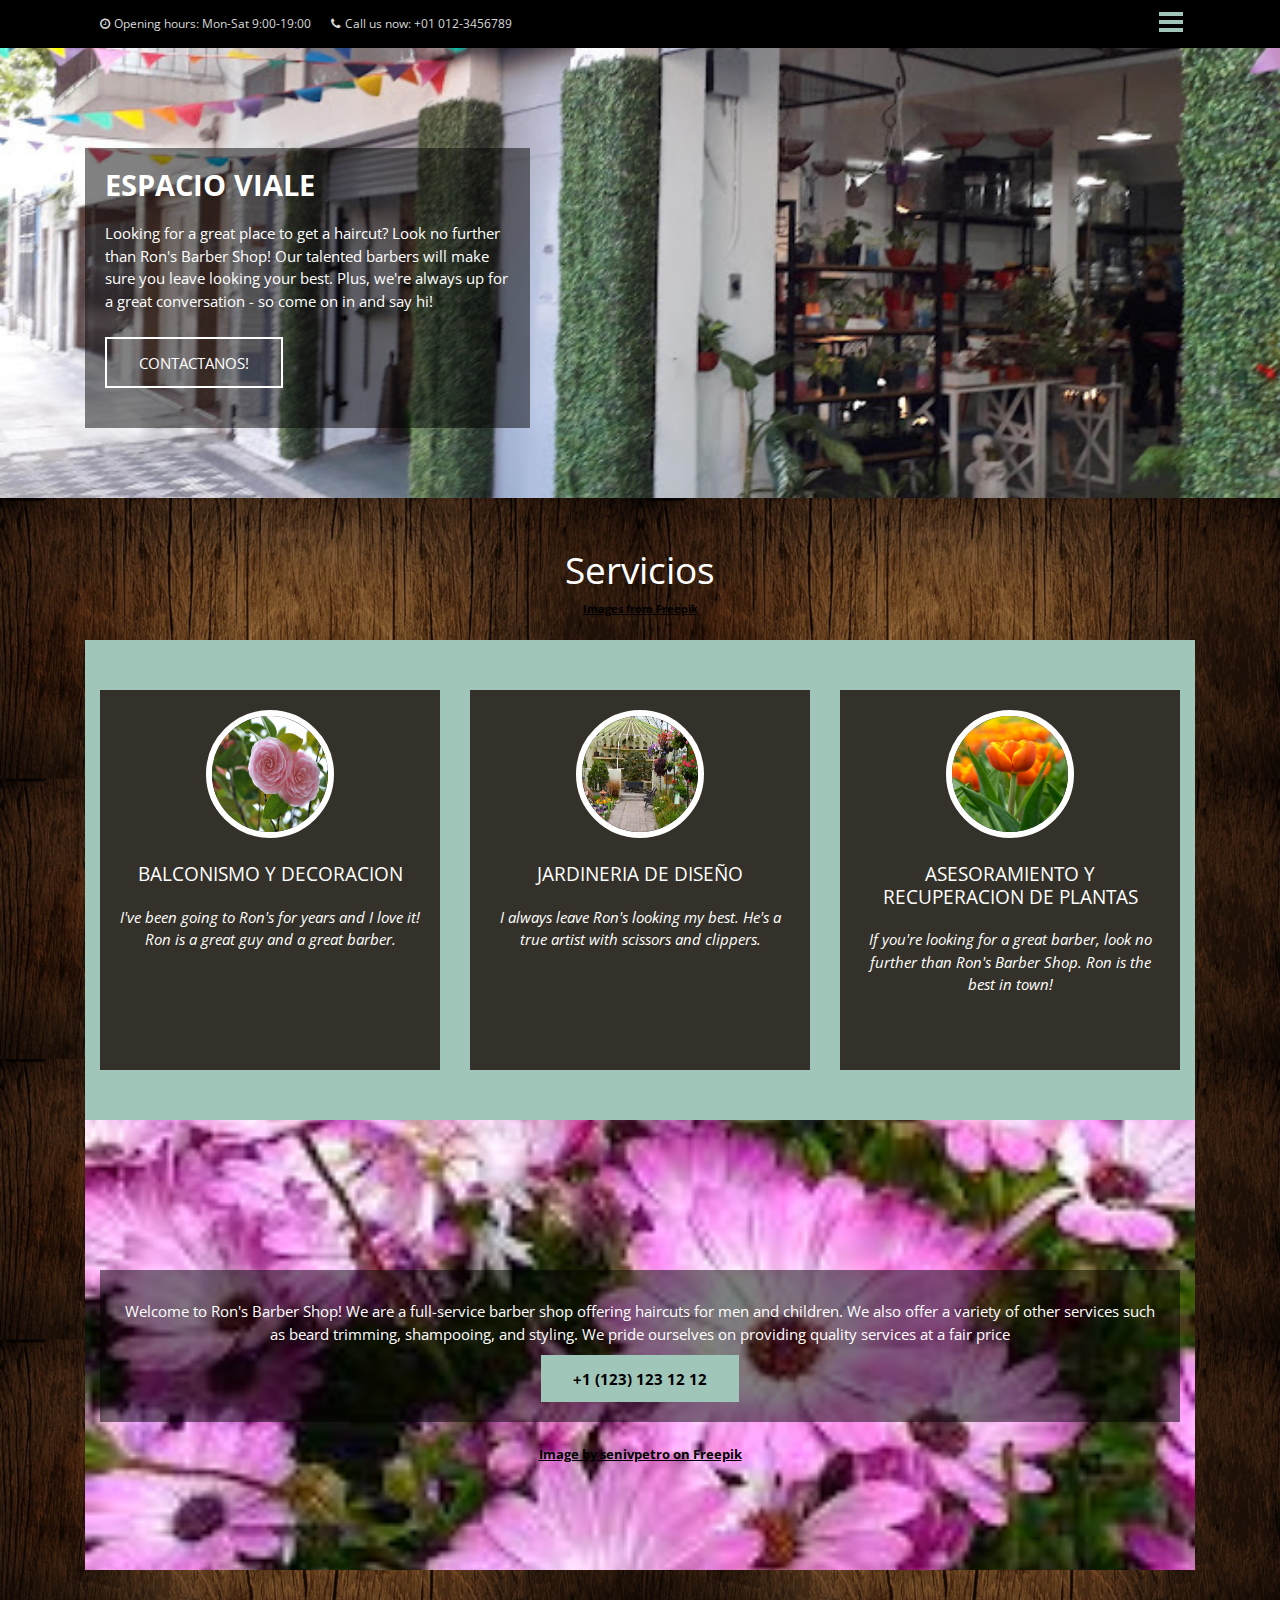
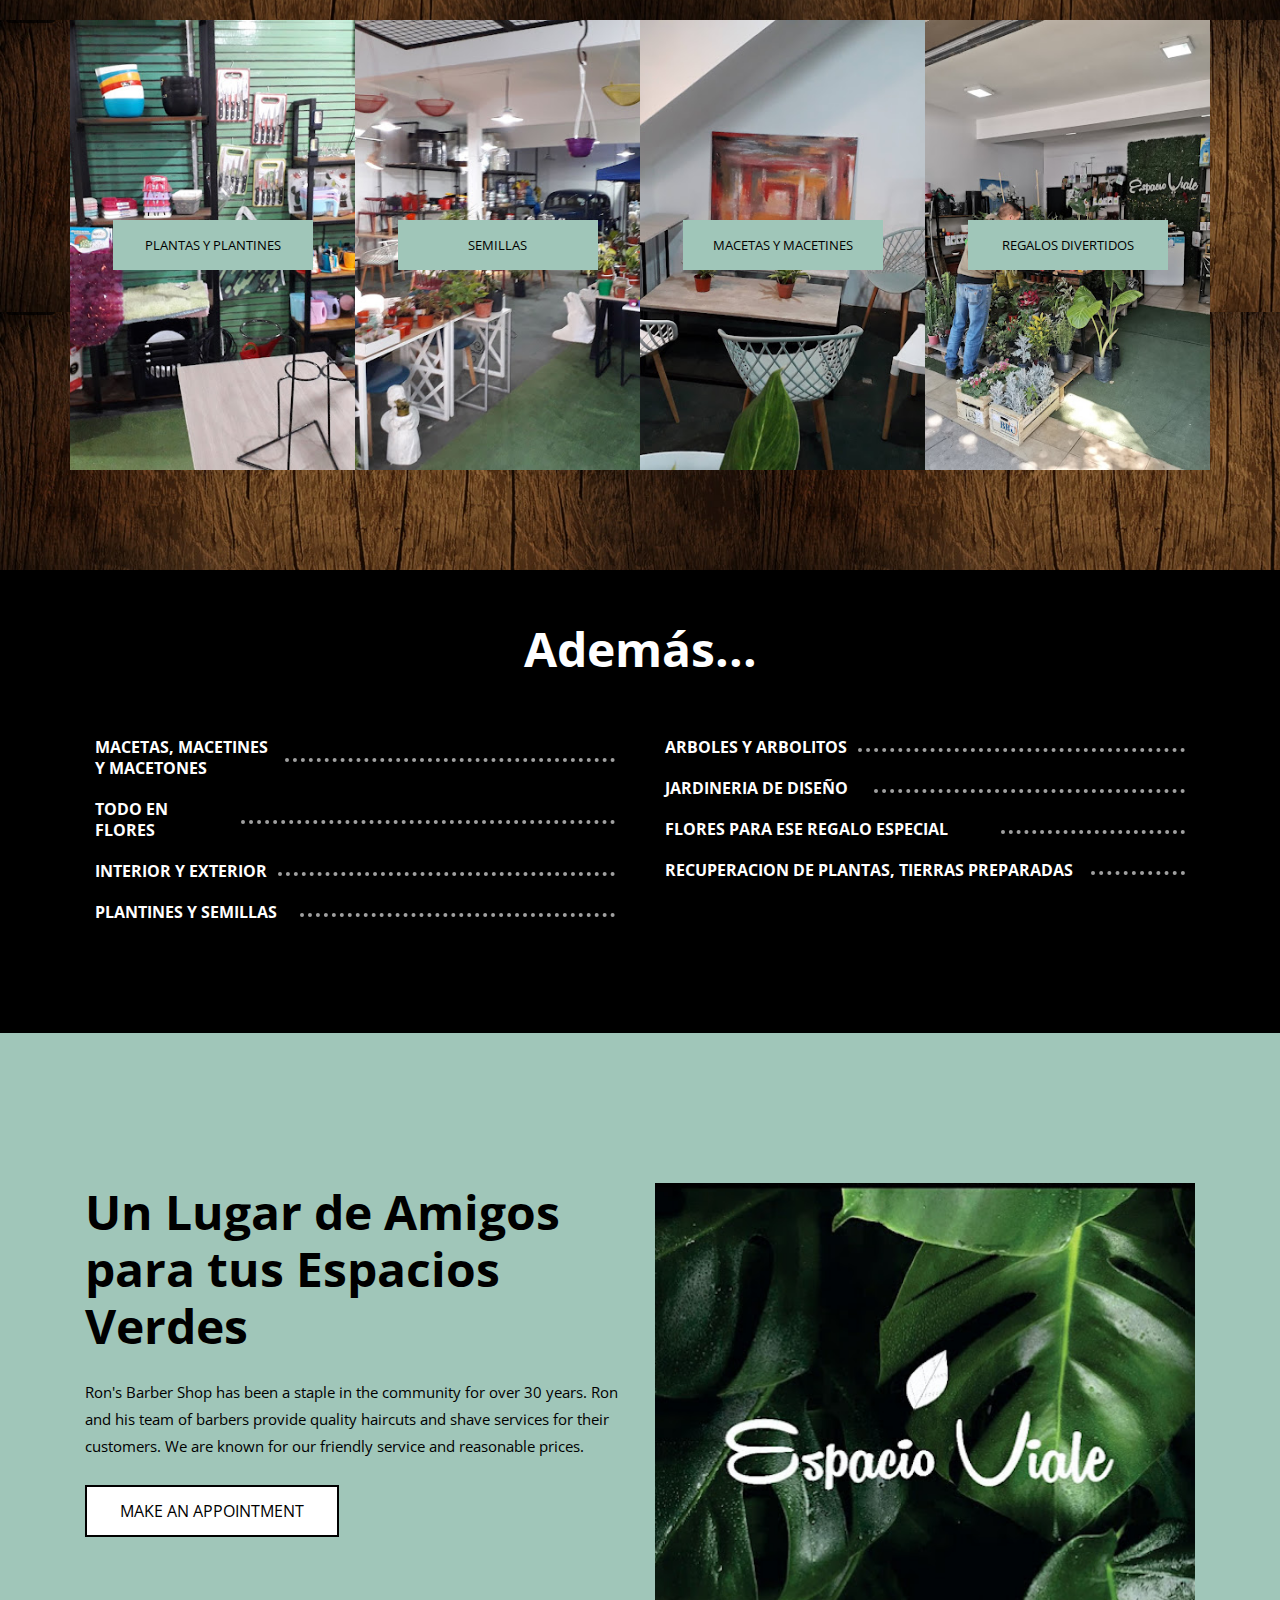
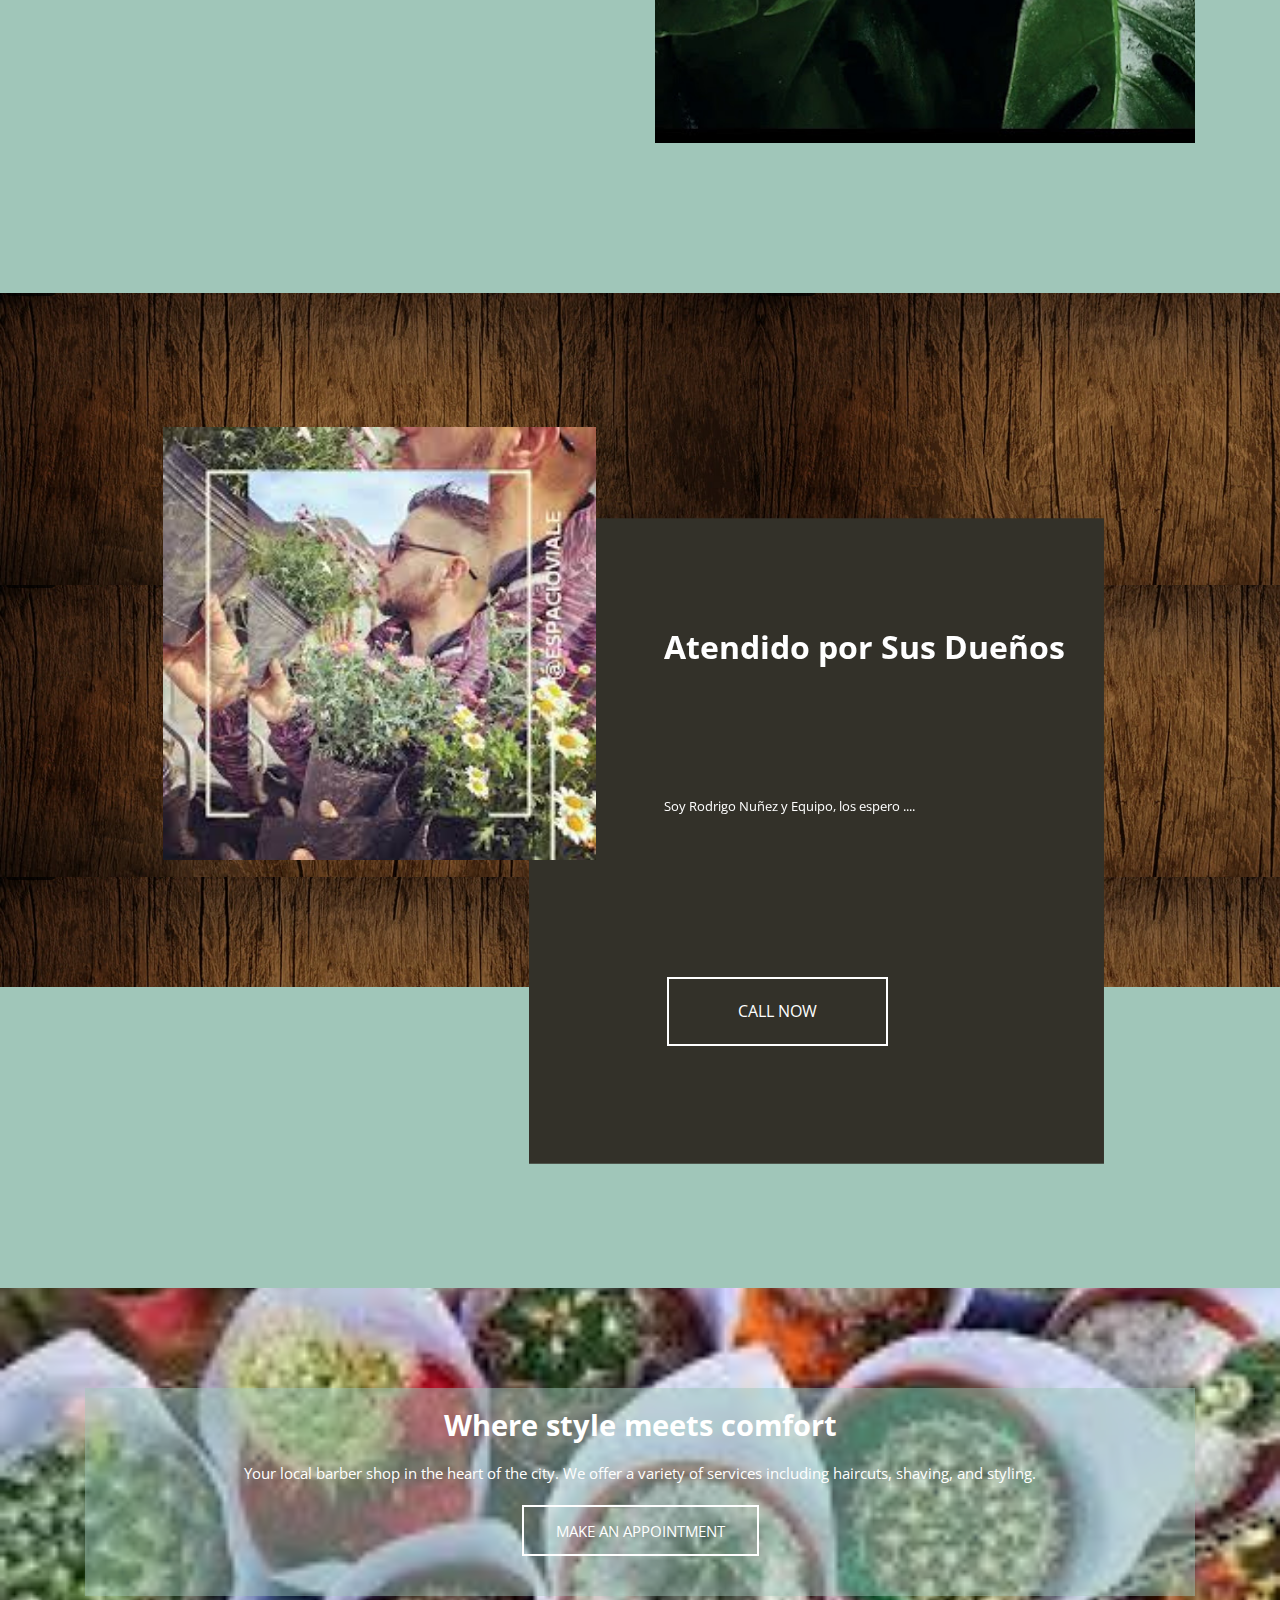
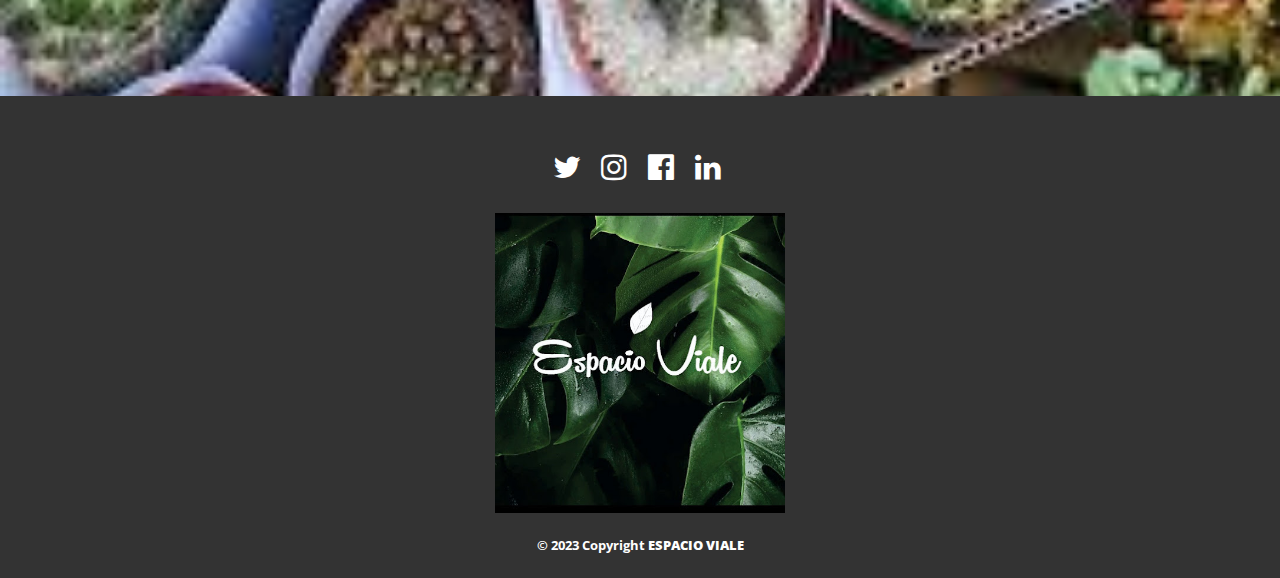
<file: index.html>
<!doctype html>
<html>
<head>
<meta charset="utf-8">
<title>ESPACIO VIALE</title>
<meta name="viewport" content="width=device-width, initial-scale=1.0">
<style>
body
{
   background-color: #FFFFFF;
   color: #000000;
   font-family: "Open Sans";
   font-weight: 700;
   font-size: 13px;
   line-height: 1.1875;
   margin: 0;
   padding: 0;
}
*
{
   scrollbar-color: rgba(160,198,185,1.00) rgba(0,0,0,1.00);
}
*::-webkit-scrollbar
{
   width: 16px;
}
*::-webkit-scrollbar-track
{
   background: rgba(0,0,0,1.00);
}
*::-webkit-scrollbar-thumb
{
   background-color: rgba(160,198,185,1.00);
   border: 2px solid rgba(0,0,0,1.00);
}
*::-webkit-scrollbar-corner
{
   background: rgba(0,0,0,1.00);
}
a
{
   color: #000000;
   text-decoration: underline;
}
a:hover
{
   color: #696969;
   text-decoration: underline;
}
</style>
<link href="css/font-awesome.min.css" rel="stylesheet">
<link href="https://fonts.googleapis.com/css?family=Open+Sans:400,700&display=swap" rel="stylesheet">
<style>
@keyframes slide-up-in
{
   0% { transform: translate(0px,100%) rotate(1deg) ; opacity: 0; transform-origin: 0 0;  }
   100% { opacity: 1; transform: translate(0px,0px) rotate(0deg) ; transform-origin: 0 0;  }
}
@media only screen and (min-width: 1920px)
{
}
@media only screen and (min-width: 1280px) and (max-width: 1919px)
{
}
@media only screen and (min-width: 1024px) and (max-width: 1279px)
{
}
@media only screen and (min-width: 768px) and (max-width: 1023px)
{
}
@media only screen and (min-width: 480px) and (max-width: 767px)
{
}
@media only screen and (max-width: 479px)
{
}
#wb_LayoutGridHeader
{
   clear: both;
   position: relative;
   table-layout: fixed;
   display: table;
   text-align: center;
   width: 100%;
   background-color: #000000;
   background-image: none;
   border: 0px solid #CCCCCC;
   border-radius: 0px;
   box-sizing: border-box;
   margin: 0;
}
#LayoutGridHeader
{
   box-sizing: border-box;
   display: flex;
   flex-direction: row;
   flex-wrap: wrap;
   padding: 0;
   margin-right: auto;
   margin-left: auto;
   max-width: 1140px;
}
#LayoutGridHeader > .col-1, #LayoutGridHeader > .col-2
{
   box-sizing: border-box;
   font-size: 0;
   min-height: 1px;
   padding-right: 15px;
   padding-left: 15px;
   position: relative;
}
#LayoutGridHeader > .col-1, #LayoutGridHeader > .col-2
{
   flex: 0 0 auto;
}
#LayoutGridHeader > .col-1
{
   background-color: transparent;
   background-image: none;
   border: 0px solid #FFFFFF;
   border-radius: 0px;
   flex-basis: 66.66666667%;
   max-width: 66.66666667%;
   display: flex;
   flex-wrap: wrap;
   align-content: center;
   align-self: stretch;
   align-items: center;
   justify-content: flex-start;
   text-align: left;
}
#LayoutGridHeader > .col-2
{
   background-color: transparent;
   background-image: none;
   border: 0px solid #FFFFFF;
   border-radius: 0px;
   flex-basis: 33.33333333%;
   max-width: 33.33333333%;
   display: flex;
   flex-wrap: wrap;
   align-content: flex-start;
   align-self: stretch;
   align-items: flex-start;
   justify-content: flex-end;
   text-align: right;
}
@media (max-width: 480px)
{
#LayoutGridHeader > .col-1, #LayoutGridHeader > .col-2
{
   flex-basis: 100% !important;
   max-width: 100% !important;
}
}
#wb_LayoutGridWelcome
{
   clear: both;
   position: relative;
   table-layout: fixed;
   display: table;
   text-align: center;
   width: 100%;
   height: 50vh;
   background-color: transparent;
   background-image: url('images/frente120201106_175431.jpg');
   background-repeat: no-repeat;
   background-position: center center;
   background-attachment: scroll;
   background-size: cover;
   border: 0px solid #CCCCCC;
   border-radius: 0px;
   box-sizing: border-box;
   margin: 0;
}
#LayoutGridWelcome
{
   box-sizing: border-box;
   height: 50vh;
   padding: 100px 15px 100px 15px;
   margin-right: auto;
   margin-left: auto;
   max-width: 1140px;
}
#LayoutGridWelcome > .row
{
   margin-right: -15px;
   margin-left: -15px;
}
#LayoutGridWelcome > .row > .col-1, #LayoutGridWelcome > .row > .col-2
{
   box-sizing: border-box;
   font-size: 0;
   min-height: 1px;
   padding-right: 15px;
   padding-left: 15px;
   position: relative;
}
#LayoutGridWelcome > .row > .col-1, #LayoutGridWelcome > .row > .col-2
{
   float: left;
}
#LayoutGridWelcome > .row > .col-1
{
   background-color: transparent;
   background-image: none;
   border: 0px solid #FFFFFF;
   border-radius: 0px;
   width: 41.66666667%;
   text-align: center;
}
#LayoutGridWelcome > .row > .col-2
{
   background-color: transparent;
   background-image: none;
   border: 0px solid #FFFFFF;
   border-radius: 0px;
   width: 58.33333333%;
   text-align: left;
}
#LayoutGridWelcome:before,
#LayoutGridWelcome:after,
#LayoutGridWelcome .row:before,
#LayoutGridWelcome .row:after
{
   display: table;
   content: " ";
}
#LayoutGridWelcome:after,
#LayoutGridWelcome .row:after
{
   clear: both;
}
@media (max-width: 768px)
{
#LayoutGridWelcome > .row > .col-1, #LayoutGridWelcome > .row > .col-2
{
   float: none;
   width: 100% !important;
}
}
#wb_PanelMenu1 a, #PanelMenu1_markup li a
{
   display: block;
   text-align: left;
   vertical-align: middle;
}
#PanelMenu1_markup
{
   display: none;
   margin: 0;
   padding: 0;
}
#PanelMenu1_panel #PanelMenu1_markup
{
   display: block;
}
#PanelMenu1_markup ul
{
   list-style: none;
   list-style-type: none;
   margin: 0;
   padding: 0;
}
#PanelMenu1_markup li a, #PanelMenu1_markup li a:hover
{
   padding: 10px 10px 10px 10px;
   box-shadow: none;
}
#PanelMenu1_markup .divider
{
   height: 1px;
   margin: 9px 0;
   overflow: hidden;
   background-color: #4F4F4F;
}
#PanelMenu1_panel
{
   display: none;
   position: fixed;
   top: 0;
   height: 100%;
   width: 250px;
   z-index: 9999;
}
#PanelMenu1_markup li a
{
   color: #A0C6B9;
   border: 0px solid #4F4F4F;
   background-color: #000000;
   font-family: "Open Sans";
   font-weight: normal;
   font-size: 16px;
   font-style: normal;
   text-decoration: none;
}
#wb_PanelMenu1 a
{
   color: #A0C6B9;
   border: 0px solid #FFFFFF;
   border-radius: 0px;
   background-color: #000000;
   font-family: "Open Sans";
   font-weight: normal;
   font-size: 16px;
   font-style: normal;
   text-decoration: none;
   text-align: center;
}
#PanelMenu1_markup li a:hover
{
   color: #A0C6B9;
   background-color: #FFFFFF;
   border: 0px solid #4F4F4F;
}
#wb_PanelMenu1 a:hover
{
   color: #A0C6B9;
   background-color: #000000;
   border: 0px solid #FFFFFF;
}
#PanelMenu1_panel
{
   background-color: #000000;
   overflow-y: auto;
}
#PanelMenu1 .line
{
   width: 24px;
   height: 4px;
   background: #A0C6B9;
   display: block;
   margin: 4px auto;
   transition: all 0.3s ease-in-out;
}
#PanelMenu1 .line:first-child
{
   margin-top: 12px;
}
#PanelMenu1.open .line:nth-child(1)
{
   transform: translateY(8px) rotate(45deg);
}
#PanelMenu1.open .line:nth-child(2)
{
   opacity: 0;
}
#PanelMenu1.open .line:nth-child(3)
{
   transform: translateY(-8px) rotate(-45deg);
}
#PanelMenu1
{
   line-height: 48px;
   width: 48px;
   height: 48px;
   position: absolute;
   z-index: 999;
}
#PanelMenu1_markup ul li i
{
   font-size: 24px;
   padding: 0 10px 0 0;
   vertical-align: middle;
   width: 24px;
}
#PanelMenu1_markup span
{
   display: inline-block;
   height: 24px;
   vertical-align: middle;
   line-height: 24px;
}
#wb_LayoutGridServices1
{
   clear: both;
   position: relative;
   table-layout: fixed;
   display: table;
   text-align: center;
   width: 100%;
   background-color: transparent;
   background-image: url('images/FONDOMADERA.png');
   background-repeat: round;
   background-position: left top;
   border: 0px solid #CCCCCC;
   border-radius: 0px;
   box-sizing: border-box;
   margin: 0;
}
#LayoutGridServices1
{
   box-sizing: border-box;
   padding: 50px 15px 50px 15px;
   margin-right: auto;
   margin-left: auto;
   max-width: 1140px;
}
#LayoutGridServices1 > .row
{
   margin-right: -15px;
   margin-left: -15px;
}
#LayoutGridServices1 > .row > .col-1
{
   box-sizing: border-box;
   font-size: 0;
   min-height: 1px;
   padding-right: 15px;
   padding-left: 15px;
   position: relative;
}
#LayoutGridServices1 > .row > .col-1
{
   float: left;
}
#LayoutGridServices1 > .row > .col-1
{
   background-color: transparent;
   background-image: none;
   border: 0px solid #FFFFFF;
   border-radius: 0px;
   width: 100%;
   text-align: center;
}
#LayoutGridServices1:before,
#LayoutGridServices1:after,
#LayoutGridServices1 .row:before,
#LayoutGridServices1 .row:after
{
   display: table;
   content: " ";
}
#LayoutGridServices1:after,
#LayoutGridServices1 .row:after
{
   clear: both;
}
@media (max-width: 480px)
{
#LayoutGridServices1 > .row > .col-1
{
   float: none;
   width: 100% !important;
}
}
#wb_LayoutGridServices2
{
   clear: both;
   position: relative;
   table-layout: fixed;
   display: table;
   text-align: center;
   width: 100%;
   background-color: transparent;
   background-image: url('images/FONDOMADERA.png');
   background-repeat: repeat;
   background-position: left top;
   border: 0px solid #CCCCCC;
   border-radius: 0px;
   box-sizing: border-box;
   margin: 0;
}
#LayoutGridServices2
{
   box-sizing: border-box;
   padding: 0 15px 100px 15px;
   margin-right: auto;
   margin-left: auto;
   max-width: 1140px;
}
#LayoutGridServices2 > .row
{
   margin-right: -15px;
   margin-left: -15px;
}
#LayoutGridServices2 > .row > .col-1, #LayoutGridServices2 > .row > .col-2, #LayoutGridServices2 > .row > .col-3, #LayoutGridServices2 > .row > .col-4
{
   box-sizing: border-box;
   font-size: 0;
   min-height: 1px;
   padding-right: 15px;
   padding-left: 15px;
   position: relative;
}
#LayoutGridServices2 > .row > .col-1, #LayoutGridServices2 > .row > .col-2, #LayoutGridServices2 > .row > .col-3, #LayoutGridServices2 > .row > .col-4
{
   float: left;
}
#LayoutGridServices2 > .row > .col-1
{
   background-color: transparent;
   background-image: url('images/interior420201106_175547.jpg');
   background-repeat: no-repeat;
   background-position: center center;
   background-attachment: scroll;
   background-size: cover;
   border: 0px solid #FFFFFF;
   border-radius: 0px;
   width: 25%;
   text-align: center;
}
#LayoutGridServices2 > .row > .col-1 > .col-1-padding
{
   box-sizing: border-box;
   width: 100%;
   padding: 200px 0 200px 0;
}
#LayoutGridServices2 > .row > .col-2
{
   background-color: transparent;
   background-image: url('images/interior20201106_175518.jpg');
   background-repeat: no-repeat;
   background-position: center center;
   background-attachment: scroll;
   background-size: cover;
   border: 0px solid #FFFFFF;
   border-radius: 0px;
   width: 25%;
   text-align: center;
}
#LayoutGridServices2 > .row > .col-2 > .col-2-padding
{
   box-sizing: border-box;
   width: 100%;
   padding: 200px 0 200px 0;
}
#LayoutGridServices2 > .row > .col-3
{
   background-color: transparent;
   background-image: url('images/interior320201106_175540.jpg');
   background-repeat: no-repeat;
   background-position: center center;
   background-attachment: scroll;
   background-size: cover;
   border: 0px solid #FFFFFF;
   border-radius: 0px;
   width: 25%;
   text-align: center;
}
#LayoutGridServices2 > .row > .col-3 > .col-3-padding
{
   box-sizing: border-box;
   width: 100%;
   padding: 200px 0 200px 0;
}
#LayoutGridServices2 > .row > .col-4
{
   background-color: transparent;
   background-image: url('images/interior52023%2d02%2d19.jpg');
   background-repeat: no-repeat;
   background-position: center center;
   background-attachment: scroll;
   background-size: cover;
   border: 0px solid #FFFFFF;
   border-radius: 0px;
   width: 25%;
   text-align: center;
}
#LayoutGridServices2 > .row > .col-4 > .col-4-padding
{
   box-sizing: border-box;
   width: 100%;
   padding: 200px 0 200px 0;
}
#LayoutGridServices2:before,
#LayoutGridServices2:after,
#LayoutGridServices2 .row:before,
#LayoutGridServices2 .row:after
{
   display: table;
   content: " ";
}
#LayoutGridServices2:after,
#LayoutGridServices2 .row:after
{
   clear: both;
}
@media (max-width: 768px)
{
#LayoutGridServices2 > .row > .col-1, #LayoutGridServices2 > .row > .col-2, #LayoutGridServices2 > .row > .col-3, #LayoutGridServices2 > .row > .col-4
{
   float: none;
   width: 100% !important;
}
}
#wb_LayoutGridPrices
{
   clear: both;
   position: relative;
   table-layout: fixed;
   display: table;
   text-align: center;
   width: 100%;
   background-color: #000000;
   background-image: none;
   border: 0px solid #CCCCCC;
   border-radius: 0px;
   box-sizing: border-box;
   margin: 0;
}
#LayoutGridPrices
{
   box-sizing: border-box;
   padding: 50px 15px 50px 15px;
   margin-right: auto;
   margin-left: auto;
   max-width: 1140px;
}
#LayoutGridPrices > .row
{
   margin-right: -15px;
   margin-left: -15px;
}
#LayoutGridPrices > .row > .col-1
{
   box-sizing: border-box;
   font-size: 0;
   min-height: 1px;
   padding-right: 15px;
   padding-left: 15px;
   position: relative;
}
#LayoutGridPrices > .row > .col-1
{
   float: left;
}
#LayoutGridPrices > .row > .col-1
{
   background-color: transparent;
   background-image: none;
   border: 0px solid #FFFFFF;
   border-radius: 0px;
   width: 100%;
   text-align: center;
}
#LayoutGridPrices:before,
#LayoutGridPrices:after,
#LayoutGridPrices .row:before,
#LayoutGridPrices .row:after
{
   display: table;
   content: " ";
}
#LayoutGridPrices:after,
#LayoutGridPrices .row:after
{
   clear: both;
}
@media (max-width: 480px)
{
#LayoutGridPrices > .row > .col-1
{
   float: none;
   width: 100% !important;
}
}
#wb_LayoutGrid3
{
   clear: both;
   position: relative;
   table-layout: fixed;
   display: table;
   text-align: center;
   width: 100%;
   background-color: #000000;
   background-image: none;
   border: 0px solid #CCCCCC;
   border-radius: 0px;
   box-sizing: border-box;
   margin: 0;
}
#LayoutGrid3
{
   box-sizing: border-box;
   padding: 0 15px 100px 15px;
   margin-right: auto;
   margin-left: auto;
   max-width: 1140px;
}
#LayoutGrid3 > .row
{
   margin-right: -15px;
   margin-left: -15px;
}
#LayoutGrid3 > .row > .col-1, #LayoutGrid3 > .row > .col-2
{
   box-sizing: border-box;
   font-size: 0;
   min-height: 1px;
   padding-right: 15px;
   padding-left: 15px;
   position: relative;
}
#LayoutGrid3 > .row > .col-1, #LayoutGrid3 > .row > .col-2
{
   float: left;
}
#LayoutGrid3 > .row > .col-1
{
   background-color: transparent;
   background-image: none;
   border: 0px solid #FFFFFF;
   border-radius: 0px;
   width: 50%;
   text-align: left;
}
#LayoutGrid3 > .row > .col-2
{
   background-color: transparent;
   background-image: none;
   border: 0px solid #FFFFFF;
   border-radius: 0px;
   width: 50%;
   text-align: left;
}
#LayoutGrid3:before,
#LayoutGrid3:after,
#LayoutGrid3 .row:before,
#LayoutGrid3 .row:after
{
   display: table;
   content: " ";
}
#LayoutGrid3:after,
#LayoutGrid3 .row:after
{
   clear: both;
}
@media (max-width: 768px)
{
#LayoutGrid3 > .row > .col-1, #LayoutGrid3 > .row > .col-2
{
   float: none;
   width: 100% !important;
}
}
#FlexContainer8
{
   display: flex;
   width: 100%;
   position: relative;
   padding: 10px 10px 10px 10px;
   flex-direction: row;
   flex-wrap: nowrap;
   justify-content: space-around;
   align-items: center;
   align-content: flex-start;
   margin: 0;
   background-color: transparent;
   background-image: none;
   border: 0px solid #CCCCCC;
   border-radius: 0px;
   box-sizing: border-box;
   font-size: 0;
}
#wb_LayoutGridBest
{
   clear: both;
   position: relative;
   table-layout: fixed;
   display: table;
   text-align: center;
   width: 100%;
   background-color: #A0C6B9;
   background-image: none;
   border: 0px solid #CCCCCC;
   border-radius: 0px;
   box-sizing: border-box;
   margin: 0;
}
#LayoutGridBest
{
   box-sizing: border-box;
   padding: 100px 15px 100px 15px;
   margin-right: auto;
   margin-left: auto;
   max-width: 1140px;
}
#LayoutGridBest > .row
{
   margin-right: -15px;
   margin-left: -15px;
}
#LayoutGridBest > .row > .col-1, #LayoutGridBest > .row > .col-2
{
   box-sizing: border-box;
   font-size: 0;
   min-height: 1px;
   padding-right: 15px;
   padding-left: 15px;
   position: relative;
}
#LayoutGridBest > .row > .col-1, #LayoutGridBest > .row > .col-2
{
   float: left;
}
#LayoutGridBest > .row > .col-1
{
   background-color: transparent;
   background-image: none;
   border: 0px solid #FFFFFF;
   border-radius: 0px;
   width: 50%;
   text-align: left;
}
#LayoutGridBest > .row > .col-1 > .col-1-padding
{
   box-sizing: border-box;
   width: 100%;
   padding: 50px 0 50px 0;
}
#LayoutGridBest > .row > .col-2
{
   background-color: transparent;
   background-image: none;
   border: 0px solid #FFFFFF;
   border-radius: 0px;
   width: 50%;
   text-align: left;
}
#LayoutGridBest > .row > .col-2 > .col-2-padding
{
   box-sizing: border-box;
   width: 100%;
   padding: 50px 0 50px 0;
}
#LayoutGridBest:before,
#LayoutGridBest:after,
#LayoutGridBest .row:before,
#LayoutGridBest .row:after
{
   display: table;
   content: " ";
}
#LayoutGridBest:after,
#LayoutGridBest .row:after
{
   clear: both;
}
@media (max-width: 768px)
{
#LayoutGridBest > .row > .col-1, #LayoutGridBest > .row > .col-2
{
   float: none;
   width: 100% !important;
}
}
#wb_LayoutGridInfo1
{
   clear: both;
   position: relative;
   table-layout: fixed;
   display: table;
   text-align: center;
   width: 100%;
   height: 50vh;
   background-color: transparent;
   background-image: url('images/violetasUntitled.jpg');
   background-repeat: no-repeat;
   background-position: center center;
   background-attachment: scroll;
   background-size: cover;
   border: 0px solid #CCCCCC;
   border-radius: 0px;
   box-sizing: border-box;
   margin: 0;
}
#LayoutGridInfo1
{
   box-sizing: border-box;
   height: 50vh;
   padding: 150px 15px 50px 15px;
   margin-right: auto;
   margin-left: auto;
   max-width: 1140px;
}
#LayoutGridInfo1 > .row
{
   margin-right: -15px;
   margin-left: -15px;
}
#LayoutGridInfo1 > .row > .col-1
{
   box-sizing: border-box;
   font-size: 0;
   min-height: 1px;
   padding-right: 15px;
   padding-left: 15px;
   position: relative;
}
#LayoutGridInfo1 > .row > .col-1
{
   float: left;
}
#LayoutGridInfo1 > .row > .col-1
{
   background-color: transparent;
   background-image: none;
   border: 0px solid #FFFFFF;
   border-radius: 0px;
   width: 100%;
   text-align: center;
}
#LayoutGridInfo1:before,
#LayoutGridInfo1:after,
#LayoutGridInfo1 .row:before,
#LayoutGridInfo1 .row:after
{
   display: table;
   content: " ";
}
#LayoutGridInfo1:after,
#LayoutGridInfo1 .row:after
{
   clear: both;
}
@media (max-width: 480px)
{
#LayoutGridInfo1 > .row > .col-1
{
   float: none;
   width: 100% !important;
}
}
#wb_LayoutGridInfo2
{
   clear: both;
   position: relative;
   table-layout: fixed;
   display: table;
   text-align: center;
   width: 100%;
   background-color: transparent;
   background-image: url('images/FONDOMADERA.png');
   background-repeat: repeat;
   background-position: left top;
   border: 0px solid #CCCCCC;
   border-radius: 0px;
   box-sizing: border-box;
   margin: 0;
}
#LayoutGridInfo2
{
   box-sizing: border-box;
   padding: 100px 15px 50px 15px;
   margin-right: auto;
   margin-left: auto;
   max-width: 1140px;
}
#LayoutGridInfo2 > .row
{
   margin-right: -15px;
   margin-left: -15px;
}
#LayoutGridInfo2 > .row > .col-1
{
   box-sizing: border-box;
   font-size: 0;
   min-height: 1px;
   padding-right: 15px;
   padding-left: 15px;
   position: relative;
}
#LayoutGridInfo2 > .row > .col-1
{
   float: left;
}
#LayoutGridInfo2 > .row > .col-1
{
   background-color: transparent;
   background-image: none;
   border: 0px solid #FFFFFF;
   border-radius: 0px;
   width: 100%;
   text-align: center;
}
#LayoutGridInfo2:before,
#LayoutGridInfo2:after,
#LayoutGridInfo2 .row:before,
#LayoutGridInfo2 .row:after
{
   display: table;
   content: " ";
}
#LayoutGridInfo2:after,
#LayoutGridInfo2 .row:after
{
   clear: both;
}
@media (max-width: 480px)
{
#LayoutGridInfo2 > .row > .col-1
{
   float: none;
   width: 100% !important;
}
}
#LayoutGridInfo2-divider-bottom
{
   overflow: hidden;
   position: absolute;
   line-height: 0;
   bottom: 0%;
   left: 0;
   width: 100%;
   height: 250px;
   transform: scaleY(-1.0);
}
#LayoutGridInfo2-divider-bottom svg
{
   display: block;
   width: 100%;
   height: 100%;
   position: relative;
   left: 50%;
   transform: translateX(-50%);
}
#LayoutGridInfo2-divider-bottom .divider-fill
{
   fill: #A0C6B9;
   transform-origin: bottom;
   transform: rotateY(0deg);
}
#wb_LayoutGridReviews
{
   clear: both;
   position: relative;
   table-layout: fixed;
   display: table;
   text-align: center;
   width: 100%;
   background-color: #A0C6B9;
   background-image: none;
   border: 0px solid #CCCCCC;
   border-radius: 0px;
   box-sizing: border-box;
   margin: 0;
}
#LayoutGridReviews
{
   box-sizing: border-box;
   padding: 50px 15px 0 15px;
   margin-right: auto;
   margin-left: auto;
   max-width: 1140px;
}
#LayoutGridReviews > .row
{
   margin-right: -15px;
   margin-left: -15px;
}
#LayoutGridReviews > .row > .col-1
{
   box-sizing: border-box;
   font-size: 0;
   min-height: 1px;
   padding-right: 15px;
   padding-left: 15px;
   position: relative;
}
#LayoutGridReviews > .row > .col-1
{
   float: left;
}
#LayoutGridReviews > .row > .col-1
{
   background-color: transparent;
   background-image: none;
   border: 0px solid #FFFFFF;
   border-radius: 0px;
   width: 100%;
   text-align: center;
}
#LayoutGridReviews:before,
#LayoutGridReviews:after,
#LayoutGridReviews .row:before,
#LayoutGridReviews .row:after
{
   display: table;
   content: " ";
}
#LayoutGridReviews:after,
#LayoutGridReviews .row:after
{
   clear: both;
}
@media (max-width: 480px)
{
#LayoutGridReviews > .row > .col-1
{
   float: none;
   width: 100% !important;
}
}
#wb_LayoutGrid10
{
   clear: both;
   position: relative;
   table-layout: fixed;
   display: table;
   text-align: center;
   width: 100%;
   background-color: #A0C6B9;
   background-image: none;
   border: 0px solid #CCCCCC;
   border-radius: 0px;
   box-sizing: border-box;
   margin: 0;
}
#LayoutGrid10
{
   box-sizing: border-box;
   padding: 50px 15px 50px 15px;
   margin-right: auto;
   margin-left: auto;
   max-width: 1140px;
}
#LayoutGrid10 > .row
{
   margin-right: -15px;
   margin-left: -15px;
}
#LayoutGrid10 > .row > .col-1, #LayoutGrid10 > .row > .col-2, #LayoutGrid10 > .row > .col-3
{
   box-sizing: border-box;
   font-size: 0;
   min-height: 1px;
   padding-right: 15px;
   padding-left: 15px;
   position: relative;
}
#LayoutGrid10 > .row > .col-1, #LayoutGrid10 > .row > .col-2, #LayoutGrid10 > .row > .col-3
{
   float: left;
}
#LayoutGrid10 > .row > .col-1
{
   background-color: transparent;
   background-image: none;
   border: 0px solid #FFFFFF;
   border-radius: 0px;
   width: 33.33333333%;
   text-align: left;
}
#LayoutGrid10 > .row > .col-2
{
   background-color: transparent;
   background-image: none;
   border: 0px solid #FFFFFF;
   border-radius: 0px;
   width: 33.33333333%;
   text-align: left;
}
#LayoutGrid10 > .row > .col-3
{
   background-color: transparent;
   background-image: none;
   border: 0px solid #FFFFFF;
   border-radius: 0px;
   width: 33.33333333%;
   text-align: left;
}
#LayoutGrid10:before,
#LayoutGrid10:after,
#LayoutGrid10 .row:before,
#LayoutGrid10 .row:after
{
   display: table;
   content: " ";
}
#LayoutGrid10:after,
#LayoutGrid10 .row:after
{
   clear: both;
}
@media (max-width: 768px)
{
#LayoutGrid10 > .row > .col-1, #LayoutGrid10 > .row > .col-2, #LayoutGrid10 > .row > .col-3
{
   float: none;
   width: 100% !important;
}
}
#wb_LayoutGridNotes
{
   clear: both;
   position: relative;
   table-layout: fixed;
   display: table;
   text-align: center;
   width: 100%;
   background-color: transparent;
   background-image: url('images/cactus.jpg');
   background-repeat: no-repeat;
   background-position: center center;
   background-attachment: scroll;
   background-size: cover;
   border: 0px solid #CCCCCC;
   border-radius: 0px;
   box-sizing: border-box;
   margin: 0;
}
#LayoutGridNotes
{
   box-sizing: border-box;
   padding: 100px 15px 100px 15px;
   margin-right: auto;
   margin-left: auto;
   max-width: 1140px;
}
#LayoutGridNotes > .row
{
   margin-right: -15px;
   margin-left: -15px;
}
#LayoutGridNotes > .row > .col-1
{
   box-sizing: border-box;
   font-size: 0;
   min-height: 1px;
   padding-right: 15px;
   padding-left: 15px;
   position: relative;
}
#LayoutGridNotes > .row > .col-1
{
   float: left;
}
#LayoutGridNotes > .row > .col-1
{
   background-color: transparent;
   background-image: none;
   border: 0px solid #FFFFFF;
   border-radius: 0px;
   width: 100%;
   text-align: center;
}
#LayoutGridNotes:before,
#LayoutGridNotes:after,
#LayoutGridNotes .row:before,
#LayoutGridNotes .row:after
{
   display: table;
   content: " ";
}
#LayoutGridNotes:after,
#LayoutGridNotes .row:after
{
   clear: both;
}
@media (max-width: 768px)
{
#LayoutGridNotes > .row > .col-1
{
   float: none;
   width: 100% !important;
}
}
#wb_Heading1
{
   background-color: transparent;
   background-image: none;
   border: 0px solid #FFFFFF;
   border-radius: 0px;
   box-sizing: border-box;
   vertical-align: top;
   margin: 0 0 10px 0 ;
   padding: 0;
   text-align: center;
}
#Heading1
{
   color: #FFFFFF;
   font-family: "Open Sans";
   font-weight: normal;
   font-style: normal;
   font-size: 37px;
   margin: 0;
   text-align: center;
}
#wb_LayoutGridSocials
{
   clear: both;
   position: relative;
   table-layout: fixed;
   display: table;
   text-align: center;
   width: 100%;
   background-color: #333333;
   background-image: none;
   border: 0px solid #CCCCCC;
   border-radius: 0px;
   box-sizing: border-box;
   margin: 0;
}
#LayoutGridSocials
{
   box-sizing: border-box;
   display: flex;
   flex-direction: row;
   flex-wrap: wrap;
   padding: 50px 0 0 0;
   margin-right: auto;
   margin-left: auto;
   max-width: 1140px;
}
#LayoutGridSocials > .col-1
{
   box-sizing: border-box;
   font-size: 0;
   min-height: 1px;
   padding-right: 15px;
   padding-left: 15px;
   position: relative;
}
#LayoutGridSocials > .col-1
{
   flex: 0 0 auto;
}
#LayoutGridSocials > .col-1
{
   background-color: transparent;
   background-image: none;
   border: 0px solid #FFFFFF;
   border-radius: 0px;
   flex-basis: 100%;
   max-width: 100%;
   display: flex;
   flex-wrap: wrap;
   align-content: center;
   align-self: stretch;
   align-items: center;
   justify-content: center;
   text-align: center;
}
@media (max-width: 480px)
{
#LayoutGridSocials > .col-1
{
   flex-basis: 100% !important;
   max-width: 100% !important;
}
}
#wb_LayoutGridFooter
{
   clear: both;
   position: relative;
   table-layout: fixed;
   display: table;
   text-align: center;
   width: 100%;
   background-color: #333333;
   background-image: none;
   border: 0px solid #CCCCCC;
   border-radius: 0px;
   box-sizing: border-box;
   margin: 0;
}
#LayoutGridFooter
{
   box-sizing: border-box;
   display: flex;
   flex-direction: row;
   flex-wrap: wrap;
   padding: 25px 0 25px 0;
   margin-right: auto;
   margin-left: auto;
   max-width: 1140px;
}
#LayoutGridFooter > .col-1
{
   box-sizing: border-box;
   font-size: 0;
   min-height: 1px;
   padding-right: 15px;
   padding-left: 15px;
   position: relative;
}
#LayoutGridFooter > .col-1
{
   flex: 0 0 auto;
}
#LayoutGridFooter > .col-1
{
   background-color: transparent;
   background-image: none;
   border: 0px solid #FFFFFF;
   border-radius: 0px;
   flex-basis: 100%;
   max-width: 100%;
   display: flex;
   flex-wrap: wrap;
   align-content: center;
   align-self: stretch;
   align-items: center;
   justify-content: center;
   text-align: center;
}
@media (max-width: 480px)
{
#LayoutGridFooter > .col-1
{
   flex-basis: 100% !important;
   max-width: 100% !important;
}
}
#wb_Text6 
{
   background-color: transparent;
   background-image: none;
   border: 0px solid #000000;
   border-radius: 0px;
   padding: 0;
   margin: 0;
   text-align: center;
}
#wb_Text6 div
{
   text-align: center;
}
#wb_Text6
{
   display: block;
   margin: 0;
   box-sizing: border-box;
   width: 100%;
}
#wb_Icon3
{
   background-color: transparent;
   background-image: none;
   border: 0px solid #EDE9E1;
   border-radius: 50%;
   text-align: center;
   margin: 0 5px 0 0 ;
   padding: 6px 6px 6px 6px;
   vertical-align: top;
   display:inline-block;
   position:relative;
}
#wb_Icon3 a::after
{
   position: absolute;
   top: 0;
   right: 0;
   bottom: 0;
   left: 0;
   z-index: 1;
   pointer-events: auto;
   content: "";
}
#wb_Icon3:hover
{
   background-color: transparent;
   background-image: none;
   border: 0px solid #645E59;
}
#Icon3
{
   height: 30px;
   width: 30px;
}
#Icon3 i
{
   color: #FFFFFF;
   display: inline-block;
   font-size: 30px;
   line-height: 30px;
   vertical-align: middle;
   width: 29px;
}
#wb_Icon3:hover #Icon3 i
{
   color: #A0C6B9;
}
#wb_Icon4
{
   background-color: transparent;
   background-image: none;
   border: 0px solid #EDE9E1;
   border-radius: 50%;
   text-align: center;
   margin: 0 5px 0 0 ;
   padding: 6px 6px 6px 6px;
   vertical-align: top;
   display:inline-block;
   position:relative;
}
#wb_Icon4 a::after
{
   position: absolute;
   top: 0;
   right: 0;
   bottom: 0;
   left: 0;
   z-index: 1;
   pointer-events: auto;
   content: "";
}
#wb_Icon4:hover
{
   background-color: transparent;
   background-image: none;
   border: 0px solid #645E59;
}
#Icon4
{
   height: 30px;
   width: 30px;
}
#Icon4 i
{
   color: #FFFFFF;
   display: inline-block;
   font-size: 30px;
   line-height: 30px;
   vertical-align: middle;
   width: 29px;
}
#wb_Icon4:hover #Icon4 i
{
   color: #A0C6B9;
}
#wb_Icon5
{
   background-color: transparent;
   background-image: none;
   border: 0px solid #EDE9E1;
   border-radius: 50%;
   text-align: center;
   margin: 0 5px 0 0 ;
   padding: 6px 6px 6px 6px;
   vertical-align: top;
   display:inline-block;
   position:relative;
}
#wb_Icon5 a::after
{
   position: absolute;
   top: 0;
   right: 0;
   bottom: 0;
   left: 0;
   z-index: 1;
   pointer-events: auto;
   content: "";
}
#wb_Icon5:hover
{
   background-color: transparent;
   background-image: none;
   border: 0px solid #645E59;
}
#Icon5
{
   height: 30px;
   width: 30px;
}
#Icon5 i
{
   color: #FFFFFF;
   display: inline-block;
   font-size: 30px;
   line-height: 30px;
   vertical-align: middle;
   width: 29px;
}
#wb_Icon5:hover #Icon5 i
{
   color: #A0C6B9;
}
#wb_Icon1
{
   background-color: transparent;
   background-image: none;
   border: 0px solid #EDE9E1;
   border-radius: 50%;
   text-align: center;
   margin: 0 5px 0 0 ;
   padding: 6px 6px 6px 6px;
   vertical-align: top;
   display:inline-block;
   position:relative;
}
#wb_Icon1 a::after
{
   position: absolute;
   top: 0;
   right: 0;
   bottom: 0;
   left: 0;
   z-index: 1;
   pointer-events: auto;
   content: "";
}
#wb_Icon1:hover
{
   background-color: transparent;
   background-image: none;
   border: 0px solid #645E59;
}
#Icon1
{
   height: 30px;
   width: 30px;
}
#Icon1 i
{
   color: #FFFFFF;
   display: inline-block;
   font-size: 30px;
   line-height: 30px;
   vertical-align: middle;
   width: 29px;
}
#wb_Icon1:hover #Icon1 i
{
   color: #A0C6B9;
}
#wb_Text2 
{
   background-color: transparent;
   background-image: none;
   border: 0px solid #000000;
   border-radius: 0px;
   padding: 0;
   margin: 0 0 25px 0 ;
   text-align: left;
}
#wb_Text2
{
   color: #000000;
   font-family: "Open Sans";
   font-weight: 400;
   font-size: 15px;
   line-height: 26px;
}
#wb_Text2 p, #wb_Text2 ul
{
   margin: 0;
   padding: 0;
}
#wb_Text2
{
   display: block;
   margin: 0 0 25px 0 ;
   box-sizing: border-box;
   width: 100%;
}
#wb_Heading6
{
   background-color: transparent;
   background-image: none;
   border: 0px solid #000000;
   border-radius: 0px;
   box-sizing: border-box;
   vertical-align: top;
   margin: 0 0 25px 0 ;
   padding: 0;
   text-align: left;
}
#Heading6
{
   color: #000000;
   font-family: "Open Sans";
   font-weight: 700;
   font-style: normal;
   font-size: 48px;
   margin: 0;
   text-align: left;
}
#Button2
{
   box-sizing: border-box;
   line-height: 46px;
   text-decoration: none;
   vertical-align: top;
   border: 2px solid #000000;
   border-radius: 0px;
   background-color: #FFFFFF;
   background-image: none;
   color: #000000;
   cursor: pointer;
   font-family: "Open Sans";
   font-weight: normal;
   font-style: normal;
   font-size: 16px;
   padding: 1px 6px 1px 6px;
   text-align: center;
   -webkit-appearance: none;
   margin: 0;
}
#Button2:focus
{
   outline: 0;
}
#wb_Section3
{
   height: 493px;
   position: relative;
   display: flex;
   flex-direction: column;
   box-sizing: border-box;
   margin: 0;
   background-color: transparent;
   background-image: none;
   border: 0px solid #DEDEDE;
   border-radius: 0px;
   text-align: center;
}
#Section3-card-body
{
   flex: 1 1 auto;
   font-size: 0;
}
#Section3-card-item0
{
   box-sizing: border-box;
   margin: 0;
   position: absolute;
   left: 40%;
   top: 15.8%;
   height: 81.3%;
   width: 51.8%;
   padding: 0;
}
#Section3-card-item0 > div
{
   position: absolute;
   top: 0;
   left: 0;
   width: 100%;
   height: 100%;
   padding: 0;
   background-color: #333129;
   background-image: none;
   -webkit-clip-path: url(#Section3-card-item0-clippath);
   clip-path: url(#Section3-card-item0-clippath);
}
#Section3-card-item1
{
   box-sizing: border-box;
   margin: 0;
   position: absolute;
   left: 7%;
   top: 4.3%;
   height: auto;
   width: 39%;
   padding: 0;
}
#Section3-card-item1 img
{
   box-sizing: border-box;
   position: absolute;
   top: 0;
   left: 0;
   width: 100%;
   height: auto;
   border: 0px solid #000000;
   border-radius: 0px;
}
#Section3-card-item2
{
   display: inline-flex;
   align-items: center;
   box-sizing: border-box;
   margin: 0;
   position: absolute;
   left: 52.4%;
   top: 73.6%;
   height: 8.7%;
   width: 19.9%;
   padding: 10px 0 10px 0;
   border: 2px solid #FFFFFF;
   border-radius: 0px;
   background-color: transparent;
   background-image: none;
   color: #FFFFFF;
   font-family: "Open Sans";
   font-weight: normal;
   font-style: normal;
   font-size: 16px;
   justify-content: center;
   text-align: center;
}
#Section3-card-item3
{
   box-sizing: border-box;
   margin: 0;
   position: absolute;
   left: 52.2%;
   top: 29.6%;
   height: 20.5%;
   width: 39.9%;
   padding: 0;
   color: #FFFFFF;
   font-family: "Open Sans";
   font-weight: 700;
   font-style: normal;
   font-size: 32px;
   text-align: left;
}
#Section3-card-item4
{
   box-sizing: border-box;
   margin: 0;
   position: absolute;
   left: 52.2%;
   top: 50.9%;
   height: 5.3%;
   width: 34.1%;
   padding: 0;
   color: #FFFFFF;
   font-family: "Open Sans";
   font-weight: normal;
   font-style: normal;
   font-size: 13px;
   line-height: 19.5px;
   text-align: left;
}
#wb_Card5
{
   position: relative;
   display: flex;
   flex-direction: column;
   box-sizing: border-box;
   margin: 0;
   background-color: rgba(0,0,0,0.49);
   background-image: none;
   border: 0px solid #A0C6B9;
   border-radius: 0px;
   text-align: left;
}
#Card5-card-body
{
   padding: 20px 20px 20px 20px;
   flex: 1 1 auto;
   font-size: 0;
}
#Card5-card-item0
{
   box-sizing: border-box;
   margin: 0;
   padding: 0 0 10px 0;
   color: #FFFFFF;
   font-family: "Open Sans";
   font-weight: 700;
   font-style: normal;
   font-size: 29px;
}
#Card5-card-item1
{
   box-sizing: border-box;
   margin: 10px 0 25px 0 ;
   padding: 0;
   color: #FFFFFF;
   font-family: "Open Sans";
   font-weight: normal;
   font-style: normal;
   font-size: 15px;
   line-height: 22.5px;
}
#Card5-card-item2
{
   display: inline-block;
   height: 51px;
   box-sizing: border-box;
   margin: 0 0 20px 0 ;
   padding: 16px 32px 16px 32px;
   border: 2px solid #FFFFFF;
   border-radius: 0px;
   background-color: transparent;
   background-image: none;
   color: #FFFFFF;
   font-family: "Open Sans";
   font-weight: normal;
   font-style: normal;
   font-size: 15px;
}
#Card5-card-item2 a
{
   color: inherit;
   text-decoration: none;
}
#FlexContainer1
{
   display: flex;
   width: 100%;
   position: relative;
   padding: 10px 10px 10px 10px;
   flex-direction: row;
   flex-wrap: nowrap;
   justify-content: space-around;
   align-items: center;
   align-content: flex-start;
   margin: 0;
   background-color: transparent;
   background-image: none;
   border: 0px solid #CCCCCC;
   border-radius: 0px;
   box-sizing: border-box;
   font-size: 0;
}
#wb_Text1 
{
   background-color: transparent;
   background-image: none;
   border: 0px solid #000000;
   border-radius: 0px;
   flex-grow: 0;
   flex-shrink: 0;
   align-self: auto;
   padding: 0 10px 0 0;
   margin: 0;
   text-align: left;
}
#wb_Text1
{
   color: #FFFFFF;
   font-family: "Open Sans";
   font-weight: 700;
   font-size: 16px;
   line-height: 22px;
}
#wb_Text1 p, #wb_Text1 ul
{
   margin: 0;
   padding: 0;
}
#Line1
{
   border-color: #A0A0A0;
   border-style: dotted;
   border-bottom-width: 4px;
   border-top: 0;
   border-left: 0;
   border-right: 0;
   height: 0 !important;
   line-height: 0 !important;
   margin: 0;
   padding: 0;
   flex-grow: 1;
   flex-shrink: 1;
   align-self: auto;
}
#FlexContainer2
{
   display: flex;
   width: 100%;
   position: relative;
   padding: 10px 10px 10px 10px;
   flex-direction: row;
   flex-wrap: nowrap;
   justify-content: space-around;
   align-items: center;
   align-content: flex-start;
   margin: 0;
   background-color: transparent;
   background-image: none;
   border: 0px solid #CCCCCC;
   border-radius: 0px;
   box-sizing: border-box;
   font-size: 0;
}
#wb_Text4 
{
   background-color: transparent;
   background-image: none;
   border: 0px solid #000000;
   border-radius: 0px;
   flex-grow: 0;
   flex-shrink: 0;
   align-self: auto;
   padding: 0 10px 0 0;
   margin: 0;
   text-align: left;
}
#wb_Text4
{
   color: #FFFFFF;
   font-family: "Open Sans";
   font-weight: 700;
   font-size: 16px;
   line-height: 22px;
}
#wb_Text4 p, #wb_Text4 ul
{
   margin: 0;
   padding: 0;
}
#Line2
{
   border-color: #A0A0A0;
   border-style: dotted;
   border-bottom-width: 4px;
   border-top: 0;
   border-left: 0;
   border-right: 0;
   height: 0 !important;
   line-height: 0 !important;
   margin: 0;
   padding: 0;
   flex-grow: 1;
   flex-shrink: 1;
   align-self: auto;
}
#FlexContainer3
{
   display: flex;
   width: 100%;
   position: relative;
   padding: 10px 10px 10px 10px;
   flex-direction: row;
   flex-wrap: nowrap;
   justify-content: space-around;
   align-items: center;
   align-content: flex-start;
   margin: 0;
   background-color: transparent;
   background-image: none;
   border: 0px solid #CCCCCC;
   border-radius: 0px;
   box-sizing: border-box;
   font-size: 0;
}
#wb_Text8 
{
   background-color: transparent;
   background-image: none;
   border: 0px solid #000000;
   border-radius: 0px;
   flex-grow: 0;
   flex-shrink: 0;
   align-self: auto;
   padding: 0 10px 0 0;
   margin: 0;
   text-align: left;
}
#wb_Text8
{
   color: #FFFFFF;
   font-family: "Open Sans";
   font-weight: 700;
   font-size: 16px;
   line-height: 22px;
}
#wb_Text8 p, #wb_Text8 ul
{
   margin: 0;
   padding: 0;
}
#Line3
{
   border-color: #A0A0A0;
   border-style: dotted;
   border-bottom-width: 4px;
   border-top: 0;
   border-left: 0;
   border-right: 0;
   height: 0 !important;
   line-height: 0 !important;
   margin: 0;
   padding: 0;
   flex-grow: 1;
   flex-shrink: 1;
   align-self: auto;
}
#FlexContainer4
{
   display: flex;
   width: 100%;
   position: relative;
   padding: 10px 10px 10px 10px;
   flex-direction: row;
   flex-wrap: nowrap;
   justify-content: space-around;
   align-items: center;
   align-content: flex-start;
   margin: 0;
   background-color: transparent;
   background-image: none;
   border: 0px solid #CCCCCC;
   border-radius: 0px;
   box-sizing: border-box;
   font-size: 0;
}
#wb_Text10 
{
   background-color: transparent;
   background-image: none;
   border: 0px solid #000000;
   border-radius: 0px;
   flex-grow: 0;
   flex-shrink: 0;
   align-self: auto;
   padding: 0 10px 0 0;
   margin: 0;
   text-align: left;
}
#wb_Text10
{
   color: #FFFFFF;
   font-family: "Open Sans";
   font-weight: 700;
   font-size: 16px;
   line-height: 22px;
}
#wb_Text10 p, #wb_Text10 ul
{
   margin: 0;
   padding: 0;
}
#Line4
{
   border-color: #A0A0A0;
   border-style: dotted;
   border-bottom-width: 4px;
   border-top: 0;
   border-left: 0;
   border-right: 0;
   height: 0 !important;
   line-height: 0 !important;
   margin: 0;
   padding: 0;
   flex-grow: 1;
   flex-shrink: 1;
   align-self: auto;
}
#FlexContainer5
{
   display: flex;
   width: 100%;
   position: relative;
   padding: 10px 10px 10px 10px;
   flex-direction: row;
   flex-wrap: nowrap;
   justify-content: space-around;
   align-items: center;
   align-content: flex-start;
   margin: 0;
   background-color: transparent;
   background-image: none;
   border: 0px solid #CCCCCC;
   border-radius: 0px;
   box-sizing: border-box;
   font-size: 0;
}
#wb_Text12 
{
   background-color: transparent;
   background-image: none;
   border: 0px solid #000000;
   border-radius: 0px;
   flex-grow: 0;
   flex-shrink: 0;
   align-self: auto;
   padding: 0 10px 0 0;
   margin: 0;
   text-align: left;
}
#wb_Text12
{
   color: #FFFFFF;
   font-family: "Open Sans";
   font-weight: 700;
   font-size: 16px;
   line-height: 22px;
}
#wb_Text12 p, #wb_Text12 ul
{
   margin: 0;
   padding: 0;
}
#Line5
{
   border-color: #A0A0A0;
   border-style: dotted;
   border-bottom-width: 4px;
   border-top: 0;
   border-left: 0;
   border-right: 0;
   height: 0 !important;
   line-height: 0 !important;
   margin: 0;
   padding: 0;
   flex-grow: 1;
   flex-shrink: 1;
   align-self: auto;
}
#FlexContainer6
{
   display: flex;
   width: 100%;
   position: relative;
   padding: 10px 10px 10px 10px;
   flex-direction: row;
   flex-wrap: nowrap;
   justify-content: space-around;
   align-items: center;
   align-content: flex-start;
   margin: 0;
   background-color: transparent;
   background-image: none;
   border: 0px solid #CCCCCC;
   border-radius: 0px;
   box-sizing: border-box;
   font-size: 0;
}
#wb_Text14 
{
   background-color: transparent;
   background-image: none;
   border: 0px solid #000000;
   border-radius: 0px;
   flex-grow: 0;
   flex-shrink: 0;
   align-self: auto;
   padding: 0 10px 0 0;
   margin: 0;
   text-align: left;
}
#wb_Text14
{
   color: #FFFFFF;
   font-family: "Open Sans";
   font-weight: 700;
   font-size: 16px;
   line-height: 22px;
}
#wb_Text14 p, #wb_Text14 ul
{
   margin: 0;
   padding: 0;
}
#Line6
{
   border-color: #A0A0A0;
   border-style: dotted;
   border-bottom-width: 4px;
   border-top: 0;
   border-left: 0;
   border-right: 0;
   height: 0 !important;
   line-height: 0 !important;
   margin: 0;
   padding: 0;
   flex-grow: 1;
   flex-shrink: 1;
   align-self: auto;
}
#FlexContainer7
{
   display: flex;
   width: 100%;
   position: relative;
   padding: 10px 10px 10px 10px;
   flex-direction: row;
   flex-wrap: nowrap;
   justify-content: space-around;
   align-items: center;
   align-content: flex-start;
   margin: 0;
   background-color: transparent;
   background-image: none;
   border: 0px solid #CCCCCC;
   border-radius: 0px;
   box-sizing: border-box;
   font-size: 0;
}
#wb_Text5 
{
   background-color: transparent;
   background-image: none;
   border: 0px solid #000000;
   border-radius: 0px;
   flex-grow: 0;
   flex-shrink: 0;
   align-self: auto;
   padding: 0 10px 0 0;
   margin: 0;
   text-align: left;
}
#wb_Text5
{
   color: #FFFFFF;
   font-family: "Open Sans";
   font-weight: 700;
   font-size: 16px;
   line-height: 22px;
}
#wb_Text5 p, #wb_Text5 ul
{
   margin: 0;
   padding: 0;
}
#Line7
{
   border-color: #A0A0A0;
   border-style: dotted;
   border-bottom-width: 4px;
   border-top: 0;
   border-left: 0;
   border-right: 0;
   height: 0 !important;
   line-height: 0 !important;
   margin: 0;
   padding: 0;
   flex-grow: 1;
   flex-shrink: 1;
   align-self: auto;
}
#wb_Text17 
{
   background-color: transparent;
   background-image: none;
   border: 0px solid #000000;
   border-radius: 0px;
   flex-grow: 0;
   flex-shrink: 0;
   align-self: auto;
   padding: 0 10px 0 0;
   margin: 0;
   text-align: left;
}
#wb_Text17
{
   color: #FFFFFF;
   font-family: "Open Sans";
   font-weight: 700;
   font-size: 16px;
   line-height: 22px;
}
#wb_Text17 p, #wb_Text17 ul
{
   margin: 0;
   padding: 0;
}
#Line8
{
   border-color: #A0A0A0;
   border-style: dotted;
   border-bottom-width: 4px;
   border-top: 0;
   border-left: 0;
   border-right: 0;
   height: 0 !important;
   line-height: 0 !important;
   margin: 0;
   padding: 0;
   flex-grow: 1;
   flex-shrink: 1;
   align-self: auto;
}
#wb_Card1
{
   position: relative;
   display: flex;
   flex-direction: column;
   box-sizing: border-box;
   margin: 0;
   background-color: rgba(0,0,0,0.50);
   background-image: none;
   border: 0px solid #A0C6B9;
   border-radius: 0px;
   text-align: center;
}
#Card1-card-body
{
   padding: 20px 20px 20px 20px;
   flex: 1 1 auto;
   font-size: 0;
}
#Card1-card-item0
{
   box-sizing: border-box;
   margin: 10px 0 10px 0 ;
   padding: 0;
   color: #FFFFFF;
   font-family: "Open Sans";
   font-weight: normal;
   font-style: normal;
   font-size: 15px;
   line-height: 22.5px;
}
#Card1-card-item1
{
   display: inline-block;
   height: 47px;
   box-sizing: border-box;
   margin: 0;
   padding: 16px 32px 16px 32px;
   border: 0px solid #FFFFFF;
   border-radius: 0px;
   background-color: #A0C6B9;
   background-image: none;
   color: #000000;
   font-family: "Open Sans";
   font-weight: 700;
   font-style: normal;
   font-size: 15px;
}
#Card1-card-item1 a
{
   color: inherit;
   text-decoration: none;
}
#wb_Card2
{
   position: relative;
   display: flex;
   flex-direction: column;
   box-sizing: border-box;
   margin: 0;
   background-color: rgba(160,198,185,0.49);
   background-image: none;
   border: 0px solid #A0C6B9;
   border-radius: 0px;
   text-align: center;
}
#Card2-card-body
{
   padding: 20px 20px 20px 20px;
   flex: 1 1 auto;
   font-size: 0;
}
#Card2-card-item0
{
   box-sizing: border-box;
   margin: 0;
   padding: 0 0 10px 0;
   color: #FFFFFF;
   font-family: "Open Sans";
   font-weight: 700;
   font-style: normal;
   font-size: 29px;
}
#Card2-card-item1
{
   box-sizing: border-box;
   margin: 10px 0 20px 0 ;
   padding: 0;
   color: #FFFFFF;
   font-family: "Open Sans";
   font-weight: normal;
   font-style: normal;
   font-size: 15px;
   line-height: 22.5px;
}
#Card2-card-item2
{
   display: inline-block;
   height: 51px;
   box-sizing: border-box;
   margin: 0 0 20px 0 ;
   padding: 16px 32px 16px 32px;
   border: 2px solid #FFFFFF;
   border-radius: 0px;
   background-color: transparent;
   background-image: none;
   color: #FFFFFF;
   font-family: "Open Sans";
   font-weight: normal;
   font-style: normal;
   font-size: 15px;
}
#Card2-card-item2 a
{
   color: inherit;
   text-decoration: none;
}
#wb_Heading3
{
   background-color: transparent;
   background-image: none;
   border: 0px solid #000000;
   border-radius: 0px;
   box-sizing: border-box;
   vertical-align: top;
   margin: 0;
   padding: 0;
   text-align: center;
}
#Heading3
{
   color: #FFFFFF;
   font-family: "Open Sans";
   font-weight: 700;
   font-style: normal;
   font-size: 48px;
   margin: 0;
   text-align: center;
}
#wb_Card6
{
   position: relative;
   display: flex;
   flex-direction: column;
   min-height: 380px;
   box-sizing: border-box;
   margin: 0;
   background-color: #333129;
   background-image: none;
   border: 0px solid #D9D9D9;
   border-radius: 0px;
   text-align: center;
}
#Card6-card-body
{
   padding: 20px 20px 20px 20px;
   flex: 1 1 auto;
   font-size: 0;
}
#Card6-card-item0
{
   box-sizing: border-box;
   margin: 0 0 25px 0 ;
   padding: 0;
   border: 6px solid #FFFFFF;
   border-radius: 50%;
   max-width: 128px;
   margin-left: auto;
   margin-right: auto;
   width: 100%;
   height: 128px;
}
#Card6-card-item1
{
   box-sizing: border-box;
   margin: 0;
   padding: 0 0 10px 0;
   color: #FFFFFF;
   font-family: "Open Sans";
   font-weight: normal;
   font-style: normal;
   font-size: 19px;
}
#Card6-card-item2
{
   box-sizing: border-box;
   margin: 10px 0 50px 0 ;
   padding: 0;
   color: #FFFFFF;
   font-family: "Open Sans";
   font-weight: normal;
   font-style: italic;
   font-size: 15px;
   line-height: 22.5px;
}
#wb_Card3
{
   position: relative;
   display: flex;
   flex-direction: column;
   min-height: 380px;
   box-sizing: border-box;
   margin: 0;
   background-color: #333129;
   background-image: none;
   border: 0px solid #D9D9D9;
   border-radius: 0px;
   text-align: center;
}
#Card3-card-body
{
   padding: 20px 20px 20px 20px;
   flex: 1 1 auto;
   font-size: 0;
}
#Card3-card-item0
{
   box-sizing: border-box;
   margin: 0 0 25px 0 ;
   padding: 0;
   border: 6px solid #FFFFFF;
   border-radius: 50%;
   max-width: 128px;
   margin-left: auto;
   margin-right: auto;
   width: 100%;
   height: 128px;
}
#Card3-card-item1
{
   box-sizing: border-box;
   margin: 0;
   padding: 0 0 10px 0;
   color: #FFFFFF;
   font-family: "Open Sans";
   font-weight: normal;
   font-style: normal;
   font-size: 19px;
}
#Card3-card-item2
{
   box-sizing: border-box;
   margin: 10px 0 50px 0 ;
   padding: 0;
   color: #FFFFFF;
   font-family: "Open Sans";
   font-weight: normal;
   font-style: italic;
   font-size: 15px;
   line-height: 22.5px;
}
#wb_Card4
{
   position: relative;
   display: flex;
   flex-direction: column;
   min-height: 380px;
   box-sizing: border-box;
   margin: 0;
   background-color: #333129;
   background-image: none;
   border: 0px solid #D9D9D9;
   border-radius: 0px;
   text-align: center;
}
#Card4-card-body
{
   padding: 20px 20px 20px 20px;
   flex: 1 1 auto;
   font-size: 0;
}
#Card4-card-item0
{
   box-sizing: border-box;
   margin: 0 0 25px 0 ;
   padding: 0;
   border: 6px solid #FFFFFF;
   border-radius: 50%;
   max-width: 128px;
   margin-left: auto;
   margin-right: auto;
   width: 100%;
   height: 128px;
}
#Card4-card-item1
{
   box-sizing: border-box;
   margin: 0;
   padding: 0 0 10px 0;
   color: #FFFFFF;
   font-family: "Open Sans";
   font-weight: normal;
   font-style: normal;
   font-size: 19px;
}
#Card4-card-item2
{
   box-sizing: border-box;
   margin: 10px 0 50px 0 ;
   padding: 0;
   color: #FFFFFF;
   font-family: "Open Sans";
   font-weight: normal;
   font-style: italic;
   font-size: 15px;
   line-height: 22.5px;
}
#wb_Image1
{
   margin: 0 0 25px 0 ;
   vertical-align: top;
}
#Image1
{
   border: 0px solid #000000;
   border-radius: 0px;
   padding: 0;
   display: inline-block;
   width: 385px;
   height: 399px;
   vertical-align: top;
}
#wb_Image2
{
   margin: 0;
   vertical-align: top;
}
#Image2
{
   border: 0px solid #000000;
   border-radius: 0px;
   box-sizing: border-box;
   padding: 0;
   display: block;
   width: 100%;
   height: auto;
   max-width: 800px;
   margin-left: auto;
   margin-right: auto;
   vertical-align: top;
}
#wb_Text19 
{
   background-color: transparent;
   background-image: none;
   border: 0px solid #000000;
   border-radius: 0px;
   padding: 0;
   margin: 25px 0 25px 0 ;
   text-align: center;
}
#wb_Text19 div
{
   text-align: center;
}
#wb_Text19
{
   display: block;
   margin: 25px 0 25px 0 ;
   box-sizing: border-box;
   width: 100%;
}
#headerBreadcrumb
{
   list-style: none;
   padding: 8px 15px 8px 15px;
   background-color: transparent;
   background-image: none;
   border: 0px solid #C0C0C0;
   border-radius: 0px;
   font-family: "Open Sans";
   font-weight: normal;
   font-style: normal;
   font-size: 0;
   margin: 0;
   text-align: left;
}
#headerBreadcrumb > li
{
   display: inline-block;
   font-size: 12px;
}
#headerBreadcrumb a
{
   color: #D9D9D9;
   text-decoration: none;
}
#headerBreadcrumb a:hover
{
   color: #FFFFFF;
   text-decoration: underline;
}
#headerBreadcrumb > .active
{
   color: #FFFFFF;
}
#headerBreadcrumb > .active a
{
   color: inherit;
   pointer-events: none;
}
#headerBreadcrumb > li + li:before
{
   content: "";
   padding: 0 10px;
   color: #C0C0C0;
}
#headerBreadcrumb li i
{
   font-size: 12px;
   width: 14px;
}
.ToolTip1
{
   position: absolute;
   z-index: 1070;
   display: block;
   margin: 0;
   line-height: 1.5;
   text-align: left;
   text-decoration: none;
   opacity: 0;
}
.ToolTip1.show
{
   opacity: 0.9;
}
.ToolTip1 .tooltip-arrow
{
   position: absolute;
   display: block;
   width: 20px;
   height: 10px;
}
.ToolTip1 .tooltip-arrow::before
{
   position: absolute;
   content: "";
   border-color: transparent;
   border-style: solid;
}
.ToolTip1 .tooltip-arrow:after
{
   content: "";
   position: absolute;
   width: 0;
   height: 0;
   border-color: transparent;
   border-style: solid;
   z-index: -1;
}
.ToolTip1.bs-tooltip-bottom, .ToolTip1.bs-tooltip-auto[x-placement^="bottom"]
{
   padding: 11px 0;
}
.ToolTip1.bs-tooltip-bottom .tooltip-arrow, .ToolTip1.bs-tooltip-auto[x-placement^="bottom"] .tooltip-arrow
{
   top: 2px;
}
.ToolTip1.bs-tooltip-bottom .tooltip-arrow::before, .ToolTip1.bs-tooltip-auto[x-placement^="bottom"] .tooltip-arrow::before
{
   bottom: 0;
   border-width: 0 10px 10px;
   border-bottom-color: rgba(160,198,185,1.00);
}
.ToolTip1.bs-tooltip-bottom .tooltip-arrow::after, .ToolTip1.bs-tooltip-auto[x-placement^="bottom"] .tooltip-arrow::after
{
   top: -1px;
   left: 50%;
   margin-left: -11px;
   border-width: 0 11px 11px;
   border-bottom-color: #CCCCCC;
}
.ToolTip1 .tooltip-inner 
{
   max-width: 150px;
   background-color: #A0C6B9;
   background-image: none;
   border: 1px solid #CCCCCC;
   border-radius: 0px;
   font-family: "Open Sans";
   font-weight: normal;
   font-size: 11px;
   font-style: normal;
   color: #000000;
   text-align: left;
   padding: 10px 10px 10px 10px;
}
.fade
{
   opacity: 0;
   transition: opacity .15s linear;
}
.fade.show
{
   opacity: 1;
}
.ToolTip1.animate-show
{
   animation-duration: 1000ms;
   animation-fill-mode: both;
   animation-name: slide-up-in;
}
#ThemeableButton1
{
   font-family: "Open Sans";
   font-weight: normal;
   font-size: 13px;
   font-style: normal;
   display: inline-block;
   position: relative;
   vertical-align: middle;
   user-select: none;
   overflow: visible;
   text-decoration: none;
   cursor: pointer;
}
#wb_ThemeableButton1
{
   border-radius: 0px;
   margin: 0;
   vertical-align: top;
}
#ThemeableButton1
{
   box-sizing: border-box;
   padding: 1px 6px 1px 6px;
   text-align: center;
}
#wb_ThemeableButton1 .ui-button
{
   display: flex;
   align-items: center;
   margin: 0;
   justify-content: center;
}
#ThemeableButton1
{
   color: #454545;
   text-decoration: none;
}
#ThemeableButton1 :hover
{
   color: #2B2B2B;
}
#ThemeableButton1 :active
{
   color: #FFFFFF;
}
#wb_ThemeableButton1 .ui-corner-all, #wb_ThemeableButton1 .ui-corner-left
{
   border-bottom-left-radius: 0px;
   border-top-left-radius: 0px;
}
#wb_ThemeableButton1 .ui-corner-all, #wb_ThemeableButton1 .ui-corner-right
{
   border-bottom-right-radius: 0px;
   border-top-right-radius: 0px;
}
#wb_ThemeableButton1 .ui-button
{
   background-color: #A0C6B9;
   background-image: none;
   border: 0px solid #A0C6B9;
   color: #000000;
}
#wb_ThemeableButton1 .ui-state-hover, #wb_ThemeableButton1 .ui-button:hover
{
   border-color: #A0C6B9;
   background-color: #000000;
   background-image: none;
   color: #A0C6B9;
}
#wb_ThemeableButton1 .ui-state-active, #wb_ThemeableButton1 .ui-button:active
{
   border-color: #A0C6B9;
   background-color: #FFFFFF;
   background-image: none;
   color: #A0C6B9;
}
#ThemeableButton2
{
   font-family: "Open Sans";
   font-weight: normal;
   font-size: 13px;
   font-style: normal;
   display: inline-block;
   position: relative;
   vertical-align: middle;
   user-select: none;
   overflow: visible;
   text-decoration: none;
   cursor: pointer;
}
#wb_ThemeableButton2
{
   border-radius: 0px;
   margin: 0;
   vertical-align: top;
}
#ThemeableButton2
{
   box-sizing: border-box;
   padding: 1px 6px 1px 6px;
   text-align: center;
}
#wb_ThemeableButton2 .ui-button
{
   display: flex;
   align-items: center;
   margin: 0;
   justify-content: center;
}
#ThemeableButton2
{
   color: #454545;
   text-decoration: none;
}
#ThemeableButton2 :hover
{
   color: #2B2B2B;
}
#ThemeableButton2 :active
{
   color: #FFFFFF;
}
#wb_ThemeableButton2 .ui-corner-all, #wb_ThemeableButton2 .ui-corner-left
{
   border-bottom-left-radius: 0px;
   border-top-left-radius: 0px;
}
#wb_ThemeableButton2 .ui-corner-all, #wb_ThemeableButton2 .ui-corner-right
{
   border-bottom-right-radius: 0px;
   border-top-right-radius: 0px;
}
#wb_ThemeableButton2 .ui-button
{
   background-color: #A0C6B9;
   background-image: none;
   border: 0px solid #A0C6B9;
   color: #000000;
}
#wb_ThemeableButton2 .ui-state-hover, #wb_ThemeableButton2 .ui-button:hover
{
   border-color: #A0C6B9;
   background-color: #000000;
   background-image: none;
   color: #A0C6B9;
}
#wb_ThemeableButton2 .ui-state-active, #wb_ThemeableButton2 .ui-button:active
{
   border-color: #A0C6B9;
   background-color: #FFFFFF;
   background-image: none;
   color: #A0C6B9;
}
#ThemeableButton3
{
   font-family: "Open Sans";
   font-weight: normal;
   font-size: 13px;
   font-style: normal;
   display: inline-block;
   position: relative;
   vertical-align: middle;
   user-select: none;
   overflow: visible;
   text-decoration: none;
   cursor: pointer;
}
#wb_ThemeableButton3
{
   border-radius: 0px;
   margin: 0;
   vertical-align: top;
}
#ThemeableButton3
{
   box-sizing: border-box;
   padding: 1px 6px 1px 6px;
   text-align: center;
}
#wb_ThemeableButton3 .ui-button
{
   display: flex;
   align-items: center;
   margin: 0;
   justify-content: center;
}
#ThemeableButton3
{
   color: #454545;
   text-decoration: none;
}
#ThemeableButton3 :hover
{
   color: #2B2B2B;
}
#ThemeableButton3 :active
{
   color: #FFFFFF;
}
#wb_ThemeableButton3 .ui-corner-all, #wb_ThemeableButton3 .ui-corner-left
{
   border-bottom-left-radius: 0px;
   border-top-left-radius: 0px;
}
#wb_ThemeableButton3 .ui-corner-all, #wb_ThemeableButton3 .ui-corner-right
{
   border-bottom-right-radius: 0px;
   border-top-right-radius: 0px;
}
#wb_ThemeableButton3 .ui-button
{
   background-color: #A0C6B9;
   background-image: none;
   border: 0px solid #A0C6B9;
   color: #000000;
}
#wb_ThemeableButton3 .ui-state-hover, #wb_ThemeableButton3 .ui-button:hover
{
   border-color: #A0C6B9;
   background-color: #000000;
   background-image: none;
   color: #A0C6B9;
}
#wb_ThemeableButton3 .ui-state-active, #wb_ThemeableButton3 .ui-button:active
{
   border-color: #A0C6B9;
   background-color: #FFFFFF;
   background-image: none;
   color: #A0C6B9;
}
#ThemeableButton4
{
   font-family: "Open Sans";
   font-weight: normal;
   font-size: 13px;
   font-style: normal;
   display: inline-block;
   position: relative;
   vertical-align: middle;
   user-select: none;
   overflow: visible;
   text-decoration: none;
   cursor: pointer;
}
#wb_ThemeableButton4
{
   border-radius: 0px;
   margin: 0;
   vertical-align: top;
}
#ThemeableButton4
{
   box-sizing: border-box;
   padding: 1px 6px 1px 6px;
   text-align: center;
}
#wb_ThemeableButton4 .ui-button
{
   display: flex;
   align-items: center;
   margin: 0;
   justify-content: center;
}
#ThemeableButton4
{
   color: #454545;
   text-decoration: none;
}
#ThemeableButton4 :hover
{
   color: #2B2B2B;
}
#ThemeableButton4 :active
{
   color: #FFFFFF;
}
#wb_ThemeableButton4 .ui-corner-all, #wb_ThemeableButton4 .ui-corner-left
{
   border-bottom-left-radius: 0px;
   border-top-left-radius: 0px;
}
#wb_ThemeableButton4 .ui-corner-all, #wb_ThemeableButton4 .ui-corner-right
{
   border-bottom-right-radius: 0px;
   border-top-right-radius: 0px;
}
#wb_ThemeableButton4 .ui-button
{
   background-color: #A0C6B9;
   background-image: none;
   border: 0px solid #A0C6B9;
   color: #000000;
}
#wb_ThemeableButton4 .ui-state-hover, #wb_ThemeableButton4 .ui-button:hover
{
   border-color: #A0C6B9;
   background-color: #000000;
   background-image: none;
   color: #A0C6B9;
}
#wb_ThemeableButton4 .ui-state-active, #wb_ThemeableButton4 .ui-button:active
{
   border-color: #A0C6B9;
   background-color: #FFFFFF;
   background-image: none;
   color: #A0C6B9;
}
#wb_Text20 
{
   background-color: transparent;
   background-image: none;
   border: 0px solid #000000;
   border-radius: 0px;
   padding: 0;
   margin: 0 0 25px 0 ;
   text-align: center;
}
#wb_Text20 div
{
   text-align: center;
}
#wb_Text20
{
   display: block;
   margin: 0 0 25px 0 ;
   box-sizing: border-box;
   width: 100%;
}
@media only screen and (min-width: 1920px)
{
body
{
   background-color: #FFFFFF;
   background-image: none;
}
#wb_LayoutGridHeader
{
   visibility: visible !important;
   display: table !important;
}
#wb_LayoutGridHeader
{
   height: auto;
   margin-top: 0px;
   margin-bottom: 0px;
}
#LayoutGridHeader
{
   height: auto;
   padding: 0;
}
#LayoutGridHeader > .col-1, #LayoutGridHeader > .col-2
{
   padding-right: 15px;
   padding-left: 15px;
}
#LayoutGridHeader > .col-1
{
   display: flex;
   flex-basis: 66.66666667%;
   max-width: 66.66666667%;
   border: 0px solid #FFFFFF;
   border-radius: 0px;
   align-content: center;
   align-items: center;
   justify-content: flex-start;
   text-align: left;
}
#LayoutGridHeader > .col-2
{
   display: flex;
   flex-basis: 33.33333333%;
   max-width: 33.33333333%;
   border: 0px solid #FFFFFF;
   border-radius: 0px;
   align-content: flex-start;
   align-items: flex-start;
   justify-content: flex-end;
   text-align: right;
}
#wb_LayoutGridWelcome
{
   visibility: visible !important;
   display: table !important;
}
#wb_LayoutGridWelcome
{
   height: 50vh;
   margin-top: 0px;
   margin-bottom: 0px;
}
#LayoutGridWelcome
{
   height: 50vh;
   padding: 100px 15px 100px 15px;
}
#LayoutGridWelcome .row
{
   margin-right: -15px;
   margin-left: -15px;
}
#LayoutGridWelcome > .row > .col-1, #LayoutGridWelcome > .row > .col-2
{
   padding-right: 15px;
   padding-left: 15px;
}
#LayoutGridWelcome > .row > .col-1
{
   display: block;
   width: 41.66666667%;
   border: 0px solid #FFFFFF;
   border-radius: 0px;
   text-align: center;
}
#LayoutGridWelcome > .row > .col-2
{
   display: block;
   width: 58.33333333%;
   border: 0px solid #FFFFFF;
   border-radius: 0px;
   text-align: left;
}
#wb_PanelMenu1
{
   width: 48px !important;
   height: 48px !important;
   visibility: visible !important;
   display: inline-block !important;
   margin: 0;
}
#PanelMenu1
{
   line-height: 48px;
   width: 48px;
   height: 48px;
}
#PanelMenu1 .line:first-child
{
   margin-top: 12px;
}
#PanelMenu1_markup li a
{
   color: #A0C6B9;
   border: 0px solid #4F4F4F;
   background-color: #000000;
   font-family: "Open Sans";
   font-weight: normal;
   font-size: 16px;
   font-style: normal;
   text-decoration: none;
}
#wb_PanelMenu1 a
{
   color: #A0C6B9;
   border: 0px solid #FFFFFF;
   border-radius: 0px;
   background-color: #000000;
   font-family: "Open Sans";
   font-weight: normal;
   font-size: 16px;
   font-style: normal;
   text-decoration: none;
   text-align: center;
}
#PanelMenu1_markup li a:hover
{
   color: #A0C6B9;
   background-color: #FFFFFF;
   border: 0px solid #4F4F4F;
}
#wb_PanelMenu1 a:hover
{
   color: #A0C6B9;
   background-color: #000000;
   border: 0px solid #FFFFFF;
}
#PanelMenu1_panel
{
   background-color: #000000;
   overflow-y: auto;
}
#wb_LayoutGridServices1
{
   visibility: visible !important;
   display: table !important;
}
#wb_LayoutGridServices1
{
   height: auto;
   margin-top: 0px;
   margin-bottom: 0px;
}
#LayoutGridServices1
{
   height: auto;
   padding: 50px 15px 50px 15px;
}
#LayoutGridServices1 .row
{
   margin-right: -15px;
   margin-left: -15px;
}
#LayoutGridServices1 > .row > .col-1
{
   padding-right: 15px;
   padding-left: 15px;
}
#LayoutGridServices1 > .row > .col-1
{
   display: block;
   width: 100%;
   border: 0px solid #FFFFFF;
   border-radius: 0px;
   text-align: center;
}
#wb_LayoutGridServices2
{
   visibility: visible !important;
   display: table !important;
}
#wb_LayoutGridServices2
{
   height: auto;
   margin-top: 0px;
   margin-bottom: 0px;
}
#LayoutGridServices2
{
   height: auto;
   padding: 0 15px 100px 15px;
}
#LayoutGridServices2 .row
{
   margin-right: -15px;
   margin-left: -15px;
}
#LayoutGridServices2 > .row > .col-1, #LayoutGridServices2 > .row > .col-2, #LayoutGridServices2 > .row > .col-3, #LayoutGridServices2 > .row > .col-4
{
   padding-right: 15px;
   padding-left: 15px;
}
#LayoutGridServices2 > .row > .col-1
{
   display: block;
   width: 25%;
   border: 0px solid #FFFFFF;
   border-radius: 0px;
   text-align: center;
}
#LayoutGridServices2 > .row > .col-1 > .col-1-padding
{
   width: 100%;
   padding: 200px 0 200px 0;
}
#LayoutGridServices2 > .row > .col-2
{
   display: block;
   width: 25%;
   border: 0px solid #FFFFFF;
   border-radius: 0px;
   text-align: center;
}
#LayoutGridServices2 > .row > .col-2 > .col-2-padding
{
   width: 100%;
   padding: 200px 0 200px 0;
}
#LayoutGridServices2 > .row > .col-3
{
   display: block;
   width: 25%;
   border: 0px solid #FFFFFF;
   border-radius: 0px;
   text-align: center;
}
#LayoutGridServices2 > .row > .col-3 > .col-3-padding
{
   width: 100%;
   padding: 200px 0 200px 0;
}
#LayoutGridServices2 > .row > .col-4
{
   display: block;
   width: 25%;
   border: 0px solid #FFFFFF;
   border-radius: 0px;
   text-align: center;
}
#LayoutGridServices2 > .row > .col-4 > .col-4-padding
{
   width: 100%;
   padding: 200px 0 200px 0;
}
#wb_LayoutGridPrices
{
   visibility: visible !important;
   display: table !important;
}
#wb_LayoutGridPrices
{
   height: auto;
   margin-top: 0px;
   margin-bottom: 0px;
}
#LayoutGridPrices
{
   height: auto;
   padding: 50px 15px 50px 15px;
}
#LayoutGridPrices .row
{
   margin-right: -15px;
   margin-left: -15px;
}
#LayoutGridPrices > .row > .col-1
{
   padding-right: 15px;
   padding-left: 15px;
}
#LayoutGridPrices > .row > .col-1
{
   display: block;
   width: 100%;
   border: 0px solid #FFFFFF;
   border-radius: 0px;
   text-align: center;
}
#wb_LayoutGrid3
{
   visibility: visible !important;
   display: table !important;
}
#wb_LayoutGrid3
{
   height: auto;
   margin-top: 0px;
   margin-bottom: 0px;
}
#LayoutGrid3
{
   height: auto;
   padding: 0 15px 100px 15px;
}
#LayoutGrid3 .row
{
   margin-right: -15px;
   margin-left: -15px;
}
#LayoutGrid3 > .row > .col-1, #LayoutGrid3 > .row > .col-2
{
   padding-right: 15px;
   padding-left: 15px;
}
#LayoutGrid3 > .row > .col-1
{
   display: block;
   width: 50%;
   border: 0px solid #FFFFFF;
   border-radius: 0px;
   text-align: left;
}
#LayoutGrid3 > .row > .col-2
{
   display: block;
   width: 50%;
   border: 0px solid #FFFFFF;
   border-radius: 0px;
   text-align: left;
}
#FlexContainer8
{
   width: 100% !important;
   visibility: visible !important;
   display: flex !important;
}
#FlexContainer8
{
   min-height: 0;
   margin: 0;
   padding: 10px 10px 10px 10px;
   flex-direction: row;
   flex-wrap: nowrap;
   justify-content: space-around;
   align-items: center;
   align-content: flex-start;
}
#wb_LayoutGridBest
{
   visibility: visible !important;
   display: table !important;
}
#wb_LayoutGridBest
{
   height: auto;
   margin-top: 0px;
   margin-bottom: 0px;
}
#LayoutGridBest
{
   height: auto;
   padding: 100px 15px 100px 15px;
}
#LayoutGridBest .row
{
   margin-right: -15px;
   margin-left: -15px;
}
#LayoutGridBest > .row > .col-1, #LayoutGridBest > .row > .col-2
{
   padding-right: 15px;
   padding-left: 15px;
}
#LayoutGridBest > .row > .col-1
{
   display: block;
   width: 50%;
   border: 0px solid #FFFFFF;
   border-radius: 0px;
   text-align: left;
}
#LayoutGridBest > .row > .col-1 > .col-1-padding
{
   width: 100%;
   padding: 50px 0 50px 0;
}
#LayoutGridBest > .row > .col-2
{
   display: block;
   width: 50%;
   border: 0px solid #FFFFFF;
   border-radius: 0px;
   text-align: left;
}
#LayoutGridBest > .row > .col-2 > .col-2-padding
{
   width: 100%;
   padding: 50px 0 50px 0;
}
#wb_LayoutGridInfo1
{
   visibility: visible !important;
   display: table !important;
}
#wb_LayoutGridInfo1
{
   height: 50vh;
   margin-top: 0px;
   margin-bottom: 0px;
}
#LayoutGridInfo1
{
   height: 50vh;
   padding: 150px 15px 50px 15px;
}
#LayoutGridInfo1 .row
{
   margin-right: -15px;
   margin-left: -15px;
}
#LayoutGridInfo1 > .row > .col-1
{
   padding-right: 15px;
   padding-left: 15px;
}
#LayoutGridInfo1 > .row > .col-1
{
   display: block;
   width: 100%;
   border: 0px solid #FFFFFF;
   border-radius: 0px;
   text-align: center;
}
#wb_LayoutGridInfo2
{
   visibility: visible !important;
   display: table !important;
}
#wb_LayoutGridInfo2
{
   height: auto;
   margin-top: 0px;
   margin-bottom: 0px;
}
#LayoutGridInfo2
{
   height: auto;
   padding: 100px 15px 50px 15px;
}
#LayoutGridInfo2 .row
{
   margin-right: -15px;
   margin-left: -15px;
}
#LayoutGridInfo2 > .row > .col-1
{
   padding-right: 15px;
   padding-left: 15px;
}
#LayoutGridInfo2 > .row > .col-1
{
   display: block;
   width: 100%;
   border: 0px solid #FFFFFF;
   border-radius: 0px;
   text-align: center;
}
#LayoutGridInfo2-divider-bottom
{
   height: 250px;
}
#LayoutGridInfo2-divider-bottom
{
   bottom: 0%;
}
#wb_LayoutGridReviews
{
   visibility: visible !important;
   display: table !important;
}
#wb_LayoutGridReviews
{
   height: auto;
   margin-top: 0px;
   margin-bottom: 0px;
}
#LayoutGridReviews
{
   height: auto;
   padding: 50px 15px 0 15px;
}
#LayoutGridReviews .row
{
   margin-right: -15px;
   margin-left: -15px;
}
#LayoutGridReviews > .row > .col-1
{
   padding-right: 15px;
   padding-left: 15px;
}
#LayoutGridReviews > .row > .col-1
{
   display: block;
   width: 100%;
   border: 0px solid #FFFFFF;
   border-radius: 0px;
   text-align: center;
}
#wb_LayoutGrid10
{
   visibility: visible !important;
   display: table !important;
}
#wb_LayoutGrid10
{
   height: auto;
   margin-top: 0px;
   margin-bottom: 0px;
}
#LayoutGrid10
{
   height: auto;
   padding: 50px 15px 50px 15px;
}
#LayoutGrid10 .row
{
   margin-right: -15px;
   margin-left: -15px;
}
#LayoutGrid10 > .row > .col-1, #LayoutGrid10 > .row > .col-2, #LayoutGrid10 > .row > .col-3
{
   padding-right: 15px;
   padding-left: 15px;
}
#LayoutGrid10 > .row > .col-1
{
   display: block;
   width: 33.33333333%;
   border: 0px solid #FFFFFF;
   border-radius: 0px;
   text-align: left;
}
#LayoutGrid10 > .row > .col-2
{
   display: block;
   width: 33.33333333%;
   border: 0px solid #FFFFFF;
   border-radius: 0px;
   text-align: left;
}
#LayoutGrid10 > .row > .col-3
{
   display: block;
   width: 33.33333333%;
   border: 0px solid #FFFFFF;
   border-radius: 0px;
   text-align: left;
}
#wb_LayoutGridNotes
{
   visibility: visible !important;
   display: table !important;
}
#wb_LayoutGridNotes
{
   height: auto;
   margin-top: 0px;
   margin-bottom: 0px;
}
#LayoutGridNotes
{
   height: auto;
   padding: 100px 15px 100px 15px;
}
#LayoutGridNotes .row
{
   margin-right: -15px;
   margin-left: -15px;
}
#LayoutGridNotes > .row > .col-1
{
   padding-right: 15px;
   padding-left: 15px;
}
#LayoutGridNotes > .row > .col-1
{
   display: block;
   width: 100%;
   border: 0px solid #FFFFFF;
   border-radius: 0px;
   text-align: center;
}
#wb_Heading1
{
   width: 100% !important;
   visibility: visible !important;
   display: block !important;
   margin: 0 0 10px 0 ;
   padding: 0;
}
#wb_LayoutGridSocials
{
   visibility: visible !important;
   display: table !important;
}
#wb_LayoutGridSocials
{
   height: auto;
   margin-top: 0px;
   margin-bottom: 0px;
}
#LayoutGridSocials
{
   height: auto;
   padding: 50px 0 0 0;
}
#LayoutGridSocials > .col-1
{
   padding-right: 15px;
   padding-left: 15px;
}
#LayoutGridSocials > .col-1
{
   display: flex;
   flex-basis: 100%;
   max-width: 100%;
   border: 0px solid #FFFFFF;
   border-radius: 0px;
   align-content: center;
   align-items: center;
   justify-content: center;
   text-align: center;
}
#wb_LayoutGridFooter
{
   visibility: visible !important;
   display: table !important;
}
#wb_LayoutGridFooter
{
   height: auto;
   margin-top: 0px;
   margin-bottom: 0px;
}
#LayoutGridFooter
{
   height: auto;
   padding: 25px 0 25px 0;
}
#LayoutGridFooter > .col-1
{
   padding-right: 15px;
   padding-left: 15px;
}
#LayoutGridFooter > .col-1
{
   display: flex;
   flex-basis: 100%;
   max-width: 100%;
   border: 0px solid #FFFFFF;
   border-radius: 0px;
   align-content: center;
   align-items: center;
   justify-content: center;
   text-align: center;
}
#wb_Text6
{
   visibility: visible !important;
   display: block !important;
}
#wb_Text6
{
   margin: 0;
   padding: 0;
}
#wb_Icon3
{
   width: 30px !important;
   height: 30px !important;
   visibility: visible !important;
   display: inline-block !important;
   margin: 0 5px 0 0 ;
   padding: 6px 6px 6px 6px;
}
#Icon3
{
   width: 30px;
   height: 30px;
}
#Icon3 i
{
   line-height: 30px;
   font-size: 30px;
   width: 29px;
}
#wb_Icon4
{
   width: 30px !important;
   height: 30px !important;
   visibility: visible !important;
   display: inline-block !important;
   margin: 0 5px 0 0 ;
   padding: 6px 6px 6px 6px;
}
#Icon4
{
   width: 30px;
   height: 30px;
}
#Icon4 i
{
   line-height: 30px;
   font-size: 30px;
   width: 29px;
}
#wb_Icon5
{
   width: 30px !important;
   height: 30px !important;
   visibility: visible !important;
   display: inline-block !important;
   margin: 0 5px 0 0 ;
   padding: 6px 6px 6px 6px;
}
#Icon5
{
   width: 30px;
   height: 30px;
}
#Icon5 i
{
   line-height: 30px;
   font-size: 30px;
   width: 29px;
}
#wb_Icon1
{
   width: 30px !important;
   height: 30px !important;
   visibility: visible !important;
   display: inline-block !important;
   margin: 0 5px 0 0 ;
   padding: 6px 6px 6px 6px;
}
#Icon1
{
   width: 30px;
   height: 30px;
}
#Icon1 i
{
   line-height: 30px;
   font-size: 30px;
   width: 29px;
}
#wb_Text2
{
   visibility: visible !important;
   display: block !important;
}
#wb_Text2
{
   font-family: "Open Sans";
   font-weight: 400;
   font-size: 15px;
   margin: 0 0 25px 0 ;
   padding: 0;
   text-align: left;
   line-height: 27px;
}
#wb_Heading6
{
   width: 100% !important;
   visibility: visible !important;
   display: block !important;
   margin: 0 0 25px 0 ;
   padding: 0;
}
#Button2
{
   width: 254px !important;
   height: 52px !important;
   visibility: visible !important;
   display: inline-block !important;
   margin: 0;
   padding: 1px 6px 1px 6px;
}
#Button2
{
   line-height: 46px;
}
#wb_Section3
{
   width: 100% !important;
   visibility: visible !important;
   display: flex !important;
   margin: 0;
}
#Section3-card-item0
{
   box-sizing: border-box;
   margin: 0;
   position: absolute;
   left: 40%;
   top: 15.8%;
   height: 81.3%;
   width: 51.8%;
   padding: 0;
}
#Section3-card-item0 > div
{
   position: absolute;
   top: 0;
   left: 0;
   width: 100%;
   height: 100%;
   padding: 0;
   background-color: #333129;
   background-image: none;
   -webkit-clip-path: url(#Section3-card-item0-clippath);
   clip-path: url(#Section3-card-item0-clippath);
}
#Section3-card-item1
{
   box-sizing: border-box;
   margin: 0;
   position: absolute;
   left: 7%;
   top: 4.3%;
   height: auto;
   width: 39%;
   padding: 0;
}
#Section3-card-item1 img
{
   box-sizing: border-box;
   position: absolute;
   top: 0;
   left: 0;
   width: 100%;
   height: auto;
   border: 0px solid #000000;
   border-radius: 0px;
}
#Section3-card-item2
{
   display: inline-flex;
   align-items: center;
   box-sizing: border-box;
   margin: 0;
   position: absolute;
   left: 52.4%;
   top: 73.6%;
   height: 8.7%;
   width: 19.9%;
   padding: 10px 0 10px 0;
   border: 2px solid #FFFFFF;
   border-radius: 0px;
   background-color: transparent;
   background-image: none;
   color: #FFFFFF;
   font-family: "Open Sans";
   font-weight: normal;
   font-style: normal;
   font-size: 16px;
   justify-content: center;
   text-align: center;
}
#Section3-card-item3
{
   box-sizing: border-box;
   margin: 0;
   position: absolute;
   left: 52.2%;
   top: 29.6%;
   height: 20.5%;
   width: 39.9%;
   padding: 0;
   color: #FFFFFF;
   font-family: "Open Sans";
   font-weight: 700;
   font-style: normal;
   font-size: 32px;
   text-align: left;
}
#Section3-card-item4
{
   box-sizing: border-box;
   margin: 0;
   position: absolute;
   left: 52.2%;
   top: 50.9%;
   height: 5.3%;
   width: 34.1%;
   padding: 0;
   color: #FFFFFF;
   font-family: "Open Sans";
   font-weight: normal;
   font-style: normal;
   font-size: 13px;
   line-height: 19.5px;
   text-align: left;
}
#wb_Section3
{
   text-align: center;
}
#wb_Section3
{
   height: 794px;
   padding: 0;
}
#wb_Card5
{
   width: 100% !important;
   visibility: visible !important;
   display: flex !important;
   margin: 0;
}
#Card5-card-item0
{
   box-sizing: border-box;
   margin: 0;
   padding: 0 0 10px 0;
   color: #FFFFFF;
   font-family: "Open Sans";
   font-weight: 700;
   font-style: normal;
   font-size: 29px;
}
#Card5-card-item1
{
   box-sizing: border-box;
   margin: 10px 0 25px 0 ;
   padding: 0;
   color: #FFFFFF;
   font-family: "Open Sans";
   font-weight: normal;
   font-style: normal;
   font-size: 15px;
   line-height: 22.5px;
}
#Card5-card-item2
{
   display: inline-block;
   height: 51px;
   box-sizing: border-box;
   margin: 0 0 20px 0 ;
   padding: 16px 32px 16px 32px;
   border: 2px solid #FFFFFF;
   border-radius: 0px;
   background-color: transparent;
   background-image: none;
   color: #FFFFFF;
   font-family: "Open Sans";
   font-weight: normal;
   font-style: normal;
   font-size: 15px;
}
#Card5-card-item2 a
{
   color: inherit;
   text-decoration: none;
}
#wb_Card5
{
   text-align: left;
}
#FlexContainer1
{
   width: 100% !important;
   visibility: visible !important;
   display: flex !important;
}
#FlexContainer1
{
   min-height: 0;
   margin: 0;
   padding: 10px 10px 10px 10px;
   flex-direction: row;
   flex-wrap: nowrap;
   justify-content: space-around;
   align-items: center;
   align-content: flex-start;
}
#wb_Text1
{
   width: 195px !important;
   height: auto !important;
   visibility: visible !important;
   display: inline !important;
   flex-grow: 0;
   flex-shrink: 0;
   align-self: auto;
}
#wb_Text1
{
   font-family: "Open Sans";
   font-weight: 700;
   font-size: 16px;
   margin: 0;
   padding: 0 10px 0 0;
   text-align: left;
   line-height: 21px;
}
#Line1
{
   width: auto !important;
   height: 4px !important;
   visibility: visible !important;
   display: inline !important;
   margin: 0;
   flex-grow: 1;
   flex-shrink: 1;
   align-self: auto;
}
#Line1
{
   border-color: #A0A0A0;
   border-bottom-width: 4px;
}
#FlexContainer2
{
   width: 100% !important;
   visibility: visible !important;
   display: flex !important;
}
#FlexContainer2
{
   min-height: 0;
   margin: 0;
   padding: 10px 10px 10px 10px;
   flex-direction: row;
   flex-wrap: nowrap;
   justify-content: space-around;
   align-items: center;
   align-content: flex-start;
}
#wb_Text4
{
   width: 180px !important;
   height: auto !important;
   visibility: visible !important;
   display: inline !important;
   flex-grow: 0;
   flex-shrink: 0;
   align-self: auto;
}
#wb_Text4
{
   font-family: "Open Sans";
   font-weight: 700;
   font-size: 16px;
   margin: 0;
   padding: 0 10px 0 0;
   text-align: left;
   line-height: 21px;
}
#Line2
{
   width: auto !important;
   height: 4px !important;
   visibility: visible !important;
   display: inline !important;
   margin: 0;
   flex-grow: 1;
   flex-shrink: 1;
   align-self: auto;
}
#Line2
{
   border-color: #A0A0A0;
   border-bottom-width: 4px;
}
#FlexContainer3
{
   width: 100% !important;
   visibility: visible !important;
   display: flex !important;
}
#FlexContainer3
{
   min-height: 0;
   margin: 0;
   padding: 10px 10px 10px 10px;
   flex-direction: row;
   flex-wrap: nowrap;
   justify-content: space-around;
   align-items: center;
   align-content: flex-start;
}
#wb_Text8
{
   width: 136px !important;
   height: auto !important;
   visibility: visible !important;
   display: inline !important;
   flex-grow: 0;
   flex-shrink: 0;
   align-self: auto;
}
#wb_Text8
{
   font-family: "Open Sans";
   font-weight: 700;
   font-size: 16px;
   margin: 0;
   padding: 0 10px 0 0;
   text-align: left;
   line-height: 21px;
}
#Line3
{
   width: auto !important;
   height: 4px !important;
   visibility: visible !important;
   display: inline !important;
   margin: 0;
   flex-grow: 1;
   flex-shrink: 1;
   align-self: auto;
}
#Line3
{
   border-color: #A0A0A0;
   border-bottom-width: 4px;
}
#FlexContainer4
{
   width: 100% !important;
   visibility: visible !important;
   display: flex !important;
}
#FlexContainer4
{
   min-height: 0;
   margin: 0;
   padding: 10px 10px 10px 10px;
   flex-direction: row;
   flex-wrap: nowrap;
   justify-content: space-around;
   align-items: center;
   align-content: flex-start;
}
#wb_Text10
{
   width: 183px !important;
   height: auto !important;
   visibility: visible !important;
   display: inline !important;
   flex-grow: 0;
   flex-shrink: 0;
   align-self: auto;
}
#wb_Text10
{
   font-family: "Open Sans";
   font-weight: 700;
   font-size: 16px;
   margin: 0;
   padding: 0 10px 0 0;
   text-align: left;
   line-height: 21px;
}
#Line4
{
   width: auto !important;
   height: 4px !important;
   visibility: visible !important;
   display: inline !important;
   margin: 0;
   flex-grow: 1;
   flex-shrink: 1;
   align-self: auto;
}
#Line4
{
   border-color: #A0A0A0;
   border-bottom-width: 4px;
}
#FlexContainer5
{
   width: 100% !important;
   visibility: visible !important;
   display: flex !important;
}
#FlexContainer5
{
   min-height: 0;
   margin: 0;
   padding: 10px 10px 10px 10px;
   flex-direction: row;
   flex-wrap: nowrap;
   justify-content: space-around;
   align-items: center;
   align-content: flex-start;
}
#wb_Text12
{
   width: 199px !important;
   height: auto !important;
   visibility: visible !important;
   display: inline !important;
   flex-grow: 0;
   flex-shrink: 0;
   align-self: auto;
}
#wb_Text12
{
   font-family: "Open Sans";
   font-weight: 700;
   font-size: 16px;
   margin: 0;
   padding: 0 10px 0 0;
   text-align: left;
   line-height: 21px;
}
#Line5
{
   width: auto !important;
   height: 4px !important;
   visibility: visible !important;
   display: inline !important;
   margin: 0;
   flex-grow: 1;
   flex-shrink: 1;
   align-self: auto;
}
#Line5
{
   border-color: #A0A0A0;
   border-bottom-width: 4px;
}
#FlexContainer6
{
   width: 100% !important;
   visibility: visible !important;
   display: flex !important;
}
#FlexContainer6
{
   min-height: 0;
   margin: 0;
   padding: 10px 10px 10px 10px;
   flex-direction: row;
   flex-wrap: nowrap;
   justify-content: space-around;
   align-items: center;
   align-content: flex-start;
}
#wb_Text14
{
   width: 326px !important;
   height: auto !important;
   visibility: visible !important;
   display: inline !important;
   flex-grow: 0;
   flex-shrink: 0;
   align-self: auto;
}
#wb_Text14
{
   font-family: "Open Sans";
   font-weight: 700;
   font-size: 16px;
   margin: 0;
   padding: 0 10px 0 0;
   text-align: left;
   line-height: 21px;
}
#Line6
{
   width: auto !important;
   height: 4px !important;
   visibility: visible !important;
   display: inline !important;
   margin: 0;
   flex-grow: 1;
   flex-shrink: 1;
   align-self: auto;
}
#Line6
{
   border-color: #A0A0A0;
   border-bottom-width: 4px;
}
#FlexContainer7
{
   width: 100% !important;
   visibility: visible !important;
   display: flex !important;
}
#FlexContainer7
{
   min-height: 0;
   margin: 0;
   padding: 10px 10px 10px 10px;
   flex-direction: row;
   flex-wrap: nowrap;
   justify-content: space-around;
   align-items: center;
   align-content: flex-start;
}
#wb_Text5
{
   width: 173px !important;
   height: auto !important;
   visibility: visible !important;
   display: inline !important;
   flex-grow: 0;
   flex-shrink: 0;
   align-self: auto;
}
#wb_Text5
{
   font-family: "Open Sans";
   font-weight: 700;
   font-size: 16px;
   margin: 0;
   padding: 0 10px 0 0;
   text-align: left;
   line-height: 21px;
}
#Line7
{
   width: auto !important;
   height: 4px !important;
   visibility: visible !important;
   display: inline !important;
   margin: 0;
   flex-grow: 1;
   flex-shrink: 1;
   align-self: auto;
}
#Line7
{
   border-color: #A0A0A0;
   border-bottom-width: 4px;
}
#wb_Text17
{
   width: 416px !important;
   height: auto !important;
   visibility: visible !important;
   display: inline !important;
   flex-grow: 0;
   flex-shrink: 0;
   align-self: auto;
}
#wb_Text17
{
   font-family: "Open Sans";
   font-weight: 700;
   font-size: 16px;
   margin: 0;
   padding: 0 10px 0 0;
   text-align: left;
   line-height: 21px;
}
#Line8
{
   width: auto !important;
   height: 4px !important;
   visibility: visible !important;
   display: inline !important;
   margin: 0;
   flex-grow: 1;
   flex-shrink: 1;
   align-self: auto;
}
#Line8
{
   border-color: #A0A0A0;
   border-bottom-width: 4px;
}
#wb_Card1
{
   width: 100% !important;
   visibility: visible !important;
   display: flex !important;
   margin: 0;
}
#Card1-card-item0
{
   box-sizing: border-box;
   margin: 10px 0 10px 0 ;
   padding: 0;
   color: #FFFFFF;
   font-family: "Open Sans";
   font-weight: normal;
   font-style: normal;
   font-size: 15px;
   line-height: 22.5px;
}
#Card1-card-item1
{
   display: inline-block;
   height: 47px;
   box-sizing: border-box;
   margin: 0;
   padding: 16px 32px 16px 32px;
   border: 0px solid #FFFFFF;
   border-radius: 0px;
   background-color: #A0C6B9;
   background-image: none;
   color: #000000;
   font-family: "Open Sans";
   font-weight: 700;
   font-style: normal;
   font-size: 15px;
}
#Card1-card-item1 a
{
   color: inherit;
   text-decoration: none;
}
#wb_Card1
{
   text-align: center;
}
#wb_Card2
{
   width: 100% !important;
   visibility: visible !important;
   display: flex !important;
   margin: 0;
}
#Card2-card-item0
{
   box-sizing: border-box;
   margin: 0;
   padding: 0 0 10px 0;
   color: #FFFFFF;
   font-family: "Open Sans";
   font-weight: 700;
   font-style: normal;
   font-size: 29px;
}
#Card2-card-item1
{
   box-sizing: border-box;
   margin: 10px 0 20px 0 ;
   padding: 0;
   color: #FFFFFF;
   font-family: "Open Sans";
   font-weight: normal;
   font-style: normal;
   font-size: 15px;
   line-height: 22.5px;
}
#Card2-card-item2
{
   display: inline-block;
   height: 51px;
   box-sizing: border-box;
   margin: 0 0 20px 0 ;
   padding: 16px 32px 16px 32px;
   border: 2px solid #FFFFFF;
   border-radius: 0px;
   background-color: transparent;
   background-image: none;
   color: #FFFFFF;
   font-family: "Open Sans";
   font-weight: normal;
   font-style: normal;
   font-size: 15px;
}
#Card2-card-item2 a
{
   color: inherit;
   text-decoration: none;
}
#wb_Card2
{
   text-align: center;
}
#wb_Heading3
{
   width: 100% !important;
   visibility: visible !important;
   display: block !important;
   margin: 0;
   padding: 0;
}
#wb_Card6
{
   width: 100% !important;
   visibility: visible !important;
   display: flex !important;
   margin: 0;
}
#Card6-card-item0
{
   box-sizing: border-box;
   margin: 0 0 25px 0 ;
   padding: 0;
   border: 6px solid #FFFFFF;
   border-radius: 50%;
   max-width: 128px;
   margin-left: auto;
   margin-right: auto;
   width: 100%;
   height: 128px;
}
#Card6-card-item1
{
   box-sizing: border-box;
   margin: 0;
   padding: 0 0 10px 0;
   color: #FFFFFF;
   font-family: "Open Sans";
   font-weight: normal;
   font-style: normal;
   font-size: 19px;
}
#Card6-card-item2
{
   box-sizing: border-box;
   margin: 10px 0 50px 0 ;
   padding: 0;
   color: #FFFFFF;
   font-family: "Open Sans";
   font-weight: normal;
   font-style: italic;
   font-size: 15px;
   line-height: 22.5px;
}
#wb_Card6
{
   text-align: center;
}
#wb_Card3
{
   width: 100% !important;
   visibility: visible !important;
   display: flex !important;
   margin: 0;
}
#Card3-card-item0
{
   box-sizing: border-box;
   margin: 0 0 25px 0 ;
   padding: 0;
   border: 6px solid #FFFFFF;
   border-radius: 50%;
   max-width: 128px;
   margin-left: auto;
   margin-right: auto;
   width: 100%;
   height: 128px;
}
#Card3-card-item1
{
   box-sizing: border-box;
   margin: 0;
   padding: 0 0 10px 0;
   color: #FFFFFF;
   font-family: "Open Sans";
   font-weight: normal;
   font-style: normal;
   font-size: 19px;
}
#Card3-card-item2
{
   box-sizing: border-box;
   margin: 10px 0 50px 0 ;
   padding: 0;
   color: #FFFFFF;
   font-family: "Open Sans";
   font-weight: normal;
   font-style: italic;
   font-size: 15px;
   line-height: 22.5px;
}
#wb_Card3
{
   text-align: center;
}
#wb_Card4
{
   width: 100% !important;
   visibility: visible !important;
   display: flex !important;
   margin: 0;
}
#Card4-card-item0
{
   box-sizing: border-box;
   margin: 0 0 25px 0 ;
   padding: 0;
   border: 6px solid #FFFFFF;
   border-radius: 50%;
   max-width: 128px;
   margin-left: auto;
   margin-right: auto;
   width: 100%;
   height: 128px;
}
#Card4-card-item1
{
   box-sizing: border-box;
   margin: 0;
   padding: 0 0 10px 0;
   color: #FFFFFF;
   font-family: "Open Sans";
   font-weight: normal;
   font-style: normal;
   font-size: 19px;
}
#Card4-card-item2
{
   box-sizing: border-box;
   margin: 10px 0 50px 0 ;
   padding: 0;
   color: #FFFFFF;
   font-family: "Open Sans";
   font-weight: normal;
   font-style: italic;
   font-size: 15px;
   line-height: 22.5px;
}
#wb_Card4
{
   text-align: center;
}
#wb_Image1
{
   width: 290px !important;
   height: 300px !important;
   visibility: visible !important;
   display: inline-block !important;
   margin: 0 0 25px 0 ;
   padding: 0;
}
#Image1
{
   width: 290px;
   height: 300px;
}
#wb_Image2
{
   width: 100% !important;
   visibility: visible !important;
   display: block !important;
   margin: 0;
   padding: 0;
}
#wb_Text19
{
   visibility: visible !important;
   display: block !important;
}
#wb_Text19
{
   margin: 25px 0 25px 0 ;
   padding: 0;
}
#wb_headerBreadcrumb
{
   width: 100% !important;
   visibility: visible !important;
   display: block !important;
   margin: 0;
}
#headerBreadcrumb
{
   padding: 8px 15px 8px 15px;
   text-align: left;
}
#headerBreadcrumb > li + li:before
{
   padding: 0 10px;
}
#ToolTip1
{
   left: 982px !important;
   top: 13px !important;
   width: 28px !important;
   height: 28px !important;
   visibility: visible !important;
   display: inline !important;
}
#Timer1
{
   left: 982px !important;
   top: 75px !important;
   width: 50px !important;
   height: 50px !important;
   visibility: visible !important;
   display: inline !important;
}
#wb_ThemeableButton1
{
   width: 200px !important;
   height: 50px !important;
   visibility: visible !important;
   display: inline-block !important;
   margin: 0;
}
#ThemeableButton1
{
   font-size: 13px;
}
#wb_ThemeableButton1 .ui-button
{
   line-height: 48px;
   padding: 1px 6px 1px 6px;
}
#wb_ThemeableButton2
{
   width: 200px !important;
   height: 50px !important;
   visibility: visible !important;
   display: inline-block !important;
   margin: 0;
}
#ThemeableButton2
{
   font-size: 13px;
}
#wb_ThemeableButton2 .ui-button
{
   line-height: 48px;
   padding: 1px 6px 1px 6px;
}
#wb_ThemeableButton3
{
   width: 200px !important;
   height: 50px !important;
   visibility: visible !important;
   display: inline-block !important;
   margin: 0;
}
#ThemeableButton3
{
   font-size: 13px;
}
#wb_ThemeableButton3 .ui-button
{
   line-height: 48px;
   padding: 1px 6px 1px 6px;
}
#wb_ThemeableButton4
{
   width: 200px !important;
   height: 50px !important;
   visibility: visible !important;
   display: inline-block !important;
   margin: 0;
}
#ThemeableButton4
{
   font-size: 13px;
}
#wb_ThemeableButton4 .ui-button
{
   line-height: 48px;
   padding: 1px 6px 1px 6px;
}
#wb_Text20
{
   visibility: visible !important;
   display: block !important;
}
#wb_Text20
{
   margin: 0 0 25px 0 ;
   padding: 0;
}
}
@media only screen and (min-width: 1280px) and (max-width: 1919px)
{
body
{
   background-color: #FFFFFF;
   background-image: none;
}
#wb_LayoutGridHeader
{
   visibility: visible !important;
   display: table !important;
}
#wb_LayoutGridHeader
{
   height: auto;
   margin-top: 0px;
   margin-bottom: 0px;
}
#LayoutGridHeader
{
   height: auto;
   padding: 0;
}
#LayoutGridHeader > .col-1, #LayoutGridHeader > .col-2
{
   padding-right: 15px;
   padding-left: 15px;
}
#LayoutGridHeader > .col-1
{
   display: flex;
   flex-basis: 66.66666667%;
   max-width: 66.66666667%;
   border: 0px solid #FFFFFF;
   border-radius: 0px;
   align-content: center;
   align-items: center;
   justify-content: flex-start;
   text-align: left;
}
#LayoutGridHeader > .col-2
{
   display: flex;
   flex-basis: 33.33333333%;
   max-width: 33.33333333%;
   border: 0px solid #FFFFFF;
   border-radius: 0px;
   align-content: flex-start;
   align-items: flex-start;
   justify-content: flex-end;
   text-align: right;
}
#wb_LayoutGridWelcome
{
   visibility: visible !important;
   display: table !important;
}
#wb_LayoutGridWelcome
{
   height: 50vh;
   margin-top: 0px;
   margin-bottom: 0px;
}
#LayoutGridWelcome
{
   height: 50vh;
   padding: 100px 15px 100px 15px;
}
#LayoutGridWelcome .row
{
   margin-right: -15px;
   margin-left: -15px;
}
#LayoutGridWelcome > .row > .col-1, #LayoutGridWelcome > .row > .col-2
{
   padding-right: 15px;
   padding-left: 15px;
}
#LayoutGridWelcome > .row > .col-1
{
   display: block;
   width: 41.66666667%;
   border: 0px solid #FFFFFF;
   border-radius: 0px;
   text-align: center;
}
#LayoutGridWelcome > .row > .col-2
{
   display: block;
   width: 58.33333333%;
   border: 0px solid #FFFFFF;
   border-radius: 0px;
   text-align: left;
}
#wb_PanelMenu1
{
   width: 48px !important;
   height: 48px !important;
   visibility: visible !important;
   display: inline-block !important;
   margin: 0;
}
#PanelMenu1
{
   line-height: 48px;
   width: 48px;
   height: 48px;
}
#PanelMenu1 .line:first-child
{
   margin-top: 12px;
}
#PanelMenu1_markup li a
{
   color: #A0C6B9;
   border: 0px solid #4F4F4F;
   background-color: #000000;
   font-family: "Open Sans";
   font-weight: normal;
   font-size: 16px;
   font-style: normal;
   text-decoration: none;
}
#wb_PanelMenu1 a
{
   color: #A0C6B9;
   border: 0px solid #FFFFFF;
   border-radius: 0px;
   background-color: #000000;
   font-family: "Open Sans";
   font-weight: normal;
   font-size: 16px;
   font-style: normal;
   text-decoration: none;
   text-align: center;
}
#PanelMenu1_markup li a:hover
{
   color: #A0C6B9;
   background-color: #FFFFFF;
   border: 0px solid #4F4F4F;
}
#wb_PanelMenu1 a:hover
{
   color: #A0C6B9;
   background-color: #000000;
   border: 0px solid #FFFFFF;
}
#PanelMenu1_panel
{
   background-color: #000000;
   overflow-y: auto;
}
#wb_LayoutGridServices1
{
   visibility: visible !important;
   display: table !important;
}
#wb_LayoutGridServices1
{
   height: auto;
   margin-top: 0px;
   margin-bottom: 0px;
}
#LayoutGridServices1
{
   height: auto;
   padding: 50px 15px 50px 15px;
}
#LayoutGridServices1 .row
{
   margin-right: -15px;
   margin-left: -15px;
}
#LayoutGridServices1 > .row > .col-1
{
   padding-right: 15px;
   padding-left: 15px;
}
#LayoutGridServices1 > .row > .col-1
{
   display: block;
   width: 100%;
   border: 0px solid #FFFFFF;
   border-radius: 0px;
   text-align: center;
}
#wb_LayoutGridServices2
{
   visibility: visible !important;
   display: table !important;
}
#wb_LayoutGridServices2
{
   height: auto;
   margin-top: 0px;
   margin-bottom: 0px;
}
#LayoutGridServices2
{
   height: auto;
   padding: 0 15px 100px 15px;
}
#LayoutGridServices2 .row
{
   margin-right: -15px;
   margin-left: -15px;
}
#LayoutGridServices2 > .row > .col-1, #LayoutGridServices2 > .row > .col-2, #LayoutGridServices2 > .row > .col-3, #LayoutGridServices2 > .row > .col-4
{
   padding-right: 15px;
   padding-left: 15px;
}
#LayoutGridServices2 > .row > .col-1
{
   display: block;
   width: 25%;
   border: 0px solid #FFFFFF;
   border-radius: 0px;
   text-align: center;
}
#LayoutGridServices2 > .row > .col-1 > .col-1-padding
{
   width: 100%;
   padding: 200px 0 200px 0;
}
#LayoutGridServices2 > .row > .col-2
{
   display: block;
   width: 25%;
   border: 0px solid #FFFFFF;
   border-radius: 0px;
   text-align: center;
}
#LayoutGridServices2 > .row > .col-2 > .col-2-padding
{
   width: 100%;
   padding: 200px 0 200px 0;
}
#LayoutGridServices2 > .row > .col-3
{
   display: block;
   width: 25%;
   border: 0px solid #FFFFFF;
   border-radius: 0px;
   text-align: center;
}
#LayoutGridServices2 > .row > .col-3 > .col-3-padding
{
   width: 100%;
   padding: 200px 0 200px 0;
}
#LayoutGridServices2 > .row > .col-4
{
   display: block;
   width: 25%;
   border: 0px solid #FFFFFF;
   border-radius: 0px;
   text-align: center;
}
#LayoutGridServices2 > .row > .col-4 > .col-4-padding
{
   width: 100%;
   padding: 200px 0 200px 0;
}
#wb_LayoutGridPrices
{
   visibility: visible !important;
   display: table !important;
}
#wb_LayoutGridPrices
{
   height: auto;
   margin-top: 0px;
   margin-bottom: 0px;
}
#LayoutGridPrices
{
   height: auto;
   padding: 50px 15px 50px 15px;
}
#LayoutGridPrices .row
{
   margin-right: -15px;
   margin-left: -15px;
}
#LayoutGridPrices > .row > .col-1
{
   padding-right: 15px;
   padding-left: 15px;
}
#LayoutGridPrices > .row > .col-1
{
   display: block;
   width: 100%;
   border: 0px solid #FFFFFF;
   border-radius: 0px;
   text-align: center;
}
#wb_LayoutGrid3
{
   visibility: visible !important;
   display: table !important;
}
#wb_LayoutGrid3
{
   height: auto;
   margin-top: 0px;
   margin-bottom: 0px;
}
#LayoutGrid3
{
   height: auto;
   padding: 0 15px 100px 15px;
}
#LayoutGrid3 .row
{
   margin-right: -15px;
   margin-left: -15px;
}
#LayoutGrid3 > .row > .col-1, #LayoutGrid3 > .row > .col-2
{
   padding-right: 15px;
   padding-left: 15px;
}
#LayoutGrid3 > .row > .col-1
{
   display: block;
   width: 50%;
   border: 0px solid #FFFFFF;
   border-radius: 0px;
   text-align: left;
}
#LayoutGrid3 > .row > .col-2
{
   display: block;
   width: 50%;
   border: 0px solid #FFFFFF;
   border-radius: 0px;
   text-align: left;
}
#FlexContainer8
{
   width: 100% !important;
   visibility: visible !important;
   display: flex !important;
}
#FlexContainer8
{
   min-height: 0;
   margin: 0;
   padding: 10px 10px 10px 10px;
   flex-direction: row;
   flex-wrap: nowrap;
   justify-content: space-around;
   align-items: center;
   align-content: flex-start;
}
#wb_LayoutGridBest
{
   visibility: visible !important;
   display: table !important;
}
#wb_LayoutGridBest
{
   height: auto;
   margin-top: 0px;
   margin-bottom: 0px;
}
#LayoutGridBest
{
   height: auto;
   padding: 100px 15px 100px 15px;
}
#LayoutGridBest .row
{
   margin-right: -15px;
   margin-left: -15px;
}
#LayoutGridBest > .row > .col-1, #LayoutGridBest > .row > .col-2
{
   padding-right: 15px;
   padding-left: 15px;
}
#LayoutGridBest > .row > .col-1
{
   display: block;
   width: 50%;
   border: 0px solid #FFFFFF;
   border-radius: 0px;
   text-align: left;
}
#LayoutGridBest > .row > .col-1 > .col-1-padding
{
   width: 100%;
   padding: 50px 0 50px 0;
}
#LayoutGridBest > .row > .col-2
{
   display: block;
   width: 50%;
   border: 0px solid #FFFFFF;
   border-radius: 0px;
   text-align: left;
}
#LayoutGridBest > .row > .col-2 > .col-2-padding
{
   width: 100%;
   padding: 50px 0 50px 0;
}
#wb_LayoutGridInfo1
{
   visibility: visible !important;
   display: table !important;
}
#wb_LayoutGridInfo1
{
   height: 50vh;
   margin-top: 0px;
   margin-bottom: 0px;
}
#LayoutGridInfo1
{
   height: 50vh;
   padding: 150px 15px 50px 15px;
}
#LayoutGridInfo1 .row
{
   margin-right: -15px;
   margin-left: -15px;
}
#LayoutGridInfo1 > .row > .col-1
{
   padding-right: 15px;
   padding-left: 15px;
}
#LayoutGridInfo1 > .row > .col-1
{
   display: block;
   width: 100%;
   border: 0px solid #FFFFFF;
   border-radius: 0px;
   text-align: center;
}
#wb_LayoutGridInfo2
{
   visibility: visible !important;
   display: table !important;
}
#wb_LayoutGridInfo2
{
   height: auto;
   margin-top: 0px;
   margin-bottom: 0px;
}
#LayoutGridInfo2
{
   height: auto;
   padding: 100px 15px 50px 15px;
}
#LayoutGridInfo2 .row
{
   margin-right: -15px;
   margin-left: -15px;
}
#LayoutGridInfo2 > .row > .col-1
{
   padding-right: 15px;
   padding-left: 15px;
}
#LayoutGridInfo2 > .row > .col-1
{
   display: block;
   width: 100%;
   border: 0px solid #FFFFFF;
   border-radius: 0px;
   text-align: center;
}
#LayoutGridInfo2-divider-bottom
{
   height: 250px;
}
#LayoutGridInfo2-divider-bottom
{
   bottom: 0%;
}
#wb_LayoutGridReviews
{
   visibility: visible !important;
   display: table !important;
}
#wb_LayoutGridReviews
{
   height: auto;
   margin-top: 0px;
   margin-bottom: 0px;
}
#LayoutGridReviews
{
   height: auto;
   padding: 50px 15px 0 15px;
}
#LayoutGridReviews .row
{
   margin-right: -15px;
   margin-left: -15px;
}
#LayoutGridReviews > .row > .col-1
{
   padding-right: 15px;
   padding-left: 15px;
}
#LayoutGridReviews > .row > .col-1
{
   display: block;
   width: 100%;
   border: 0px solid #FFFFFF;
   border-radius: 0px;
   text-align: center;
}
#wb_LayoutGrid10
{
   visibility: visible !important;
   display: table !important;
}
#wb_LayoutGrid10
{
   height: auto;
   margin-top: 0px;
   margin-bottom: 0px;
}
#LayoutGrid10
{
   height: auto;
   padding: 50px 15px 50px 15px;
}
#LayoutGrid10 .row
{
   margin-right: -15px;
   margin-left: -15px;
}
#LayoutGrid10 > .row > .col-1, #LayoutGrid10 > .row > .col-2, #LayoutGrid10 > .row > .col-3
{
   padding-right: 15px;
   padding-left: 15px;
}
#LayoutGrid10 > .row > .col-1
{
   display: block;
   width: 33.33333333%;
   border: 0px solid #FFFFFF;
   border-radius: 0px;
   text-align: left;
}
#LayoutGrid10 > .row > .col-2
{
   display: block;
   width: 33.33333333%;
   border: 0px solid #FFFFFF;
   border-radius: 0px;
   text-align: left;
}
#LayoutGrid10 > .row > .col-3
{
   display: block;
   width: 33.33333333%;
   border: 0px solid #FFFFFF;
   border-radius: 0px;
   text-align: left;
}
#wb_LayoutGridNotes
{
   visibility: visible !important;
   display: table !important;
}
#wb_LayoutGridNotes
{
   height: auto;
   margin-top: 0px;
   margin-bottom: 0px;
}
#LayoutGridNotes
{
   height: auto;
   padding: 100px 15px 100px 15px;
}
#LayoutGridNotes .row
{
   margin-right: -15px;
   margin-left: -15px;
}
#LayoutGridNotes > .row > .col-1
{
   padding-right: 15px;
   padding-left: 15px;
}
#LayoutGridNotes > .row > .col-1
{
   display: block;
   width: 100%;
   border: 0px solid #FFFFFF;
   border-radius: 0px;
   text-align: center;
}
#wb_Heading1
{
   width: 100% !important;
   visibility: visible !important;
   display: block !important;
   margin: 0 0 10px 0 ;
   padding: 0;
}
#wb_LayoutGridSocials
{
   visibility: visible !important;
   display: table !important;
}
#wb_LayoutGridSocials
{
   height: auto;
   margin-top: 0px;
   margin-bottom: 0px;
}
#LayoutGridSocials
{
   height: auto;
   padding: 50px 0 0 0;
}
#LayoutGridSocials > .col-1
{
   padding-right: 15px;
   padding-left: 15px;
}
#LayoutGridSocials > .col-1
{
   display: flex;
   flex-basis: 100%;
   max-width: 100%;
   border: 0px solid #FFFFFF;
   border-radius: 0px;
   align-content: center;
   align-items: center;
   justify-content: center;
   text-align: center;
}
#wb_LayoutGridFooter
{
   visibility: visible !important;
   display: table !important;
}
#wb_LayoutGridFooter
{
   height: auto;
   margin-top: 0px;
   margin-bottom: 0px;
}
#LayoutGridFooter
{
   height: auto;
   padding: 25px 0 25px 0;
}
#LayoutGridFooter > .col-1
{
   padding-right: 15px;
   padding-left: 15px;
}
#LayoutGridFooter > .col-1
{
   display: flex;
   flex-basis: 100%;
   max-width: 100%;
   border: 0px solid #FFFFFF;
   border-radius: 0px;
   align-content: center;
   align-items: center;
   justify-content: center;
   text-align: center;
}
#wb_Text6
{
   visibility: visible !important;
   display: block !important;
}
#wb_Text6
{
   margin: 0;
   padding: 0;
}
#wb_Icon3
{
   width: 30px !important;
   height: 30px !important;
   visibility: visible !important;
   display: inline-block !important;
   margin: 0 5px 0 0 ;
   padding: 6px 6px 6px 6px;
}
#Icon3
{
   width: 30px;
   height: 30px;
}
#Icon3 i
{
   line-height: 30px;
   font-size: 30px;
   width: 29px;
}
#wb_Icon4
{
   width: 30px !important;
   height: 30px !important;
   visibility: visible !important;
   display: inline-block !important;
   margin: 0 5px 0 0 ;
   padding: 6px 6px 6px 6px;
}
#Icon4
{
   width: 30px;
   height: 30px;
}
#Icon4 i
{
   line-height: 30px;
   font-size: 30px;
   width: 29px;
}
#wb_Icon5
{
   width: 30px !important;
   height: 30px !important;
   visibility: visible !important;
   display: inline-block !important;
   margin: 0 5px 0 0 ;
   padding: 6px 6px 6px 6px;
}
#Icon5
{
   width: 30px;
   height: 30px;
}
#Icon5 i
{
   line-height: 30px;
   font-size: 30px;
   width: 29px;
}
#wb_Icon1
{
   width: 30px !important;
   height: 30px !important;
   visibility: visible !important;
   display: inline-block !important;
   margin: 0 5px 0 0 ;
   padding: 6px 6px 6px 6px;
}
#Icon1
{
   width: 30px;
   height: 30px;
}
#Icon1 i
{
   line-height: 30px;
   font-size: 30px;
   width: 29px;
}
#wb_Text2
{
   visibility: visible !important;
   display: block !important;
}
#wb_Text2
{
   font-family: "Open Sans";
   font-weight: 400;
   font-size: 15px;
   margin: 0 0 25px 0 ;
   padding: 0;
   text-align: left;
   line-height: 27px;
}
#wb_Heading6
{
   width: 100% !important;
   visibility: visible !important;
   display: block !important;
   margin: 0 0 25px 0 ;
   padding: 0;
}
#Button2
{
   width: 254px !important;
   height: 52px !important;
   visibility: visible !important;
   display: inline-block !important;
   margin: 0;
   padding: 1px 6px 1px 6px;
}
#Button2
{
   line-height: 46px;
}
#wb_Section3
{
   width: 100% !important;
   visibility: visible !important;
   display: flex !important;
   margin: 0;
}
#Section3-card-item0
{
   box-sizing: border-box;
   margin: 0;
   position: absolute;
   left: 40%;
   top: 15.8%;
   height: 81.3%;
   width: 51.8%;
   padding: 0;
}
#Section3-card-item0 > div
{
   position: absolute;
   top: 0;
   left: 0;
   width: 100%;
   height: 100%;
   padding: 0;
   background-color: #333129;
   background-image: none;
   -webkit-clip-path: url(#Section3-card-item0-clippath);
   clip-path: url(#Section3-card-item0-clippath);
}
#Section3-card-item1
{
   box-sizing: border-box;
   margin: 0;
   position: absolute;
   left: 7%;
   top: 4.3%;
   height: auto;
   width: 39%;
   padding: 0;
}
#Section3-card-item1 img
{
   box-sizing: border-box;
   position: absolute;
   top: 0;
   left: 0;
   width: 100%;
   height: auto;
   border: 0px solid #000000;
   border-radius: 0px;
}
#Section3-card-item2
{
   display: inline-flex;
   align-items: center;
   box-sizing: border-box;
   margin: 0;
   position: absolute;
   left: 52.4%;
   top: 73.6%;
   height: 8.7%;
   width: 19.9%;
   padding: 10px 0 10px 0;
   border: 2px solid #FFFFFF;
   border-radius: 0px;
   background-color: transparent;
   background-image: none;
   color: #FFFFFF;
   font-family: "Open Sans";
   font-weight: normal;
   font-style: normal;
   font-size: 16px;
   justify-content: center;
   text-align: center;
}
#Section3-card-item3
{
   box-sizing: border-box;
   margin: 0;
   position: absolute;
   left: 52.2%;
   top: 29.6%;
   height: 20.5%;
   width: 39.9%;
   padding: 0;
   color: #FFFFFF;
   font-family: "Open Sans";
   font-weight: 700;
   font-style: normal;
   font-size: 32px;
   text-align: left;
}
#Section3-card-item4
{
   box-sizing: border-box;
   margin: 0;
   position: absolute;
   left: 52.2%;
   top: 50.9%;
   height: 5.3%;
   width: 34.1%;
   padding: 0;
   color: #FFFFFF;
   font-family: "Open Sans";
   font-weight: normal;
   font-style: normal;
   font-size: 13px;
   line-height: 19.5px;
   text-align: left;
}
#wb_Section3
{
   text-align: center;
}
#wb_Section3
{
   height: 794px;
   padding: 0;
}
#wb_Card5
{
   width: 100% !important;
   visibility: visible !important;
   display: flex !important;
   margin: 0;
}
#Card5-card-item0
{
   box-sizing: border-box;
   margin: 0;
   padding: 0 0 10px 0;
   color: #FFFFFF;
   font-family: "Open Sans";
   font-weight: 700;
   font-style: normal;
   font-size: 29px;
}
#Card5-card-item1
{
   box-sizing: border-box;
   margin: 10px 0 25px 0 ;
   padding: 0;
   color: #FFFFFF;
   font-family: "Open Sans";
   font-weight: normal;
   font-style: normal;
   font-size: 15px;
   line-height: 22.5px;
}
#Card5-card-item2
{
   display: inline-block;
   height: 51px;
   box-sizing: border-box;
   margin: 0 0 20px 0 ;
   padding: 16px 32px 16px 32px;
   border: 2px solid #FFFFFF;
   border-radius: 0px;
   background-color: transparent;
   background-image: none;
   color: #FFFFFF;
   font-family: "Open Sans";
   font-weight: normal;
   font-style: normal;
   font-size: 15px;
}
#Card5-card-item2 a
{
   color: inherit;
   text-decoration: none;
}
#wb_Card5
{
   text-align: left;
}
#FlexContainer1
{
   width: 100% !important;
   visibility: visible !important;
   display: flex !important;
}
#FlexContainer1
{
   min-height: 0;
   margin: 0;
   padding: 10px 10px 10px 10px;
   flex-direction: row;
   flex-wrap: nowrap;
   justify-content: space-around;
   align-items: center;
   align-content: flex-start;
}
#wb_Text1
{
   width: 195px !important;
   height: auto !important;
   visibility: visible !important;
   display: inline !important;
   flex-grow: 0;
   flex-shrink: 0;
   align-self: auto;
}
#wb_Text1
{
   font-family: "Open Sans";
   font-weight: 700;
   font-size: 16px;
   margin: 0;
   padding: 0 10px 0 0;
   text-align: left;
   line-height: 21px;
}
#Line1
{
   width: auto !important;
   height: 4px !important;
   visibility: visible !important;
   display: inline !important;
   margin: 0;
   flex-grow: 1;
   flex-shrink: 1;
   align-self: auto;
}
#Line1
{
   border-color: #A0A0A0;
   border-bottom-width: 4px;
}
#FlexContainer2
{
   width: 100% !important;
   visibility: visible !important;
   display: flex !important;
}
#FlexContainer2
{
   min-height: 0;
   margin: 0;
   padding: 10px 10px 10px 10px;
   flex-direction: row;
   flex-wrap: nowrap;
   justify-content: space-around;
   align-items: center;
   align-content: flex-start;
}
#wb_Text4
{
   width: 180px !important;
   height: auto !important;
   visibility: visible !important;
   display: inline !important;
   flex-grow: 0;
   flex-shrink: 0;
   align-self: auto;
}
#wb_Text4
{
   font-family: "Open Sans";
   font-weight: 700;
   font-size: 16px;
   margin: 0;
   padding: 0 10px 0 0;
   text-align: left;
   line-height: 21px;
}
#Line2
{
   width: auto !important;
   height: 4px !important;
   visibility: visible !important;
   display: inline !important;
   margin: 0;
   flex-grow: 1;
   flex-shrink: 1;
   align-self: auto;
}
#Line2
{
   border-color: #A0A0A0;
   border-bottom-width: 4px;
}
#FlexContainer3
{
   width: 100% !important;
   visibility: visible !important;
   display: flex !important;
}
#FlexContainer3
{
   min-height: 0;
   margin: 0;
   padding: 10px 10px 10px 10px;
   flex-direction: row;
   flex-wrap: nowrap;
   justify-content: space-around;
   align-items: center;
   align-content: flex-start;
}
#wb_Text8
{
   width: 136px !important;
   height: auto !important;
   visibility: visible !important;
   display: inline !important;
   flex-grow: 0;
   flex-shrink: 0;
   align-self: auto;
}
#wb_Text8
{
   font-family: "Open Sans";
   font-weight: 700;
   font-size: 16px;
   margin: 0;
   padding: 0 10px 0 0;
   text-align: left;
   line-height: 21px;
}
#Line3
{
   width: auto !important;
   height: 4px !important;
   visibility: visible !important;
   display: inline !important;
   margin: 0;
   flex-grow: 1;
   flex-shrink: 1;
   align-self: auto;
}
#Line3
{
   border-color: #A0A0A0;
   border-bottom-width: 4px;
}
#FlexContainer4
{
   width: 100% !important;
   visibility: visible !important;
   display: flex !important;
}
#FlexContainer4
{
   min-height: 0;
   margin: 0;
   padding: 10px 10px 10px 10px;
   flex-direction: row;
   flex-wrap: nowrap;
   justify-content: space-around;
   align-items: center;
   align-content: flex-start;
}
#wb_Text10
{
   width: 183px !important;
   height: auto !important;
   visibility: visible !important;
   display: inline !important;
   flex-grow: 0;
   flex-shrink: 0;
   align-self: auto;
}
#wb_Text10
{
   font-family: "Open Sans";
   font-weight: 700;
   font-size: 16px;
   margin: 0;
   padding: 0 10px 0 0;
   text-align: left;
   line-height: 21px;
}
#Line4
{
   width: auto !important;
   height: 4px !important;
   visibility: visible !important;
   display: inline !important;
   margin: 0;
   flex-grow: 1;
   flex-shrink: 1;
   align-self: auto;
}
#Line4
{
   border-color: #A0A0A0;
   border-bottom-width: 4px;
}
#FlexContainer5
{
   width: 100% !important;
   visibility: visible !important;
   display: flex !important;
}
#FlexContainer5
{
   min-height: 0;
   margin: 0;
   padding: 10px 10px 10px 10px;
   flex-direction: row;
   flex-wrap: nowrap;
   justify-content: space-around;
   align-items: center;
   align-content: flex-start;
}
#wb_Text12
{
   width: 199px !important;
   height: auto !important;
   visibility: visible !important;
   display: inline !important;
   flex-grow: 0;
   flex-shrink: 0;
   align-self: auto;
}
#wb_Text12
{
   font-family: "Open Sans";
   font-weight: 700;
   font-size: 16px;
   margin: 0;
   padding: 0 10px 0 0;
   text-align: left;
   line-height: 21px;
}
#Line5
{
   width: auto !important;
   height: 4px !important;
   visibility: visible !important;
   display: inline !important;
   margin: 0;
   flex-grow: 1;
   flex-shrink: 1;
   align-self: auto;
}
#Line5
{
   border-color: #A0A0A0;
   border-bottom-width: 4px;
}
#FlexContainer6
{
   width: 100% !important;
   visibility: visible !important;
   display: flex !important;
}
#FlexContainer6
{
   min-height: 0;
   margin: 0;
   padding: 10px 10px 10px 10px;
   flex-direction: row;
   flex-wrap: nowrap;
   justify-content: space-around;
   align-items: center;
   align-content: flex-start;
}
#wb_Text14
{
   width: 326px !important;
   height: auto !important;
   visibility: visible !important;
   display: inline !important;
   flex-grow: 0;
   flex-shrink: 0;
   align-self: auto;
}
#wb_Text14
{
   font-family: "Open Sans";
   font-weight: 700;
   font-size: 16px;
   margin: 0;
   padding: 0 10px 0 0;
   text-align: left;
   line-height: 21px;
}
#Line6
{
   width: auto !important;
   height: 4px !important;
   visibility: visible !important;
   display: inline !important;
   margin: 0;
   flex-grow: 1;
   flex-shrink: 1;
   align-self: auto;
}
#Line6
{
   border-color: #A0A0A0;
   border-bottom-width: 4px;
}
#FlexContainer7
{
   width: 100% !important;
   visibility: visible !important;
   display: flex !important;
}
#FlexContainer7
{
   min-height: 0;
   margin: 0;
   padding: 10px 10px 10px 10px;
   flex-direction: row;
   flex-wrap: nowrap;
   justify-content: space-around;
   align-items: center;
   align-content: flex-start;
}
#wb_Text5
{
   width: 173px !important;
   height: auto !important;
   visibility: visible !important;
   display: inline !important;
   flex-grow: 0;
   flex-shrink: 0;
   align-self: auto;
}
#wb_Text5
{
   font-family: "Open Sans";
   font-weight: 700;
   font-size: 16px;
   margin: 0;
   padding: 0 10px 0 0;
   text-align: left;
   line-height: 21px;
}
#Line7
{
   width: auto !important;
   height: 4px !important;
   visibility: visible !important;
   display: inline !important;
   margin: 0;
   flex-grow: 1;
   flex-shrink: 1;
   align-self: auto;
}
#Line7
{
   border-color: #A0A0A0;
   border-bottom-width: 4px;
}
#wb_Text17
{
   width: 416px !important;
   height: auto !important;
   visibility: visible !important;
   display: inline !important;
   flex-grow: 0;
   flex-shrink: 0;
   align-self: auto;
}
#wb_Text17
{
   font-family: "Open Sans";
   font-weight: 700;
   font-size: 16px;
   margin: 0;
   padding: 0 10px 0 0;
   text-align: left;
   line-height: 21px;
}
#Line8
{
   width: auto !important;
   height: 4px !important;
   visibility: visible !important;
   display: inline !important;
   margin: 0;
   flex-grow: 1;
   flex-shrink: 1;
   align-self: auto;
}
#Line8
{
   border-color: #A0A0A0;
   border-bottom-width: 4px;
}
#wb_Card1
{
   width: 100% !important;
   visibility: visible !important;
   display: flex !important;
   margin: 0;
}
#Card1-card-item0
{
   box-sizing: border-box;
   margin: 10px 0 10px 0 ;
   padding: 0;
   color: #FFFFFF;
   font-family: "Open Sans";
   font-weight: normal;
   font-style: normal;
   font-size: 15px;
   line-height: 22.5px;
}
#Card1-card-item1
{
   display: inline-block;
   height: 47px;
   box-sizing: border-box;
   margin: 0;
   padding: 16px 32px 16px 32px;
   border: 0px solid #FFFFFF;
   border-radius: 0px;
   background-color: #A0C6B9;
   background-image: none;
   color: #000000;
   font-family: "Open Sans";
   font-weight: 700;
   font-style: normal;
   font-size: 15px;
}
#Card1-card-item1 a
{
   color: inherit;
   text-decoration: none;
}
#wb_Card1
{
   text-align: center;
}
#wb_Card2
{
   width: 100% !important;
   visibility: visible !important;
   display: flex !important;
   margin: 0;
}
#Card2-card-item0
{
   box-sizing: border-box;
   margin: 0;
   padding: 0 0 10px 0;
   color: #FFFFFF;
   font-family: "Open Sans";
   font-weight: 700;
   font-style: normal;
   font-size: 29px;
}
#Card2-card-item1
{
   box-sizing: border-box;
   margin: 10px 0 20px 0 ;
   padding: 0;
   color: #FFFFFF;
   font-family: "Open Sans";
   font-weight: normal;
   font-style: normal;
   font-size: 15px;
   line-height: 22.5px;
}
#Card2-card-item2
{
   display: inline-block;
   height: 51px;
   box-sizing: border-box;
   margin: 0 0 20px 0 ;
   padding: 16px 32px 16px 32px;
   border: 2px solid #FFFFFF;
   border-radius: 0px;
   background-color: transparent;
   background-image: none;
   color: #FFFFFF;
   font-family: "Open Sans";
   font-weight: normal;
   font-style: normal;
   font-size: 15px;
}
#Card2-card-item2 a
{
   color: inherit;
   text-decoration: none;
}
#wb_Card2
{
   text-align: center;
}
#wb_Heading3
{
   width: 100% !important;
   visibility: visible !important;
   display: block !important;
   margin: 0;
   padding: 0;
}
#wb_Card6
{
   width: 100% !important;
   visibility: visible !important;
   display: flex !important;
   margin: 0;
}
#Card6-card-item0
{
   box-sizing: border-box;
   margin: 0 0 25px 0 ;
   padding: 0;
   border: 6px solid #FFFFFF;
   border-radius: 50%;
   max-width: 128px;
   margin-left: auto;
   margin-right: auto;
   width: 100%;
   height: 128px;
}
#Card6-card-item1
{
   box-sizing: border-box;
   margin: 0;
   padding: 0 0 10px 0;
   color: #FFFFFF;
   font-family: "Open Sans";
   font-weight: normal;
   font-style: normal;
   font-size: 19px;
}
#Card6-card-item2
{
   box-sizing: border-box;
   margin: 10px 0 50px 0 ;
   padding: 0;
   color: #FFFFFF;
   font-family: "Open Sans";
   font-weight: normal;
   font-style: italic;
   font-size: 15px;
   line-height: 22.5px;
}
#wb_Card6
{
   text-align: center;
}
#wb_Card3
{
   width: 100% !important;
   visibility: visible !important;
   display: flex !important;
   margin: 0;
}
#Card3-card-item0
{
   box-sizing: border-box;
   margin: 0 0 25px 0 ;
   padding: 0;
   border: 6px solid #FFFFFF;
   border-radius: 50%;
   max-width: 128px;
   margin-left: auto;
   margin-right: auto;
   width: 100%;
   height: 128px;
}
#Card3-card-item1
{
   box-sizing: border-box;
   margin: 0;
   padding: 0 0 10px 0;
   color: #FFFFFF;
   font-family: "Open Sans";
   font-weight: normal;
   font-style: normal;
   font-size: 19px;
}
#Card3-card-item2
{
   box-sizing: border-box;
   margin: 10px 0 50px 0 ;
   padding: 0;
   color: #FFFFFF;
   font-family: "Open Sans";
   font-weight: normal;
   font-style: italic;
   font-size: 15px;
   line-height: 22.5px;
}
#wb_Card3
{
   text-align: center;
}
#wb_Card4
{
   width: 100% !important;
   visibility: visible !important;
   display: flex !important;
   margin: 0;
}
#Card4-card-item0
{
   box-sizing: border-box;
   margin: 0 0 25px 0 ;
   padding: 0;
   border: 6px solid #FFFFFF;
   border-radius: 50%;
   max-width: 128px;
   margin-left: auto;
   margin-right: auto;
   width: 100%;
   height: 128px;
}
#Card4-card-item1
{
   box-sizing: border-box;
   margin: 0;
   padding: 0 0 10px 0;
   color: #FFFFFF;
   font-family: "Open Sans";
   font-weight: normal;
   font-style: normal;
   font-size: 19px;
}
#Card4-card-item2
{
   box-sizing: border-box;
   margin: 10px 0 50px 0 ;
   padding: 0;
   color: #FFFFFF;
   font-family: "Open Sans";
   font-weight: normal;
   font-style: italic;
   font-size: 15px;
   line-height: 22.5px;
}
#wb_Card4
{
   text-align: center;
}
#wb_Image1
{
   width: 290px !important;
   height: 300px !important;
   visibility: visible !important;
   display: inline-block !important;
   margin: 0 0 25px 0 ;
   padding: 0;
}
#Image1
{
   width: 290px;
   height: 300px;
}
#wb_Image2
{
   width: 100% !important;
   visibility: visible !important;
   display: block !important;
   margin: 0;
   padding: 0;
}
#wb_Text19
{
   visibility: visible !important;
   display: block !important;
}
#wb_Text19
{
   margin: 25px 0 25px 0 ;
   padding: 0;
}
#wb_headerBreadcrumb
{
   width: 100% !important;
   visibility: visible !important;
   display: block !important;
   margin: 0;
}
#headerBreadcrumb
{
   padding: 8px 15px 8px 15px;
   text-align: left;
}
#headerBreadcrumb > li + li:before
{
   padding: 0 10px;
}
#ToolTip1
{
   left: 982px !important;
   top: 13px !important;
   width: 28px !important;
   height: 28px !important;
   visibility: visible !important;
   display: inline !important;
}
#Timer1
{
   left: 982px !important;
   top: 75px !important;
   width: 50px !important;
   height: 50px !important;
   visibility: visible !important;
   display: inline !important;
}
#wb_ThemeableButton1
{
   width: 200px !important;
   height: 50px !important;
   visibility: visible !important;
   display: inline-block !important;
   margin: 0;
}
#ThemeableButton1
{
   font-size: 13px;
}
#wb_ThemeableButton1 .ui-button
{
   line-height: 48px;
   padding: 1px 6px 1px 6px;
}
#wb_ThemeableButton2
{
   width: 200px !important;
   height: 50px !important;
   visibility: visible !important;
   display: inline-block !important;
   margin: 0;
}
#ThemeableButton2
{
   font-size: 13px;
}
#wb_ThemeableButton2 .ui-button
{
   line-height: 48px;
   padding: 1px 6px 1px 6px;
}
#wb_ThemeableButton3
{
   width: 200px !important;
   height: 50px !important;
   visibility: visible !important;
   display: inline-block !important;
   margin: 0;
}
#ThemeableButton3
{
   font-size: 13px;
}
#wb_ThemeableButton3 .ui-button
{
   line-height: 48px;
   padding: 1px 6px 1px 6px;
}
#wb_ThemeableButton4
{
   width: 200px !important;
   height: 50px !important;
   visibility: visible !important;
   display: inline-block !important;
   margin: 0;
}
#ThemeableButton4
{
   font-size: 13px;
}
#wb_ThemeableButton4 .ui-button
{
   line-height: 48px;
   padding: 1px 6px 1px 6px;
}
#wb_Text20
{
   visibility: visible !important;
   display: block !important;
}
#wb_Text20
{
   margin: 0 0 25px 0 ;
   padding: 0;
}
}
@media only screen and (min-width: 1024px) and (max-width: 1279px)
{
body
{
   background-color: #FFFFFF;
   background-image: none;
}
#wb_LayoutGridHeader
{
   visibility: visible !important;
   display: table !important;
}
#wb_LayoutGridHeader
{
   height: auto;
   margin-top: 0px;
   margin-bottom: 0px;
}
#LayoutGridHeader
{
   height: auto;
   padding: 0;
}
#LayoutGridHeader > .col-1, #LayoutGridHeader > .col-2
{
   padding-right: 15px;
   padding-left: 15px;
}
#LayoutGridHeader > .col-1
{
   display: flex;
   flex-basis: 66.66666667%;
   max-width: 66.66666667%;
   border: 0px solid #FFFFFF;
   border-radius: 0px;
   align-content: center;
   align-items: center;
   justify-content: flex-start;
   text-align: left;
}
#LayoutGridHeader > .col-2
{
   display: flex;
   flex-basis: 33.33333333%;
   max-width: 33.33333333%;
   border: 0px solid #FFFFFF;
   border-radius: 0px;
   align-content: flex-start;
   align-items: flex-start;
   justify-content: flex-end;
   text-align: right;
}
#wb_LayoutGridWelcome
{
   visibility: visible !important;
   display: table !important;
}
#wb_LayoutGridWelcome
{
   height: 50vh;
   margin-top: 0px;
   margin-bottom: 0px;
}
#LayoutGridWelcome
{
   height: 50vh;
   padding: 100px 15px 100px 15px;
}
#LayoutGridWelcome .row
{
   margin-right: -15px;
   margin-left: -15px;
}
#LayoutGridWelcome > .row > .col-1, #LayoutGridWelcome > .row > .col-2
{
   padding-right: 15px;
   padding-left: 15px;
}
#LayoutGridWelcome > .row > .col-1
{
   display: block;
   width: 41.66666667%;
   border: 0px solid #FFFFFF;
   border-radius: 0px;
   text-align: center;
}
#LayoutGridWelcome > .row > .col-2
{
   display: block;
   width: 58.33333333%;
   border: 0px solid #FFFFFF;
   border-radius: 0px;
   text-align: left;
}
#wb_PanelMenu1
{
   width: 48px !important;
   height: 48px !important;
   visibility: visible !important;
   display: inline-block !important;
   margin: 0;
}
#PanelMenu1
{
   line-height: 48px;
   width: 48px;
   height: 48px;
}
#PanelMenu1 .line:first-child
{
   margin-top: 12px;
}
#PanelMenu1_markup li a
{
   color: #A0C6B9;
   border: 0px solid #4F4F4F;
   background-color: #000000;
   font-family: "Open Sans";
   font-weight: normal;
   font-size: 16px;
   font-style: normal;
   text-decoration: none;
}
#wb_PanelMenu1 a
{
   color: #A0C6B9;
   border: 0px solid #FFFFFF;
   border-radius: 0px;
   background-color: #000000;
   font-family: "Open Sans";
   font-weight: normal;
   font-size: 16px;
   font-style: normal;
   text-decoration: none;
   text-align: center;
}
#PanelMenu1_markup li a:hover
{
   color: #A0C6B9;
   background-color: #FFFFFF;
   border: 0px solid #4F4F4F;
}
#wb_PanelMenu1 a:hover
{
   color: #A0C6B9;
   background-color: #000000;
   border: 0px solid #FFFFFF;
}
#PanelMenu1_panel
{
   background-color: #000000;
   overflow-y: auto;
}
#wb_LayoutGridServices1
{
   visibility: visible !important;
   display: table !important;
}
#wb_LayoutGridServices1
{
   height: auto;
   margin-top: 0px;
   margin-bottom: 0px;
}
#LayoutGridServices1
{
   height: auto;
   padding: 50px 15px 50px 15px;
}
#LayoutGridServices1 .row
{
   margin-right: -15px;
   margin-left: -15px;
}
#LayoutGridServices1 > .row > .col-1
{
   padding-right: 15px;
   padding-left: 15px;
}
#LayoutGridServices1 > .row > .col-1
{
   display: block;
   width: 100%;
   border: 0px solid #FFFFFF;
   border-radius: 0px;
   text-align: center;
}
#wb_LayoutGridServices2
{
   visibility: visible !important;
   display: table !important;
}
#wb_LayoutGridServices2
{
   height: auto;
   margin-top: 0px;
   margin-bottom: 0px;
}
#LayoutGridServices2
{
   height: auto;
   padding: 0 15px 100px 15px;
}
#LayoutGridServices2 .row
{
   margin-right: -15px;
   margin-left: -15px;
}
#LayoutGridServices2 > .row > .col-1, #LayoutGridServices2 > .row > .col-2, #LayoutGridServices2 > .row > .col-3, #LayoutGridServices2 > .row > .col-4
{
   padding-right: 15px;
   padding-left: 15px;
}
#LayoutGridServices2 > .row > .col-1
{
   display: block;
   width: 25%;
   border: 0px solid #FFFFFF;
   border-radius: 0px;
   text-align: center;
}
#LayoutGridServices2 > .row > .col-1 > .col-1-padding
{
   width: 100%;
   padding: 200px 0 200px 0;
}
#LayoutGridServices2 > .row > .col-2
{
   display: block;
   width: 25%;
   border: 0px solid #FFFFFF;
   border-radius: 0px;
   text-align: center;
}
#LayoutGridServices2 > .row > .col-2 > .col-2-padding
{
   width: 100%;
   padding: 200px 0 200px 0;
}
#LayoutGridServices2 > .row > .col-3
{
   display: block;
   width: 25%;
   border: 0px solid #FFFFFF;
   border-radius: 0px;
   text-align: center;
}
#LayoutGridServices2 > .row > .col-3 > .col-3-padding
{
   width: 100%;
   padding: 200px 0 200px 0;
}
#LayoutGridServices2 > .row > .col-4
{
   display: block;
   width: 25%;
   border: 0px solid #FFFFFF;
   border-radius: 0px;
   text-align: center;
}
#LayoutGridServices2 > .row > .col-4 > .col-4-padding
{
   width: 100%;
   padding: 200px 0 200px 0;
}
#wb_LayoutGridPrices
{
   visibility: visible !important;
   display: table !important;
}
#wb_LayoutGridPrices
{
   height: auto;
   margin-top: 0px;
   margin-bottom: 0px;
}
#LayoutGridPrices
{
   height: auto;
   padding: 50px 15px 50px 15px;
}
#LayoutGridPrices .row
{
   margin-right: -15px;
   margin-left: -15px;
}
#LayoutGridPrices > .row > .col-1
{
   padding-right: 15px;
   padding-left: 15px;
}
#LayoutGridPrices > .row > .col-1
{
   display: block;
   width: 100%;
   border: 0px solid #FFFFFF;
   border-radius: 0px;
   text-align: center;
}
#wb_LayoutGrid3
{
   visibility: visible !important;
   display: table !important;
}
#wb_LayoutGrid3
{
   height: auto;
   margin-top: 0px;
   margin-bottom: 0px;
}
#LayoutGrid3
{
   height: auto;
   padding: 0 15px 100px 15px;
}
#LayoutGrid3 .row
{
   margin-right: -15px;
   margin-left: -15px;
}
#LayoutGrid3 > .row > .col-1, #LayoutGrid3 > .row > .col-2
{
   padding-right: 15px;
   padding-left: 15px;
}
#LayoutGrid3 > .row > .col-1
{
   display: block;
   width: 50%;
   border: 0px solid #FFFFFF;
   border-radius: 0px;
   text-align: left;
}
#LayoutGrid3 > .row > .col-2
{
   display: block;
   width: 50%;
   border: 0px solid #FFFFFF;
   border-radius: 0px;
   text-align: left;
}
#FlexContainer8
{
   width: 100% !important;
   visibility: visible !important;
   display: flex !important;
}
#FlexContainer8
{
   min-height: 0;
   margin: 0;
   padding: 10px 10px 10px 10px;
   flex-direction: row;
   flex-wrap: nowrap;
   justify-content: space-around;
   align-items: center;
   align-content: flex-start;
}
#wb_LayoutGridBest
{
   visibility: visible !important;
   display: table !important;
}
#wb_LayoutGridBest
{
   height: auto;
   margin-top: 0px;
   margin-bottom: 0px;
}
#LayoutGridBest
{
   height: auto;
   padding: 100px 15px 100px 15px;
}
#LayoutGridBest .row
{
   margin-right: -15px;
   margin-left: -15px;
}
#LayoutGridBest > .row > .col-1, #LayoutGridBest > .row > .col-2
{
   padding-right: 15px;
   padding-left: 15px;
}
#LayoutGridBest > .row > .col-1
{
   display: block;
   width: 50%;
   border: 0px solid #FFFFFF;
   border-radius: 0px;
   text-align: left;
}
#LayoutGridBest > .row > .col-1 > .col-1-padding
{
   width: 100%;
   padding: 50px 0 50px 0;
}
#LayoutGridBest > .row > .col-2
{
   display: block;
   width: 50%;
   border: 0px solid #FFFFFF;
   border-radius: 0px;
   text-align: left;
}
#LayoutGridBest > .row > .col-2 > .col-2-padding
{
   width: 100%;
   padding: 50px 0 50px 0;
}
#wb_LayoutGridInfo1
{
   visibility: visible !important;
   display: table !important;
}
#wb_LayoutGridInfo1
{
   height: 50vh;
   margin-top: 0px;
   margin-bottom: 0px;
}
#LayoutGridInfo1
{
   height: 50vh;
   padding: 150px 15px 50px 15px;
}
#LayoutGridInfo1 .row
{
   margin-right: -15px;
   margin-left: -15px;
}
#LayoutGridInfo1 > .row > .col-1
{
   padding-right: 15px;
   padding-left: 15px;
}
#LayoutGridInfo1 > .row > .col-1
{
   display: block;
   width: 100%;
   border: 0px solid #FFFFFF;
   border-radius: 0px;
   text-align: center;
}
#wb_LayoutGridInfo2
{
   visibility: visible !important;
   display: table !important;
}
#wb_LayoutGridInfo2
{
   height: auto;
   margin-top: 0px;
   margin-bottom: 0px;
}
#LayoutGridInfo2
{
   height: auto;
   padding: 100px 15px 50px 15px;
}
#LayoutGridInfo2 .row
{
   margin-right: -15px;
   margin-left: -15px;
}
#LayoutGridInfo2 > .row > .col-1
{
   padding-right: 15px;
   padding-left: 15px;
}
#LayoutGridInfo2 > .row > .col-1
{
   display: block;
   width: 100%;
   border: 0px solid #FFFFFF;
   border-radius: 0px;
   text-align: center;
}
#LayoutGridInfo2-divider-bottom
{
   height: 250px;
}
#LayoutGridInfo2-divider-bottom
{
   bottom: 0%;
}
#wb_LayoutGridReviews
{
   visibility: visible !important;
   display: table !important;
}
#wb_LayoutGridReviews
{
   height: auto;
   margin-top: 0px;
   margin-bottom: 0px;
}
#LayoutGridReviews
{
   height: auto;
   padding: 50px 15px 0 15px;
}
#LayoutGridReviews .row
{
   margin-right: -15px;
   margin-left: -15px;
}
#LayoutGridReviews > .row > .col-1
{
   padding-right: 15px;
   padding-left: 15px;
}
#LayoutGridReviews > .row > .col-1
{
   display: block;
   width: 100%;
   border: 0px solid #FFFFFF;
   border-radius: 0px;
   text-align: center;
}
#wb_LayoutGrid10
{
   visibility: visible !important;
   display: table !important;
}
#wb_LayoutGrid10
{
   height: auto;
   margin-top: 0px;
   margin-bottom: 0px;
}
#LayoutGrid10
{
   height: auto;
   padding: 50px 15px 50px 15px;
}
#LayoutGrid10 .row
{
   margin-right: -15px;
   margin-left: -15px;
}
#LayoutGrid10 > .row > .col-1, #LayoutGrid10 > .row > .col-2, #LayoutGrid10 > .row > .col-3
{
   padding-right: 15px;
   padding-left: 15px;
}
#LayoutGrid10 > .row > .col-1
{
   display: block;
   width: 33.33333333%;
   border: 0px solid #FFFFFF;
   border-radius: 0px;
   text-align: left;
}
#LayoutGrid10 > .row > .col-2
{
   display: block;
   width: 33.33333333%;
   border: 0px solid #FFFFFF;
   border-radius: 0px;
   text-align: left;
}
#LayoutGrid10 > .row > .col-3
{
   display: block;
   width: 33.33333333%;
   border: 0px solid #FFFFFF;
   border-radius: 0px;
   text-align: left;
}
#wb_LayoutGridNotes
{
   visibility: visible !important;
   display: table !important;
}
#wb_LayoutGridNotes
{
   height: auto;
   margin-top: 0px;
   margin-bottom: 0px;
}
#LayoutGridNotes
{
   height: auto;
   padding: 100px 15px 100px 15px;
}
#LayoutGridNotes .row
{
   margin-right: -15px;
   margin-left: -15px;
}
#LayoutGridNotes > .row > .col-1
{
   padding-right: 15px;
   padding-left: 15px;
}
#LayoutGridNotes > .row > .col-1
{
   display: block;
   width: 100%;
   border: 0px solid #FFFFFF;
   border-radius: 0px;
   text-align: center;
}
#wb_Heading1
{
   width: 100% !important;
   visibility: visible !important;
   display: block !important;
   margin: 0 0 10px 0 ;
   padding: 0;
}
#wb_LayoutGridSocials
{
   visibility: visible !important;
   display: table !important;
}
#wb_LayoutGridSocials
{
   height: auto;
   margin-top: 0px;
   margin-bottom: 0px;
}
#LayoutGridSocials
{
   height: auto;
   padding: 50px 0 0 0;
}
#LayoutGridSocials > .col-1
{
   padding-right: 15px;
   padding-left: 15px;
}
#LayoutGridSocials > .col-1
{
   display: flex;
   flex-basis: 100%;
   max-width: 100%;
   border: 0px solid #FFFFFF;
   border-radius: 0px;
   align-content: center;
   align-items: center;
   justify-content: center;
   text-align: center;
}
#wb_LayoutGridFooter
{
   visibility: visible !important;
   display: table !important;
}
#wb_LayoutGridFooter
{
   height: auto;
   margin-top: 0px;
   margin-bottom: 0px;
}
#LayoutGridFooter
{
   height: auto;
   padding: 25px 0 25px 0;
}
#LayoutGridFooter > .col-1
{
   padding-right: 15px;
   padding-left: 15px;
}
#LayoutGridFooter > .col-1
{
   display: flex;
   flex-basis: 100%;
   max-width: 100%;
   border: 0px solid #FFFFFF;
   border-radius: 0px;
   align-content: center;
   align-items: center;
   justify-content: center;
   text-align: center;
}
#wb_Text6
{
   visibility: visible !important;
   display: block !important;
}
#wb_Text6
{
   margin: 0;
   padding: 0;
}
#wb_Icon3
{
   width: 30px !important;
   height: 30px !important;
   visibility: visible !important;
   display: inline-block !important;
   margin: 0 5px 0 0 ;
   padding: 6px 6px 6px 6px;
}
#Icon3
{
   width: 30px;
   height: 30px;
}
#Icon3 i
{
   line-height: 30px;
   font-size: 30px;
   width: 29px;
}
#wb_Icon4
{
   width: 30px !important;
   height: 30px !important;
   visibility: visible !important;
   display: inline-block !important;
   margin: 0 5px 0 0 ;
   padding: 6px 6px 6px 6px;
}
#Icon4
{
   width: 30px;
   height: 30px;
}
#Icon4 i
{
   line-height: 30px;
   font-size: 30px;
   width: 29px;
}
#wb_Icon5
{
   width: 30px !important;
   height: 30px !important;
   visibility: visible !important;
   display: inline-block !important;
   margin: 0 5px 0 0 ;
   padding: 6px 6px 6px 6px;
}
#Icon5
{
   width: 30px;
   height: 30px;
}
#Icon5 i
{
   line-height: 30px;
   font-size: 30px;
   width: 29px;
}
#wb_Icon1
{
   width: 30px !important;
   height: 30px !important;
   visibility: visible !important;
   display: inline-block !important;
   margin: 0 5px 0 0 ;
   padding: 6px 6px 6px 6px;
}
#Icon1
{
   width: 30px;
   height: 30px;
}
#Icon1 i
{
   line-height: 30px;
   font-size: 30px;
   width: 29px;
}
#wb_Text2
{
   visibility: visible !important;
   display: block !important;
}
#wb_Text2
{
   font-family: "Open Sans";
   font-weight: 400;
   font-size: 15px;
   margin: 0 0 25px 0 ;
   padding: 0;
   text-align: left;
   line-height: 27px;
}
#wb_Heading6
{
   width: 100% !important;
   visibility: visible !important;
   display: block !important;
   margin: 0 0 25px 0 ;
   padding: 0;
}
#Button2
{
   width: 254px !important;
   height: 52px !important;
   visibility: visible !important;
   display: inline-block !important;
   margin: 0;
   padding: 1px 6px 1px 6px;
}
#Button2
{
   line-height: 46px;
}
#wb_Section3
{
   width: 100% !important;
   visibility: visible !important;
   display: flex !important;
   margin: 0;
}
#Section3-card-item0
{
   box-sizing: border-box;
   margin: 0;
   position: absolute;
   left: 40%;
   top: 15.8%;
   height: 81.3%;
   width: 51.8%;
   padding: 0;
}
#Section3-card-item0 > div
{
   position: absolute;
   top: 0;
   left: 0;
   width: 100%;
   height: 100%;
   padding: 0;
   background-color: #333129;
   background-image: none;
   -webkit-clip-path: url(#Section3-card-item0-clippath);
   clip-path: url(#Section3-card-item0-clippath);
}
#Section3-card-item1
{
   box-sizing: border-box;
   margin: 0;
   position: absolute;
   left: 7%;
   top: 4.3%;
   height: auto;
   width: 39%;
   padding: 0;
}
#Section3-card-item1 img
{
   box-sizing: border-box;
   position: absolute;
   top: 0;
   left: 0;
   width: 100%;
   height: auto;
   border: 0px solid #000000;
   border-radius: 0px;
}
#Section3-card-item2
{
   display: inline-flex;
   align-items: center;
   box-sizing: border-box;
   margin: 0;
   position: absolute;
   left: 52.4%;
   top: 73.6%;
   height: 8.7%;
   width: 19.9%;
   padding: 10px 0 10px 0;
   border: 2px solid #FFFFFF;
   border-radius: 0px;
   background-color: transparent;
   background-image: none;
   color: #FFFFFF;
   font-family: "Open Sans";
   font-weight: normal;
   font-style: normal;
   font-size: 16px;
   justify-content: center;
   text-align: center;
}
#Section3-card-item3
{
   box-sizing: border-box;
   margin: 0;
   position: absolute;
   left: 52.2%;
   top: 29.6%;
   height: 20.5%;
   width: 39.9%;
   padding: 0;
   color: #FFFFFF;
   font-family: "Open Sans";
   font-weight: 700;
   font-style: normal;
   font-size: 32px;
   text-align: left;
}
#Section3-card-item4
{
   box-sizing: border-box;
   margin: 0;
   position: absolute;
   left: 52.2%;
   top: 50.9%;
   height: 5.3%;
   width: 34.1%;
   padding: 0;
   color: #FFFFFF;
   font-family: "Open Sans";
   font-weight: normal;
   font-style: normal;
   font-size: 13px;
   line-height: 19.5px;
   text-align: left;
}
#wb_Section3
{
   text-align: center;
}
#wb_Section3
{
   height: 493px;
   padding: 0;
}
#wb_Card5
{
   width: 100% !important;
   visibility: visible !important;
   display: flex !important;
   margin: 0;
}
#Card5-card-item0
{
   box-sizing: border-box;
   margin: 0;
   padding: 0 0 10px 0;
   color: #FFFFFF;
   font-family: "Open Sans";
   font-weight: 700;
   font-style: normal;
   font-size: 29px;
}
#Card5-card-item1
{
   box-sizing: border-box;
   margin: 10px 0 25px 0 ;
   padding: 0;
   color: #FFFFFF;
   font-family: "Open Sans";
   font-weight: normal;
   font-style: normal;
   font-size: 15px;
   line-height: 22.5px;
}
#Card5-card-item2
{
   display: inline-block;
   height: 51px;
   box-sizing: border-box;
   margin: 0 0 20px 0 ;
   padding: 16px 32px 16px 32px;
   border: 2px solid #FFFFFF;
   border-radius: 0px;
   background-color: transparent;
   background-image: none;
   color: #FFFFFF;
   font-family: "Open Sans";
   font-weight: normal;
   font-style: normal;
   font-size: 15px;
}
#Card5-card-item2 a
{
   color: inherit;
   text-decoration: none;
}
#wb_Card5
{
   text-align: left;
}
#FlexContainer1
{
   width: 100% !important;
   visibility: visible !important;
   display: flex !important;
}
#FlexContainer1
{
   min-height: 0;
   margin: 0;
   padding: 10px 10px 10px 10px;
   flex-direction: row;
   flex-wrap: nowrap;
   justify-content: space-around;
   align-items: center;
   align-content: flex-start;
}
#wb_Text1
{
   width: 195px !important;
   height: auto !important;
   visibility: visible !important;
   display: inline !important;
   flex-grow: 0;
   flex-shrink: 0;
   align-self: auto;
}
#wb_Text1
{
   font-family: "Open Sans";
   font-weight: 700;
   font-size: 16px;
   margin: 0;
   padding: 0 10px 0 0;
   text-align: left;
   line-height: 21px;
}
#Line1
{
   width: auto !important;
   height: 4px !important;
   visibility: visible !important;
   display: inline !important;
   margin: 0;
   flex-grow: 1;
   flex-shrink: 1;
   align-self: auto;
}
#Line1
{
   border-color: #A0A0A0;
   border-bottom-width: 4px;
}
#FlexContainer2
{
   width: 100% !important;
   visibility: visible !important;
   display: flex !important;
}
#FlexContainer2
{
   min-height: 0;
   margin: 0;
   padding: 10px 10px 10px 10px;
   flex-direction: row;
   flex-wrap: nowrap;
   justify-content: space-around;
   align-items: center;
   align-content: flex-start;
}
#wb_Text4
{
   width: 180px !important;
   height: auto !important;
   visibility: visible !important;
   display: inline !important;
   flex-grow: 0;
   flex-shrink: 0;
   align-self: auto;
}
#wb_Text4
{
   font-family: "Open Sans";
   font-weight: 700;
   font-size: 16px;
   margin: 0;
   padding: 0 10px 0 0;
   text-align: left;
   line-height: 21px;
}
#Line2
{
   width: auto !important;
   height: 4px !important;
   visibility: visible !important;
   display: inline !important;
   margin: 0;
   flex-grow: 1;
   flex-shrink: 1;
   align-self: auto;
}
#Line2
{
   border-color: #A0A0A0;
   border-bottom-width: 4px;
}
#FlexContainer3
{
   width: 100% !important;
   visibility: visible !important;
   display: flex !important;
}
#FlexContainer3
{
   min-height: 0;
   margin: 0;
   padding: 10px 10px 10px 10px;
   flex-direction: row;
   flex-wrap: nowrap;
   justify-content: space-around;
   align-items: center;
   align-content: flex-start;
}
#wb_Text8
{
   width: 136px !important;
   height: auto !important;
   visibility: visible !important;
   display: inline !important;
   flex-grow: 0;
   flex-shrink: 0;
   align-self: auto;
}
#wb_Text8
{
   font-family: "Open Sans";
   font-weight: 700;
   font-size: 16px;
   margin: 0;
   padding: 0 10px 0 0;
   text-align: left;
   line-height: 21px;
}
#Line3
{
   width: auto !important;
   height: 4px !important;
   visibility: visible !important;
   display: inline !important;
   margin: 0;
   flex-grow: 1;
   flex-shrink: 1;
   align-self: auto;
}
#Line3
{
   border-color: #A0A0A0;
   border-bottom-width: 4px;
}
#FlexContainer4
{
   width: 100% !important;
   visibility: visible !important;
   display: flex !important;
}
#FlexContainer4
{
   min-height: 0;
   margin: 0;
   padding: 10px 10px 10px 10px;
   flex-direction: row;
   flex-wrap: nowrap;
   justify-content: space-around;
   align-items: center;
   align-content: flex-start;
}
#wb_Text10
{
   width: 183px !important;
   height: auto !important;
   visibility: visible !important;
   display: inline !important;
   flex-grow: 0;
   flex-shrink: 0;
   align-self: auto;
}
#wb_Text10
{
   font-family: "Open Sans";
   font-weight: 700;
   font-size: 16px;
   margin: 0;
   padding: 0 10px 0 0;
   text-align: left;
   line-height: 21px;
}
#Line4
{
   width: auto !important;
   height: 4px !important;
   visibility: visible !important;
   display: inline !important;
   margin: 0;
   flex-grow: 1;
   flex-shrink: 1;
   align-self: auto;
}
#Line4
{
   border-color: #A0A0A0;
   border-bottom-width: 4px;
}
#FlexContainer5
{
   width: 100% !important;
   visibility: visible !important;
   display: flex !important;
}
#FlexContainer5
{
   min-height: 0;
   margin: 0;
   padding: 10px 10px 10px 10px;
   flex-direction: row;
   flex-wrap: nowrap;
   justify-content: space-around;
   align-items: center;
   align-content: flex-start;
}
#wb_Text12
{
   width: 199px !important;
   height: auto !important;
   visibility: visible !important;
   display: inline !important;
   flex-grow: 0;
   flex-shrink: 0;
   align-self: auto;
}
#wb_Text12
{
   font-family: "Open Sans";
   font-weight: 700;
   font-size: 16px;
   margin: 0;
   padding: 0 10px 0 0;
   text-align: left;
   line-height: 21px;
}
#Line5
{
   width: auto !important;
   height: 4px !important;
   visibility: visible !important;
   display: inline !important;
   margin: 0;
   flex-grow: 1;
   flex-shrink: 1;
   align-self: auto;
}
#Line5
{
   border-color: #A0A0A0;
   border-bottom-width: 4px;
}
#FlexContainer6
{
   width: 100% !important;
   visibility: visible !important;
   display: flex !important;
}
#FlexContainer6
{
   min-height: 0;
   margin: 0;
   padding: 10px 10px 10px 10px;
   flex-direction: row;
   flex-wrap: nowrap;
   justify-content: space-around;
   align-items: center;
   align-content: flex-start;
}
#wb_Text14
{
   width: 326px !important;
   height: auto !important;
   visibility: visible !important;
   display: inline !important;
   flex-grow: 0;
   flex-shrink: 0;
   align-self: auto;
}
#wb_Text14
{
   font-family: "Open Sans";
   font-weight: 700;
   font-size: 16px;
   margin: 0;
   padding: 0 10px 0 0;
   text-align: left;
   line-height: 21px;
}
#Line6
{
   width: auto !important;
   height: 4px !important;
   visibility: visible !important;
   display: inline !important;
   margin: 0;
   flex-grow: 1;
   flex-shrink: 1;
   align-self: auto;
}
#Line6
{
   border-color: #A0A0A0;
   border-bottom-width: 4px;
}
#FlexContainer7
{
   width: 100% !important;
   visibility: visible !important;
   display: flex !important;
}
#FlexContainer7
{
   min-height: 0;
   margin: 0;
   padding: 10px 10px 10px 10px;
   flex-direction: row;
   flex-wrap: nowrap;
   justify-content: space-around;
   align-items: center;
   align-content: flex-start;
}
#wb_Text5
{
   width: 173px !important;
   height: auto !important;
   visibility: visible !important;
   display: inline !important;
   flex-grow: 0;
   flex-shrink: 0;
   align-self: auto;
}
#wb_Text5
{
   font-family: "Open Sans";
   font-weight: 700;
   font-size: 16px;
   margin: 0;
   padding: 0 10px 0 0;
   text-align: left;
   line-height: 21px;
}
#Line7
{
   width: auto !important;
   height: 4px !important;
   visibility: visible !important;
   display: inline !important;
   margin: 0;
   flex-grow: 1;
   flex-shrink: 1;
   align-self: auto;
}
#Line7
{
   border-color: #A0A0A0;
   border-bottom-width: 4px;
}
#wb_Text17
{
   width: 416px !important;
   height: auto !important;
   visibility: visible !important;
   display: inline !important;
   flex-grow: 0;
   flex-shrink: 0;
   align-self: auto;
}
#wb_Text17
{
   font-family: "Open Sans";
   font-weight: 700;
   font-size: 16px;
   margin: 0;
   padding: 0 10px 0 0;
   text-align: left;
   line-height: 21px;
}
#Line8
{
   width: auto !important;
   height: 4px !important;
   visibility: visible !important;
   display: inline !important;
   margin: 0;
   flex-grow: 1;
   flex-shrink: 1;
   align-self: auto;
}
#Line8
{
   border-color: #A0A0A0;
   border-bottom-width: 4px;
}
#wb_Card1
{
   width: 100% !important;
   visibility: visible !important;
   display: flex !important;
   margin: 0;
}
#Card1-card-item0
{
   box-sizing: border-box;
   margin: 10px 0 10px 0 ;
   padding: 0;
   color: #FFFFFF;
   font-family: "Open Sans";
   font-weight: normal;
   font-style: normal;
   font-size: 15px;
   line-height: 22.5px;
}
#Card1-card-item1
{
   display: inline-block;
   height: 47px;
   box-sizing: border-box;
   margin: 0;
   padding: 16px 32px 16px 32px;
   border: 0px solid #FFFFFF;
   border-radius: 0px;
   background-color: #A0C6B9;
   background-image: none;
   color: #000000;
   font-family: "Open Sans";
   font-weight: 700;
   font-style: normal;
   font-size: 15px;
}
#Card1-card-item1 a
{
   color: inherit;
   text-decoration: none;
}
#wb_Card1
{
   text-align: center;
}
#wb_Card2
{
   width: 100% !important;
   visibility: visible !important;
   display: flex !important;
   margin: 0;
}
#Card2-card-item0
{
   box-sizing: border-box;
   margin: 0;
   padding: 0 0 10px 0;
   color: #FFFFFF;
   font-family: "Open Sans";
   font-weight: 700;
   font-style: normal;
   font-size: 29px;
}
#Card2-card-item1
{
   box-sizing: border-box;
   margin: 10px 0 20px 0 ;
   padding: 0;
   color: #FFFFFF;
   font-family: "Open Sans";
   font-weight: normal;
   font-style: normal;
   font-size: 15px;
   line-height: 22.5px;
}
#Card2-card-item2
{
   display: inline-block;
   height: 51px;
   box-sizing: border-box;
   margin: 0 0 20px 0 ;
   padding: 16px 32px 16px 32px;
   border: 2px solid #FFFFFF;
   border-radius: 0px;
   background-color: transparent;
   background-image: none;
   color: #FFFFFF;
   font-family: "Open Sans";
   font-weight: normal;
   font-style: normal;
   font-size: 15px;
}
#Card2-card-item2 a
{
   color: inherit;
   text-decoration: none;
}
#wb_Card2
{
   text-align: center;
}
#wb_Heading3
{
   width: 100% !important;
   visibility: visible !important;
   display: block !important;
   margin: 0;
   padding: 0;
}
#wb_Card6
{
   width: 100% !important;
   visibility: visible !important;
   display: flex !important;
   margin: 0;
}
#Card6-card-item0
{
   box-sizing: border-box;
   margin: 0 0 25px 0 ;
   padding: 0;
   border: 6px solid #FFFFFF;
   border-radius: 50%;
   max-width: 128px;
   margin-left: auto;
   margin-right: auto;
   width: 100%;
   height: 128px;
}
#Card6-card-item1
{
   box-sizing: border-box;
   margin: 0;
   padding: 0 0 10px 0;
   color: #FFFFFF;
   font-family: "Open Sans";
   font-weight: normal;
   font-style: normal;
   font-size: 19px;
}
#Card6-card-item2
{
   box-sizing: border-box;
   margin: 10px 0 50px 0 ;
   padding: 0;
   color: #FFFFFF;
   font-family: "Open Sans";
   font-weight: normal;
   font-style: italic;
   font-size: 15px;
   line-height: 22.5px;
}
#wb_Card6
{
   text-align: center;
}
#wb_Card3
{
   width: 100% !important;
   visibility: visible !important;
   display: flex !important;
   margin: 0;
}
#Card3-card-item0
{
   box-sizing: border-box;
   margin: 0 0 25px 0 ;
   padding: 0;
   border: 6px solid #FFFFFF;
   border-radius: 50%;
   max-width: 128px;
   margin-left: auto;
   margin-right: auto;
   width: 100%;
   height: 128px;
}
#Card3-card-item1
{
   box-sizing: border-box;
   margin: 0;
   padding: 0 0 10px 0;
   color: #FFFFFF;
   font-family: "Open Sans";
   font-weight: normal;
   font-style: normal;
   font-size: 19px;
}
#Card3-card-item2
{
   box-sizing: border-box;
   margin: 10px 0 50px 0 ;
   padding: 0;
   color: #FFFFFF;
   font-family: "Open Sans";
   font-weight: normal;
   font-style: italic;
   font-size: 15px;
   line-height: 22.5px;
}
#wb_Card3
{
   text-align: center;
}
#wb_Card4
{
   width: 100% !important;
   visibility: visible !important;
   display: flex !important;
   margin: 0;
}
#Card4-card-item0
{
   box-sizing: border-box;
   margin: 0 0 25px 0 ;
   padding: 0;
   border: 6px solid #FFFFFF;
   border-radius: 50%;
   max-width: 128px;
   margin-left: auto;
   margin-right: auto;
   width: 100%;
   height: 128px;
}
#Card4-card-item1
{
   box-sizing: border-box;
   margin: 0;
   padding: 0 0 10px 0;
   color: #FFFFFF;
   font-family: "Open Sans";
   font-weight: normal;
   font-style: normal;
   font-size: 19px;
}
#Card4-card-item2
{
   box-sizing: border-box;
   margin: 10px 0 50px 0 ;
   padding: 0;
   color: #FFFFFF;
   font-family: "Open Sans";
   font-weight: normal;
   font-style: italic;
   font-size: 15px;
   line-height: 22.5px;
}
#wb_Card4
{
   text-align: center;
}
#wb_Image1
{
   width: 290px !important;
   height: 300px !important;
   visibility: visible !important;
   display: inline-block !important;
   margin: 0 0 25px 0 ;
   padding: 0;
}
#Image1
{
   width: 290px;
   height: 300px;
}
#wb_Image2
{
   width: 100% !important;
   visibility: visible !important;
   display: block !important;
   margin: 0;
   padding: 0;
}
#wb_Text19
{
   visibility: visible !important;
   display: block !important;
}
#wb_Text19
{
   margin: 25px 0 25px 0 ;
   padding: 0;
}
#wb_headerBreadcrumb
{
   width: 100% !important;
   visibility: visible !important;
   display: block !important;
   margin: 0;
}
#headerBreadcrumb
{
   padding: 8px 15px 8px 15px;
   text-align: left;
}
#headerBreadcrumb > li + li:before
{
   padding: 0 10px;
}
#ToolTip1
{
   left: 982px !important;
   top: 13px !important;
   width: 28px !important;
   height: 28px !important;
   visibility: visible !important;
   display: inline !important;
}
#Timer1
{
   left: 982px !important;
   top: 75px !important;
   width: 50px !important;
   height: 50px !important;
   visibility: visible !important;
   display: inline !important;
}
#wb_ThemeableButton1
{
   width: 200px !important;
   height: 50px !important;
   visibility: visible !important;
   display: inline-block !important;
   margin: 0;
}
#ThemeableButton1
{
   font-size: 13px;
}
#wb_ThemeableButton1 .ui-button
{
   line-height: 48px;
   padding: 1px 6px 1px 6px;
}
#wb_ThemeableButton2
{
   width: 200px !important;
   height: 50px !important;
   visibility: visible !important;
   display: inline-block !important;
   margin: 0;
}
#ThemeableButton2
{
   font-size: 13px;
}
#wb_ThemeableButton2 .ui-button
{
   line-height: 48px;
   padding: 1px 6px 1px 6px;
}
#wb_ThemeableButton3
{
   width: 200px !important;
   height: 50px !important;
   visibility: visible !important;
   display: inline-block !important;
   margin: 0;
}
#ThemeableButton3
{
   font-size: 13px;
}
#wb_ThemeableButton3 .ui-button
{
   line-height: 48px;
   padding: 1px 6px 1px 6px;
}
#wb_ThemeableButton4
{
   width: 200px !important;
   height: 50px !important;
   visibility: visible !important;
   display: inline-block !important;
   margin: 0;
}
#ThemeableButton4
{
   font-size: 13px;
}
#wb_ThemeableButton4 .ui-button
{
   line-height: 48px;
   padding: 1px 6px 1px 6px;
}
#wb_Text20
{
   visibility: visible !important;
   display: block !important;
}
#wb_Text20
{
   margin: 0 0 25px 0 ;
   padding: 0;
}
}
@media only screen and (min-width: 768px) and (max-width: 1023px)
{
body
{
   background-color: #FFFFFF;
   background-image: none;
}
#wb_LayoutGridHeader
{
   visibility: visible !important;
   display: table !important;
}
#wb_LayoutGridHeader
{
   height: auto;
   margin-top: 0px;
   margin-bottom: 0px;
}
#LayoutGridHeader
{
   height: auto;
   padding: 0;
}
#LayoutGridHeader > .col-1, #LayoutGridHeader > .col-2
{
   padding-right: 15px;
   padding-left: 15px;
}
#LayoutGridHeader > .col-1
{
   display: flex;
   flex-basis: 66.66666667%;
   max-width: 66.66666667%;
   border: 0px solid #FFFFFF;
   border-radius: 0px;
   align-content: center;
   align-items: center;
   justify-content: flex-start;
   text-align: left;
}
#LayoutGridHeader > .col-2
{
   display: flex;
   flex-basis: 33.33333333%;
   max-width: 33.33333333%;
   border: 0px solid #FFFFFF;
   border-radius: 0px;
   align-content: flex-start;
   align-items: flex-start;
   justify-content: flex-end;
   text-align: right;
}
#wb_LayoutGridWelcome
{
   visibility: visible !important;
   display: table !important;
}
#wb_LayoutGridWelcome
{
   height: 50vh;
   margin-top: 0px;
   margin-bottom: 0px;
}
#LayoutGridWelcome
{
   height: 50vh;
   padding: 100px 15px 100px 15px;
}
#LayoutGridWelcome .row
{
   margin-right: -15px;
   margin-left: -15px;
}
#LayoutGridWelcome > .row > .col-1, #LayoutGridWelcome > .row > .col-2
{
   padding-right: 15px;
   padding-left: 15px;
}
#LayoutGridWelcome > .row > .col-1
{
   display: block;
   width: 100%;
   border: 0px solid #FFFFFF;
   border-radius: 0px;
   text-align: center;
}
#LayoutGridWelcome > .row > .col-2
{
   display: block;
   width: 100%;
   border: 0px solid #FFFFFF;
   border-radius: 0px;
   text-align: left;
}
#wb_PanelMenu1
{
   width: 48px !important;
   height: 48px !important;
   visibility: visible !important;
   display: inline-block !important;
   margin: 0;
}
#PanelMenu1
{
   line-height: 48px;
   width: 48px;
   height: 48px;
}
#PanelMenu1 .line:first-child
{
   margin-top: 12px;
}
#PanelMenu1_markup li a
{
   color: #A0C6B9;
   border: 0px solid #4F4F4F;
   background-color: #000000;
   font-family: "Open Sans";
   font-weight: normal;
   font-size: 16px;
   font-style: normal;
   text-decoration: none;
}
#wb_PanelMenu1 a
{
   color: #A0C6B9;
   border: 0px solid #FFFFFF;
   border-radius: 0px;
   background-color: #000000;
   font-family: "Open Sans";
   font-weight: normal;
   font-size: 16px;
   font-style: normal;
   text-decoration: none;
   text-align: center;
}
#PanelMenu1_markup li a:hover
{
   color: #A0C6B9;
   background-color: #FFFFFF;
   border: 0px solid #4F4F4F;
}
#wb_PanelMenu1 a:hover
{
   color: #A0C6B9;
   background-color: #000000;
   border: 0px solid #FFFFFF;
}
#PanelMenu1_panel
{
   background-color: #000000;
   overflow-y: auto;
}
#wb_LayoutGridServices1
{
   visibility: visible !important;
   display: table !important;
}
#wb_LayoutGridServices1
{
   height: auto;
   margin-top: 0px;
   margin-bottom: 0px;
}
#LayoutGridServices1
{
   height: auto;
   padding: 50px 15px 50px 15px;
}
#LayoutGridServices1 .row
{
   margin-right: -15px;
   margin-left: -15px;
}
#LayoutGridServices1 > .row > .col-1
{
   padding-right: 15px;
   padding-left: 15px;
}
#LayoutGridServices1 > .row > .col-1
{
   display: block;
   width: 100%;
   border: 0px solid #FFFFFF;
   border-radius: 0px;
   text-align: center;
}
#wb_LayoutGridServices2
{
   visibility: visible !important;
   display: table !important;
}
#wb_LayoutGridServices2
{
   height: auto;
   margin-top: 0px;
   margin-bottom: 0px;
}
#LayoutGridServices2
{
   height: auto;
   padding: 0 15px 100px 15px;
}
#LayoutGridServices2 .row
{
   margin-right: -15px;
   margin-left: -15px;
}
#LayoutGridServices2 > .row > .col-1, #LayoutGridServices2 > .row > .col-2, #LayoutGridServices2 > .row > .col-3, #LayoutGridServices2 > .row > .col-4
{
   padding-right: 15px;
   padding-left: 15px;
}
#LayoutGridServices2 > .row > .col-1
{
   display: block;
   width: 100%;
   border: 0px solid #FFFFFF;
   border-radius: 0px;
   text-align: center;
}
#LayoutGridServices2 > .row > .col-1 > .col-1-padding
{
   width: 100%;
   padding: 200px 0 200px 0;
}
#LayoutGridServices2 > .row > .col-2
{
   display: block;
   width: 100%;
   border: 0px solid #FFFFFF;
   border-radius: 0px;
   text-align: center;
}
#LayoutGridServices2 > .row > .col-2 > .col-2-padding
{
   width: 100%;
   padding: 200px 0 200px 0;
}
#LayoutGridServices2 > .row > .col-3
{
   display: block;
   width: 100%;
   border: 0px solid #FFFFFF;
   border-radius: 0px;
   text-align: center;
}
#LayoutGridServices2 > .row > .col-3 > .col-3-padding
{
   width: 100%;
   padding: 200px 0 200px 0;
}
#LayoutGridServices2 > .row > .col-4
{
   display: block;
   width: 100%;
   border: 0px solid #FFFFFF;
   border-radius: 0px;
   text-align: center;
}
#LayoutGridServices2 > .row > .col-4 > .col-4-padding
{
   width: 100%;
   padding: 200px 0 200px 0;
}
#wb_LayoutGridPrices
{
   visibility: visible !important;
   display: table !important;
}
#wb_LayoutGridPrices
{
   height: auto;
   margin-top: 0px;
   margin-bottom: 0px;
}
#LayoutGridPrices
{
   height: auto;
   padding: 50px 15px 50px 15px;
}
#LayoutGridPrices .row
{
   margin-right: -15px;
   margin-left: -15px;
}
#LayoutGridPrices > .row > .col-1
{
   padding-right: 15px;
   padding-left: 15px;
}
#LayoutGridPrices > .row > .col-1
{
   display: block;
   width: 100%;
   border: 0px solid #FFFFFF;
   border-radius: 0px;
   text-align: center;
}
#wb_LayoutGrid3
{
   visibility: visible !important;
   display: table !important;
}
#wb_LayoutGrid3
{
   height: auto;
   margin-top: 0px;
   margin-bottom: 0px;
}
#LayoutGrid3
{
   height: auto;
   padding: 0 15px 100px 15px;
}
#LayoutGrid3 .row
{
   margin-right: -15px;
   margin-left: -15px;
}
#LayoutGrid3 > .row > .col-1, #LayoutGrid3 > .row > .col-2
{
   padding-right: 15px;
   padding-left: 15px;
}
#LayoutGrid3 > .row > .col-1
{
   display: block;
   width: 100%;
   border: 0px solid #FFFFFF;
   border-radius: 0px;
   text-align: left;
}
#LayoutGrid3 > .row > .col-2
{
   display: block;
   width: 100%;
   border: 0px solid #FFFFFF;
   border-radius: 0px;
   text-align: left;
}
#FlexContainer8
{
   width: 100% !important;
   visibility: visible !important;
   display: flex !important;
}
#FlexContainer8
{
   min-height: 0;
   margin: 0;
   padding: 10px 10px 10px 10px;
   flex-direction: row;
   flex-wrap: nowrap;
   justify-content: space-around;
   align-items: center;
   align-content: flex-start;
}
#wb_LayoutGridBest
{
   visibility: visible !important;
   display: table !important;
}
#wb_LayoutGridBest
{
   height: auto;
   margin-top: 0px;
   margin-bottom: 0px;
}
#LayoutGridBest
{
   height: auto;
   padding: 100px 15px 100px 15px;
}
#LayoutGridBest .row
{
   margin-right: -15px;
   margin-left: -15px;
}
#LayoutGridBest > .row > .col-1, #LayoutGridBest > .row > .col-2
{
   padding-right: 15px;
   padding-left: 15px;
}
#LayoutGridBest > .row > .col-1
{
   display: block;
   width: 100%;
   border: 0px solid #FFFFFF;
   border-radius: 0px;
   text-align: left;
}
#LayoutGridBest > .row > .col-1 > .col-1-padding
{
   width: 100%;
   padding: 50px 0 50px 0;
}
#LayoutGridBest > .row > .col-2
{
   display: block;
   width: 100%;
   border: 0px solid #FFFFFF;
   border-radius: 0px;
   text-align: left;
}
#LayoutGridBest > .row > .col-2 > .col-2-padding
{
   width: 100%;
   padding: 50px 0 50px 0;
}
#wb_LayoutGridInfo1
{
   visibility: visible !important;
   display: table !important;
}
#wb_LayoutGridInfo1
{
   height: 50vh;
   margin-top: 0px;
   margin-bottom: 0px;
}
#LayoutGridInfo1
{
   height: 50vh;
   padding: 150px 15px 50px 15px;
}
#LayoutGridInfo1 .row
{
   margin-right: -15px;
   margin-left: -15px;
}
#LayoutGridInfo1 > .row > .col-1
{
   padding-right: 15px;
   padding-left: 15px;
}
#LayoutGridInfo1 > .row > .col-1
{
   display: block;
   width: 100%;
   border: 0px solid #FFFFFF;
   border-radius: 0px;
   text-align: center;
}
#wb_LayoutGridInfo2
{
   visibility: visible !important;
   display: table !important;
}
#wb_LayoutGridInfo2
{
   height: auto;
   margin-top: 0px;
   margin-bottom: 0px;
}
#LayoutGridInfo2
{
   height: auto;
   padding: 100px 15px 50px 15px;
}
#LayoutGridInfo2 .row
{
   margin-right: -15px;
   margin-left: -15px;
}
#LayoutGridInfo2 > .row > .col-1
{
   padding-right: 15px;
   padding-left: 15px;
}
#LayoutGridInfo2 > .row > .col-1
{
   display: block;
   width: 100%;
   border: 0px solid #FFFFFF;
   border-radius: 0px;
   text-align: center;
}
#LayoutGridInfo2-divider-bottom
{
   height: 250px;
}
#LayoutGridInfo2-divider-bottom
{
   bottom: 0%;
}
#wb_LayoutGridReviews
{
   visibility: visible !important;
   display: table !important;
}
#wb_LayoutGridReviews
{
   height: auto;
   margin-top: 0px;
   margin-bottom: 0px;
}
#LayoutGridReviews
{
   height: auto;
   padding: 50px 15px 0 15px;
}
#LayoutGridReviews .row
{
   margin-right: -15px;
   margin-left: -15px;
}
#LayoutGridReviews > .row > .col-1
{
   padding-right: 15px;
   padding-left: 15px;
}
#LayoutGridReviews > .row > .col-1
{
   display: block;
   width: 100%;
   border: 0px solid #FFFFFF;
   border-radius: 0px;
   text-align: center;
}
#wb_LayoutGrid10
{
   visibility: visible !important;
   display: table !important;
}
#wb_LayoutGrid10
{
   height: auto;
   margin-top: 0px;
   margin-bottom: 0px;
}
#LayoutGrid10
{
   height: auto;
   padding: 50px 15px 50px 15px;
}
#LayoutGrid10 .row
{
   margin-right: -15px;
   margin-left: -15px;
}
#LayoutGrid10 > .row > .col-1, #LayoutGrid10 > .row > .col-2, #LayoutGrid10 > .row > .col-3
{
   padding-right: 15px;
   padding-left: 15px;
}
#LayoutGrid10 > .row > .col-1
{
   display: block;
   width: 100%;
   border: 0px solid #FFFFFF;
   border-radius: 0px;
   text-align: left;
}
#LayoutGrid10 > .row > .col-2
{
   display: block;
   width: 100%;
   border: 0px solid #FFFFFF;
   border-radius: 0px;
   text-align: left;
}
#LayoutGrid10 > .row > .col-3
{
   display: block;
   width: 100%;
   border: 0px solid #FFFFFF;
   border-radius: 0px;
   text-align: left;
}
#wb_LayoutGridNotes
{
   visibility: visible !important;
   display: table !important;
}
#wb_LayoutGridNotes
{
   height: auto;
   margin-top: 0px;
   margin-bottom: 0px;
}
#LayoutGridNotes
{
   height: auto;
   padding: 100px 15px 100px 15px;
}
#LayoutGridNotes .row
{
   margin-right: -15px;
   margin-left: -15px;
}
#LayoutGridNotes > .row > .col-1
{
   padding-right: 15px;
   padding-left: 15px;
}
#LayoutGridNotes > .row > .col-1
{
   display: block;
   width: 100%;
   border: 0px solid #FFFFFF;
   border-radius: 0px;
   text-align: center;
}
#wb_Heading1
{
   width: 100% !important;
   visibility: visible !important;
   display: block !important;
   margin: 0 0 10px 0 ;
   padding: 0;
}
#wb_LayoutGridSocials
{
   visibility: visible !important;
   display: table !important;
}
#wb_LayoutGridSocials
{
   height: auto;
   margin-top: 0px;
   margin-bottom: 0px;
}
#LayoutGridSocials
{
   height: auto;
   padding: 50px 0 0 0;
}
#LayoutGridSocials > .col-1
{
   padding-right: 15px;
   padding-left: 15px;
}
#LayoutGridSocials > .col-1
{
   display: flex;
   flex-basis: 100%;
   max-width: 100%;
   border: 0px solid #FFFFFF;
   border-radius: 0px;
   align-content: center;
   align-items: center;
   justify-content: center;
   text-align: center;
}
#wb_LayoutGridFooter
{
   visibility: visible !important;
   display: table !important;
}
#wb_LayoutGridFooter
{
   height: auto;
   margin-top: 0px;
   margin-bottom: 0px;
}
#LayoutGridFooter
{
   height: auto;
   padding: 25px 0 25px 0;
}
#LayoutGridFooter > .col-1
{
   padding-right: 15px;
   padding-left: 15px;
}
#LayoutGridFooter > .col-1
{
   display: flex;
   flex-basis: 100%;
   max-width: 100%;
   border: 0px solid #FFFFFF;
   border-radius: 0px;
   align-content: center;
   align-items: center;
   justify-content: center;
   text-align: center;
}
#wb_Text6
{
   visibility: visible !important;
   display: block !important;
}
#wb_Text6
{
   margin: 0;
   padding: 0;
}
#wb_Icon3
{
   width: 30px !important;
   height: 30px !important;
   visibility: visible !important;
   display: inline-block !important;
   margin: 0 5px 0 0 ;
   padding: 6px 6px 6px 6px;
}
#Icon3
{
   width: 30px;
   height: 30px;
}
#Icon3 i
{
   line-height: 30px;
   font-size: 30px;
   width: 29px;
}
#wb_Icon4
{
   width: 30px !important;
   height: 30px !important;
   visibility: visible !important;
   display: inline-block !important;
   margin: 0 5px 0 0 ;
   padding: 6px 6px 6px 6px;
}
#Icon4
{
   width: 30px;
   height: 30px;
}
#Icon4 i
{
   line-height: 30px;
   font-size: 30px;
   width: 29px;
}
#wb_Icon5
{
   width: 30px !important;
   height: 30px !important;
   visibility: visible !important;
   display: inline-block !important;
   margin: 0 5px 0 0 ;
   padding: 6px 6px 6px 6px;
}
#Icon5
{
   width: 30px;
   height: 30px;
}
#Icon5 i
{
   line-height: 30px;
   font-size: 30px;
   width: 29px;
}
#wb_Icon1
{
   width: 30px !important;
   height: 30px !important;
   visibility: visible !important;
   display: inline-block !important;
   margin: 0 5px 0 0 ;
   padding: 6px 6px 6px 6px;
}
#Icon1
{
   width: 30px;
   height: 30px;
}
#Icon1 i
{
   line-height: 30px;
   font-size: 30px;
   width: 29px;
}
#wb_Text2
{
   visibility: visible !important;
   display: block !important;
}
#wb_Text2
{
   font-family: "Open Sans";
   font-weight: 400;
   font-size: 15px;
   margin: 0 0 25px 0 ;
   padding: 0;
   text-align: left;
   line-height: 27px;
}
#wb_Heading6
{
   width: 100% !important;
   visibility: visible !important;
   display: block !important;
   margin: 0 0 25px 0 ;
   padding: 0;
}
#Button2
{
   width: 254px !important;
   height: 52px !important;
   visibility: visible !important;
   display: inline-block !important;
   margin: 0;
   padding: 1px 6px 1px 6px;
}
#Button2
{
   line-height: 46px;
}
#wb_Section3
{
   width: 100% !important;
   visibility: visible !important;
   display: flex !important;
   margin: 0;
}
#Section3-card-item0
{
   box-sizing: border-box;
   margin: 0;
   position: absolute;
   left: 40%;
   top: 15.8%;
   height: 81.3%;
   width: 51.8%;
   padding: 0;
}
#Section3-card-item0 > div
{
   position: absolute;
   top: 0;
   left: 0;
   width: 100%;
   height: 100%;
   padding: 0;
   background-color: #333129;
   background-image: none;
   -webkit-clip-path: url(#Section3-card-item0-clippath);
   clip-path: url(#Section3-card-item0-clippath);
}
#Section3-card-item1
{
   box-sizing: border-box;
   margin: 0;
   position: absolute;
   left: 7%;
   top: 4.3%;
   height: auto;
   width: 39%;
   padding: 0;
}
#Section3-card-item1 img
{
   box-sizing: border-box;
   position: absolute;
   top: 0;
   left: 0;
   width: 100%;
   height: auto;
   border: 0px solid #000000;
   border-radius: 0px;
}
#Section3-card-item2
{
   display: inline-flex;
   align-items: center;
   box-sizing: border-box;
   margin: 0;
   position: absolute;
   left: 52.4%;
   top: 73.6%;
   height: 8.7%;
   width: 19.9%;
   padding: 10px 0 10px 0;
   border: 2px solid #FFFFFF;
   border-radius: 0px;
   background-color: transparent;
   background-image: none;
   color: #FFFFFF;
   font-family: "Open Sans";
   font-weight: normal;
   font-style: normal;
   font-size: 16px;
   justify-content: center;
   text-align: center;
}
#Section3-card-item3
{
   box-sizing: border-box;
   margin: 0;
   position: absolute;
   left: 52.2%;
   top: 29.6%;
   height: 20.5%;
   width: 39.9%;
   padding: 0;
   color: #FFFFFF;
   font-family: "Open Sans";
   font-weight: 700;
   font-style: normal;
   font-size: 32px;
   text-align: left;
}
#Section3-card-item4
{
   box-sizing: border-box;
   margin: 0;
   position: absolute;
   left: 52.2%;
   top: 50.9%;
   height: 5.3%;
   width: 34.1%;
   padding: 0;
   color: #FFFFFF;
   font-family: "Open Sans";
   font-weight: normal;
   font-style: normal;
   font-size: 13px;
   line-height: 19.5px;
   text-align: left;
}
#wb_Section3
{
   text-align: center;
}
#wb_Section3
{
   height: 493px;
   padding: 0;
}
#wb_Card5
{
   width: 100% !important;
   visibility: visible !important;
   display: flex !important;
   margin: 0;
}
#Card5-card-item0
{
   box-sizing: border-box;
   margin: 0;
   padding: 0 0 10px 0;
   color: #FFFFFF;
   font-family: "Open Sans";
   font-weight: 700;
   font-style: normal;
   font-size: 29px;
}
#Card5-card-item1
{
   box-sizing: border-box;
   margin: 10px 0 25px 0 ;
   padding: 0;
   color: #FFFFFF;
   font-family: "Open Sans";
   font-weight: normal;
   font-style: normal;
   font-size: 15px;
   line-height: 22.5px;
}
#Card5-card-item2
{
   display: inline-block;
   height: 51px;
   box-sizing: border-box;
   margin: 0 0 20px 0 ;
   padding: 16px 32px 16px 32px;
   border: 2px solid #FFFFFF;
   border-radius: 0px;
   background-color: transparent;
   background-image: none;
   color: #FFFFFF;
   font-family: "Open Sans";
   font-weight: normal;
   font-style: normal;
   font-size: 15px;
}
#Card5-card-item2 a
{
   color: inherit;
   text-decoration: none;
}
#wb_Card5
{
   text-align: left;
}
#FlexContainer1
{
   width: 100% !important;
   visibility: visible !important;
   display: flex !important;
}
#FlexContainer1
{
   min-height: 0;
   margin: 0;
   padding: 10px 10px 10px 10px;
   flex-direction: row;
   flex-wrap: nowrap;
   justify-content: space-around;
   align-items: center;
   align-content: flex-start;
}
#wb_Text1
{
   width: 195px !important;
   height: auto !important;
   visibility: visible !important;
   display: inline !important;
   flex-grow: 0;
   flex-shrink: 0;
   align-self: auto;
}
#wb_Text1
{
   font-family: "Open Sans";
   font-weight: 700;
   font-size: 16px;
   margin: 0;
   padding: 0 10px 0 0;
   text-align: left;
   line-height: 21px;
}
#Line1
{
   width: auto !important;
   height: 4px !important;
   visibility: visible !important;
   display: inline !important;
   margin: 0;
   flex-grow: 1;
   flex-shrink: 1;
   align-self: auto;
}
#Line1
{
   border-color: #A0A0A0;
   border-bottom-width: 4px;
}
#FlexContainer2
{
   width: 100% !important;
   visibility: visible !important;
   display: flex !important;
}
#FlexContainer2
{
   min-height: 0;
   margin: 0;
   padding: 10px 10px 10px 10px;
   flex-direction: row;
   flex-wrap: nowrap;
   justify-content: space-around;
   align-items: center;
   align-content: flex-start;
}
#wb_Text4
{
   width: 180px !important;
   height: auto !important;
   visibility: visible !important;
   display: inline !important;
   flex-grow: 0;
   flex-shrink: 0;
   align-self: auto;
}
#wb_Text4
{
   font-family: "Open Sans";
   font-weight: 700;
   font-size: 16px;
   margin: 0;
   padding: 0 10px 0 0;
   text-align: left;
   line-height: 21px;
}
#Line2
{
   width: auto !important;
   height: 4px !important;
   visibility: visible !important;
   display: inline !important;
   margin: 0;
   flex-grow: 1;
   flex-shrink: 1;
   align-self: auto;
}
#Line2
{
   border-color: #A0A0A0;
   border-bottom-width: 4px;
}
#FlexContainer3
{
   width: 100% !important;
   visibility: visible !important;
   display: flex !important;
}
#FlexContainer3
{
   min-height: 0;
   margin: 0;
   padding: 10px 10px 10px 10px;
   flex-direction: row;
   flex-wrap: nowrap;
   justify-content: space-around;
   align-items: center;
   align-content: flex-start;
}
#wb_Text8
{
   width: 136px !important;
   height: auto !important;
   visibility: visible !important;
   display: inline !important;
   flex-grow: 0;
   flex-shrink: 0;
   align-self: auto;
}
#wb_Text8
{
   font-family: "Open Sans";
   font-weight: 700;
   font-size: 16px;
   margin: 0;
   padding: 0 10px 0 0;
   text-align: left;
   line-height: 21px;
}
#Line3
{
   width: auto !important;
   height: 4px !important;
   visibility: visible !important;
   display: inline !important;
   margin: 0;
   flex-grow: 1;
   flex-shrink: 1;
   align-self: auto;
}
#Line3
{
   border-color: #A0A0A0;
   border-bottom-width: 4px;
}
#FlexContainer4
{
   width: 100% !important;
   visibility: visible !important;
   display: flex !important;
}
#FlexContainer4
{
   min-height: 0;
   margin: 0;
   padding: 10px 10px 10px 10px;
   flex-direction: row;
   flex-wrap: nowrap;
   justify-content: space-around;
   align-items: center;
   align-content: flex-start;
}
#wb_Text10
{
   width: 183px !important;
   height: auto !important;
   visibility: visible !important;
   display: inline !important;
   flex-grow: 0;
   flex-shrink: 0;
   align-self: auto;
}
#wb_Text10
{
   font-family: "Open Sans";
   font-weight: 700;
   font-size: 16px;
   margin: 0;
   padding: 0 10px 0 0;
   text-align: left;
   line-height: 21px;
}
#Line4
{
   width: auto !important;
   height: 4px !important;
   visibility: visible !important;
   display: inline !important;
   margin: 0;
   flex-grow: 1;
   flex-shrink: 1;
   align-self: auto;
}
#Line4
{
   border-color: #A0A0A0;
   border-bottom-width: 4px;
}
#FlexContainer5
{
   width: 100% !important;
   visibility: visible !important;
   display: flex !important;
}
#FlexContainer5
{
   min-height: 0;
   margin: 0;
   padding: 10px 10px 10px 10px;
   flex-direction: row;
   flex-wrap: nowrap;
   justify-content: space-around;
   align-items: center;
   align-content: flex-start;
}
#wb_Text12
{
   width: 199px !important;
   height: auto !important;
   visibility: visible !important;
   display: inline !important;
   flex-grow: 0;
   flex-shrink: 0;
   align-self: auto;
}
#wb_Text12
{
   font-family: "Open Sans";
   font-weight: 700;
   font-size: 16px;
   margin: 0;
   padding: 0 10px 0 0;
   text-align: left;
   line-height: 21px;
}
#Line5
{
   width: auto !important;
   height: 4px !important;
   visibility: visible !important;
   display: inline !important;
   margin: 0;
   flex-grow: 1;
   flex-shrink: 1;
   align-self: auto;
}
#Line5
{
   border-color: #A0A0A0;
   border-bottom-width: 4px;
}
#FlexContainer6
{
   width: 100% !important;
   visibility: visible !important;
   display: flex !important;
}
#FlexContainer6
{
   min-height: 0;
   margin: 0;
   padding: 10px 10px 10px 10px;
   flex-direction: row;
   flex-wrap: nowrap;
   justify-content: space-around;
   align-items: center;
   align-content: flex-start;
}
#wb_Text14
{
   width: 326px !important;
   height: auto !important;
   visibility: visible !important;
   display: inline !important;
   flex-grow: 0;
   flex-shrink: 0;
   align-self: auto;
}
#wb_Text14
{
   font-family: "Open Sans";
   font-weight: 700;
   font-size: 16px;
   margin: 0;
   padding: 0 10px 0 0;
   text-align: left;
   line-height: 21px;
}
#Line6
{
   width: auto !important;
   height: 4px !important;
   visibility: visible !important;
   display: inline !important;
   margin: 0;
   flex-grow: 1;
   flex-shrink: 1;
   align-self: auto;
}
#Line6
{
   border-color: #A0A0A0;
   border-bottom-width: 4px;
}
#FlexContainer7
{
   width: 100% !important;
   visibility: visible !important;
   display: flex !important;
}
#FlexContainer7
{
   min-height: 0;
   margin: 0;
   padding: 10px 10px 10px 10px;
   flex-direction: row;
   flex-wrap: nowrap;
   justify-content: space-around;
   align-items: center;
   align-content: flex-start;
}
#wb_Text5
{
   width: 173px !important;
   height: auto !important;
   visibility: visible !important;
   display: inline !important;
   flex-grow: 0;
   flex-shrink: 0;
   align-self: auto;
}
#wb_Text5
{
   font-family: "Open Sans";
   font-weight: 700;
   font-size: 16px;
   margin: 0;
   padding: 0 10px 0 0;
   text-align: left;
   line-height: 21px;
}
#Line7
{
   width: auto !important;
   height: 4px !important;
   visibility: visible !important;
   display: inline !important;
   margin: 0;
   flex-grow: 1;
   flex-shrink: 1;
   align-self: auto;
}
#Line7
{
   border-color: #A0A0A0;
   border-bottom-width: 4px;
}
#wb_Text17
{
   width: 416px !important;
   height: auto !important;
   visibility: visible !important;
   display: inline !important;
   flex-grow: 0;
   flex-shrink: 0;
   align-self: auto;
}
#wb_Text17
{
   font-family: "Open Sans";
   font-weight: 700;
   font-size: 16px;
   margin: 0;
   padding: 0 10px 0 0;
   text-align: left;
   line-height: 21px;
}
#Line8
{
   width: auto !important;
   height: 4px !important;
   visibility: visible !important;
   display: inline !important;
   margin: 0;
   flex-grow: 1;
   flex-shrink: 1;
   align-self: auto;
}
#Line8
{
   border-color: #A0A0A0;
   border-bottom-width: 4px;
}
#wb_Card1
{
   width: 100% !important;
   visibility: visible !important;
   display: flex !important;
   margin: 0;
}
#Card1-card-item0
{
   box-sizing: border-box;
   margin: 10px 0 10px 0 ;
   padding: 0;
   color: #FFFFFF;
   font-family: "Open Sans";
   font-weight: normal;
   font-style: normal;
   font-size: 15px;
   line-height: 22.5px;
}
#Card1-card-item1
{
   display: inline-block;
   height: 47px;
   box-sizing: border-box;
   margin: 0;
   padding: 16px 32px 16px 32px;
   border: 0px solid #FFFFFF;
   border-radius: 0px;
   background-color: #A0C6B9;
   background-image: none;
   color: #000000;
   font-family: "Open Sans";
   font-weight: 700;
   font-style: normal;
   font-size: 15px;
}
#Card1-card-item1 a
{
   color: inherit;
   text-decoration: none;
}
#wb_Card1
{
   text-align: center;
}
#wb_Card2
{
   width: 100% !important;
   visibility: visible !important;
   display: flex !important;
   margin: 0;
}
#Card2-card-item0
{
   box-sizing: border-box;
   margin: 0;
   padding: 0 0 10px 0;
   color: #FFFFFF;
   font-family: "Open Sans";
   font-weight: 700;
   font-style: normal;
   font-size: 29px;
}
#Card2-card-item1
{
   box-sizing: border-box;
   margin: 10px 0 20px 0 ;
   padding: 0;
   color: #FFFFFF;
   font-family: "Open Sans";
   font-weight: normal;
   font-style: normal;
   font-size: 15px;
   line-height: 22.5px;
}
#Card2-card-item2
{
   display: inline-block;
   height: 51px;
   box-sizing: border-box;
   margin: 0 0 20px 0 ;
   padding: 16px 32px 16px 32px;
   border: 2px solid #FFFFFF;
   border-radius: 0px;
   background-color: transparent;
   background-image: none;
   color: #FFFFFF;
   font-family: "Open Sans";
   font-weight: normal;
   font-style: normal;
   font-size: 15px;
}
#Card2-card-item2 a
{
   color: inherit;
   text-decoration: none;
}
#wb_Card2
{
   text-align: center;
}
#wb_Heading3
{
   width: 100% !important;
   visibility: visible !important;
   display: block !important;
   margin: 0;
   padding: 0;
}
#wb_Card6
{
   width: 100% !important;
   visibility: visible !important;
   display: flex !important;
   margin: 0;
}
#Card6-card-item0
{
   box-sizing: border-box;
   margin: 0 0 25px 0 ;
   padding: 0;
   border: 6px solid #FFFFFF;
   border-radius: 50%;
   max-width: 128px;
   margin-left: auto;
   margin-right: auto;
   width: 100%;
   height: 128px;
}
#Card6-card-item1
{
   box-sizing: border-box;
   margin: 0;
   padding: 0 0 10px 0;
   color: #FFFFFF;
   font-family: "Open Sans";
   font-weight: normal;
   font-style: normal;
   font-size: 19px;
}
#Card6-card-item2
{
   box-sizing: border-box;
   margin: 10px 0 50px 0 ;
   padding: 0;
   color: #FFFFFF;
   font-family: "Open Sans";
   font-weight: normal;
   font-style: italic;
   font-size: 15px;
   line-height: 22.5px;
}
#wb_Card6
{
   text-align: center;
}
#wb_Card3
{
   width: 100% !important;
   visibility: visible !important;
   display: flex !important;
   margin: 0;
}
#Card3-card-item0
{
   box-sizing: border-box;
   margin: 0 0 25px 0 ;
   padding: 0;
   border: 6px solid #FFFFFF;
   border-radius: 50%;
   max-width: 128px;
   margin-left: auto;
   margin-right: auto;
   width: 100%;
   height: 128px;
}
#Card3-card-item1
{
   box-sizing: border-box;
   margin: 0;
   padding: 0 0 10px 0;
   color: #FFFFFF;
   font-family: "Open Sans";
   font-weight: normal;
   font-style: normal;
   font-size: 19px;
}
#Card3-card-item2
{
   box-sizing: border-box;
   margin: 10px 0 50px 0 ;
   padding: 0;
   color: #FFFFFF;
   font-family: "Open Sans";
   font-weight: normal;
   font-style: italic;
   font-size: 15px;
   line-height: 22.5px;
}
#wb_Card3
{
   text-align: center;
}
#wb_Card4
{
   width: 100% !important;
   visibility: visible !important;
   display: flex !important;
   margin: 0;
}
#Card4-card-item0
{
   box-sizing: border-box;
   margin: 0 0 25px 0 ;
   padding: 0;
   border: 6px solid #FFFFFF;
   border-radius: 50%;
   max-width: 128px;
   margin-left: auto;
   margin-right: auto;
   width: 100%;
   height: 128px;
}
#Card4-card-item1
{
   box-sizing: border-box;
   margin: 0;
   padding: 0 0 10px 0;
   color: #FFFFFF;
   font-family: "Open Sans";
   font-weight: normal;
   font-style: normal;
   font-size: 19px;
}
#Card4-card-item2
{
   box-sizing: border-box;
   margin: 10px 0 50px 0 ;
   padding: 0;
   color: #FFFFFF;
   font-family: "Open Sans";
   font-weight: normal;
   font-style: italic;
   font-size: 15px;
   line-height: 22.5px;
}
#wb_Card4
{
   text-align: center;
}
#wb_Image1
{
   width: 290px !important;
   height: 300px !important;
   visibility: visible !important;
   display: inline-block !important;
   margin: 0 0 25px 0 ;
   padding: 0;
}
#Image1
{
   width: 290px;
   height: 300px;
}
#wb_Image2
{
   width: 100% !important;
   visibility: visible !important;
   display: block !important;
   margin: 0;
   padding: 0;
}
#wb_Text19
{
   visibility: visible !important;
   display: block !important;
}
#wb_Text19
{
   margin: 25px 0 25px 0 ;
   padding: 0;
}
#wb_headerBreadcrumb
{
   width: 100% !important;
   visibility: visible !important;
   display: block !important;
   margin: 0;
}
#headerBreadcrumb
{
   padding: 8px 15px 8px 15px;
   text-align: left;
}
#headerBreadcrumb > li + li:before
{
   padding: 0 10px;
}
#ToolTip1
{
   left: 982px !important;
   top: 13px !important;
   width: 28px !important;
   height: 28px !important;
   visibility: visible !important;
   display: inline !important;
}
#Timer1
{
   left: 982px !important;
   top: 75px !important;
   width: 50px !important;
   height: 50px !important;
   visibility: visible !important;
   display: inline !important;
}
#wb_ThemeableButton1
{
   width: 200px !important;
   height: 50px !important;
   visibility: visible !important;
   display: inline-block !important;
   margin: 0;
}
#ThemeableButton1
{
   font-size: 13px;
}
#wb_ThemeableButton1 .ui-button
{
   line-height: 48px;
   padding: 1px 6px 1px 6px;
}
#wb_ThemeableButton2
{
   width: 200px !important;
   height: 50px !important;
   visibility: visible !important;
   display: inline-block !important;
   margin: 0;
}
#ThemeableButton2
{
   font-size: 13px;
}
#wb_ThemeableButton2 .ui-button
{
   line-height: 48px;
   padding: 1px 6px 1px 6px;
}
#wb_ThemeableButton3
{
   width: 200px !important;
   height: 50px !important;
   visibility: visible !important;
   display: inline-block !important;
   margin: 0;
}
#ThemeableButton3
{
   font-size: 13px;
}
#wb_ThemeableButton3 .ui-button
{
   line-height: 48px;
   padding: 1px 6px 1px 6px;
}
#wb_ThemeableButton4
{
   width: 200px !important;
   height: 50px !important;
   visibility: visible !important;
   display: inline-block !important;
   margin: 0;
}
#ThemeableButton4
{
   font-size: 13px;
}
#wb_ThemeableButton4 .ui-button
{
   line-height: 48px;
   padding: 1px 6px 1px 6px;
}
#wb_Text20
{
   visibility: visible !important;
   display: block !important;
}
#wb_Text20
{
   margin: 0 0 25px 0 ;
   padding: 0;
}
}
@media only screen and (min-width: 480px) and (max-width: 767px)
{
body
{
   background-color: #FFFFFF;
   background-image: none;
}
#wb_LayoutGridHeader
{
   visibility: visible !important;
   display: table !important;
}
#wb_LayoutGridHeader
{
   height: auto;
   margin-top: 0px;
   margin-bottom: 0px;
}
#LayoutGridHeader
{
   height: auto;
   padding: 0;
}
#LayoutGridHeader > .col-1, #LayoutGridHeader > .col-2
{
   padding-right: 15px;
   padding-left: 15px;
}
#LayoutGridHeader > .col-1
{
   display: flex;
   flex-basis: 100%;
   max-width: 100%;
   border: 0px solid #FFFFFF;
   border-radius: 0px;
   align-content: center;
   align-items: center;
   justify-content: flex-start;
   text-align: left;
}
#LayoutGridHeader > .col-2
{
   display: flex;
   flex-basis: 100%;
   max-width: 100%;
   border: 0px solid #FFFFFF;
   border-radius: 0px;
   align-content: flex-start;
   align-items: flex-start;
   justify-content: flex-end;
   text-align: right;
}
#wb_LayoutGridWelcome
{
   visibility: visible !important;
   display: table !important;
}
#wb_LayoutGridWelcome
{
   height: 50vh;
   margin-top: 0px;
   margin-bottom: 0px;
}
#LayoutGridWelcome
{
   height: 50vh;
   padding: 100px 15px 100px 15px;
}
#LayoutGridWelcome .row
{
   margin-right: -15px;
   margin-left: -15px;
}
#LayoutGridWelcome > .row > .col-1, #LayoutGridWelcome > .row > .col-2
{
   padding-right: 15px;
   padding-left: 15px;
}
#LayoutGridWelcome > .row > .col-1
{
   display: block;
   width: 100%;
   border: 0px solid #FFFFFF;
   border-radius: 0px;
   text-align: center;
}
#LayoutGridWelcome > .row > .col-2
{
   display: block;
   width: 100%;
   border: 0px solid #FFFFFF;
   border-radius: 0px;
   text-align: left;
}
#wb_PanelMenu1
{
   width: 48px !important;
   height: 48px !important;
   visibility: visible !important;
   display: inline-block !important;
   margin: 0;
}
#PanelMenu1
{
   line-height: 48px;
   width: 48px;
   height: 48px;
}
#PanelMenu1 .line:first-child
{
   margin-top: 12px;
}
#PanelMenu1_markup li a
{
   color: #A0C6B9;
   border: 0px solid #4F4F4F;
   background-color: #000000;
   font-family: "Open Sans";
   font-weight: normal;
   font-size: 16px;
   font-style: normal;
   text-decoration: none;
}
#wb_PanelMenu1 a
{
   color: #A0C6B9;
   border: 0px solid #FFFFFF;
   border-radius: 0px;
   background-color: #000000;
   font-family: "Open Sans";
   font-weight: normal;
   font-size: 16px;
   font-style: normal;
   text-decoration: none;
   text-align: center;
}
#PanelMenu1_markup li a:hover
{
   color: #A0C6B9;
   background-color: #FFFFFF;
   border: 0px solid #4F4F4F;
}
#wb_PanelMenu1 a:hover
{
   color: #A0C6B9;
   background-color: #000000;
   border: 0px solid #FFFFFF;
}
#PanelMenu1_panel
{
   background-color: #000000;
   overflow-y: auto;
}
#wb_LayoutGridServices1
{
   visibility: visible !important;
   display: table !important;
}
#wb_LayoutGridServices1
{
   height: auto;
   margin-top: 0px;
   margin-bottom: 0px;
}
#LayoutGridServices1
{
   height: auto;
   padding: 50px 15px 50px 15px;
}
#LayoutGridServices1 .row
{
   margin-right: -15px;
   margin-left: -15px;
}
#LayoutGridServices1 > .row > .col-1
{
   padding-right: 15px;
   padding-left: 15px;
}
#LayoutGridServices1 > .row > .col-1
{
   display: block;
   width: 100%;
   border: 0px solid #FFFFFF;
   border-radius: 0px;
   text-align: center;
}
#wb_LayoutGridServices2
{
   visibility: visible !important;
   display: table !important;
}
#wb_LayoutGridServices2
{
   height: auto;
   margin-top: 0px;
   margin-bottom: 0px;
}
#LayoutGridServices2
{
   height: auto;
   padding: 0 15px 100px 15px;
}
#LayoutGridServices2 .row
{
   margin-right: -15px;
   margin-left: -15px;
}
#LayoutGridServices2 > .row > .col-1, #LayoutGridServices2 > .row > .col-2, #LayoutGridServices2 > .row > .col-3, #LayoutGridServices2 > .row > .col-4
{
   padding-right: 15px;
   padding-left: 15px;
}
#LayoutGridServices2 > .row > .col-1
{
   display: block;
   width: 100%;
   border: 0px solid #FFFFFF;
   border-radius: 0px;
   text-align: center;
}
#LayoutGridServices2 > .row > .col-1 > .col-1-padding
{
   width: 100%;
   padding: 200px 0 200px 0;
}
#LayoutGridServices2 > .row > .col-2
{
   display: block;
   width: 100%;
   border: 0px solid #FFFFFF;
   border-radius: 0px;
   text-align: center;
}
#LayoutGridServices2 > .row > .col-2 > .col-2-padding
{
   width: 100%;
   padding: 200px 0 200px 0;
}
#LayoutGridServices2 > .row > .col-3
{
   display: block;
   width: 100%;
   border: 0px solid #FFFFFF;
   border-radius: 0px;
   text-align: center;
}
#LayoutGridServices2 > .row > .col-3 > .col-3-padding
{
   width: 100%;
   padding: 200px 0 200px 0;
}
#LayoutGridServices2 > .row > .col-4
{
   display: block;
   width: 100%;
   border: 0px solid #FFFFFF;
   border-radius: 0px;
   text-align: center;
}
#LayoutGridServices2 > .row > .col-4 > .col-4-padding
{
   width: 100%;
   padding: 200px 0 200px 0;
}
#wb_LayoutGridPrices
{
   visibility: visible !important;
   display: table !important;
}
#wb_LayoutGridPrices
{
   height: auto;
   margin-top: 0px;
   margin-bottom: 0px;
}
#LayoutGridPrices
{
   height: auto;
   padding: 50px 15px 50px 15px;
}
#LayoutGridPrices .row
{
   margin-right: -15px;
   margin-left: -15px;
}
#LayoutGridPrices > .row > .col-1
{
   padding-right: 15px;
   padding-left: 15px;
}
#LayoutGridPrices > .row > .col-1
{
   display: block;
   width: 100%;
   border: 0px solid #FFFFFF;
   border-radius: 0px;
   text-align: center;
}
#wb_LayoutGrid3
{
   visibility: visible !important;
   display: table !important;
}
#wb_LayoutGrid3
{
   height: auto;
   margin-top: 0px;
   margin-bottom: 0px;
}
#LayoutGrid3
{
   height: auto;
   padding: 0 15px 100px 15px;
}
#LayoutGrid3 .row
{
   margin-right: -15px;
   margin-left: -15px;
}
#LayoutGrid3 > .row > .col-1, #LayoutGrid3 > .row > .col-2
{
   padding-right: 15px;
   padding-left: 15px;
}
#LayoutGrid3 > .row > .col-1
{
   display: block;
   width: 100%;
   border: 0px solid #FFFFFF;
   border-radius: 0px;
   text-align: left;
}
#LayoutGrid3 > .row > .col-2
{
   display: block;
   width: 100%;
   border: 0px solid #FFFFFF;
   border-radius: 0px;
   text-align: left;
}
#FlexContainer8
{
   width: 100% !important;
   visibility: visible !important;
   display: flex !important;
}
#FlexContainer8
{
   min-height: 0;
   margin: 0;
   padding: 10px 10px 10px 10px;
   flex-direction: row;
   flex-wrap: nowrap;
   justify-content: space-around;
   align-items: center;
   align-content: flex-start;
}
#wb_LayoutGridBest
{
   visibility: visible !important;
   display: table !important;
}
#wb_LayoutGridBest
{
   height: auto;
   margin-top: 0px;
   margin-bottom: 0px;
}
#LayoutGridBest
{
   height: auto;
   padding: 100px 15px 100px 15px;
}
#LayoutGridBest .row
{
   margin-right: -15px;
   margin-left: -15px;
}
#LayoutGridBest > .row > .col-1, #LayoutGridBest > .row > .col-2
{
   padding-right: 15px;
   padding-left: 15px;
}
#LayoutGridBest > .row > .col-1
{
   display: block;
   width: 100%;
   border: 0px solid #FFFFFF;
   border-radius: 0px;
   text-align: left;
}
#LayoutGridBest > .row > .col-1 > .col-1-padding
{
   width: 100%;
   padding: 50px 0 50px 0;
}
#LayoutGridBest > .row > .col-2
{
   display: block;
   width: 100%;
   border: 0px solid #FFFFFF;
   border-radius: 0px;
   text-align: left;
}
#LayoutGridBest > .row > .col-2 > .col-2-padding
{
   width: 100%;
   padding: 50px 0 50px 0;
}
#wb_LayoutGridInfo1
{
   visibility: visible !important;
   display: table !important;
}
#wb_LayoutGridInfo1
{
   height: 50vh;
   margin-top: 0px;
   margin-bottom: 0px;
}
#LayoutGridInfo1
{
   height: 50vh;
   padding: 150px 15px 50px 15px;
}
#LayoutGridInfo1 .row
{
   margin-right: -15px;
   margin-left: -15px;
}
#LayoutGridInfo1 > .row > .col-1
{
   padding-right: 15px;
   padding-left: 15px;
}
#LayoutGridInfo1 > .row > .col-1
{
   display: block;
   width: 100%;
   border: 0px solid #FFFFFF;
   border-radius: 0px;
   text-align: center;
}
#wb_LayoutGridInfo2
{
   visibility: visible !important;
   display: table !important;
}
#wb_LayoutGridInfo2
{
   height: auto;
   margin-top: 0px;
   margin-bottom: 0px;
}
#LayoutGridInfo2
{
   height: auto;
   padding: 100px 15px 50px 15px;
}
#LayoutGridInfo2 .row
{
   margin-right: -15px;
   margin-left: -15px;
}
#LayoutGridInfo2 > .row > .col-1
{
   padding-right: 15px;
   padding-left: 15px;
}
#LayoutGridInfo2 > .row > .col-1
{
   display: block;
   width: 100%;
   border: 0px solid #FFFFFF;
   border-radius: 0px;
   text-align: center;
}
#LayoutGridInfo2-divider-bottom
{
   height: 250px;
}
#LayoutGridInfo2-divider-bottom
{
   bottom: 0%;
}
#wb_LayoutGridReviews
{
   visibility: visible !important;
   display: table !important;
}
#wb_LayoutGridReviews
{
   height: auto;
   margin-top: 0px;
   margin-bottom: 0px;
}
#LayoutGridReviews
{
   height: auto;
   padding: 50px 15px 0 15px;
}
#LayoutGridReviews .row
{
   margin-right: -15px;
   margin-left: -15px;
}
#LayoutGridReviews > .row > .col-1
{
   padding-right: 15px;
   padding-left: 15px;
}
#LayoutGridReviews > .row > .col-1
{
   display: block;
   width: 100%;
   border: 0px solid #FFFFFF;
   border-radius: 0px;
   text-align: center;
}
#wb_LayoutGrid10
{
   visibility: visible !important;
   display: table !important;
}
#wb_LayoutGrid10
{
   height: auto;
   margin-top: 0px;
   margin-bottom: 0px;
}
#LayoutGrid10
{
   height: auto;
   padding: 50px 15px 50px 15px;
}
#LayoutGrid10 .row
{
   margin-right: -15px;
   margin-left: -15px;
}
#LayoutGrid10 > .row > .col-1, #LayoutGrid10 > .row > .col-2, #LayoutGrid10 > .row > .col-3
{
   padding-right: 15px;
   padding-left: 15px;
}
#LayoutGrid10 > .row > .col-1
{
   display: block;
   width: 100%;
   border: 0px solid #FFFFFF;
   border-radius: 0px;
   text-align: left;
}
#LayoutGrid10 > .row > .col-2
{
   display: block;
   width: 100%;
   border: 0px solid #FFFFFF;
   border-radius: 0px;
   text-align: left;
}
#LayoutGrid10 > .row > .col-3
{
   display: block;
   width: 100%;
   border: 0px solid #FFFFFF;
   border-radius: 0px;
   text-align: left;
}
#wb_LayoutGridNotes
{
   visibility: visible !important;
   display: table !important;
}
#wb_LayoutGridNotes
{
   height: auto;
   margin-top: 0px;
   margin-bottom: 0px;
}
#LayoutGridNotes
{
   height: auto;
   padding: 100px 15px 100px 15px;
}
#LayoutGridNotes .row
{
   margin-right: -15px;
   margin-left: -15px;
}
#LayoutGridNotes > .row > .col-1
{
   padding-right: 15px;
   padding-left: 15px;
}
#LayoutGridNotes > .row > .col-1
{
   display: block;
   width: 100%;
   border: 0px solid #FFFFFF;
   border-radius: 0px;
   text-align: center;
}
#wb_Heading1
{
   width: 100% !important;
   visibility: visible !important;
   display: block !important;
   margin: 0 0 10px 0 ;
   padding: 0;
}
#wb_LayoutGridSocials
{
   visibility: visible !important;
   display: table !important;
}
#wb_LayoutGridSocials
{
   height: auto;
   margin-top: 0px;
   margin-bottom: 0px;
}
#LayoutGridSocials
{
   height: auto;
   padding: 50px 0 0 0;
}
#LayoutGridSocials > .col-1
{
   padding-right: 15px;
   padding-left: 15px;
}
#LayoutGridSocials > .col-1
{
   display: flex;
   flex-basis: 100%;
   max-width: 100%;
   border: 0px solid #FFFFFF;
   border-radius: 0px;
   align-content: center;
   align-items: center;
   justify-content: center;
   text-align: center;
}
#wb_LayoutGridFooter
{
   visibility: visible !important;
   display: table !important;
}
#wb_LayoutGridFooter
{
   height: auto;
   margin-top: 0px;
   margin-bottom: 0px;
}
#LayoutGridFooter
{
   height: auto;
   padding: 25px 0 25px 0;
}
#LayoutGridFooter > .col-1
{
   padding-right: 15px;
   padding-left: 15px;
}
#LayoutGridFooter > .col-1
{
   display: flex;
   flex-basis: 100%;
   max-width: 100%;
   border: 0px solid #FFFFFF;
   border-radius: 0px;
   align-content: center;
   align-items: center;
   justify-content: center;
   text-align: center;
}
#wb_Text6
{
   visibility: visible !important;
   display: block !important;
}
#wb_Text6
{
   margin: 0;
   padding: 0;
}
#wb_Icon3
{
   width: 30px !important;
   height: 30px !important;
   visibility: visible !important;
   display: inline-block !important;
   margin: 0 5px 0 0 ;
   padding: 6px 6px 6px 6px;
}
#Icon3
{
   width: 30px;
   height: 30px;
}
#Icon3 i
{
   line-height: 30px;
   font-size: 30px;
   width: 29px;
}
#wb_Icon4
{
   width: 30px !important;
   height: 30px !important;
   visibility: visible !important;
   display: inline-block !important;
   margin: 0 5px 0 0 ;
   padding: 6px 6px 6px 6px;
}
#Icon4
{
   width: 30px;
   height: 30px;
}
#Icon4 i
{
   line-height: 30px;
   font-size: 30px;
   width: 29px;
}
#wb_Icon5
{
   width: 30px !important;
   height: 30px !important;
   visibility: visible !important;
   display: inline-block !important;
   margin: 0 5px 0 0 ;
   padding: 6px 6px 6px 6px;
}
#Icon5
{
   width: 30px;
   height: 30px;
}
#Icon5 i
{
   line-height: 30px;
   font-size: 30px;
   width: 29px;
}
#wb_Icon1
{
   width: 30px !important;
   height: 30px !important;
   visibility: visible !important;
   display: inline-block !important;
   margin: 0 5px 0 0 ;
   padding: 6px 6px 6px 6px;
}
#Icon1
{
   width: 30px;
   height: 30px;
}
#Icon1 i
{
   line-height: 30px;
   font-size: 30px;
   width: 29px;
}
#wb_Text2
{
   visibility: visible !important;
   display: block !important;
}
#wb_Text2
{
   font-family: "Open Sans";
   font-weight: 400;
   font-size: 15px;
   margin: 0 0 25px 0 ;
   padding: 0;
   text-align: left;
   line-height: 27px;
}
#wb_Heading6
{
   width: 100% !important;
   visibility: visible !important;
   display: block !important;
   margin: 0 0 25px 0 ;
   padding: 0;
}
#Button2
{
   width: 254px !important;
   height: 52px !important;
   visibility: visible !important;
   display: inline-block !important;
   margin: 0;
   padding: 1px 6px 1px 6px;
}
#Button2
{
   line-height: 46px;
}
#wb_Section3
{
   width: 100% !important;
   visibility: visible !important;
   display: flex !important;
   margin: 0;
}
#Section3-card-item0
{
   box-sizing: border-box;
   margin: 0;
   position: absolute;
   left: 40%;
   top: 15.8%;
   height: 81.3%;
   width: 51.8%;
   padding: 0;
}
#Section3-card-item0 > div
{
   position: absolute;
   top: 0;
   left: 0;
   width: 100%;
   height: 100%;
   padding: 0;
   background-color: #333129;
   background-image: none;
   -webkit-clip-path: url(#Section3-card-item0-clippath);
   clip-path: url(#Section3-card-item0-clippath);
}
#Section3-card-item1
{
   box-sizing: border-box;
   margin: 0;
   position: absolute;
   left: 7%;
   top: 4.3%;
   height: auto;
   width: 39%;
   padding: 0;
}
#Section3-card-item1 img
{
   box-sizing: border-box;
   position: absolute;
   top: 0;
   left: 0;
   width: 100%;
   height: auto;
   border: 0px solid #000000;
   border-radius: 0px;
}
#Section3-card-item2
{
   display: inline-flex;
   align-items: center;
   box-sizing: border-box;
   margin: 0;
   position: absolute;
   left: 52.4%;
   top: 73.6%;
   height: 8.7%;
   width: 19.9%;
   padding: 10px 0 10px 0;
   border: 2px solid #FFFFFF;
   border-radius: 0px;
   background-color: transparent;
   background-image: none;
   color: #FFFFFF;
   font-family: "Open Sans";
   font-weight: normal;
   font-style: normal;
   font-size: 16px;
   justify-content: center;
   text-align: center;
}
#Section3-card-item3
{
   box-sizing: border-box;
   margin: 0;
   position: absolute;
   left: 52.2%;
   top: 29.6%;
   height: 20.5%;
   width: 39.9%;
   padding: 0;
   color: #FFFFFF;
   font-family: "Open Sans";
   font-weight: 700;
   font-style: normal;
   font-size: 32px;
   text-align: left;
}
#Section3-card-item4
{
   box-sizing: border-box;
   margin: 0;
   position: absolute;
   left: 52.2%;
   top: 50.9%;
   height: 5.3%;
   width: 34.1%;
   padding: 0;
   color: #FFFFFF;
   font-family: "Open Sans";
   font-weight: normal;
   font-style: normal;
   font-size: 13px;
   line-height: 19.5px;
   text-align: left;
}
#wb_Section3
{
   text-align: center;
}
#wb_Section3
{
   height: 493px;
   padding: 0;
}
#wb_Card5
{
   width: 100% !important;
   visibility: visible !important;
   display: flex !important;
   margin: 0;
}
#Card5-card-item0
{
   box-sizing: border-box;
   margin: 0;
   padding: 0 0 10px 0;
   color: #FFFFFF;
   font-family: "Open Sans";
   font-weight: 700;
   font-style: normal;
   font-size: 29px;
}
#Card5-card-item1
{
   box-sizing: border-box;
   margin: 10px 0 25px 0 ;
   padding: 0;
   color: #FFFFFF;
   font-family: "Open Sans";
   font-weight: normal;
   font-style: normal;
   font-size: 15px;
   line-height: 22.5px;
}
#Card5-card-item2
{
   display: inline-block;
   height: 51px;
   box-sizing: border-box;
   margin: 0 0 20px 0 ;
   padding: 16px 32px 16px 32px;
   border: 2px solid #FFFFFF;
   border-radius: 0px;
   background-color: transparent;
   background-image: none;
   color: #FFFFFF;
   font-family: "Open Sans";
   font-weight: normal;
   font-style: normal;
   font-size: 15px;
}
#Card5-card-item2 a
{
   color: inherit;
   text-decoration: none;
}
#wb_Card5
{
   text-align: left;
}
#FlexContainer1
{
   width: 100% !important;
   visibility: visible !important;
   display: flex !important;
}
#FlexContainer1
{
   min-height: 0;
   margin: 0;
   padding: 10px 10px 10px 10px;
   flex-direction: row;
   flex-wrap: nowrap;
   justify-content: space-around;
   align-items: center;
   align-content: flex-start;
}
#wb_Text1
{
   width: 195px !important;
   height: auto !important;
   visibility: visible !important;
   display: inline !important;
   flex-grow: 0;
   flex-shrink: 0;
   align-self: auto;
}
#wb_Text1
{
   font-family: "Open Sans";
   font-weight: 700;
   font-size: 16px;
   margin: 0;
   padding: 0 10px 0 0;
   text-align: left;
   line-height: 21px;
}
#Line1
{
   width: auto !important;
   height: 4px !important;
   visibility: visible !important;
   display: inline !important;
   margin: 0;
   flex-grow: 1;
   flex-shrink: 1;
   align-self: auto;
}
#Line1
{
   border-color: #A0A0A0;
   border-bottom-width: 4px;
}
#FlexContainer2
{
   width: 100% !important;
   visibility: visible !important;
   display: flex !important;
}
#FlexContainer2
{
   min-height: 0;
   margin: 0;
   padding: 10px 10px 10px 10px;
   flex-direction: row;
   flex-wrap: nowrap;
   justify-content: space-around;
   align-items: center;
   align-content: flex-start;
}
#wb_Text4
{
   width: 180px !important;
   height: auto !important;
   visibility: visible !important;
   display: inline !important;
   flex-grow: 0;
   flex-shrink: 0;
   align-self: auto;
}
#wb_Text4
{
   font-family: "Open Sans";
   font-weight: 700;
   font-size: 16px;
   margin: 0;
   padding: 0 10px 0 0;
   text-align: left;
   line-height: 21px;
}
#Line2
{
   width: auto !important;
   height: 4px !important;
   visibility: visible !important;
   display: inline !important;
   margin: 0;
   flex-grow: 1;
   flex-shrink: 1;
   align-self: auto;
}
#Line2
{
   border-color: #A0A0A0;
   border-bottom-width: 4px;
}
#FlexContainer3
{
   width: 100% !important;
   visibility: visible !important;
   display: flex !important;
}
#FlexContainer3
{
   min-height: 0;
   margin: 0;
   padding: 10px 10px 10px 10px;
   flex-direction: row;
   flex-wrap: nowrap;
   justify-content: space-around;
   align-items: center;
   align-content: flex-start;
}
#wb_Text8
{
   width: 136px !important;
   height: auto !important;
   visibility: visible !important;
   display: inline !important;
   flex-grow: 0;
   flex-shrink: 0;
   align-self: auto;
}
#wb_Text8
{
   font-family: "Open Sans";
   font-weight: 700;
   font-size: 16px;
   margin: 0;
   padding: 0 10px 0 0;
   text-align: left;
   line-height: 21px;
}
#Line3
{
   width: auto !important;
   height: 4px !important;
   visibility: visible !important;
   display: inline !important;
   margin: 0;
   flex-grow: 1;
   flex-shrink: 1;
   align-self: auto;
}
#Line3
{
   border-color: #A0A0A0;
   border-bottom-width: 4px;
}
#FlexContainer4
{
   width: 100% !important;
   visibility: visible !important;
   display: flex !important;
}
#FlexContainer4
{
   min-height: 0;
   margin: 0;
   padding: 10px 10px 10px 10px;
   flex-direction: row;
   flex-wrap: nowrap;
   justify-content: space-around;
   align-items: center;
   align-content: flex-start;
}
#wb_Text10
{
   width: 183px !important;
   height: auto !important;
   visibility: visible !important;
   display: inline !important;
   flex-grow: 0;
   flex-shrink: 0;
   align-self: auto;
}
#wb_Text10
{
   font-family: "Open Sans";
   font-weight: 700;
   font-size: 16px;
   margin: 0;
   padding: 0 10px 0 0;
   text-align: left;
   line-height: 21px;
}
#Line4
{
   width: auto !important;
   height: 4px !important;
   visibility: visible !important;
   display: inline !important;
   margin: 0;
   flex-grow: 1;
   flex-shrink: 1;
   align-self: auto;
}
#Line4
{
   border-color: #A0A0A0;
   border-bottom-width: 4px;
}
#FlexContainer5
{
   width: 100% !important;
   visibility: visible !important;
   display: flex !important;
}
#FlexContainer5
{
   min-height: 0;
   margin: 0;
   padding: 10px 10px 10px 10px;
   flex-direction: row;
   flex-wrap: nowrap;
   justify-content: space-around;
   align-items: center;
   align-content: flex-start;
}
#wb_Text12
{
   width: 199px !important;
   height: auto !important;
   visibility: visible !important;
   display: inline !important;
   flex-grow: 0;
   flex-shrink: 0;
   align-self: auto;
}
#wb_Text12
{
   font-family: "Open Sans";
   font-weight: 700;
   font-size: 16px;
   margin: 0;
   padding: 0 10px 0 0;
   text-align: left;
   line-height: 21px;
}
#Line5
{
   width: auto !important;
   height: 4px !important;
   visibility: visible !important;
   display: inline !important;
   margin: 0;
   flex-grow: 1;
   flex-shrink: 1;
   align-self: auto;
}
#Line5
{
   border-color: #A0A0A0;
   border-bottom-width: 4px;
}
#FlexContainer6
{
   width: 100% !important;
   visibility: visible !important;
   display: flex !important;
}
#FlexContainer6
{
   min-height: 0;
   margin: 0;
   padding: 10px 10px 10px 10px;
   flex-direction: row;
   flex-wrap: nowrap;
   justify-content: space-around;
   align-items: center;
   align-content: flex-start;
}
#wb_Text14
{
   width: 326px !important;
   height: auto !important;
   visibility: visible !important;
   display: inline !important;
   flex-grow: 0;
   flex-shrink: 0;
   align-self: auto;
}
#wb_Text14
{
   font-family: "Open Sans";
   font-weight: 700;
   font-size: 16px;
   margin: 0;
   padding: 0 10px 0 0;
   text-align: left;
   line-height: 21px;
}
#Line6
{
   width: auto !important;
   height: 4px !important;
   visibility: visible !important;
   display: inline !important;
   margin: 0;
   flex-grow: 1;
   flex-shrink: 1;
   align-self: auto;
}
#Line6
{
   border-color: #A0A0A0;
   border-bottom-width: 4px;
}
#FlexContainer7
{
   width: 100% !important;
   visibility: visible !important;
   display: flex !important;
}
#FlexContainer7
{
   min-height: 0;
   margin: 0;
   padding: 10px 10px 10px 10px;
   flex-direction: row;
   flex-wrap: nowrap;
   justify-content: space-around;
   align-items: center;
   align-content: flex-start;
}
#wb_Text5
{
   width: 173px !important;
   height: auto !important;
   visibility: visible !important;
   display: inline !important;
   flex-grow: 0;
   flex-shrink: 0;
   align-self: auto;
}
#wb_Text5
{
   font-family: "Open Sans";
   font-weight: 700;
   font-size: 16px;
   margin: 0;
   padding: 0 10px 0 0;
   text-align: left;
   line-height: 21px;
}
#Line7
{
   width: auto !important;
   height: 4px !important;
   visibility: visible !important;
   display: inline !important;
   margin: 0;
   flex-grow: 1;
   flex-shrink: 1;
   align-self: auto;
}
#Line7
{
   border-color: #A0A0A0;
   border-bottom-width: 4px;
}
#wb_Text17
{
   width: 416px !important;
   height: auto !important;
   visibility: visible !important;
   display: inline !important;
   flex-grow: 0;
   flex-shrink: 0;
   align-self: auto;
}
#wb_Text17
{
   font-family: "Open Sans";
   font-weight: 700;
   font-size: 16px;
   margin: 0;
   padding: 0 10px 0 0;
   text-align: left;
   line-height: 21px;
}
#Line8
{
   width: auto !important;
   height: 4px !important;
   visibility: visible !important;
   display: inline !important;
   margin: 0;
   flex-grow: 1;
   flex-shrink: 1;
   align-self: auto;
}
#Line8
{
   border-color: #A0A0A0;
   border-bottom-width: 4px;
}
#wb_Card1
{
   width: 100% !important;
   visibility: visible !important;
   display: flex !important;
   margin: 0;
}
#Card1-card-item0
{
   box-sizing: border-box;
   margin: 10px 0 10px 0 ;
   padding: 0;
   color: #FFFFFF;
   font-family: "Open Sans";
   font-weight: normal;
   font-style: normal;
   font-size: 15px;
   line-height: 22.5px;
}
#Card1-card-item1
{
   display: inline-block;
   height: 47px;
   box-sizing: border-box;
   margin: 0;
   padding: 16px 32px 16px 32px;
   border: 0px solid #FFFFFF;
   border-radius: 0px;
   background-color: #A0C6B9;
   background-image: none;
   color: #000000;
   font-family: "Open Sans";
   font-weight: 700;
   font-style: normal;
   font-size: 15px;
}
#Card1-card-item1 a
{
   color: inherit;
   text-decoration: none;
}
#wb_Card1
{
   text-align: center;
}
#wb_Card2
{
   width: 100% !important;
   visibility: visible !important;
   display: flex !important;
   margin: 0;
}
#Card2-card-item0
{
   box-sizing: border-box;
   margin: 0;
   padding: 0 0 10px 0;
   color: #FFFFFF;
   font-family: "Open Sans";
   font-weight: 700;
   font-style: normal;
   font-size: 29px;
}
#Card2-card-item1
{
   box-sizing: border-box;
   margin: 10px 0 20px 0 ;
   padding: 0;
   color: #FFFFFF;
   font-family: "Open Sans";
   font-weight: normal;
   font-style: normal;
   font-size: 15px;
   line-height: 22.5px;
}
#Card2-card-item2
{
   display: inline-block;
   height: 51px;
   box-sizing: border-box;
   margin: 0 0 20px 0 ;
   padding: 16px 32px 16px 32px;
   border: 2px solid #FFFFFF;
   border-radius: 0px;
   background-color: transparent;
   background-image: none;
   color: #FFFFFF;
   font-family: "Open Sans";
   font-weight: normal;
   font-style: normal;
   font-size: 15px;
}
#Card2-card-item2 a
{
   color: inherit;
   text-decoration: none;
}
#wb_Card2
{
   text-align: center;
}
#wb_Heading3
{
   width: 100% !important;
   visibility: visible !important;
   display: block !important;
   margin: 0;
   padding: 0;
}
#wb_Card6
{
   width: 100% !important;
   visibility: visible !important;
   display: flex !important;
   margin: 0;
}
#Card6-card-item0
{
   box-sizing: border-box;
   margin: 0 0 25px 0 ;
   padding: 0;
   border: 6px solid #FFFFFF;
   border-radius: 50%;
   max-width: 128px;
   margin-left: auto;
   margin-right: auto;
   width: 100%;
   height: 128px;
}
#Card6-card-item1
{
   box-sizing: border-box;
   margin: 0;
   padding: 0 0 10px 0;
   color: #FFFFFF;
   font-family: "Open Sans";
   font-weight: normal;
   font-style: normal;
   font-size: 19px;
}
#Card6-card-item2
{
   box-sizing: border-box;
   margin: 10px 0 50px 0 ;
   padding: 0;
   color: #FFFFFF;
   font-family: "Open Sans";
   font-weight: normal;
   font-style: italic;
   font-size: 15px;
   line-height: 22.5px;
}
#wb_Card6
{
   text-align: center;
}
#wb_Card3
{
   width: 100% !important;
   visibility: visible !important;
   display: flex !important;
   margin: 0;
}
#Card3-card-item0
{
   box-sizing: border-box;
   margin: 0 0 25px 0 ;
   padding: 0;
   border: 6px solid #FFFFFF;
   border-radius: 50%;
   max-width: 128px;
   margin-left: auto;
   margin-right: auto;
   width: 100%;
   height: 128px;
}
#Card3-card-item1
{
   box-sizing: border-box;
   margin: 0;
   padding: 0 0 10px 0;
   color: #FFFFFF;
   font-family: "Open Sans";
   font-weight: normal;
   font-style: normal;
   font-size: 19px;
}
#Card3-card-item2
{
   box-sizing: border-box;
   margin: 10px 0 50px 0 ;
   padding: 0;
   color: #FFFFFF;
   font-family: "Open Sans";
   font-weight: normal;
   font-style: italic;
   font-size: 15px;
   line-height: 22.5px;
}
#wb_Card3
{
   text-align: center;
}
#wb_Card4
{
   width: 100% !important;
   visibility: visible !important;
   display: flex !important;
   margin: 0;
}
#Card4-card-item0
{
   box-sizing: border-box;
   margin: 0 0 25px 0 ;
   padding: 0;
   border: 6px solid #FFFFFF;
   border-radius: 50%;
   max-width: 128px;
   margin-left: auto;
   margin-right: auto;
   width: 100%;
   height: 128px;
}
#Card4-card-item1
{
   box-sizing: border-box;
   margin: 0;
   padding: 0 0 10px 0;
   color: #FFFFFF;
   font-family: "Open Sans";
   font-weight: normal;
   font-style: normal;
   font-size: 19px;
}
#Card4-card-item2
{
   box-sizing: border-box;
   margin: 10px 0 50px 0 ;
   padding: 0;
   color: #FFFFFF;
   font-family: "Open Sans";
   font-weight: normal;
   font-style: italic;
   font-size: 15px;
   line-height: 22.5px;
}
#wb_Card4
{
   text-align: center;
}
#wb_Image1
{
   width: 290px !important;
   height: 300px !important;
   visibility: visible !important;
   display: inline-block !important;
   margin: 0 0 25px 0 ;
   padding: 0;
}
#Image1
{
   width: 290px;
   height: 300px;
}
#wb_Image2
{
   width: 100% !important;
   visibility: visible !important;
   display: block !important;
   margin: 0;
   padding: 0;
}
#wb_Text19
{
   visibility: visible !important;
   display: block !important;
}
#wb_Text19
{
   margin: 25px 0 25px 0 ;
   padding: 0;
}
#wb_headerBreadcrumb
{
   width: 100% !important;
   visibility: visible !important;
   display: block !important;
   margin: 0;
}
#headerBreadcrumb
{
   padding: 8px 15px 8px 15px;
   text-align: left;
}
#headerBreadcrumb > li + li:before
{
   padding: 0 10px;
}
#ToolTip1
{
   left: 982px !important;
   top: 13px !important;
   width: 28px !important;
   height: 28px !important;
   visibility: visible !important;
   display: inline !important;
}
#Timer1
{
   left: 982px !important;
   top: 75px !important;
   width: 50px !important;
   height: 50px !important;
   visibility: visible !important;
   display: inline !important;
}
#wb_ThemeableButton1
{
   width: 200px !important;
   height: 50px !important;
   visibility: visible !important;
   display: inline-block !important;
   margin: 0;
}
#ThemeableButton1
{
   font-size: 13px;
}
#wb_ThemeableButton1 .ui-button
{
   line-height: 48px;
   padding: 1px 6px 1px 6px;
}
#wb_ThemeableButton2
{
   width: 200px !important;
   height: 50px !important;
   visibility: visible !important;
   display: inline-block !important;
   margin: 0;
}
#ThemeableButton2
{
   font-size: 13px;
}
#wb_ThemeableButton2 .ui-button
{
   line-height: 48px;
   padding: 1px 6px 1px 6px;
}
#wb_ThemeableButton3
{
   width: 200px !important;
   height: 50px !important;
   visibility: visible !important;
   display: inline-block !important;
   margin: 0;
}
#ThemeableButton3
{
   font-size: 13px;
}
#wb_ThemeableButton3 .ui-button
{
   line-height: 48px;
   padding: 1px 6px 1px 6px;
}
#wb_ThemeableButton4
{
   width: 200px !important;
   height: 50px !important;
   visibility: visible !important;
   display: inline-block !important;
   margin: 0;
}
#ThemeableButton4
{
   font-size: 13px;
}
#wb_ThemeableButton4 .ui-button
{
   line-height: 48px;
   padding: 1px 6px 1px 6px;
}
#wb_Text20
{
   visibility: visible !important;
   display: block !important;
}
#wb_Text20
{
   margin: 0 0 25px 0 ;
   padding: 0;
}
}
@media only screen and (max-width: 479px)
{
body
{
   background-color: #FFFFFF;
   background-image: none;
}
#wb_LayoutGridHeader
{
   visibility: visible !important;
   display: table !important;
}
#wb_LayoutGridHeader
{
   height: auto;
   margin-top: 0px;
   margin-bottom: 0px;
}
#LayoutGridHeader
{
   height: auto;
   padding: 0;
}
#LayoutGridHeader > .col-1, #LayoutGridHeader > .col-2
{
   padding-right: 15px;
   padding-left: 15px;
}
#LayoutGridHeader > .col-1
{
   display: flex;
   flex-basis: 100%;
   max-width: 100%;
   border: 0px solid #FFFFFF;
   border-radius: 0px;
   align-content: center;
   align-items: center;
   justify-content: flex-start;
   text-align: left;
}
#LayoutGridHeader > .col-2
{
   display: flex;
   flex-basis: 100%;
   max-width: 100%;
   border: 0px solid #FFFFFF;
   border-radius: 0px;
   align-content: flex-start;
   align-items: flex-start;
   justify-content: flex-end;
   text-align: right;
}
#wb_LayoutGridWelcome
{
   visibility: visible !important;
   display: table !important;
}
#wb_LayoutGridWelcome
{
   height: 50vh;
   margin-top: 0px;
   margin-bottom: 0px;
}
#LayoutGridWelcome
{
   height: 50vh;
   padding: 100px 15px 100px 15px;
}
#LayoutGridWelcome .row
{
   margin-right: -15px;
   margin-left: -15px;
}
#LayoutGridWelcome > .row > .col-1, #LayoutGridWelcome > .row > .col-2
{
   padding-right: 15px;
   padding-left: 15px;
}
#LayoutGridWelcome > .row > .col-1
{
   display: block;
   width: 100%;
   border: 0px solid #FFFFFF;
   border-radius: 0px;
   text-align: center;
}
#LayoutGridWelcome > .row > .col-2
{
   display: block;
   width: 100%;
   border: 0px solid #FFFFFF;
   border-radius: 0px;
   text-align: left;
}
#wb_PanelMenu1
{
   width: 48px !important;
   height: 48px !important;
   visibility: visible !important;
   display: inline-block !important;
   margin: 0;
}
#PanelMenu1
{
   line-height: 48px;
   width: 48px;
   height: 48px;
}
#PanelMenu1 .line:first-child
{
   margin-top: 12px;
}
#PanelMenu1_markup li a
{
   color: #A0C6B9;
   border: 0px solid #4F4F4F;
   background-color: #000000;
   font-family: "Open Sans";
   font-weight: normal;
   font-size: 16px;
   font-style: normal;
   text-decoration: none;
}
#wb_PanelMenu1 a
{
   color: #A0C6B9;
   border: 0px solid #FFFFFF;
   border-radius: 0px;
   background-color: #000000;
   font-family: "Open Sans";
   font-weight: normal;
   font-size: 16px;
   font-style: normal;
   text-decoration: none;
   text-align: center;
}
#PanelMenu1_markup li a:hover
{
   color: #A0C6B9;
   background-color: #FFFFFF;
   border: 0px solid #4F4F4F;
}
#wb_PanelMenu1 a:hover
{
   color: #A0C6B9;
   background-color: #000000;
   border: 0px solid #FFFFFF;
}
#PanelMenu1_panel
{
   background-color: #000000;
   overflow-y: auto;
}
#wb_LayoutGridServices1
{
   visibility: visible !important;
   display: table !important;
}
#wb_LayoutGridServices1
{
   height: auto;
   margin-top: 0px;
   margin-bottom: 0px;
}
#LayoutGridServices1
{
   height: auto;
   padding: 50px 15px 50px 15px;
}
#LayoutGridServices1 .row
{
   margin-right: -15px;
   margin-left: -15px;
}
#LayoutGridServices1 > .row > .col-1
{
   padding-right: 15px;
   padding-left: 15px;
}
#LayoutGridServices1 > .row > .col-1
{
   display: block;
   width: 100%;
   border: 0px solid #FFFFFF;
   border-radius: 0px;
   text-align: center;
}
#wb_LayoutGridServices2
{
   visibility: visible !important;
   display: table !important;
}
#wb_LayoutGridServices2
{
   height: auto;
   margin-top: 0px;
   margin-bottom: 0px;
}
#LayoutGridServices2
{
   height: auto;
   padding: 0 15px 100px 15px;
}
#LayoutGridServices2 .row
{
   margin-right: -15px;
   margin-left: -15px;
}
#LayoutGridServices2 > .row > .col-1, #LayoutGridServices2 > .row > .col-2, #LayoutGridServices2 > .row > .col-3, #LayoutGridServices2 > .row > .col-4
{
   padding-right: 15px;
   padding-left: 15px;
}
#LayoutGridServices2 > .row > .col-1
{
   display: block;
   width: 100%;
   border: 0px solid #FFFFFF;
   border-radius: 0px;
   text-align: center;
}
#LayoutGridServices2 > .row > .col-1 > .col-1-padding
{
   width: 100%;
   padding: 200px 0 200px 0;
}
#LayoutGridServices2 > .row > .col-2
{
   display: block;
   width: 100%;
   border: 0px solid #FFFFFF;
   border-radius: 0px;
   text-align: center;
}
#LayoutGridServices2 > .row > .col-2 > .col-2-padding
{
   width: 100%;
   padding: 200px 0 200px 0;
}
#LayoutGridServices2 > .row > .col-3
{
   display: block;
   width: 100%;
   border: 0px solid #FFFFFF;
   border-radius: 0px;
   text-align: center;
}
#LayoutGridServices2 > .row > .col-3 > .col-3-padding
{
   width: 100%;
   padding: 200px 0 200px 0;
}
#LayoutGridServices2 > .row > .col-4
{
   display: block;
   width: 100%;
   border: 0px solid #FFFFFF;
   border-radius: 0px;
   text-align: center;
}
#LayoutGridServices2 > .row > .col-4 > .col-4-padding
{
   width: 100%;
   padding: 200px 0 200px 0;
}
#wb_LayoutGridPrices
{
   visibility: visible !important;
   display: table !important;
}
#wb_LayoutGridPrices
{
   height: auto;
   margin-top: 0px;
   margin-bottom: 0px;
}
#LayoutGridPrices
{
   height: auto;
   padding: 50px 15px 50px 15px;
}
#LayoutGridPrices .row
{
   margin-right: -15px;
   margin-left: -15px;
}
#LayoutGridPrices > .row > .col-1
{
   padding-right: 15px;
   padding-left: 15px;
}
#LayoutGridPrices > .row > .col-1
{
   display: block;
   width: 100%;
   border: 0px solid #FFFFFF;
   border-radius: 0px;
   text-align: center;
}
#wb_LayoutGrid3
{
   visibility: visible !important;
   display: table !important;
}
#wb_LayoutGrid3
{
   height: auto;
   margin-top: 0px;
   margin-bottom: 0px;
}
#LayoutGrid3
{
   height: auto;
   padding: 0 15px 100px 15px;
}
#LayoutGrid3 .row
{
   margin-right: -15px;
   margin-left: -15px;
}
#LayoutGrid3 > .row > .col-1, #LayoutGrid3 > .row > .col-2
{
   padding-right: 15px;
   padding-left: 15px;
}
#LayoutGrid3 > .row > .col-1
{
   display: block;
   width: 100%;
   border: 0px solid #FFFFFF;
   border-radius: 0px;
   text-align: left;
}
#LayoutGrid3 > .row > .col-2
{
   display: block;
   width: 100%;
   border: 0px solid #FFFFFF;
   border-radius: 0px;
   text-align: left;
}
#FlexContainer8
{
   width: 100% !important;
   visibility: visible !important;
   display: flex !important;
}
#FlexContainer8
{
   min-height: 0;
   margin: 0;
   padding: 10px 10px 10px 10px;
   flex-direction: row;
   flex-wrap: nowrap;
   justify-content: space-around;
   align-items: center;
   align-content: flex-start;
}
#wb_LayoutGridBest
{
   visibility: visible !important;
   display: table !important;
}
#wb_LayoutGridBest
{
   height: auto;
   margin-top: 0px;
   margin-bottom: 0px;
}
#LayoutGridBest
{
   height: auto;
   padding: 100px 15px 100px 15px;
}
#LayoutGridBest .row
{
   margin-right: -15px;
   margin-left: -15px;
}
#LayoutGridBest > .row > .col-1, #LayoutGridBest > .row > .col-2
{
   padding-right: 15px;
   padding-left: 15px;
}
#LayoutGridBest > .row > .col-1
{
   display: block;
   width: 100%;
   border: 0px solid #FFFFFF;
   border-radius: 0px;
   text-align: left;
}
#LayoutGridBest > .row > .col-1 > .col-1-padding
{
   width: 100%;
   padding: 50px 0 50px 0;
}
#LayoutGridBest > .row > .col-2
{
   display: block;
   width: 100%;
   border: 0px solid #FFFFFF;
   border-radius: 0px;
   text-align: left;
}
#LayoutGridBest > .row > .col-2 > .col-2-padding
{
   width: 100%;
   padding: 50px 0 50px 0;
}
#wb_LayoutGridInfo1
{
   visibility: visible !important;
   display: table !important;
}
#wb_LayoutGridInfo1
{
   height: 50vh;
   margin-top: 0px;
   margin-bottom: 0px;
}
#LayoutGridInfo1
{
   height: 50vh;
   padding: 150px 15px 50px 15px;
}
#LayoutGridInfo1 .row
{
   margin-right: -15px;
   margin-left: -15px;
}
#LayoutGridInfo1 > .row > .col-1
{
   padding-right: 15px;
   padding-left: 15px;
}
#LayoutGridInfo1 > .row > .col-1
{
   display: block;
   width: 100%;
   border: 0px solid #FFFFFF;
   border-radius: 0px;
   text-align: center;
}
#wb_LayoutGridInfo2
{
   visibility: visible !important;
   display: table !important;
}
#wb_LayoutGridInfo2
{
   height: auto;
   margin-top: 0px;
   margin-bottom: 0px;
}
#LayoutGridInfo2
{
   height: auto;
   padding: 100px 15px 50px 15px;
}
#LayoutGridInfo2 .row
{
   margin-right: -15px;
   margin-left: -15px;
}
#LayoutGridInfo2 > .row > .col-1
{
   padding-right: 15px;
   padding-left: 15px;
}
#LayoutGridInfo2 > .row > .col-1
{
   display: block;
   width: 100%;
   border: 0px solid #FFFFFF;
   border-radius: 0px;
   text-align: center;
}
#LayoutGridInfo2-divider-bottom
{
   height: 250px;
}
#LayoutGridInfo2-divider-bottom
{
   bottom: 0%;
}
#wb_LayoutGridReviews
{
   visibility: visible !important;
   display: table !important;
}
#wb_LayoutGridReviews
{
   height: auto;
   margin-top: 0px;
   margin-bottom: 0px;
}
#LayoutGridReviews
{
   height: auto;
   padding: 50px 15px 0 15px;
}
#LayoutGridReviews .row
{
   margin-right: -15px;
   margin-left: -15px;
}
#LayoutGridReviews > .row > .col-1
{
   padding-right: 15px;
   padding-left: 15px;
}
#LayoutGridReviews > .row > .col-1
{
   display: block;
   width: 100%;
   border: 0px solid #FFFFFF;
   border-radius: 0px;
   text-align: center;
}
#wb_LayoutGrid10
{
   visibility: visible !important;
   display: table !important;
}
#wb_LayoutGrid10
{
   height: auto;
   margin-top: 0px;
   margin-bottom: 0px;
}
#LayoutGrid10
{
   height: auto;
   padding: 50px 15px 50px 15px;
}
#LayoutGrid10 .row
{
   margin-right: -15px;
   margin-left: -15px;
}
#LayoutGrid10 > .row > .col-1, #LayoutGrid10 > .row > .col-2, #LayoutGrid10 > .row > .col-3
{
   padding-right: 15px;
   padding-left: 15px;
}
#LayoutGrid10 > .row > .col-1
{
   display: block;
   width: 100%;
   border: 0px solid #FFFFFF;
   border-radius: 0px;
   text-align: left;
}
#LayoutGrid10 > .row > .col-2
{
   display: block;
   width: 100%;
   border: 0px solid #FFFFFF;
   border-radius: 0px;
   text-align: left;
}
#LayoutGrid10 > .row > .col-3
{
   display: block;
   width: 100%;
   border: 0px solid #FFFFFF;
   border-radius: 0px;
   text-align: left;
}
#wb_LayoutGridNotes
{
   visibility: visible !important;
   display: table !important;
}
#wb_LayoutGridNotes
{
   height: auto;
   margin-top: 0px;
   margin-bottom: 0px;
}
#LayoutGridNotes
{
   height: auto;
   padding: 100px 15px 100px 15px;
}
#LayoutGridNotes .row
{
   margin-right: -15px;
   margin-left: -15px;
}
#LayoutGridNotes > .row > .col-1
{
   padding-right: 15px;
   padding-left: 15px;
}
#LayoutGridNotes > .row > .col-1
{
   display: block;
   width: 100%;
   border: 0px solid #FFFFFF;
   border-radius: 0px;
   text-align: center;
}
#wb_Heading1
{
   width: 100% !important;
   visibility: visible !important;
   display: block !important;
   margin: 0 0 10px 0 ;
   padding: 0;
}
#wb_LayoutGridSocials
{
   visibility: visible !important;
   display: table !important;
}
#wb_LayoutGridSocials
{
   height: auto;
   margin-top: 0px;
   margin-bottom: 0px;
}
#LayoutGridSocials
{
   height: auto;
   padding: 50px 0 0 0;
}
#LayoutGridSocials > .col-1
{
   padding-right: 15px;
   padding-left: 15px;
}
#LayoutGridSocials > .col-1
{
   display: flex;
   flex-basis: 100%;
   max-width: 100%;
   border: 0px solid #FFFFFF;
   border-radius: 0px;
   align-content: center;
   align-items: center;
   justify-content: center;
   text-align: center;
}
#wb_LayoutGridFooter
{
   visibility: visible !important;
   display: table !important;
}
#wb_LayoutGridFooter
{
   height: auto;
   margin-top: 0px;
   margin-bottom: 0px;
}
#LayoutGridFooter
{
   height: auto;
   padding: 25px 0 25px 0;
}
#LayoutGridFooter > .col-1
{
   padding-right: 15px;
   padding-left: 15px;
}
#LayoutGridFooter > .col-1
{
   display: flex;
   flex-basis: 100%;
   max-width: 100%;
   border: 0px solid #FFFFFF;
   border-radius: 0px;
   align-content: center;
   align-items: center;
   justify-content: center;
   text-align: center;
}
#wb_Text6
{
   visibility: visible !important;
   display: block !important;
}
#wb_Text6
{
   margin: 0;
   padding: 0;
}
#wb_Icon3
{
   width: 30px !important;
   height: 30px !important;
   visibility: visible !important;
   display: inline-block !important;
   margin: 0 5px 0 0 ;
   padding: 6px 6px 6px 6px;
}
#Icon3
{
   width: 30px;
   height: 30px;
}
#Icon3 i
{
   line-height: 30px;
   font-size: 30px;
   width: 29px;
}
#wb_Icon4
{
   width: 30px !important;
   height: 30px !important;
   visibility: visible !important;
   display: inline-block !important;
   margin: 0 5px 0 0 ;
   padding: 6px 6px 6px 6px;
}
#Icon4
{
   width: 30px;
   height: 30px;
}
#Icon4 i
{
   line-height: 30px;
   font-size: 30px;
   width: 29px;
}
#wb_Icon5
{
   width: 30px !important;
   height: 30px !important;
   visibility: visible !important;
   display: inline-block !important;
   margin: 0 5px 0 0 ;
   padding: 6px 6px 6px 6px;
}
#Icon5
{
   width: 30px;
   height: 30px;
}
#Icon5 i
{
   line-height: 30px;
   font-size: 30px;
   width: 29px;
}
#wb_Icon1
{
   width: 30px !important;
   height: 30px !important;
   visibility: visible !important;
   display: inline-block !important;
   margin: 0 5px 0 0 ;
   padding: 6px 6px 6px 6px;
}
#Icon1
{
   width: 30px;
   height: 30px;
}
#Icon1 i
{
   line-height: 30px;
   font-size: 30px;
   width: 29px;
}
#wb_Text2
{
   visibility: visible !important;
   display: block !important;
}
#wb_Text2
{
   font-family: "Open Sans";
   font-weight: 400;
   font-size: 15px;
   margin: 0 0 25px 0 ;
   padding: 0;
   text-align: left;
   line-height: 27px;
}
#wb_Heading6
{
   width: 100% !important;
   visibility: visible !important;
   display: block !important;
   margin: 0 0 25px 0 ;
   padding: 0;
}
#Button2
{
   width: 254px !important;
   height: 52px !important;
   visibility: visible !important;
   display: inline-block !important;
   margin: 0;
   padding: 1px 6px 1px 6px;
}
#Button2
{
   line-height: 46px;
}
#wb_Section3
{
   width: 100% !important;
   visibility: visible !important;
   display: flex !important;
   margin: 0;
}
#Section3-card-item0
{
   box-sizing: border-box;
   margin: 0;
   position: absolute;
   left: 40%;
   top: 15.8%;
   height: 81.3%;
   width: 51.8%;
   padding: 0;
}
#Section3-card-item0 > div
{
   position: absolute;
   top: 0;
   left: 0;
   width: 100%;
   height: 100%;
   padding: 0;
   background-color: #333129;
   background-image: none;
   -webkit-clip-path: url(#Section3-card-item0-clippath);
   clip-path: url(#Section3-card-item0-clippath);
}
#Section3-card-item1
{
   box-sizing: border-box;
   margin: 0;
   position: absolute;
   left: 7%;
   top: 4.3%;
   height: auto;
   width: 39%;
   padding: 0;
}
#Section3-card-item1 img
{
   box-sizing: border-box;
   position: absolute;
   top: 0;
   left: 0;
   width: 100%;
   height: auto;
   border: 0px solid #000000;
   border-radius: 0px;
}
#Section3-card-item2
{
   display: inline-flex;
   align-items: center;
   box-sizing: border-box;
   margin: 0;
   position: absolute;
   left: 52.4%;
   top: 73.6%;
   height: 8.7%;
   width: 19.9%;
   padding: 10px 0 10px 0;
   border: 2px solid #FFFFFF;
   border-radius: 0px;
   background-color: transparent;
   background-image: none;
   color: #FFFFFF;
   font-family: "Open Sans";
   font-weight: normal;
   font-style: normal;
   font-size: 16px;
   justify-content: center;
   text-align: center;
}
#Section3-card-item3
{
   box-sizing: border-box;
   margin: 0;
   position: absolute;
   left: 52.2%;
   top: 29.6%;
   height: 20.5%;
   width: 39.9%;
   padding: 0;
   color: #FFFFFF;
   font-family: "Open Sans";
   font-weight: 700;
   font-style: normal;
   font-size: 32px;
   text-align: left;
}
#Section3-card-item4
{
   box-sizing: border-box;
   margin: 0;
   position: absolute;
   left: 52.2%;
   top: 50.9%;
   height: 5.3%;
   width: 34.1%;
   padding: 0;
   color: #FFFFFF;
   font-family: "Open Sans";
   font-weight: normal;
   font-style: normal;
   font-size: 13px;
   line-height: 19.5px;
   text-align: left;
}
#wb_Section3
{
   text-align: center;
}
#wb_Section3
{
   height: 493px;
   padding: 0;
}
#wb_Card5
{
   width: 100% !important;
   visibility: visible !important;
   display: flex !important;
   margin: 0;
}
#Card5-card-item0
{
   box-sizing: border-box;
   margin: 0;
   padding: 0 0 10px 0;
   color: #FFFFFF;
   font-family: "Open Sans";
   font-weight: 700;
   font-style: normal;
   font-size: 29px;
}
#Card5-card-item1
{
   box-sizing: border-box;
   margin: 10px 0 25px 0 ;
   padding: 0;
   color: #FFFFFF;
   font-family: "Open Sans";
   font-weight: normal;
   font-style: normal;
   font-size: 15px;
   line-height: 22.5px;
}
#Card5-card-item2
{
   display: inline-block;
   height: 51px;
   box-sizing: border-box;
   margin: 0 0 20px 0 ;
   padding: 16px 32px 16px 32px;
   border: 2px solid #FFFFFF;
   border-radius: 0px;
   background-color: transparent;
   background-image: none;
   color: #FFFFFF;
   font-family: "Open Sans";
   font-weight: normal;
   font-style: normal;
   font-size: 15px;
}
#Card5-card-item2 a
{
   color: inherit;
   text-decoration: none;
}
#wb_Card5
{
   text-align: left;
}
#FlexContainer1
{
   width: 100% !important;
   visibility: visible !important;
   display: flex !important;
}
#FlexContainer1
{
   min-height: 0;
   margin: 0;
   padding: 10px 10px 10px 10px;
   flex-direction: row;
   flex-wrap: nowrap;
   justify-content: space-around;
   align-items: center;
   align-content: flex-start;
}
#wb_Text1
{
   width: 195px !important;
   height: auto !important;
   visibility: visible !important;
   display: inline !important;
   flex-grow: 0;
   flex-shrink: 0;
   align-self: auto;
}
#wb_Text1
{
   font-family: "Open Sans";
   font-weight: 700;
   font-size: 16px;
   margin: 0;
   padding: 0 10px 0 0;
   text-align: left;
   line-height: 21px;
}
#Line1
{
   width: auto !important;
   height: 4px !important;
   visibility: visible !important;
   display: inline !important;
   margin: 0;
   flex-grow: 1;
   flex-shrink: 1;
   align-self: auto;
}
#Line1
{
   border-color: #A0A0A0;
   border-bottom-width: 4px;
}
#FlexContainer2
{
   width: 100% !important;
   visibility: visible !important;
   display: flex !important;
}
#FlexContainer2
{
   min-height: 0;
   margin: 0;
   padding: 10px 10px 10px 10px;
   flex-direction: row;
   flex-wrap: nowrap;
   justify-content: space-around;
   align-items: center;
   align-content: flex-start;
}
#wb_Text4
{
   width: 180px !important;
   height: auto !important;
   visibility: visible !important;
   display: inline !important;
   flex-grow: 0;
   flex-shrink: 0;
   align-self: auto;
}
#wb_Text4
{
   font-family: "Open Sans";
   font-weight: 700;
   font-size: 16px;
   margin: 0;
   padding: 0 10px 0 0;
   text-align: left;
   line-height: 21px;
}
#Line2
{
   width: auto !important;
   height: 4px !important;
   visibility: visible !important;
   display: inline !important;
   margin: 0;
   flex-grow: 1;
   flex-shrink: 1;
   align-self: auto;
}
#Line2
{
   border-color: #A0A0A0;
   border-bottom-width: 4px;
}
#FlexContainer3
{
   width: 100% !important;
   visibility: visible !important;
   display: flex !important;
}
#FlexContainer3
{
   min-height: 0;
   margin: 0;
   padding: 10px 10px 10px 10px;
   flex-direction: row;
   flex-wrap: nowrap;
   justify-content: space-around;
   align-items: center;
   align-content: flex-start;
}
#wb_Text8
{
   width: 136px !important;
   height: auto !important;
   visibility: visible !important;
   display: inline !important;
   flex-grow: 0;
   flex-shrink: 0;
   align-self: auto;
}
#wb_Text8
{
   font-family: "Open Sans";
   font-weight: 700;
   font-size: 16px;
   margin: 0;
   padding: 0 10px 0 0;
   text-align: left;
   line-height: 21px;
}
#Line3
{
   width: auto !important;
   height: 4px !important;
   visibility: visible !important;
   display: inline !important;
   margin: 0;
   flex-grow: 1;
   flex-shrink: 1;
   align-self: auto;
}
#Line3
{
   border-color: #A0A0A0;
   border-bottom-width: 4px;
}
#FlexContainer4
{
   width: 100% !important;
   visibility: visible !important;
   display: flex !important;
}
#FlexContainer4
{
   min-height: 0;
   margin: 0;
   padding: 10px 10px 10px 10px;
   flex-direction: row;
   flex-wrap: nowrap;
   justify-content: space-around;
   align-items: center;
   align-content: flex-start;
}
#wb_Text10
{
   width: 183px !important;
   height: auto !important;
   visibility: visible !important;
   display: inline !important;
   flex-grow: 0;
   flex-shrink: 0;
   align-self: auto;
}
#wb_Text10
{
   font-family: "Open Sans";
   font-weight: 700;
   font-size: 16px;
   margin: 0;
   padding: 0 10px 0 0;
   text-align: left;
   line-height: 21px;
}
#Line4
{
   width: auto !important;
   height: 4px !important;
   visibility: visible !important;
   display: inline !important;
   margin: 0;
   flex-grow: 1;
   flex-shrink: 1;
   align-self: auto;
}
#Line4
{
   border-color: #A0A0A0;
   border-bottom-width: 4px;
}
#FlexContainer5
{
   width: 100% !important;
   visibility: visible !important;
   display: flex !important;
}
#FlexContainer5
{
   min-height: 0;
   margin: 0;
   padding: 10px 10px 10px 10px;
   flex-direction: row;
   flex-wrap: nowrap;
   justify-content: space-around;
   align-items: center;
   align-content: flex-start;
}
#wb_Text12
{
   width: 199px !important;
   height: auto !important;
   visibility: visible !important;
   display: inline !important;
   flex-grow: 0;
   flex-shrink: 0;
   align-self: auto;
}
#wb_Text12
{
   font-family: "Open Sans";
   font-weight: 700;
   font-size: 16px;
   margin: 0;
   padding: 0 10px 0 0;
   text-align: left;
   line-height: 21px;
}
#Line5
{
   width: auto !important;
   height: 4px !important;
   visibility: visible !important;
   display: inline !important;
   margin: 0;
   flex-grow: 1;
   flex-shrink: 1;
   align-self: auto;
}
#Line5
{
   border-color: #A0A0A0;
   border-bottom-width: 4px;
}
#FlexContainer6
{
   width: 100% !important;
   visibility: visible !important;
   display: flex !important;
}
#FlexContainer6
{
   min-height: 0;
   margin: 0;
   padding: 10px 10px 10px 10px;
   flex-direction: row;
   flex-wrap: nowrap;
   justify-content: space-around;
   align-items: center;
   align-content: flex-start;
}
#wb_Text14
{
   width: 326px !important;
   height: auto !important;
   visibility: visible !important;
   display: inline !important;
   flex-grow: 0;
   flex-shrink: 0;
   align-self: auto;
}
#wb_Text14
{
   font-family: "Open Sans";
   font-weight: 700;
   font-size: 16px;
   margin: 0;
   padding: 0 10px 0 0;
   text-align: left;
   line-height: 21px;
}
#Line6
{
   width: auto !important;
   height: 4px !important;
   visibility: visible !important;
   display: inline !important;
   margin: 0;
   flex-grow: 1;
   flex-shrink: 1;
   align-self: auto;
}
#Line6
{
   border-color: #A0A0A0;
   border-bottom-width: 4px;
}
#FlexContainer7
{
   width: 100% !important;
   visibility: visible !important;
   display: flex !important;
}
#FlexContainer7
{
   min-height: 0;
   margin: 0;
   padding: 10px 10px 10px 10px;
   flex-direction: row;
   flex-wrap: nowrap;
   justify-content: space-around;
   align-items: center;
   align-content: flex-start;
}
#wb_Text5
{
   width: 173px !important;
   height: auto !important;
   visibility: visible !important;
   display: inline !important;
   flex-grow: 0;
   flex-shrink: 0;
   align-self: auto;
}
#wb_Text5
{
   font-family: "Open Sans";
   font-weight: 700;
   font-size: 16px;
   margin: 0;
   padding: 0 10px 0 0;
   text-align: left;
   line-height: 21px;
}
#Line7
{
   width: auto !important;
   height: 4px !important;
   visibility: visible !important;
   display: inline !important;
   margin: 0;
   flex-grow: 1;
   flex-shrink: 1;
   align-self: auto;
}
#Line7
{
   border-color: #A0A0A0;
   border-bottom-width: 4px;
}
#wb_Text17
{
   width: 416px !important;
   height: auto !important;
   visibility: visible !important;
   display: inline !important;
   flex-grow: 0;
   flex-shrink: 0;
   align-self: auto;
}
#wb_Text17
{
   font-family: "Open Sans";
   font-weight: 700;
   font-size: 16px;
   margin: 0;
   padding: 0 10px 0 0;
   text-align: left;
   line-height: 21px;
}
#Line8
{
   width: auto !important;
   height: 4px !important;
   visibility: visible !important;
   display: inline !important;
   margin: 0;
   flex-grow: 1;
   flex-shrink: 1;
   align-self: auto;
}
#Line8
{
   border-color: #A0A0A0;
   border-bottom-width: 4px;
}
#wb_Card1
{
   width: 100% !important;
   visibility: visible !important;
   display: flex !important;
   margin: 0;
}
#Card1-card-item0
{
   box-sizing: border-box;
   margin: 10px 0 10px 0 ;
   padding: 0;
   color: #FFFFFF;
   font-family: "Open Sans";
   font-weight: normal;
   font-style: normal;
   font-size: 15px;
   line-height: 22.5px;
}
#Card1-card-item1
{
   display: inline-block;
   height: 47px;
   box-sizing: border-box;
   margin: 0;
   padding: 16px 32px 16px 32px;
   border: 0px solid #FFFFFF;
   border-radius: 0px;
   background-color: #A0C6B9;
   background-image: none;
   color: #000000;
   font-family: "Open Sans";
   font-weight: 700;
   font-style: normal;
   font-size: 15px;
}
#Card1-card-item1 a
{
   color: inherit;
   text-decoration: none;
}
#wb_Card1
{
   text-align: center;
}
#wb_Card2
{
   width: 100% !important;
   visibility: visible !important;
   display: flex !important;
   margin: 0;
}
#Card2-card-item0
{
   box-sizing: border-box;
   margin: 0;
   padding: 0 0 10px 0;
   color: #FFFFFF;
   font-family: "Open Sans";
   font-weight: 700;
   font-style: normal;
   font-size: 29px;
}
#Card2-card-item1
{
   box-sizing: border-box;
   margin: 10px 0 20px 0 ;
   padding: 0;
   color: #FFFFFF;
   font-family: "Open Sans";
   font-weight: normal;
   font-style: normal;
   font-size: 15px;
   line-height: 22.5px;
}
#Card2-card-item2
{
   display: inline-block;
   height: 51px;
   box-sizing: border-box;
   margin: 0 0 20px 0 ;
   padding: 16px 32px 16px 32px;
   border: 2px solid #FFFFFF;
   border-radius: 0px;
   background-color: transparent;
   background-image: none;
   color: #FFFFFF;
   font-family: "Open Sans";
   font-weight: normal;
   font-style: normal;
   font-size: 15px;
}
#Card2-card-item2 a
{
   color: inherit;
   text-decoration: none;
}
#wb_Card2
{
   text-align: center;
}
#wb_Heading3
{
   width: 100% !important;
   visibility: visible !important;
   display: block !important;
   margin: 0;
   padding: 0;
}
#wb_Card6
{
   width: 100% !important;
   visibility: visible !important;
   display: flex !important;
   margin: 0;
}
#Card6-card-item0
{
   box-sizing: border-box;
   margin: 0 0 25px 0 ;
   padding: 0;
   border: 6px solid #FFFFFF;
   border-radius: 50%;
   max-width: 128px;
   margin-left: auto;
   margin-right: auto;
   width: 100%;
   height: 128px;
}
#Card6-card-item1
{
   box-sizing: border-box;
   margin: 0;
   padding: 0 0 10px 0;
   color: #FFFFFF;
   font-family: "Open Sans";
   font-weight: normal;
   font-style: normal;
   font-size: 19px;
}
#Card6-card-item2
{
   box-sizing: border-box;
   margin: 10px 0 50px 0 ;
   padding: 0;
   color: #FFFFFF;
   font-family: "Open Sans";
   font-weight: normal;
   font-style: italic;
   font-size: 15px;
   line-height: 22.5px;
}
#wb_Card6
{
   text-align: center;
}
#wb_Card3
{
   width: 100% !important;
   visibility: visible !important;
   display: flex !important;
   margin: 0;
}
#Card3-card-item0
{
   box-sizing: border-box;
   margin: 0 0 25px 0 ;
   padding: 0;
   border: 6px solid #FFFFFF;
   border-radius: 50%;
   max-width: 128px;
   margin-left: auto;
   margin-right: auto;
   width: 100%;
   height: 128px;
}
#Card3-card-item1
{
   box-sizing: border-box;
   margin: 0;
   padding: 0 0 10px 0;
   color: #FFFFFF;
   font-family: "Open Sans";
   font-weight: normal;
   font-style: normal;
   font-size: 19px;
}
#Card3-card-item2
{
   box-sizing: border-box;
   margin: 10px 0 50px 0 ;
   padding: 0;
   color: #FFFFFF;
   font-family: "Open Sans";
   font-weight: normal;
   font-style: italic;
   font-size: 15px;
   line-height: 22.5px;
}
#wb_Card3
{
   text-align: center;
}
#wb_Card4
{
   width: 100% !important;
   visibility: visible !important;
   display: flex !important;
   margin: 0;
}
#Card4-card-item0
{
   box-sizing: border-box;
   margin: 0 0 25px 0 ;
   padding: 0;
   border: 6px solid #FFFFFF;
   border-radius: 50%;
   max-width: 128px;
   margin-left: auto;
   margin-right: auto;
   width: 100%;
   height: 128px;
}
#Card4-card-item1
{
   box-sizing: border-box;
   margin: 0;
   padding: 0 0 10px 0;
   color: #FFFFFF;
   font-family: "Open Sans";
   font-weight: normal;
   font-style: normal;
   font-size: 19px;
}
#Card4-card-item2
{
   box-sizing: border-box;
   margin: 10px 0 50px 0 ;
   padding: 0;
   color: #FFFFFF;
   font-family: "Open Sans";
   font-weight: normal;
   font-style: italic;
   font-size: 15px;
   line-height: 22.5px;
}
#wb_Card4
{
   text-align: center;
}
#wb_Image1
{
   width: 290px !important;
   height: 300px !important;
   visibility: visible !important;
   display: inline-block !important;
   margin: 0 0 25px 0 ;
   padding: 0;
}
#Image1
{
   width: 290px;
   height: 300px;
}
#wb_Image2
{
   width: 100% !important;
   visibility: visible !important;
   display: block !important;
   margin: 0;
   padding: 0;
}
#wb_Text19
{
   visibility: visible !important;
   display: block !important;
}
#wb_Text19
{
   margin: 25px 0 25px 0 ;
   padding: 0;
}
#wb_headerBreadcrumb
{
   width: 100% !important;
   visibility: visible !important;
   display: block !important;
   margin: 0;
}
#headerBreadcrumb
{
   padding: 8px 15px 8px 15px;
   text-align: left;
}
#headerBreadcrumb > li + li:before
{
   padding: 0 10px;
}
#ToolTip1
{
   left: 982px !important;
   top: 13px !important;
   width: 28px !important;
   height: 28px !important;
   visibility: visible !important;
   display: inline !important;
}
#Timer1
{
   left: 982px !important;
   top: 75px !important;
   width: 50px !important;
   height: 50px !important;
   visibility: visible !important;
   display: inline !important;
}
#wb_ThemeableButton1
{
   width: 200px !important;
   height: 50px !important;
   visibility: visible !important;
   display: inline-block !important;
   margin: 0;
}
#ThemeableButton1
{
   font-size: 13px;
}
#wb_ThemeableButton1 .ui-button
{
   line-height: 48px;
   padding: 1px 6px 1px 6px;
}
#wb_ThemeableButton2
{
   width: 200px !important;
   height: 50px !important;
   visibility: visible !important;
   display: inline-block !important;
   margin: 0;
}
#ThemeableButton2
{
   font-size: 13px;
}
#wb_ThemeableButton2 .ui-button
{
   line-height: 48px;
   padding: 1px 6px 1px 6px;
}
#wb_ThemeableButton3
{
   width: 200px !important;
   height: 50px !important;
   visibility: visible !important;
   display: inline-block !important;
   margin: 0;
}
#ThemeableButton3
{
   font-size: 13px;
}
#wb_ThemeableButton3 .ui-button
{
   line-height: 48px;
   padding: 1px 6px 1px 6px;
}
#wb_ThemeableButton4
{
   width: 200px !important;
   height: 50px !important;
   visibility: visible !important;
   display: inline-block !important;
   margin: 0;
}
#ThemeableButton4
{
   font-size: 13px;
}
#wb_ThemeableButton4 .ui-button
{
   line-height: 48px;
   padding: 1px 6px 1px 6px;
}
#wb_Text20
{
   visibility: visible !important;
   display: block !important;
}
#wb_Text20
{
   margin: 0 0 25px 0 ;
   padding: 0;
}
}
</style>
<script src="js/jquery-3.7.0.min.js"></script>
<script src="js/wb.panel.min.js"></script>
<script src="js/popper.min.js"></script>
<script src="js/bootstrap.min.js"></script>
<script src="js/wwb18.min.js"></script>
<script src="js/wb18_barbershop.js"></script>
</head>
<body>
<div id="wb_LayoutGridHeader">
<div id="LayoutGridHeader">
<div class="col-1">
<nav id="wb_headerBreadcrumb" style="display:inline-block;width:100%;z-index:0;vertical-align:top;">
<ul id="headerBreadcrumb">
<li><a href="" title="Visit time"><i class="fa fa-clock-o">&nbsp;</i>Opening hours: Mon-Sat 9:00-19:00</a></li>
<li><a href=""><i class="fa fa-phone">&nbsp;</i>Call us now: +01 012-3456789</a></li>
</ul>

</nav>
</div>
<div class="col-2">
<nav id="wb_PanelMenu1" style="display:inline-block;width:48px;height:48px;text-align:center;z-index:1;">
<a href="#PanelMenu1_markup" id="PanelMenu1" onclick="bootstrap.Tooltip.getInstance('#wb_PanelMenu1').hide();return true;return false;">
<span class="line"></span>
<span class="line"></span>
<span class="line"></span>
</a>
<div id="PanelMenu1_markup">
<ul role="menu">
<li role="menuitem"><a href="" class="nav-link"><i class="fa fa-home fa-fw"></i><span>Home</span></a></li>
<li role="menuitem"><a href="" class="nav-link"><i class="fa fa-user fa-fw"></i><span>About Me</span></a></li>
<li role="menuitem"><a href="" class="nav-link"><i class="fa fa-picture-o fa-fw"></i><span>Gallery</span></a></li>
<li role="menuitem"><a href="" class="nav-link"><i class="fa fa-book fa-fw"></i><span>Blog</span></a></li>
<li role="menuitem"><a href="" class="nav-link"><i class="fa fa-gear fa-fw"></i><span>Service</span></a></li>
</ul>
</div>

</nav>
</div>
</div>
</div>
<div id="wb_LayoutGridWelcome">
<div id="LayoutGridWelcome">
<div class="row">
<div class="col-1">
<div id="wb_Card5" style="display:flex;width:100%;z-index:2;" class="card">
   <div id="Card5-card-body">
      <div id="Card5-card-item0">ESPACIO VIALE</div>
      <div id="Card5-card-item1">Looking for a great place to get a haircut? Look no further than Ron's Barber Shop! Our talented barbers will make sure you leave looking your best. Plus, we're always up for a great conversation - so come on in and say hi!</div>
      <div id="Card5-card-item2"><a href="https://www.wysiwygwebbuilder.com/purchase.html" target="_blank">CONTACTANOS!</a></div>
   </div>
</div>
</div>
<div class="col-2">
</div>
</div>
</div>
</div>
<div id="wb_LayoutGridServices1">
<div id="LayoutGridServices1">
<div class="row">
<div class="col-1">
<div id="wb_Heading1" style="display:inline-block;width:100%;z-index:8;">
<h2 id="Heading1">Servicios</h2>
</div>
<div id="wb_Text20">
<span style="color:#000000;font-family:'Open Sans';font-size:11px;"><a href="https://www.freepik.com/search?format=search&query=barbershop" target="_blank">Images from Freepik</a></span>
</div>
<div id="wb_LayoutGrid10">
<div id="LayoutGrid10">
<div class="row">
<div class="col-1">
<div id="wb_Card6" style="display:flex;width:100%;z-index:3;" class="card">
   <div id="Card6-card-body">
      <img id="Card6-card-item0" src="images/middlemist%2dcamelia%2dflor%2drara_1e31c869_230718152445_2000x1600.jpg" width="2000" height="1600" alt="" title="">
      <div id="Card6-card-item1">BALCONISMO Y DECORACION</div>
      <div id="Card6-card-item2">I've been going to Ron's for years and I love it! Ron is a great guy and a great barber.</div>
   </div>
</div>
</div>
<div class="col-2">
<div id="wb_Card3" style="display:flex;width:100%;z-index:4;" class="card">
   <div id="Card3-card-body">
      <img id="Card3-card-item0" src="images/vivero%2dcrisalide.jpg" width="1200" height="798" alt="" title="">
      <div id="Card3-card-item1">JARDINERIA DE DISEÑO</div>
      <div id="Card3-card-item2">I always leave Ron's looking my best. He's a true artist with scissors and clippers.</div>
   </div>
</div>
</div>
<div class="col-3">
<div id="wb_Card4" style="display:flex;width:100%;z-index:5;" class="card">
   <div id="Card4-card-body">
      <img id="Card4-card-item0" src="images/flower%2dmeanings%2dorange%2dtulip%2d1671510677.jpg" width="943" height="1414" alt="" title="">
      <div id="Card4-card-item1">ASESORAMIENTO Y RECUPERACION DE PLANTAS</div>
      <div id="Card4-card-item2">If you're looking for a great barber, look no further than Ron's Barber Shop. Ron is the best in town!</div>
   </div>
</div>
</div>
</div>
</div>
</div>
<div id="wb_LayoutGridInfo1">
<div id="LayoutGridInfo1">
<div class="row">
<div class="col-1">
<div id="wb_Card1" style="display:flex;width:100%;z-index:6;" class="card">
   <div id="Card1-card-body">
      <div id="Card1-card-item0">Welcome to Ron's Barber Shop! We are a full-service barber shop offering haircuts for men and children. We also offer a variety of other services such as beard trimming, shampooing, and styling. We pride ourselves on providing quality services at a fair price</div>
      <div id="Card1-card-item1"><a href="https://www.wysiwygwebbuilder.com/purchase.html">+1 (123) 123 12 12 </a></div>
   </div>
</div>
<div id="wb_Text19">
<span style="color:#FFFFFF;font-family:'Open Sans';font-size:13px;"><a href="https://www.freepik.com/free-photo/young-man-barbershop-trimming-hair_12804095.htm#query=barber%20shop&position=10&from_view=search&track=sph" target="_blank">Image by senivpetro on Freepik</a></span>
</div>
</div>
</div>
</div>
</div>
</div>
</div>
</div>
</div>
<div id="wb_LayoutGridServices2">
<div id="LayoutGridServices2">
<div class="row">
<div class="col-1">
<div class="col-1-padding">
<div id="wb_ThemeableButton1" style="display:inline-block;width:200px;height:50px;z-index:12;">
<a class="ui-button ui-corner-all" id="ThemeableButton1" href="https://www.freepik.com/free-photo/young-man-barbershop-trimming-hair_12804095.htm#query=barber%20shop&position=10&from_view=search&track=sph" target="_blank" style="width:100%;height:100%;">PLANTAS Y PLANTINES</a>
</div>
</div>
</div>
<div class="col-2">
<div class="col-2-padding">
<div id="wb_ThemeableButton2" style="display:inline-block;width:200px;height:50px;z-index:13;">
<a class="ui-button ui-corner-all" id="ThemeableButton2" href="https://www.freepik.com/free-photo/young-man-barbershop-trimming-hair_12804095.htm#query=barber%20shop&position=10&from_view=search&track=sph" target="_blank" style="width:100%;height:100%;">SEMILLAS</a>
</div>
</div>
</div>
<div class="col-3">
<div class="col-3-padding">
<div id="wb_ThemeableButton3" style="display:inline-block;width:200px;height:50px;z-index:14;">
<a class="ui-button ui-corner-all" id="ThemeableButton3" href="https://www.freepik.com/free-photo/young-man-barbershop-trimming-hair_12804095.htm#query=barber%20shop&position=10&from_view=search&track=sph" target="_blank" style="width:100%;height:100%;">MACETAS Y MACETINES</a>
</div>
</div>
</div>
<div class="col-4">
<div class="col-4-padding">
<div id="wb_ThemeableButton4" style="display:inline-block;width:200px;height:50px;z-index:15;">
<a class="ui-button ui-corner-all" id="ThemeableButton4" href="https://www.freepik.com/free-photo/young-man-barbershop-trimming-hair_12804095.htm#query=barber%20shop&position=10&from_view=search&track=sph" target="_blank" style="width:100%;height:100%;">REGALOS DIVERTIDOS</a>
</div>
</div>
</div>
</div>
</div>
</div>
<div id="wb_LayoutGridPrices">
<div id="LayoutGridPrices">
<div class="row">
<div class="col-1">
<div id="wb_Heading3" style="display:inline-block;width:100%;z-index:16;">
<h2 id="Heading3">Además...</h2>
</div>
</div>
</div>
</div>
</div>
<div id="wb_LayoutGrid3">
<div id="LayoutGrid3">
<div class="row">
<div class="col-1">
<div id="FlexContainer2">
<div id="wb_Text4">
<p>MACETAS, MACETINES Y MACETONES</p>
</div>
<hr id="Line2" style="display:block;">
</div>
<div id="FlexContainer3">
<div id="wb_Text8">
<p>TODO EN FLORES</p>
</div>
<hr id="Line3" style="display:block;">
</div>
<div id="FlexContainer7">
<div id="wb_Text5">
<p>INTERIOR Y EXTERIOR</p>
</div>
<hr id="Line7" style="display:block;">
</div>
<div id="FlexContainer1">
<div id="wb_Text1">
<p>PLANTINES Y SEMILLAS</p>
</div>
<hr id="Line1" style="display:block;">
</div>
</div>
<div class="col-2">
<div id="FlexContainer4">
<div id="wb_Text10">
<p>ARBOLES Y ARBOLITOS</p>
</div>
<hr id="Line4" style="display:block;">
</div>
<div id="FlexContainer5">
<div id="wb_Text12">
<p>JARDINERIA DE DISEÑO</p>
</div>
<hr id="Line5" style="display:block;">
</div>
<div id="FlexContainer6">
<div id="wb_Text14">
<p>FLORES PARA ESE REGALO ESPECIAL</p>
</div>
<hr id="Line6" style="display:block;">
</div>
<div id="FlexContainer8">
<div id="wb_Text17">
<p>RECUPERACION DE PLANTAS, TIERRAS PREPARADAS</p>
</div>
<hr id="Line8" style="display:block;">
</div>
</div>
</div>
</div>
</div>
<div id="wb_LayoutGridBest">
<div id="LayoutGridBest">
<div class="row">
<div class="col-1">
<div class="col-1-padding">
<div id="wb_Heading6" style="display:inline-block;width:100%;z-index:43;">
<h1 id="Heading6">Un Lugar de Amigos para tus Espacios Verdes</h1>
</div>
<div id="wb_Text2">
<p>Ron's Barber Shop has been a staple in the community for over 30 years. Ron and his team of barbers provide quality haircuts and shave services for their customers. We are known for our friendly service and reasonable prices.</p>
</div>
<a id="Button2" href="https://wysiwygwebbuilder.com/purchase.html" target="_blank" style="display:inline-block;width:254px;height:52px;z-index:45;">MAKE AN APPOINTMENT</a>
</div>
</div>
<div class="col-2">
<div class="col-2-padding">
<div id="wb_Image2" style="display:inline-block;width:100%;height:auto;z-index:46;">
<img src="images/logo2022%2d08%2d27.jpg" id="Image2" alt="" width="455" height="472">
</div>
</div>
</div>
</div>
</div>
</div>
<div id="wb_LayoutGridInfo2">
<div id="LayoutGridInfo2-divider-bottom">
<svg xmlns="http://www.w3.org/2000/svg" viewBox="0 0 1000 200" preserveAspectRatio="none">
<rect x="0" y="0" width="1000" height="200" class="divider-fill" />
</svg></div>
<div id="LayoutGridInfo2">
<div class="row">
<div class="col-1">
<div id="wb_Section3" style="display:flex;width:100%;z-index:49;" class="card">
   <div id="Section3-card-body">
      <div id="Section3-card-item0"><div id="Section3-card-item0-shape"></div></div>
<svg style="position:absolute;left:0;top:0;width:0;height:0" aria-hidden="true">
<clipPath id="Section3-card-item0-clippath" clipPathUnits="objectBoundingBox" transform="scale(0.001, 0.001)">
<path d="M0 0 L1000 0 L1000 1000 L0 1000Z " />
</clipPath>
</svg>
      <a href="https://www.freepik.com/free-photo/young-man-barbershop-trimming-hair_12804095.htm#query=barber%20shop&position=10&from_view=search&track=sph" target="_blank" title="Image by senivpetro on Freepik"><div id="Section3-card-item1"><img src="images/duenoimages.jpg" width="225" height="225" alt="" title="Image by senivpetro on Freepik"></div></a>
      <div id="Section3-card-item2">CALL NOW</div>
      <div id="Section3-card-item3">Atendido por Sus Dueños</div>
      <div id="Section3-card-item4">Soy Rodrigo Nuñez y Equipo, los espero ....</div>
   </div>
</div>
</div>
</div>
</div>
</div>
<div id="wb_LayoutGridReviews">
<div id="LayoutGridReviews">
<div class="row">
<div class="col-1">
</div>
</div>
</div>
</div>
<div id="wb_LayoutGridNotes">
<div id="LayoutGridNotes">
<div class="row">
<div class="col-1">
<div id="wb_Card2" style="display:flex;width:100%;z-index:53;" class="card">
   <div id="Card2-card-body">
      <div id="Card2-card-item0">Where style meets comfort</div>
      <div id="Card2-card-item1">Your local barber shop in the heart of the city. We offer a variety of services including haircuts, shaving, and styling. </div>
      <div id="Card2-card-item2"><a href="https://www.wysiwygwebbuilder.com/purchase.html" target="_blank">MAKE AN APPOINTMENT</a></div>
   </div>
</div>
</div>
</div>
</div>
</div>
<div id="wb_LayoutGridSocials">
<div id="LayoutGridSocials">
<div class="col-1">
<div id="wb_Icon3" style="display:inline-block;width:30px;height:30px;text-align:center;z-index:54;">
<a href="./wb18_barbershop.html"><div id="Icon3"><i class="fa fa-twitter"></i></div></a>
</div>
<div id="wb_Icon4" style="display:inline-block;width:30px;height:30px;text-align:center;z-index:55;">
<a href="./wb18_barbershop.html"><div id="Icon4"><i class="fa fa-instagram"></i></div></a>
</div>
<div id="wb_Icon5" style="display:inline-block;width:30px;height:30px;text-align:center;z-index:56;">
<a href="./wb18_barbershop.html"><div id="Icon5"><i class="fa fa-facebook-official"></i></div></a>
</div>
<div id="wb_Icon1" style="display:inline-block;width:30px;height:30px;text-align:center;z-index:57;">
<a href="./wb18_barbershop.html"><div id="Icon1"><i class="fa fa-linkedin"></i></div></a>
</div>
</div>
</div>
</div>
<div id="wb_LayoutGridFooter">
<div id="LayoutGridFooter">
<div class="col-1">
<div id="wb_Image1" style="display:inline-block;width:385px;height:399px;z-index:58;">
<img src="images/logo2022%2d08%2d27.jpg" id="Image1" alt="" width="385" height="399">
</div>
<div id="wb_Text6">
<span style="color:#FFFFFF;font-family:'Open Sans';font-size:13px;">&#0169; 2023 Copyright </span><span style="color:#FFFFFF;font-family:'Open Sans';font-weight:700;font-size:13px;"><strong>ESPACIO VIALE</strong></span>
</div>
</div>
</div>
</div>

</body>
</html>
</file>
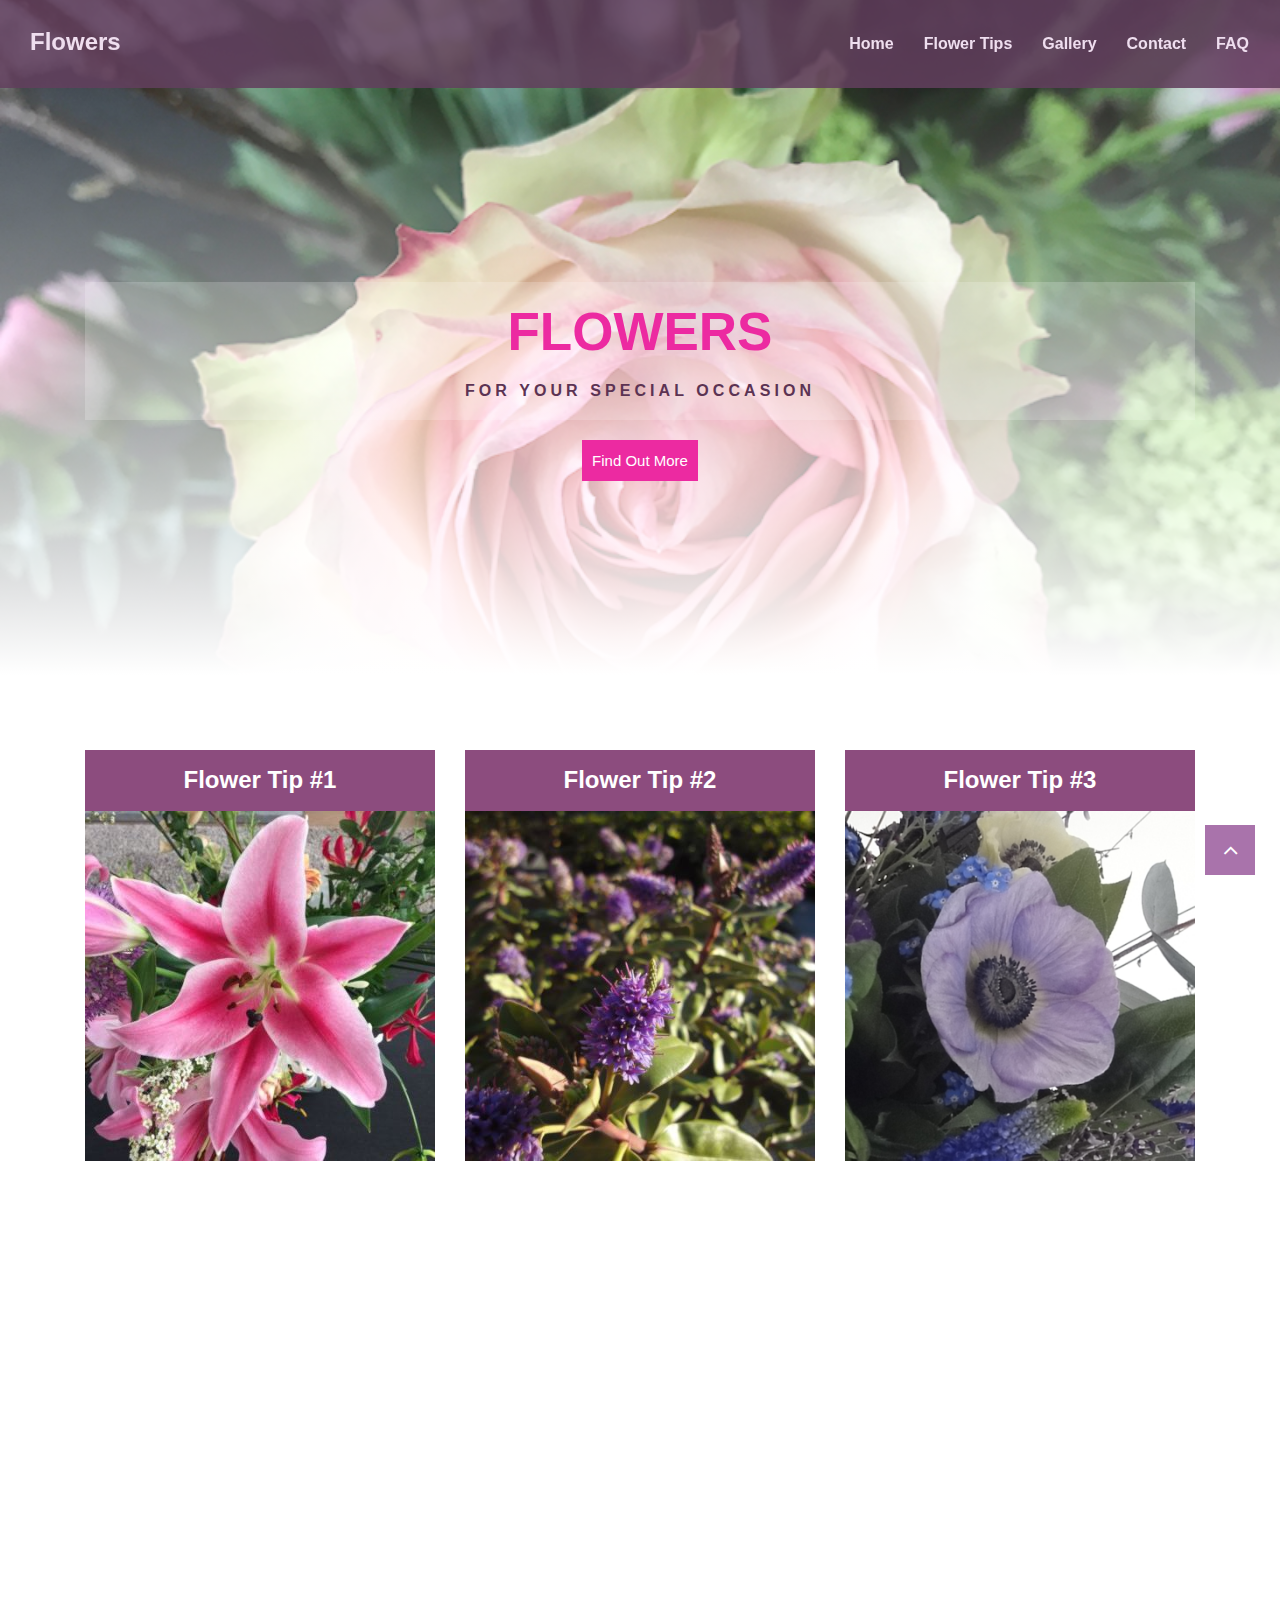
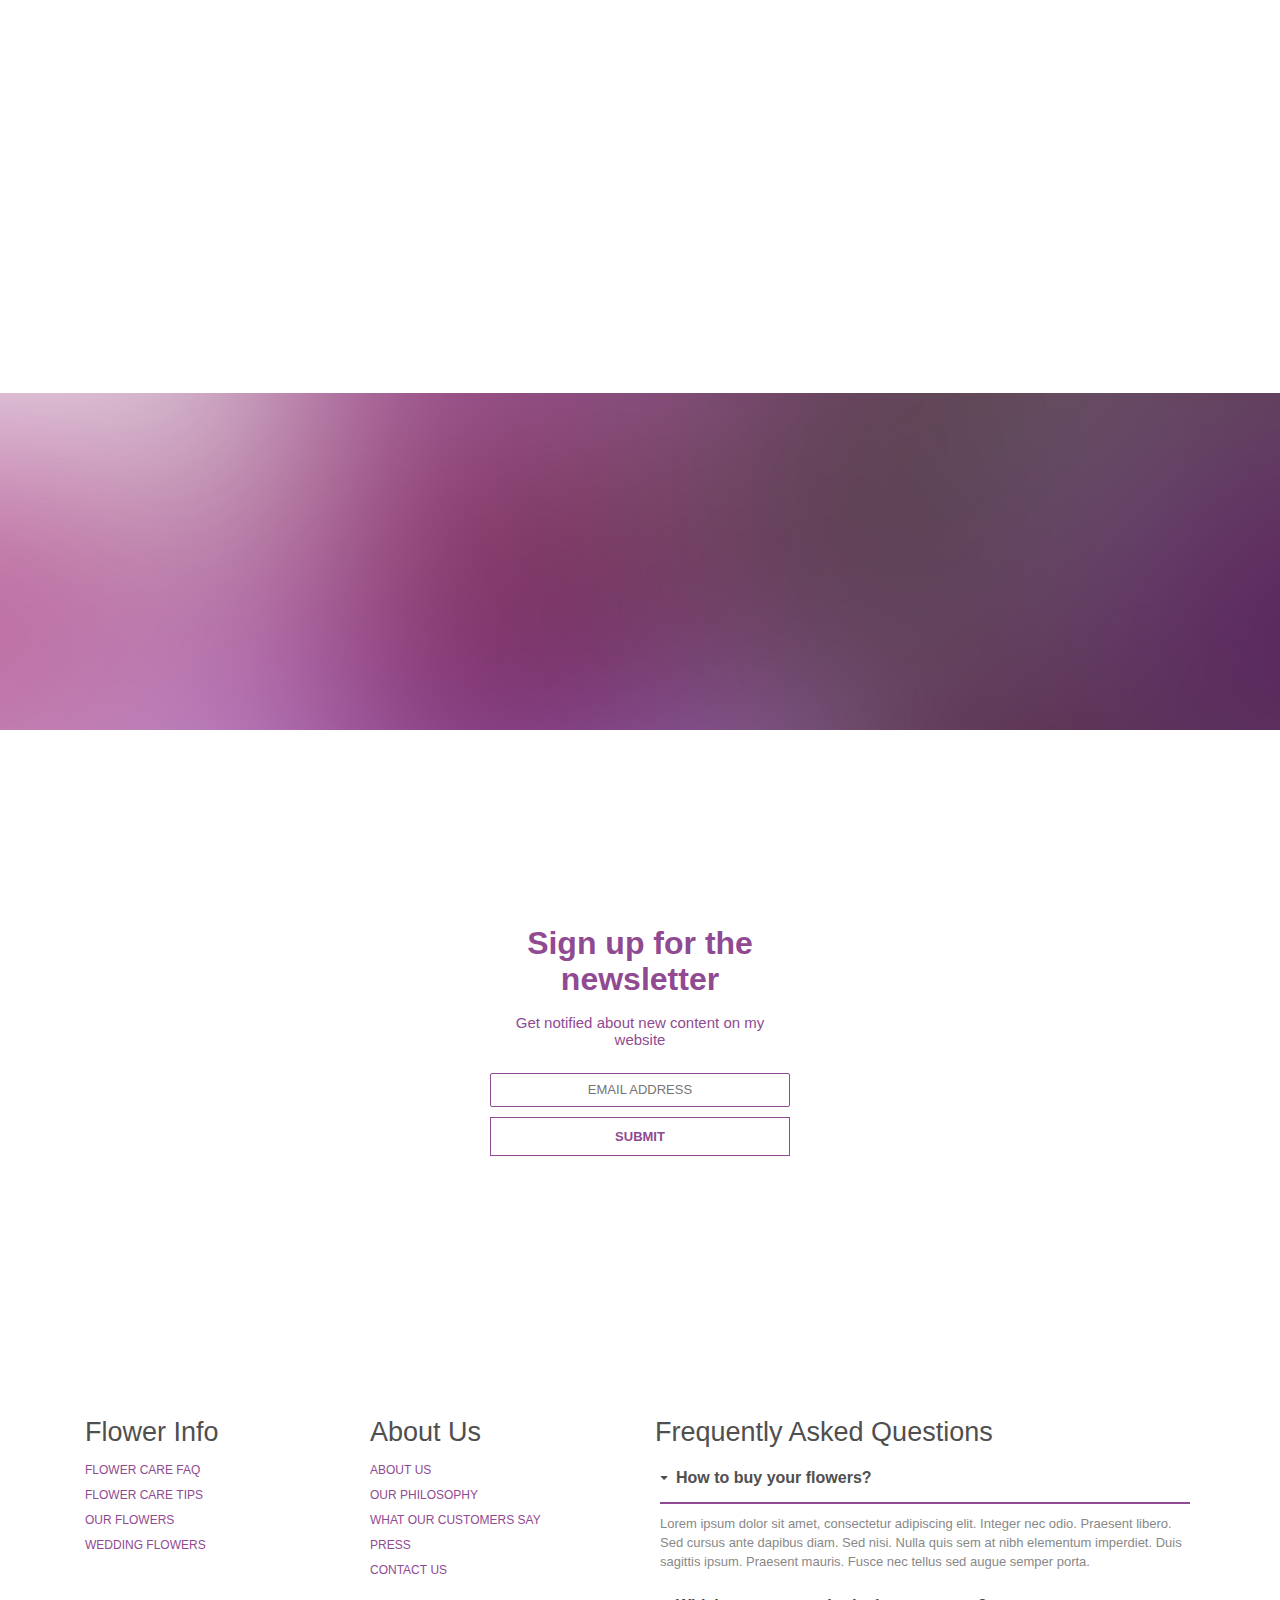
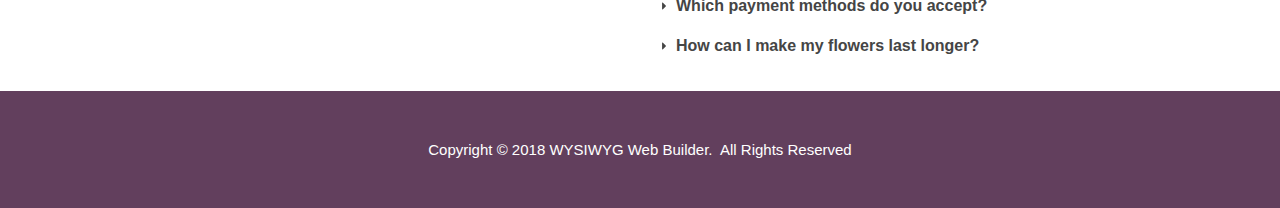
<file: wb14_flowers.html>
<!doctype html>
<html>
<head>
<meta charset="utf-8">
<title>Flowers</title>
<meta name="generator" content="WYSIWYG Web Builder 18 - http://www.wysiwygwebbuilder.com">
<meta name="viewport" content="width=device-width, initial-scale=1.0">
<link href="css/base/jquery-ui.min.css" rel="stylesheet">
<link href="css/font-awesome.min.css" rel="stylesheet">
<link href="css/flowers.css" rel="stylesheet">
<link href="css/wb14_flowers.css" rel="stylesheet">
<script src="jquery-1.12.4.min.js"></script>
<script src="popper.min.js"></script>
<script src="bootstrap.min.js"></script>
<script src="jquery-ui.min.js"></script>
<link rel="stylesheet" href="magnificpopup/magnific-popup.css">
<script src="magnificpopup/jquery.magnific-popup.min.js"></script>
<script src="wwb18.min.js"></script>
<script src="wb14_flowers.js"></script>
</head>
<body>
   <div id="wb_header">
      <div id="header">
         <div class="row">
            <div class="col-1">
               <div id="wb_headerLogo" style="display:inline-block;width:100%;z-index:0;vertical-align:top;">
                  <ul id="headerLogo">
                     <li><a href="">Flowers</a></li>
                  </ul>
               </div>
            </div>
            <div class="col-2">
               <div id="wb_headerMenu" style="display:inline-block;width:100%;z-index:1;">
                  <div id="headerMenu" class="headerMenu" style="width:100%;height:auto !important;">
                     <div class="container">
                        <div class="navbar-header">
                           <button title="" type="button" class="navbar-toggle" data-bs-toggle="collapse" data-bs-target=".headerMenu-navbar-collapse">
                              <span class="icon-bar"></span>
                              <span class="icon-bar"></span>
                              <span class="icon-bar"></span>
                           </button>
                        </div>
                        <div class="headerMenu-navbar-collapse collapse">
                           <ul class="nav navbar-nav">
                              <li class="nav-item">
                                 <a href="./wb14_flowers.html#home" class="nav-link">Home</a>
                              </li>
                              <li class="nav-item">
                                 <a href="#tips" class="nav-link">Flower Tips</a>
                              </li>
                              <li class="nav-item">
                                 <a href="#gallery" class="nav-link">Gallery</a>
                              </li>
                              <li class="nav-item">
                                 <a href="./wb14_flowers.html#contact" class="nav-link">Contact</a>
                              </li>
                              <li class="nav-item">
                                 <a href="#faq" class="nav-link">FAQ</a>
                              </li>
                           </ul>
                        </div>
                     </div>
                  </div>
               </div>
            </div>
         </div>
      </div>
   </div>
   <div id="wb_home">
      <div id="home-overlay"></div>
      <div id="home">
         <div class="col-1">
            <div id="wb_homeText">
               <span style="color:#EC2AA1;font-family:Arial;font-size:53px;line-height:60px;"><strong>FLOWERS</strong></span><span style="color:#5C3353;font-family:Arial;font-size:13px;line-height:16px;"><br></span><span style="color:#5C3353;font-family:Arial;font-size:15px;line-height:19px;"><br></span><span style="color:#5C3353;font-family:Arial;font-size:16px;letter-spacing:4.07px;line-height:19px;"><strong>FOR YOUR SPECIAL OCCASION</strong></span>
            </div>
            <div id="wb_homeButton" style="display:inline-block;width:116px;height:41px;z-index:3;position:relative;">
               <a href="./wb14_flowers.html#tips"><div id="homeButton"><div id="homeButton_text"><div><span style="color:#FFFFFF;font-family:Arial;font-size:15px;">Find Out More</span></div></div></div></a>
            </div>
         </div>
      </div>
   </div>
   <div id="wb_tips">
      <div id="tips">
         <div class="row">
            <div class="col-1">
               <div class="col-1-padding">
                  <div id="wb_tipsHeading1" style="display:inline-block;width:100%;z-index:4;">
                     <h2 id="tipsHeading1">Flower Tip #1</h2>
                  </div>
                  <div id="wb_tipsImage1" style="display:inline-block;width:100%;height:auto;z-index:5;">
                     <img src="images/flower3a.jpg" id="tipsImage1" alt="" width="293" height="293">
                  </div>
               </div>
            </div>
            <div class="col-2">
               <div class="col-2-padding">
                  <div id="wb_tipsHeading2" style="display:inline-block;width:100%;z-index:6;">
                     <h2 id="tipsHeading2">Flower Tip #2</h2>
                  </div>
                  <div id="wb_tipsImage2" style="display:inline-block;width:100%;height:auto;z-index:7;">
                     <img src="images/flower6a.jpg" id="tipsImage2" alt="" width="293" height="293">
                  </div>
               </div>
            </div>
            <div class="col-3">
               <div class="col-3-padding">
                  <div id="wb_tipsHeading3" style="display:inline-block;width:100%;z-index:8;">
                     <h2 id="tipsHeading3">Flower Tip #3</h2>
                  </div>
                  <div id="wb_tipsImage3" style="display:inline-block;width:100%;height:auto;z-index:9;">
                     <img src="images/flower15.png" id="tipsImage3" alt="" width="293" height="293">
                  </div>
               </div>
            </div>
         </div>
      </div>
   </div>
   <div id="wb_services">
      <div id="services-overlay"></div>
      <div id="services">
         <div class="col-1">
            <div id="wb_service-text">
               <span style="color:#FFFFFF;font-family:Arial;font-size:32px;line-height:36px;"><strong>Flowers, anywhere anytime…</strong></span><span style="color:#FFFFFF;font-family:Arial;font-size:13px;line-height:16px;"><br></span><span style="color:#FFFFFF;font-family:Arial;font-size:15px;line-height:18px;"><br></span><span style="color:#FFFFFF;font-family:Arial;font-size:16px;line-height:18px;">Lorem ipsum dolor sit amet, consectetur adipiscing elit. Integer nec odio. Praesent libero. Sed cursus ante dapibus diam. Sed nisi. Nulla quis sem at nibh.</span>
            </div>
         </div>
      </div>
   </div>
   <div id="wb_gallery">
      <div id="gallery">
         <div class="row">
            <div class="col-1">
               <div class="col-1-padding">
                  <div id="wb_portfolio-image1" style="display:inline-block;width:100%;height:auto;z-index:11;">
                     <a href="./images/flower4a.jpg" data-rel="lightbox-magnificpopup" target="_self"><img src="images/flower4a.jpg" id="portfolio-image1" alt="" width="212" height="212"></a>
                  </div>
                  <div id="wb_Bookmark1" style="display:inline-block;width:100%;z-index:12;">
                     <div id="Bookmark1" style="visibility:hidden;"></div>
                  </div>
               </div>
            </div>
            <div class="col-2">
               <div class="col-2-padding">
                  <div id="wb_portfolio-image2" style="display:inline-block;width:100%;height:auto;z-index:13;">
                     <a href="./images/flower7a.jpg" data-rel="lightbox-magnificpopup" target="_self"><img src="images/flower7a.jpg" id="portfolio-image2" alt="" width="212" height="212"></a>
                  </div>
               </div>
            </div>
            <div class="col-3">
               <div class="col-3-padding">
                  <div id="wb_portfolio-image3" style="display:inline-block;width:100%;height:auto;z-index:14;">
                     <a href="./images/flower11a.jpg" data-rel="lightbox-magnificpopup" target="_self"><img src="images/flower11a.jpg" id="portfolio-image3" alt="" width="212" height="212"></a>
                  </div>
               </div>
            </div>
            <div class="col-4">
               <div class="col-4-padding">
                  <div id="wb_portfolio-image4" style="display:inline-block;width:100%;height:auto;z-index:15;">
                     <a href="./images/flower10a.jpg" data-rel="lightbox-magnificpopup" target="_self"><img src="images/flower10a.jpg" id="portfolio-image4" alt="" width="212" height="212"></a>
                  </div>
               </div>
            </div>
         </div>
      </div>
   </div>
   <div id="wb_flowerGrid">
      <div id="flowerGrid">
         <div class="row">
            <div class="col-1">
               <div id="wb_flowerIcon" style="display:inline-block;width:100px;height:100px;text-align:center;z-index:17;">
                  <div id="flowerIcon"><i class="flowerIcon"></i></div>
               </div>
               <div id="wb_flowerHeading1" style="display:inline-block;width:100%;z-index:18;">
                  <h2 id="flowerHeading1">The Best Way To Say You Care.</h2>
               </div>
               <div id="wb_flowerHeading2" style="display:inline-block;width:100%;z-index:19;">
                  <h2 id="flowerHeading2">Say It With Flowers!</h2>
               </div>
               <div id="wb_flowerBookmark" style="display:inline-block;width:100%;z-index:20;">
                  <div id="flowerBookmark" style="visibility:hidden;"></div>
               </div>
            </div>
         </div>
      </div>
   </div>
   <div id="wb_contact">
      <div id="contact-overlay"></div>
      <div id="contact">
         <div class="row">
            <div class="col-1">
            </div>
            <div class="col-2">
               <div class="col-2-padding">
                  <div id="wb_contactText">
                     <span style="color:#904A92;font-family:Arial;font-size:32px;line-height:36px;"><strong>Sign up for the newsletter<br></strong></span><span style="color:#904A92;font-family:Arial;font-size:13px;line-height:17px;"><br></span><span style="color:#904A92;font-family:Arial;font-size:15px;line-height:17px;">Get notified about new content on my website</span>
                  </div>
                  <input type="text" id="email" style="display:block;width:100%;height:34px;z-index:22;" name="email" value="" spellcheck="false" placeholder="EMAIL ADDRESS">
                  <input type="submit" id="submitButton" name="" value="SUBMIT" style="display:block;width:100%;;height:39px;z-index:23;">
               </div>
            </div>
            <div class="col-3">
            </div>
         </div>
      </div>
   </div>
   <div id="wb_faq">
      <div id="faq">
         <div class="row">
            <div class="col-1">
               <div id="wb_faqHeading1" style="display:inline-block;width:100%;z-index:24;">
                  <h1 id="faqHeading1">Flower Info</h1>
               </div>
               <div id="wb_faqMenu1" style="display:inline-block;width:100%;z-index:25;">
                  <ul id="faqMenu1" role="menubar" class="nav">
                     <li role="menuitem" class="nav-item firstmain"><a class="nav-link" href="" target="_self">FLOWER&nbsp;CARE&nbsp;FAQ</a>
                     </li>
                     <li role="menuitem" class="nav-item"><a class="nav-link" href="" target="_self">FLOWER&nbsp;CARE&nbsp;TIPS</a>
                     </li>
                     <li role="menuitem" class="nav-item"><a class="nav-link" href="" target="_self">OUR&nbsp;FLOWERS</a>
                     </li>
                     <li role="menuitem" class="nav-item"><a class="nav-link" href="" target="_self">WEDDING&nbsp;FLOWERS</a>
                     </li>
                  </ul>
               </div>
            </div>
            <div class="col-2">
               <div id="wb_faqHeading2" style="display:inline-block;width:100%;z-index:26;">
                  <h1 id="faqHeading2">About Us</h1>
               </div>
               <div id="wb_faqMenu2" style="display:inline-block;width:100%;z-index:27;">
                  <ul id="faqMenu2" role="menubar" class="nav">
                     <li role="menuitem" class="nav-item firstmain"><a class="nav-link" href="" target="_self">ABOUT&nbsp;US</a>
                     </li>
                     <li role="menuitem" class="nav-item"><a class="nav-link" href="" target="_self">OUR&nbsp;PHILOSOPHY</a>
                     </li>
                     <li role="menuitem" class="nav-item"><a class="nav-link" href="" target="_self">WHAT&nbsp;OUR&nbsp;CUSTOMERS&nbsp;SAY</a>
                     </li>
                     <li role="menuitem" class="nav-item"><a class="nav-link" href="" target="_self">PRESS</a>
                     </li>
                     <li role="menuitem" class="nav-item"><a class="nav-link" href="" target="_self">CONTACT&nbsp;US</a>
                     </li>
                  </ul>
               </div>
            </div>
            <div class="col-3">
               <div id="wb_faqHeading3" style="display:inline-block;width:100%;z-index:34;">
                  <h1 id="faqHeading3">Frequently Asked Questions</h1>
               </div>
               <div id="wb_faqAccordion" style="display:inline-block;width:100%;z-index:35;">
                  <div id="faqAccordion">
                     <h4><span class="ui-accordion-header-icon ui-icon"><svg class="icon-default" viewBox="0 0 56 56" version="1.1" xmlns="http://www.w3.org/2000/svg">
                              <path d="M37 27 C37 27, 37 27, 37 28 C37 29, 37 29, 37 29 L23 43 C22 44, 22 44, 21 44 C21 44, 20 44, 20 43 C20 43, 19 43, 19 42 L19 14 C19 13, 20 13, 20 13 C20 12, 21 12, 21 12 C22 12, 22 12, 23 13"/>
                           </svg>
                           <svg class="icon-active" viewBox="0 0 56 56" version="1.1" xmlns="http://www.w3.org/2000/svg">
                              <path d="M44 20 C44 20, 44 20, 44 21 C44 22, 44 22, 44 22 L30 36 C29 37, 29 37, 28 37 C28 37, 27 37, 27 36 L13 22 C13 22, 12 22, 12 21 C12 20, 13 20, 13 20 C13 19, 14 19, 14 19 L42 19 C43 19, 43 19, 44 20"/>
                           </svg>
                        </span>How to buy your flowers?</h4>
                     <div>
                        <hr id="faqLine1" style="display:block;width:100%;z-index:28;">
                        <div id="wb_faqText1">
                           <span style="color:#888888;">Lorem ipsum dolor sit amet, consectetur adipiscing elit. Integer nec odio. Praesent libero. Sed cursus ante dapibus diam. Sed nisi. Nulla quis sem at nibh elementum imperdiet. Duis sagittis ipsum. Praesent mauris. Fusce nec tellus sed augue semper porta. </span>
                        </div>
                     </div>
                     <h4><span class="ui-accordion-header-icon ui-icon"><svg class="icon-default" viewBox="0 0 56 56" version="1.1" xmlns="http://www.w3.org/2000/svg">
                              <path d="M37 27 C37 27, 37 27, 37 28 C37 29, 37 29, 37 29 L23 43 C22 44, 22 44, 21 44 C21 44, 20 44, 20 43 C20 43, 19 43, 19 42 L19 14 C19 13, 20 13, 20 13 C20 12, 21 12, 21 12 C22 12, 22 12, 23 13"/>
                           </svg>
                           <svg class="icon-active" viewBox="0 0 56 56" version="1.1" xmlns="http://www.w3.org/2000/svg">
                              <path d="M44 20 C44 20, 44 20, 44 21 C44 22, 44 22, 44 22 L30 36 C29 37, 29 37, 28 37 C28 37, 27 37, 27 36 L13 22 C13 22, 12 22, 12 21 C12 20, 13 20, 13 20 C13 19, 14 19, 14 19 L42 19 C43 19, 43 19, 44 20"/>
                           </svg>
                        </span>Which payment methods do you accept? </h4>
                     <div>
                        <hr id="faqLine2" style="display:block;width:100%;z-index:30;">
                        <div id="wb_faqText2">
                           <span style="color:#888888;">Lorem ipsum dolor sit amet, consectetur adipiscing elit. Integer nec odio. Praesent libero. Sed cursus ante dapibus diam. Sed nisi. Nulla quis sem at nibh elementum imperdiet. Duis sagittis ipsum. Praesent mauris. Fusce nec tellus sed augue semper porta. </span>
                        </div>
                     </div>
                     <h4><span class="ui-accordion-header-icon ui-icon"><svg class="icon-default" viewBox="0 0 56 56" version="1.1" xmlns="http://www.w3.org/2000/svg">
                              <path d="M37 27 C37 27, 37 27, 37 28 C37 29, 37 29, 37 29 L23 43 C22 44, 22 44, 21 44 C21 44, 20 44, 20 43 C20 43, 19 43, 19 42 L19 14 C19 13, 20 13, 20 13 C20 12, 21 12, 21 12 C22 12, 22 12, 23 13"/>
                           </svg>
                           <svg class="icon-active" viewBox="0 0 56 56" version="1.1" xmlns="http://www.w3.org/2000/svg">
                              <path d="M44 20 C44 20, 44 20, 44 21 C44 22, 44 22, 44 22 L30 36 C29 37, 29 37, 28 37 C28 37, 27 37, 27 36 L13 22 C13 22, 12 22, 12 21 C12 20, 13 20, 13 20 C13 19, 14 19, 14 19 L42 19 C43 19, 43 19, 44 20"/>
                           </svg>
                        </span>How can I make my flowers last longer?</h4>
                     <div>
                        <hr id="faqLine3" style="display:block;width:100%;z-index:32;">
                        <div id="wb_faqText3">
                           <span style="color:#888888;">Lorem ipsum dolor sit amet, consectetur adipiscing elit. Integer nec odio. Praesent libero. Sed cursus ante dapibus diam. Sed nisi. Nulla quis sem at nibh elementum imperdiet. Duis sagittis ipsum. Praesent mauris. Fusce nec tellus sed augue semper porta. </span>
                        </div>
                     </div>
                  </div>
               </div>
            </div>
         </div>
      </div>
   </div>
   <div id="wb_footer">
      <div id="footer">
         <div class="row">
            <div class="col-1">
               <div id="wb_footerText">
                  <span style="color:#FFFFFF;">Copyright © 2018 WYSIWYG Web Builder.&nbsp; All Rights Reserved</span>
               </div>
            </div>
         </div>
      </div>
   </div>
   <div id="StickyLayer" style="position:fixed;text-align:left;left:auto;right:25px;top:auto;bottom:25px;width:50px;height:50px;z-index:53;">
      <div id="wb_up-arrow" style="position:absolute;left:9px;top:8px;width:24px;height:24px;text-align:center;z-index:37;">
         <a href="./wb14_flowers.html#home"><div id="up-arrow"><i class="fa fa-angle-up"></i></div></a></div>
   </div>
</body>
</html>
</file>
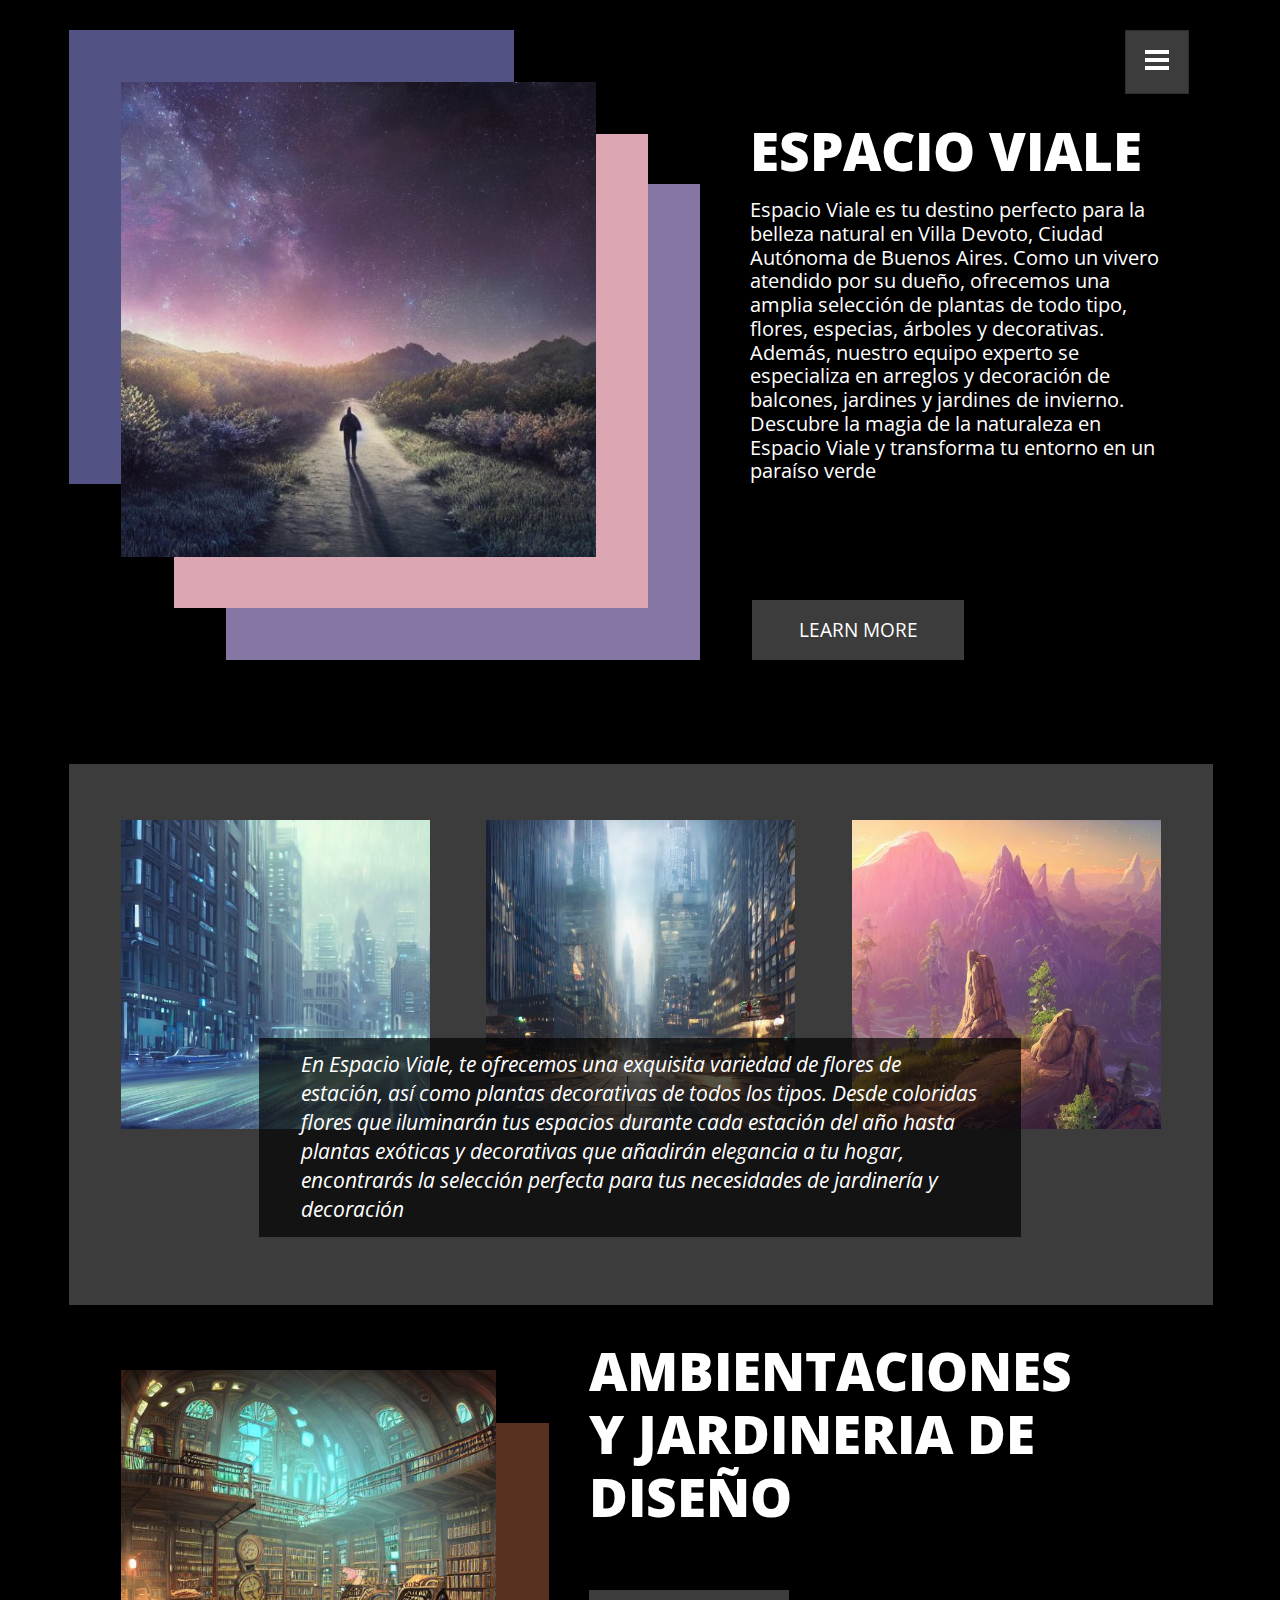
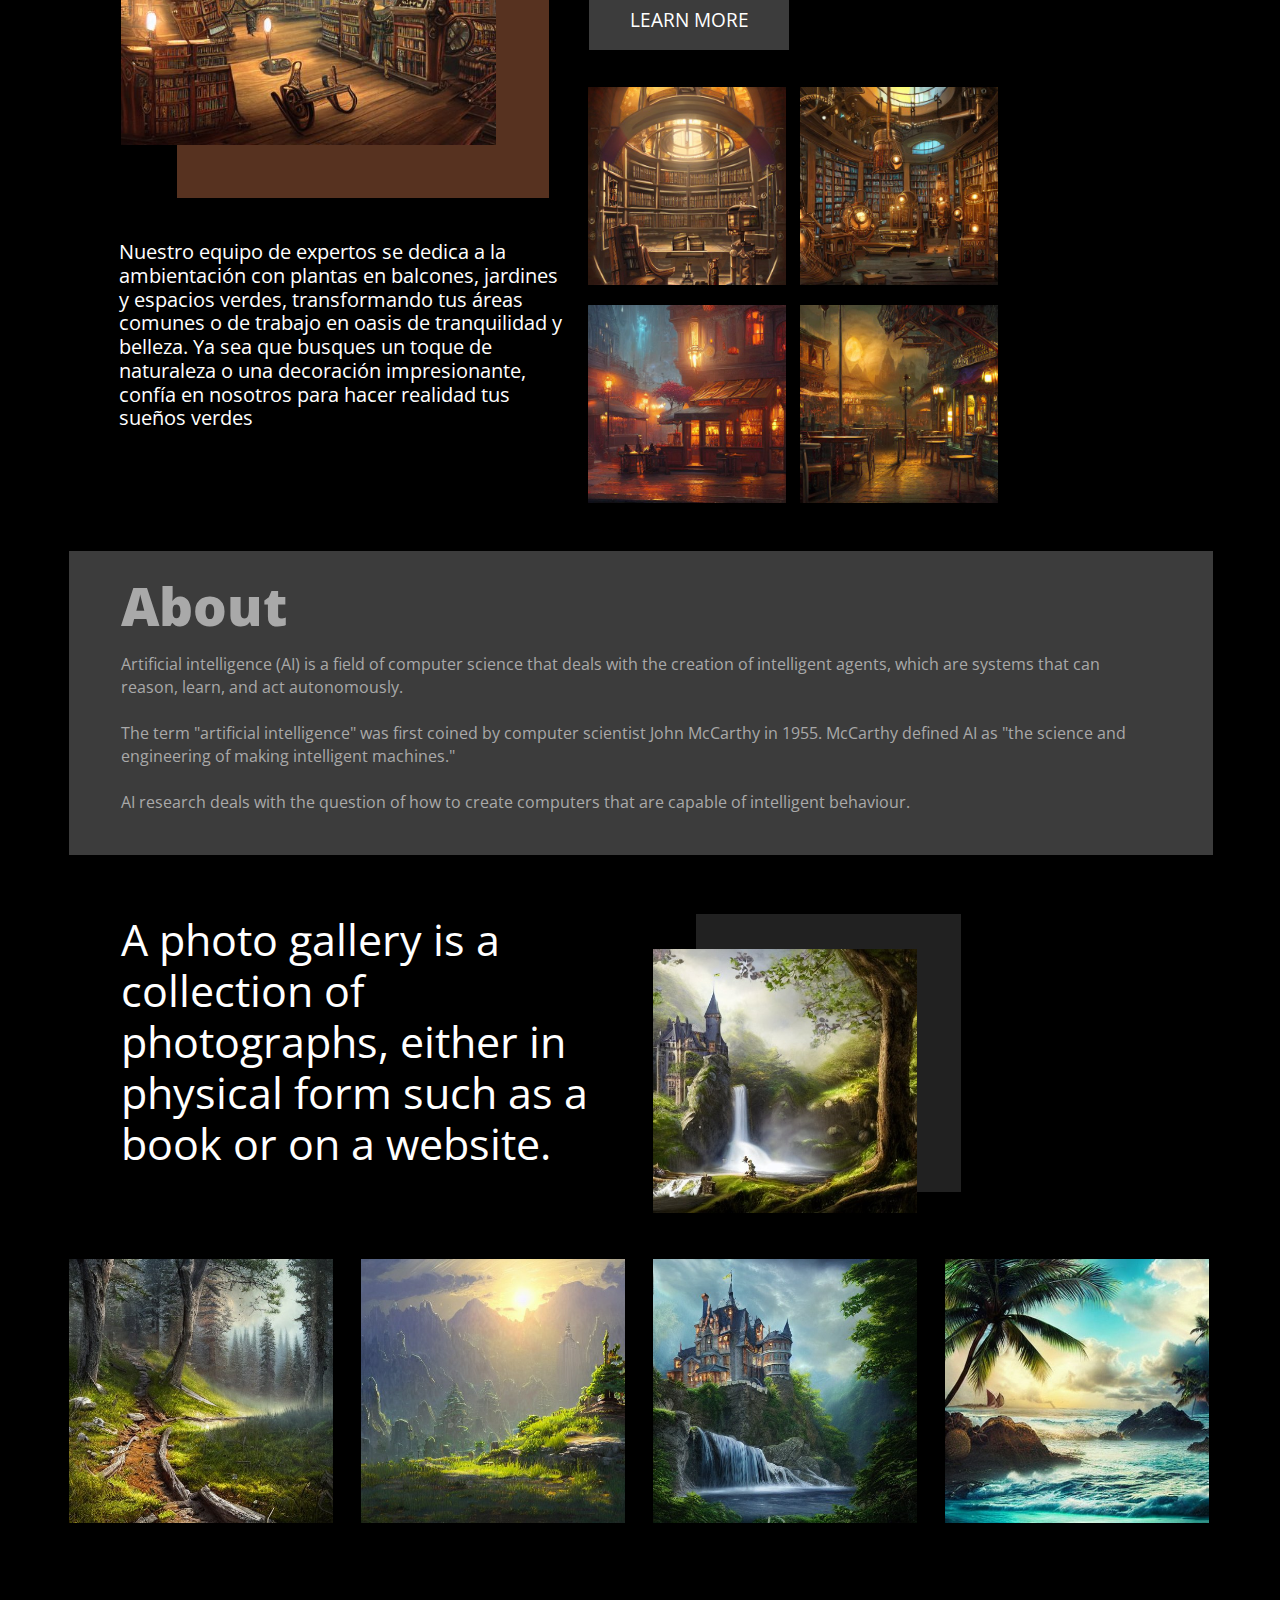
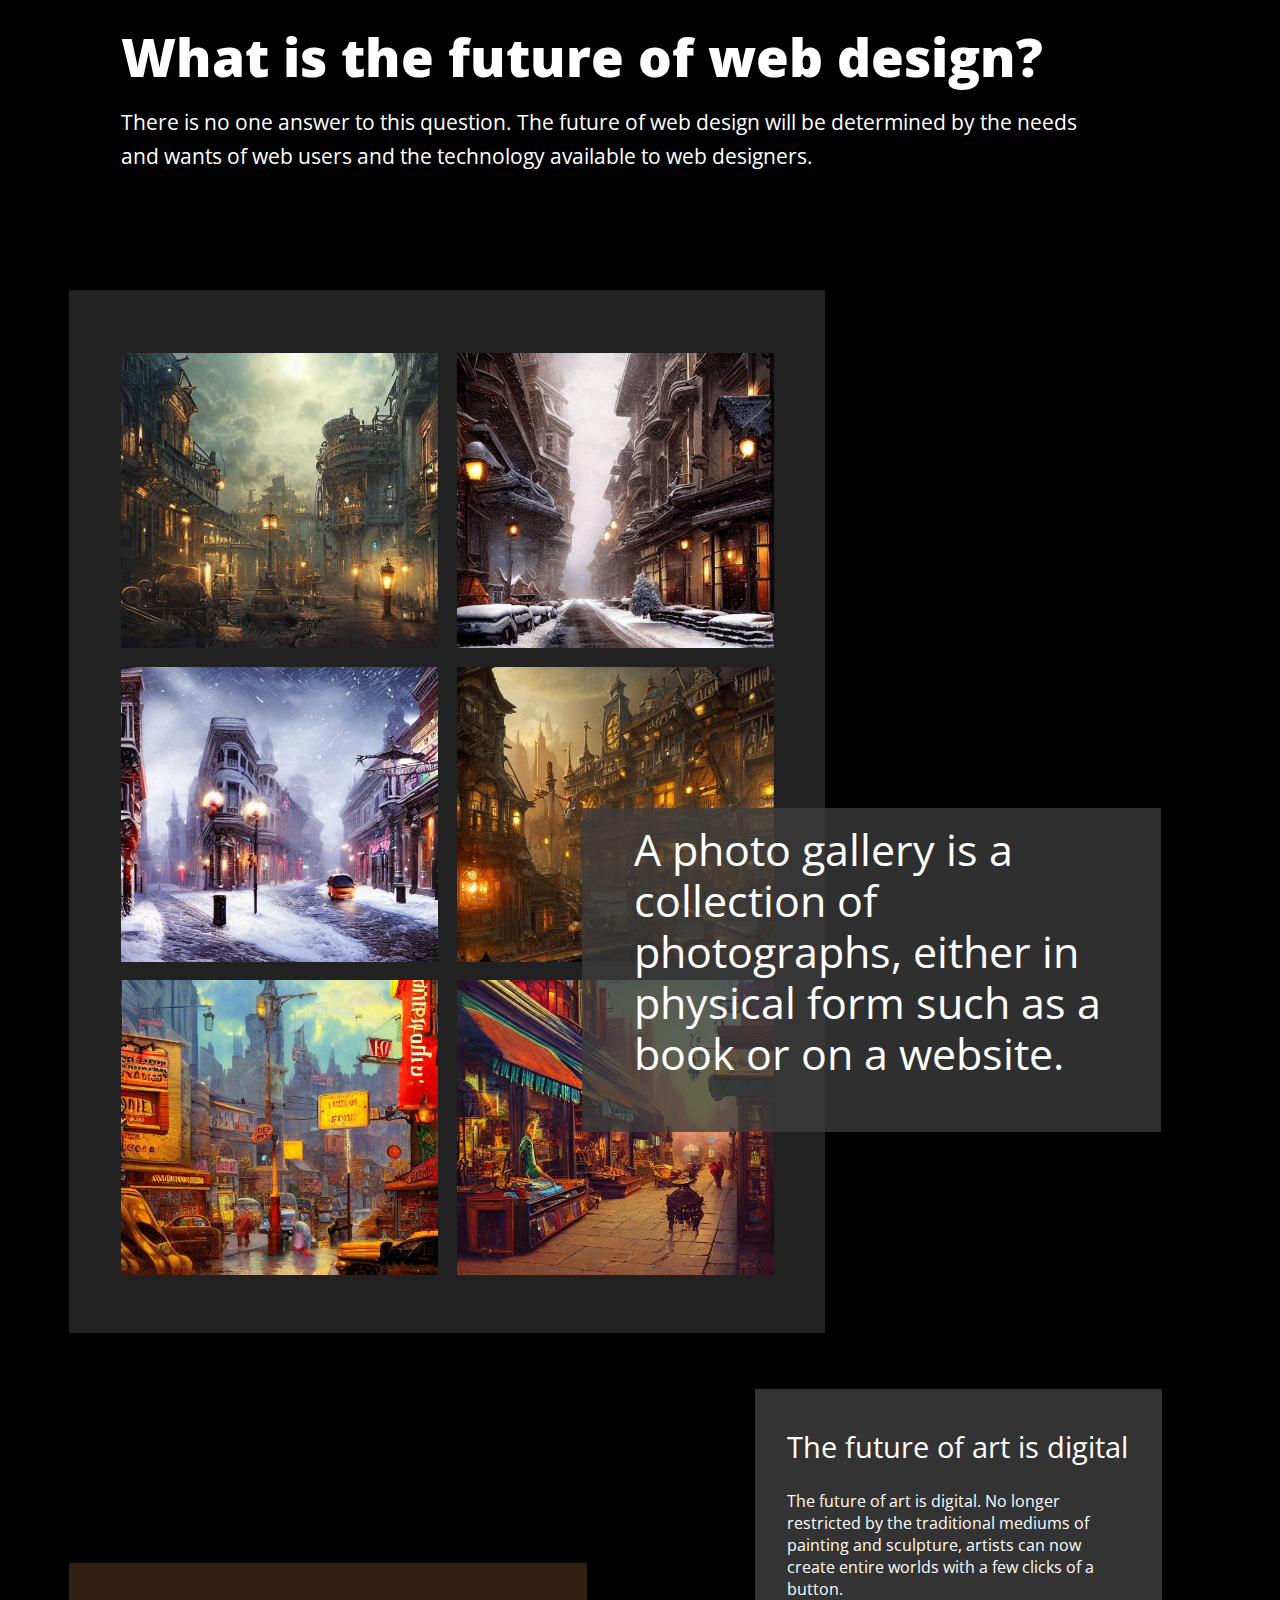
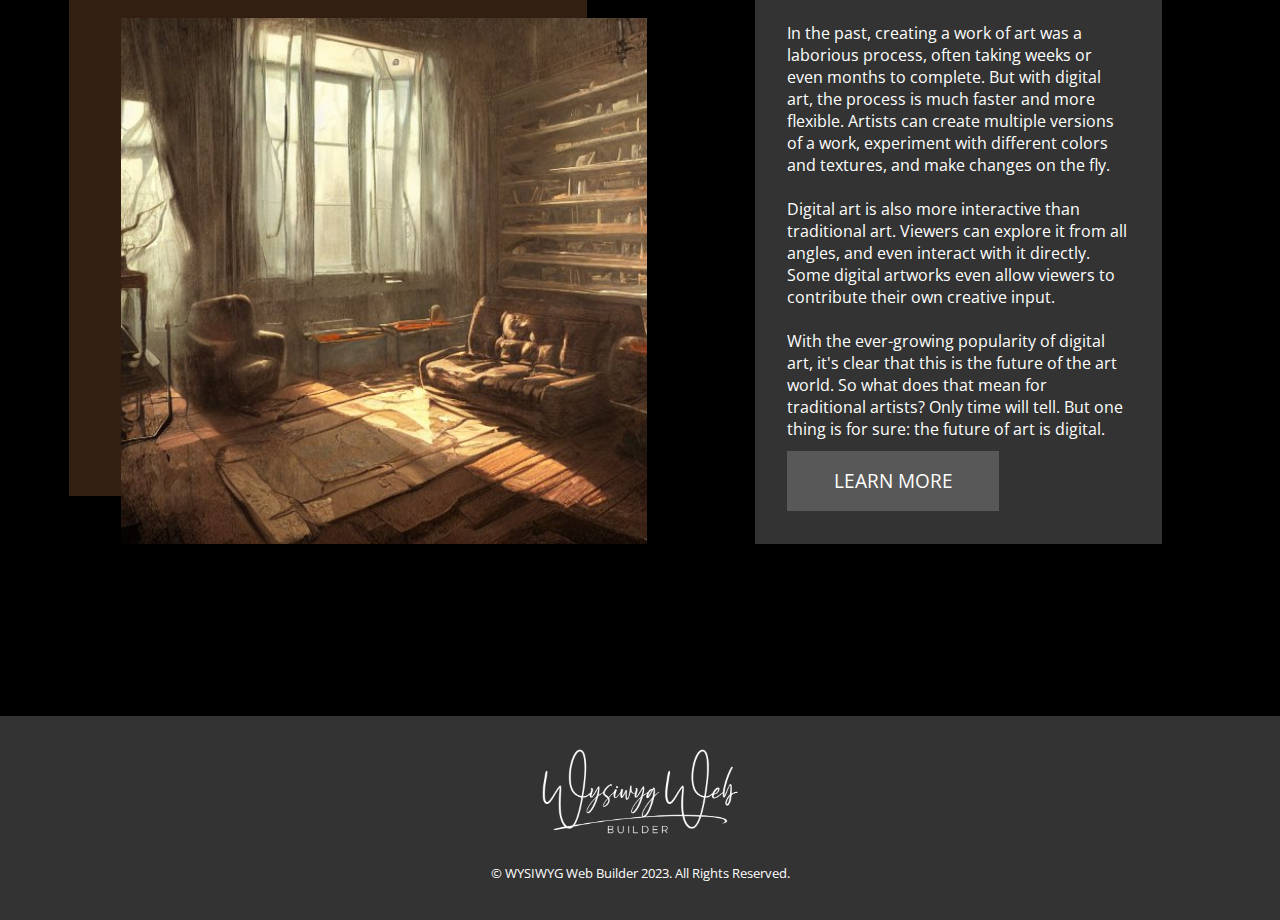
<file: wb18_artificial_art.html>
<!doctype html>
<html>
<head>
<meta charset="utf-8">
<title>Artificial Art</title>
<meta name="generator" content="WYSIWYG Web Builder 18 - https://www.wysiwygwebbuilder.com">
<meta name="viewport" content="width=device-width, initial-scale=1.0">
<link href="css/font-awesome.min.css" rel="stylesheet">
<link href="https://fonts.googleapis.com/css?family=Open+Sans:400,700&display=swap" rel="stylesheet">
<link href="css/artificialart.css" rel="stylesheet">
<link href="css/wb18_artificial_art.css" rel="stylesheet">
<script src="js/jquery-3.7.0.min.js"></script>
<script src="js/wb.panel.min.js"></script>
<script src="js/jquery.ui.effect.min.js"></script>
<script src="js/popper.min.js"></script>
<script src="js/bootstrap.min.js"></script>
<script src="js/wwb18.min.js"></script>
<script>
document.addEventListener('DOMContentLoaded', function(event)
{
   var PanelMenu1 = document.querySelector('#wb_PanelMenu1');
   var bsPanelMenu1 = new bootstrap.Tooltip(PanelMenu1, {offset:[0,14],placement:'left', html: true, sanitize: false, title: '<span style="color:#F5F5F5;font-family:Arial;font-size:13px;">Click the hamburger icon to open the menu</span>', trigger: 'manual', animation: true, customClass:'ToolTip1'});
   PanelMenu1.addEventListener('inserted.bs.tooltip', function(e)
   {
      var tooltip = document.getElementById(e.target.getAttribute('aria-describedby'));
      tooltip.classList.add('animate-show');
   });
   PanelMenu1.addEventListener('hide.bs.tooltip', function(e)
   {
      var tooltip = document.getElementById(e.target.getAttribute('aria-describedby'));
      tooltip.classList.remove('animate-show');
      var forceReflow = e.target.offsetWidth;
   });
});
</script>
<script>
$(document).ready(function()
{
   $("#PanelLayer").panel({animate: true, animationDuration: 500, animationEasing: 'easeOutCubic', dismissible: true, display: 'overlay', position: 'right'});
});
</script>
</head>
<body>
<div id="container">
<div id="wb_Shape4">
<div id="Shape4"></div></div>
<div id="wb_Shape14">
<div id="Shape14"></div></div>
<div id="wb_Shape7">
<div id="Shape7"></div></div>
<div id="wb_Shape3">
<div id="Shape3"></div></div>
<div id="wb_Shape1">
<div id="Shape1"></div></div>
<div id="wb_Shape2">
<div id="Shape2"></div></div>
<div id="wb_Image1">
<img src="images/IMG_2986.JPG" id="Image1" alt="" width="475" height="475"></div>
<div id="wb_Text2">
<span style="color:#FFFFFF;font-family:'Open Sans';font-weight:700;font-size:53px;"><strong>ESPACIO VIALE</strong></span></div>
<div id="wb_Text3">
<span style="color:#FFFFFF;font-family:'Open Sans';font-size:20px;">Espacio Viale es tu destino perfecto para la belleza natural en Villa Devoto, Ciudad Autónoma de Buenos Aires. Como un vivero atendido por su dueño, ofrecemos una amplia selección de plantas de todo tipo, flores, especias, árboles y decorativas. Además, nuestro equipo experto se especializa en arreglos y decoración de balcones, jardines y jardines de invierno. Descubre la magia de la naturaleza en Espacio Viale y transforma tu entorno en un paraíso verde</span></div>
<div id="wb_Image2">
<img src="images/IMG_3066.JPG" id="Image2" alt="" width="375" height="375"></div>
<div id="wb_Image3">
<img src="images/IMG_2993.JPG" id="Image3" alt="" width="309" height="309"></div>
<div id="wb_Text6">
<span style="color:#FFFFFF;font-family:'Open Sans';font-weight:700;font-size:53px;"><strong>AMBIENTACIONES Y JARDINERIA DE DISEÑO</strong></span></div>
<div id="wb_Text7">
<span style="color:#FFFFFF;font-family:'Open Sans';font-size:20px;">Nuestro equipo de expertos se dedica a la ambientación con plantas en balcones, jardines y espacios verdes, transformando tus áreas comunes o de trabajo en oasis de tranquilidad y belleza. Ya sea que busques un toque de naturaleza o una decoración impresionante, confía en nosotros para hacer realidad tus sueños verdes</span></div>
<div id="wb_Shape10">
<div id="Shape10"></div></div>
<div id="wb_Image4">
<img src="images/IMG_3093.JPG" id="Image4" alt="" width="264" height="264"></div>
<div id="wb_Text11">
<span style="color:#FFFFFF;font-family:'Open Sans';font-weight:700;font-size:53px;"><strong>What is the future of web design?</strong></span></div>
<div id="wb_Image5">
<img src="images/IMG_3260.JPG" id="Image5" alt="" width="317" height="317"></div>
<div id="wb_Image6">
<img src="images/IMG_3252.JPG" id="Image6" alt="" width="317" height="317"></div>
<div id="wb_Text14">
<span style="color:#FFFFFF;font-family:'Open Sans';font-size:21px;line-height:34px;">There is no one answer to this question. The future of web design will be determined by the needs and wants of web users and the technology available to web designers.</span></div>
<div id="wb_Image7">
<img src="images/IMG_3250.JPG" id="Image7" alt="" width="317" height="317"></div>
<div id="wb_Image9">
<img src="images/IMG_3262.JPG" id="Image9" alt="" width="317" height="317"></div>
<a id="Button1" href="https://openai.com/api/" target="_blank">LEARN MORE</a>
<div id="wb_Image8">
<img src="images/IMG_3265.JPG" id="Image8" alt="" width="317" height="317"></div>
<div id="wb_Shape22">
<div id="Shape22"></div></div>
<div id="wb_Shape23">
<div id="Shape23"></div></div>
<div id="wb_Image10">
<img src="images/IMG_2996.JPG" id="Image10" alt="" width="526" height="526"></div>
<div id="wb_Text12">
<span style="color:#FFFFFF;font-family:'Open Sans';font-size:29px;">The future of art is digital</span></div>
<div id="wb_Text16">
<span style="color:#FFFFFF;font-family:'Open Sans';font-size:16px;line-height:22px;">The future of art is digital. No longer restricted by the traditional mediums of painting and sculpture, artists can now create entire worlds with a few clicks of a button.<br><br>In the past, creating a work of art was a laborious process, often taking weeks or even months to complete. But with digital art, the process is much faster and more flexible. Artists can create multiple versions of a work, experiment with different colors and textures, and make changes on the fly.<br><br>Digital art is also more interactive than traditional art. Viewers can explore it from all angles, and even interact with it directly. Some digital artworks even allow viewers to contribute their own creative input.<br><br>With the ever-growing popularity of digital art, it's clear that this is the future of the art world. So what does that mean for traditional artists? Only time will tell. But one thing is for sure: the future of art is digital.</span></div>
<a id="Button3" href="https://openai.com/api/" target="_blank">LEARN MORE</a>
<div id="wb_PanelMenu1">
<a href="#PanelLayer" id="PanelMenu1" onclick="bootstrap.Tooltip.getInstance('#wb_PanelMenu1').hide();return true;return false;">
<span class="line"></span>
<span class="line"></span>
<span class="line"></span>
</a>
</div>
<a id="Button4" href="https://openai.com/api/" target="_blank">LEARN MORE</a>
<div id="PanelLayer">
<div id="wb_CssMenu1">
<ul id="CssMenu1" role="menubar" class="nav">
<li role="menuitem" class="nav-item firstmain"><a class="nav-link" href="https://www.wysiwygwebbuilder.com/purchase.html" target="_self"><i class="fa fa-arrow-right">&nbsp;</i>&nbsp;Start&nbsp;Here</a>
</li>
<li role="menuitem" class="nav-item"><a class="nav-link" href="https://openai.com/api/" target="_blank"><i class="fa fa-arrow-right">&nbsp;</i>&nbsp;GPT-3</a>
</li>
<li role="menuitem" class="nav-item"><a class="nav-link" href="https://stability.ai/" target="_blank"><i class="fa fa-arrow-right">&nbsp;</i>&nbsp;Stability&nbsp;AI&nbsp;(Stable&nbsp;Diffusion)</a>
</li>
<li role="menuitem" class="nav-item"><a class="nav-link" href="https://github.com/openai" target="_blank"><i class="fa fa-arrow-right">&nbsp;</i>&nbsp;OpenAI&nbsp;(CLIP,&nbsp;Guided&nbsp;Diffusion)</a>
</li>
<li role="menuitem" class="nav-item"><a class="nav-link" href="https://openai.com/dall-e-2/" target="_blank"><i class="fa fa-arrow-right">&nbsp;</i>&nbsp;DALI-2&nbsp;E</a>
</li>
</ul>

</div>
<div id="wb_Card9" class="card">
   <div id="Card9-card-body">
      <div id="Card9-card-item0"><a href="http://www.wysiwygwebbuilder.com/purchase.html"><i class="fa fa-facebook"></i></a></div>
      <div id="Card9-card-item1"><a href="http://www.wysiwygwebbuilder.com/purchase.html"><i class="fa fa-twitter"></i></a></div>
      <div id="Card9-card-item2"><a href="http://www.wysiwygwebbuilder.com/purchase.html"><i class="fa fa-instagram"></i></a></div>
      <div id="Card9-card-item3"><a href="http://www.wysiwygwebbuilder.com/purchase.html"><i class="fa fa-youtube-play"></i></a></div>
   </div>
</div>
</div>
<div id="wb_Image11">
<img src="images/IMG_2994.JPG" id="Image11" alt="" width="309" height="309"></div>
<div id="wb_Image12">
<img src="images/IMG_3006.JPG" id="Image12" alt="" width="309" height="309"></div>
<div id="wb_Shape5">
<div id="Shape5"></div></div>
<div id="wb_Text5">
<span style="color:#FFFFFF;font-family:'Open Sans';font-size:21px;line-height:29px;"><em>En Espacio Viale, te ofrecemos una exquisita variedad de flores de estación, así como plantas decorativas de todos los tipos. Desde coloridas flores que iluminarán tus espacios durante cada estación del año hasta plantas exóticas y decorativas que añadirán elegancia a tu hogar, encontrarás la selección perfecta para tus necesidades de jardinería y decoración</em></span></div>
<div id="wb_Image13">
<img src="images/IMG_3058.JPG" id="Image13" alt="" width="198" height="198"></div>
<div id="wb_Image14">
<img src="images/IMG_3063.JPG" id="Image14" alt="" width="198" height="198"></div>
<div id="wb_Image15">
<img src="images/nightcafe2.jpg" id="Image15" alt="" width="198" height="198"></div>
<div id="wb_Shape6">
<div id="Shape6"></div></div>
<div id="wb_Text8">
<span style="color:#A9A9A9;font-family:'Open Sans';font-weight:700;font-size:53px;"><strong>About</strong></span></div>
<div id="wb_Text9">
<span style="color:#A9A9A9;font-family:'Open Sans';font-size:16px;line-height:23px;">Artificial intelligence (AI) is a field of computer science that deals with the creation of intelligent agents, which are systems that can reason, learn, and act autonomously.<br><br>The term &quot;artificial intelligence&quot; was first coined by computer scientist John McCarthy in 1955. McCarthy defined AI as &quot;the science and engineering of making intelligent machines.&quot;<br><br>AI research deals with the question of how to create computers that are capable of intelligent behaviour.</span></div>
<div id="wb_Image16">
<img src="images/IMG_3094.JPG" id="Image16" alt="" width="264" height="264"></div>
<div id="wb_Image17">
<img src="images/IMG_3277.JPG" id="Image17" alt="" width="264" height="264"></div>
<div id="wb_Image18">
<img src="images/IMG_3014.JPG" id="Image18" alt="" width="264" height="264"></div>
<div id="wb_Image19">
<img src="images/IMG_3045.JPG" id="Image19" alt="" width="264" height="264"></div>
<div id="wb_Text1">
<span style="color:#FFFFFF;font-family:'Open Sans';font-size:43px;">A photo gallery is a collection of photographs, either in physical form such as a book or on a website.</span></div>
<div id="wb_Image20">
<img src="images/IMG_3275.JPG" id="Image20" alt="" width="317" height="317"></div>
<div id="wb_Shape15">
<div id="Shape15"></div></div>
<div id="wb_Text10">
<span style="color:#FFFFFF;font-family:'Open Sans';font-size:43px;">A photo gallery is a collection of photographs, either in physical form such as a book or on a website.</span></div>
<div id="wb_Image22">
<img src="images/nightcafe1.jpg" id="Image22" alt="" width="198" height="198"></div>

<script>
var wb_Timer1;
function TimerStartTimer1()
{
   wb_Timer1 = setTimeout(function()
   {
      var event = null;
      bootstrap.Tooltip.getInstance('#wb_PanelMenu1').show();
   }, 1000);
}
function TimerStopTimer1()
{
   clearTimeout(wb_Timer1);
}
TimerStartTimer1();
</script>
</div>
<div id="PageFooter1">
<div id="PageFooter1_Container">
<div id="wb_footerText">
<p>© WYSIWYG Web Builder 2023. All Rights Reserved.</p></div>
<div id="wb_Image21">
<img src="images/wwb-signature-small.png" id="Image21" alt="" width="200" height="88"></div>
</div>
</div>
</body>
</html>
</file>
<file: css/flowers.css>
@font-face
{
   font-family: "Material Icons";
   font-display: swap;
   src: url('../MaterialIcons-Regular.woff2') format('woff2'),
        url('../MaterialIcons-Regular.woff') format('woff'),
        url('../MaterialIcons-Regular.ttf') format('truetype');
}
@keyframes animate-fade-in-up
{
   0% { transform: translate(0px,100px) rotate(0deg) ; opacity: 0;  }
   100% { transform: translate(0px,0px) rotate(0deg) ; opacity: 1;  }
}
@keyframes puff-in
{
   0% { transform: rotate(0deg) scale(2,2) ; opacity: 0; transform-origin: 50% 50%;  }
   100% { transform: rotate(0deg) scale(1,1) ; opacity: 1; transform-origin: 50% 50%;  }
}
h1, .h1
{
   font-family: Arial;
   font-weight: bold;
   font-size: 32px;
   text-decoration: none;
   color: #000000;
   --color: #000000;
   background-color: transparent;
   margin: 0 0 0 0;
   padding: 0 0 0 0;
   display: inline;
}
h2, .h2
{
   font-family: Arial;
   font-weight: bold;
   font-size: 27px;
   text-decoration: none;
   color: #000000;
   --color: #000000;
   background-color: transparent;
   margin: 0 0 0 0;
   padding: 0 0 0 0;
   display: inline;
}
h3, .h3
{
   font-family: Arial;
   font-weight: bold;
   font-size: 24px;
   text-decoration: none;
   color: #000000;
   --color: #000000;
   background-color: transparent;
   margin: 0 0 0 0;
   padding: 0 0 0 0;
   display: inline;
}
h4, .h4
{
   font-family: Arial;
   font-weight: bold;
   font-size: 21px;
   font-style: italic;
   text-decoration: none;
   color: #000000;
   --color: #000000;
   background-color: transparent;
   margin: 0 0 0 0;
   padding: 0 0 0 0;
   display: inline;
}
h5, .h5
{
   font-family: Arial;
   font-weight: bold;
   font-size: 19px;
   text-decoration: none;
   color: #000000;
   --color: #000000;
   background-color: transparent;
   margin: 0 0 0 0;
   padding: 0 0 0 0;
   display: inline;
}
h6, .h6
{
   font-family: Arial;
   font-weight: bold;
   font-size: 16px;
   text-decoration: none;
   color: #000000;
   --color: #000000;
   background-color: transparent;
   margin: 0 0 0 0;
   padding: 0 0 0 0;
   display: inline;
}
.initially-hidden
{
   text-decoration: none;
   background-color: transparent;
   opacity: 0;
}
</file>
<file: css/wb14_flowers.css>
body
{
   background-color: #FFFFFF;
   color: #000000;
   font-family: Arial;
   font-weight: normal;
   font-size: 13px;
   line-height: 1.1875;
   margin: 0;
   padding: 0;
}
a
{
   color: #5C3353;
   text-decoration: underline;
}
a:visited
{
   color: #800080;
}
a:active
{
   color: #FF0000;
}
a:hover
{
   color: #0000FF;
   text-decoration: underline;
}
.visibility-hidden
{
   visibility: hidden;
}
@media only screen and (min-device-width : 768px) and (max-device-width : 1024px) and (orientation : landscape)
{
   #wb_home, #wb_services, #wb_flowerGrid, #wb_contact
   {
      background-attachment: scroll !important;
   }
}
@media only screen and (min-device-width: 1024px) and (max-device-width: 1366px) and (-webkit-min-device-pixel-ratio: 1.5)
{
   #wb_home, #wb_services, #wb_flowerGrid, #wb_contact
   {
      background-attachment: scroll !important;
   }
}
#wb_header
{
   clear: both;
   position: fixed;
   left: 0;
   top: 0;
   z-index: 7777;
   table-layout: fixed;
   display: table;
   text-align: center;
   width: 100%;
   background-color: rgba(98,63,93,0.87);
   background-image: none;
   border: 0px solid #CCCCCC;
   border-radius: 0px;
   box-sizing: border-box;
   margin: 0;
}
#header
{
   box-sizing: border-box;
   padding: 20px 15px 20px 15px;
   margin-right: auto;
   margin-left: auto;
}
#header > .row
{
   margin-right: -15px;
   margin-left: -15px;
}
#header > .row > .col-1, #header > .row > .col-2
{
   box-sizing: border-box;
   font-size: 0;
   min-height: 1px;
   padding-right: 15px;
   padding-left: 15px;
   position: relative;
}
#header > .row > .col-1, #header > .row > .col-2
{
   float: left;
}
#header > .row > .col-1
{
   background-color: transparent;
   background-image: none;
   border: 0px solid #FFFFFF;
   border-radius: 0px;
   width: 25%;
   text-align: left;
}
#header > .row > .col-2
{
   background-color: transparent;
   background-image: none;
   border: 0px solid #FFFFFF;
   border-radius: 0px;
   width: 75%;
   text-align: left;
}
#header:before,
#header:after,
#header .row:before,
#header .row:after
{
   display: table;
   content: " ";
}
#header:after,
#header .row:after
{
   clear: both;
}
@media (max-width: 320px)
{
#header > .row > .col-1, #header > .row > .col-2
{
   float: none;
   width: 100% !important;
}
}
#headerLogo
{
   list-style: none;
   padding: 8px 15px 8px 15px;
   background-color: transparent;
   background-image: none;
   border: 0px solid #C0C0C0;
   border-radius: 0px;
   font-family: Arial;
   font-weight: bold;
   font-style: normal;
   font-size: 0;
   margin: 0;
   text-align: left;
}
#headerLogo > li
{
   display: inline-block;
   font-size: 24px;
}
#headerLogo a
{
   color: #EFDEEF;
   text-decoration: none;
}
#headerLogo a:hover
{
   color: #8A2BE2;
   text-decoration: none;
}
#headerLogo > .active
{
   color: #8A2BE2;
}
#headerLogo > .active a
{
   color: inherit;
   pointer-events: none;
}
#headerLogo > li + li:before
{
   content: "";
   padding: 0 5px;
   color: #C0C0C0;
}
.headerMenu .nav
{
   font-family: Arial;
   font-weight: bold;
   font-size: 16px;
   font-style: normal;
   color: #2B2B2B;
   text-align: left;
}
#headerMenu, .headerMenu .nav, .headerMenu *
{
   margin: 0;
   padding: 0;
   box-sizing: border-box;
   line-height: 1;
   list-style: none;
}
.headerMenu .nav:before,
.headerMenu .nav:after 
{
   content: " ";
   display: table;
}
.headerMenu .nav:after 
{
   clear: both;
}
.headerMenu .nav a 
{
   text-decoration: none;
}
.headerMenu .nav ul
{
   margin-top: 0;
   margin-bottom: 0;
}
.headerMenu .nav ul ul
{
   margin-bottom: 0;
}
.headerMenu .container 
{
   margin-right: auto;
   margin-left: auto;
   padding: 0;
}
.headerMenu .container:before,
.headerMenu .container:after 
{
   content: " ";
   display: table;
}
.headerMenu .container:after 
{
   clear: both;
}
.headerMenu .collapse 
{
   display: none;
}
.headerMenu .collapse.show 
{
   display: block;
}
.headerMenu .collapsing 
{
   position: relative;
   height: 0;
   overflow: hidden;
   transition: height .35s ease;
}
.headerMenu .caret, .headerMenu .caret-right
{
   display: inline-block;
   width: 0;
   height: 0;
   margin-left: 4px;
   vertical-align: middle;
   border-top: 4px solid #000;
   border-right: 4px solid transparent;
   border-left: 4px solid transparent;
   border-bottom: 0 dotted;
}
.headerMenu .dropdown 
{
   position: relative;
}
.headerMenu .dropdown-toggle:focus 
{
   outline: 0;
}
.headerMenu .dropdown-menu 
{
   position: absolute;
   top: 100%;
   left: 0;
   z-index: 1000;
   display: none;
   float: left;
   min-width: 160px;
   padding: 5px 0;
   margin: 2px 0 0;
   list-style: none;
   font-size: 16px;
   background-color: #FFFFFF;
   background-image: none;
   border: 1px solid rgba(197,197,197,1.00);
   border-radius: 0px;
   background-clip: padding-box;
}
.headerMenu .dropdown-menu .divider
{
   height: 1px;
   margin: 9px 0;
   overflow: hidden;
   background-color: #C5C5C5;
}
.headerMenu .dropdown-menu>li>a 
{
   display: block;
   padding: 3px 20px 3px 20px;
   clear: both;
   line-height: 1.428571429;
   color: #2B2B2B;
   white-space: nowrap;
}
.headerMenu .dropdown-menu>li>a:hover,
.headerMenu .dropdown-menu>li>a:focus 
{
   text-decoration: none;
   color: #904A92;
   background-color: #FFFFFF;
   background-image: none;
}
.headerMenu .dropdown-menu>li>a.active,
.headerMenu .dropdown-menu>li>a.active:hover,
.headerMenu .dropdown-menu>li>a.active:focus
{
   color: #904A92;
   background-color: #FFFFFF;
   background-image: none;
   text-decoration: none;
   outline: 0;
}
.headerMenu .show>.dropdown-menu 
{
   display: block;
}
.headerMenu .show>a 
{
   outline: 0;
}
.headerMenu .dropdown-header 
{
   display: block;
   padding: 3px 20px;
   line-height: 1.428571429;
   color: #aeaeae;
}
.headerMenu .dropdown-backdrop 
{
   position: fixed;
   left: 0;
   right: 0;
   bottom: 0;
   top: 0;
   z-index: 990;
}
.headerMenu .nav>li 
{
   position: relative;
   display: block;
}
.headerMenu .nav>li>a
{
   position: relative;
   display: block;
   padding: 15px 15px 15px 15px;
}
.headerMenu .nav .show>a,
.headerMenu .nav .show>a:hover,
.headerMenu .nav .show>a:focus 
{
    border-color: #343A40;
}
.headerMenu .nav .nav-divider 
{
   height: 1px;
   margin: 9px 0;
   overflow: hidden;
   background-color: #C5C5C5;
}
.headerMenu .nav .caret 
{
   border-top-color: #343A40;
   border-bottom-color: #343A40;
}
.headerMenu
{
   position: relative;
}
.headerMenu:before,
.headerMenu:after
{
   content: " ";
   display: table;
}
.headerMenu:after
{
   clear: both;
}
.headerMenu .navbar-header:before,
.headerMenu .navbar-header:after
{
   content: " ";
   display: table;
}
.headerMenu .navbar-header:after
{
   clear: both;
}
.headerMenu-navbar-collapse 
{
   overflow-x: visible;
   -webkit-overflow-scrolling: touch;
}
.headerMenu-navbar-collapse:before,
.headerMenu-navbar-collapse:after
{
   content: " ";
   display: table;
}
.headerMenu-navbar-collapse:after
{
   clear: both;
}
.headerMenu-navbar-collapse.show 
{
   overflow-y: auto;
}
.headerMenu .navbar-toggle 
{
   position: relative;
   float: right;
   padding: 16px 10px 15px 10px;
   background-color: transparent;
   border: 1px solid transparent;
   border-radius: 0px;
}
.headerMenu .navbar-toggle .icon-bar 
{
   display: block;
   width: 22px;
   height: 2px;
   border-radius: 1px;
}
.headerMenu .navbar-toggle .icon-bar+.icon-bar
{
   margin-top: 4px;
}
.headerMenu .navbar-nav
{
   margin: 6px -15px;
}
.headerMenu .navbar-nav>li>.dropdown-menu
{
   margin-top: 0;
}
.headerMenu .navbar-nav>li>a
{
   color: #2B2B2B;
}
.headerMenu .navbar-nav>li>a:hover,
.headerMenu .navbar-nav>li>a:focus
{
   background-color: #FFFFFF;
   background-image: none;
   color: #904A92;
   text-decoration: none;
}
.headerMenu .navbar-nav>li>a.active,
.headerMenu .navbar-nav>li>a.active:hover,
.headerMenu .navbar-nav>li>a.active:focus
{
   color: #904A92;
   background-color: #FFFFFF;
   background-image: none;
}
.headerMenu .navbar-toggle
{
   border: 1px solid transparent;
}
.headerMenu .navbar-toggle:hover,
.headerMenu .navbar-toggle:focus
{
   background-color: transparent;
}
.headerMenu .navbar-toggle .icon-bar
{
   background-color: #EFDEEF;
}
.headerMenu-navbar-collapse
{
   border-color: rgba(197,197,197,1.00);
}
.headerMenu .navbar-nav>.dropdown>a:hover .caret,
.headerMenu .navbar-nav>.dropdown>a:focus .caret
{
   border-top-color: #904A92;
   border-bottom-color: #904A92;
}
.headerMenu .navbar-nav>.show>a,
.headerMenu .navbar-nav>.show>a:hover,
.headerMenu .navbar-nav>.show>a:focus
{
   background-color: #FFFFFF;
   background-image: none;
   color: #904A92;
}
.headerMenu .navbar-nav>.show>a .caret,
.headerMenu .navbar-nav>.show>a:hover .caret,
.headerMenu .navbar-nav>.show>a:focus .caret
{
   border-top-color: #904A92;
   border-bottom-color: #904A92;
}
.headerMenu .navbar-nav>.dropdown>a .caret
{
   border-top-color: #2B2B2B;
   border-bottom-color: #2B2B2B;
}
.headerMenu .navbar-link
{
   color: #2B2B2B;
}
.headerMenu .navbar-link:hover
{
   color: #904A92;
}
.headerMenu .navbar-header
{
   color: #EFDEEF;
}
@media (min-width: 480px) 
{
.headerMenu .navbar-right .dropdown-menu
{
   right: 0;
   left: auto;
}
.headerMenu .navbar-header
{
   float: left;
}
.headerMenu-navbar-collapse
{
   width: auto;
   border-top: 0;
   box-shadow: none;
}
.headerMenu-navbar-collapse.collapse
{
   display: block!important;
   height: auto!important;
   padding-bottom: 0;
   overflow: visible!important;
}
.headerMenu-navbar-collapse.show
{
   overflow-y: auto;
}
.headerMenu .navbar-toggle
{
   display: none;
}
.headerMenu .navbar-nav 
{
   float: right;
   margin: 0;
}
.headerMenu .navbar-nav>li 
{
   float: left;
}
.headerMenu .container>.navbar-header,
.headerMenu .container>.headerMenu-navbar-collapse
{
   margin-right: 0;
   margin-left: 0;
}
.headerMenu .navbar-nav>.dropdown>a:hover .caret,
.headerMenu .navbar-nav>.dropdown>a:focus .caret
{
   border-top-color: #FFFFFF;
   border-bottom-color: #FFFFFF;
}
}
@media (max-width: 480px) 
{
.headerMenu 
{
   background-color: transparent;
   background-image: none;
   border: 1px solid rgba(144,74,146,0.00);
}
.headerMenu .navbar-nav
{
   margin: 0;
   background-color: #FFFFFF;
   background-image: none;
}
.headerMenu .navbar-nav .show .dropdown-menu
{
   position: static !important;
   transform: translate3d(0px, 0px, 0px) !important;
   float: none;
   width: auto;
   margin-top: 0;
   background-color: transparent;
   border: 0;
   box-shadow: none;
}
.headerMenu .navbar-nav .show .dropdown-menu>li>a,
.headerMenu .navbar-nav .show .dropdown-menu .dropdown-header
{
   padding: 5px 15px 5px 15px;
}
.headerMenu .navbar-nav .show .dropdown-menu>li>a 
{
   line-height: 20px;
}
}
@media (min-width: 480px) 
{
.headerMenu 
{
   background-color: transparent;
   background-image: none;
   border: 1px solid rgba(144,74,146,0.00);
   border-radius: 0px;
}
.headerMenu .navbar-nav>li>a
{
   color: #EFDEEF;
}
.headerMenu .navbar-nav>li>a:hover,
.headerMenu .navbar-nav>li>a:focus
{
   color: #FFFFFF;
   background-color: transparent;
   background-image: none;
}
.headerMenu .navbar-nav>li>a.active,
.headerMenu .navbar-nav>li>a.active:hover,
.headerMenu .navbar-nav>li>a.active:focus
{
   color: #FFFFFF;
   background-color: transparent;
   background-image: none;
}
.headerMenu .navbar-nav>.show>a,
.headerMenu .navbar-nav>.show>a:hover,
.headerMenu .navbar-nav>.show>a:focus
{
   background-color: transparent;
   background-image: none;
   color: #FFFFFF;
}
.headerMenu .navbar-nav>.dropdown>a:hover .caret
{
   border-top-color: #FFFFFF;
   border-bottom-color: #FFFFFF;
}
.headerMenu .navbar-nav>.dropdown>a .caret
{
   border-top-color: #EFDEEF;
   border-bottom-color: #EFDEEF;
}
.headerMenu .navbar-nav > li > a.active > .caret,
.headerMenu .navbar-nav > li > a.active:hover > .caret,
.headerMenu .navbar-nav > li > a.active:focus > .caret
{
   border-top-color: #FFFFFF;
   border-bottom-color: #FFFFFF;
}
.headerMenu .navbar-nav>.show>a .caret,
.headerMenu .navbar-nav>.show>a:hover .caret,
.headerMenu .navbar-nav>.show>a:focus .caret
{
   border-top-color: #FFFFFF;
   border-bottom-color: #FFFFFF;
}
.headerMenu .navbar-link
{
   color: #EFDEEF;
}
.headerMenu .navbar-link:hover 
{
   color: #fff;
}
}
#headerMenu i
{
   font-size: 16px;
   position: relative;
   left: 0;
   top: 0;
   margin-right: 4px;
   width: 16px;
}
#wb_headerMenu
{
   z-index: 1111 !important;
}
#wb_home
{
   clear: both;
   position: relative;
   table-layout: fixed;
   display: table;
   text-align: center;
   width: 100%;
   height: 75vh;
   background-color: transparent;
   background-image: url('../images/pinkrose.jpg');
   background-repeat: repeat;
   background-position: center center;
   background-attachment: fixed;
   background-size: cover;
   border: 0px solid #CCCCCC;
   border-radius: 0px;
   box-sizing: border-box;
   margin: 0;
}
#home
{
   box-sizing: border-box;
   height: 75vh;
   display: flex;
   flex-direction: row;
   flex-wrap: wrap;
   padding: 188px 0 100px 0;
   margin-right: auto;
   margin-left: auto;
   max-width: 1140px;
}
#home > .col-1
{
   box-sizing: border-box;
   font-size: 0;
   min-height: 1px;
   padding-right: 15px;
   padding-left: 15px;
   position: relative;
}
#home > .col-1
{
   flex: 0 0 auto;
}
#home > .col-1
{
   background-color: transparent;
   background-image: none;
   border: 0px solid #FFFFFF;
   border-radius: 0px;
   flex-basis: 100%;
   max-width: 100%;
   display: flex;
   flex-wrap: wrap;
   align-content: center;
   align-self: stretch;
   align-items: center;
   justify-content: center;
   text-align: center;
}
@media (max-width: 480px)
{
#home > .col-1
{
   flex-basis: 100% !important;
   max-width: 100% !important;
}
}
#home-overlay
{
   position: absolute;
   top: 0;
   right: 0;
   bottom: 0;
   left: 0;
   background-image: linear-gradient(to top, #FFFFFF 0%, rgba(255,255,255,0.00) 100%);
}
#wb_homeText 
{
   background-color: rgba(255,255,255,0.20);
   background-image: none;
   border: 0px solid #000000;
   border-radius: 0px;
   padding: 20px 20px 20px 20px;
   margin: 0;
   text-align: center;
}
#wb_homeText div
{
   text-align: center;
}
#wb_homeText
{
   display: block;
   margin: 0;
   box-sizing: border-box;
   width: 100%;
}
#wb_tips
{
   clear: both;
   position: relative;
   table-layout: fixed;
   display: table;
   text-align: center;
   width: 100%;
   background-color: #FFFFFF;
   background-image: none;
   border: 0px solid #CCCCCC;
   border-radius: 0px;
   box-sizing: border-box;
   margin: 0;
}
#tips
{
   box-sizing: border-box;
   padding: 50px 15px 50px 15px;
   margin-right: auto;
   margin-left: auto;
   max-width: 1140px;
}
#tips > .row
{
   margin-right: -15px;
   margin-left: -15px;
}
#tips > .row > .col-1, #tips > .row > .col-2, #tips > .row > .col-3
{
   box-sizing: border-box;
   font-size: 0;
   min-height: 1px;
   padding-right: 15px;
   padding-left: 15px;
   position: relative;
}
#tips > .row > .col-1, #tips > .row > .col-2, #tips > .row > .col-3
{
   float: left;
}
#tips > .row > .col-1
{
   background-color: transparent;
   background-image: none;
   border: 0px solid #FFFFFF;
   border-radius: 0px;
   width: 33.33333333%;
   text-align: center;
}
#tips > .row > .col-1 > .col-1-padding
{
   box-sizing: border-box;
   width: 100%;
   padding: 25px 0 25px 0;
}
#tips > .row > .col-2
{
   background-color: transparent;
   background-image: none;
   border: 0px solid #FFFFFF;
   border-radius: 0px;
   width: 33.33333333%;
   text-align: center;
}
#tips > .row > .col-2 > .col-2-padding
{
   box-sizing: border-box;
   width: 100%;
   padding: 25px 0 25px 0;
}
#tips > .row > .col-3
{
   background-color: transparent;
   background-image: none;
   border: 0px solid #FFFFFF;
   border-radius: 0px;
   width: 33.33333333%;
   text-align: center;
}
#tips > .row > .col-3 > .col-3-padding
{
   box-sizing: border-box;
   width: 100%;
   padding: 25px 0 25px 0;
}
#tips:before,
#tips:after,
#tips .row:before,
#tips .row:after
{
   display: table;
   content: " ";
}
#tips:after,
#tips .row:after
{
   clear: both;
}
@media (max-width: 480px)
{
#tips > .row > .col-1, #tips > .row > .col-2, #tips > .row > .col-3
{
   float: none;
   width: 100% !important;
}
}
#wb_tipsHeading1
{
   background-color: #8C4C7E;
   background-image: none;
   border: 0px solid #000000;
   border-radius: 0px;
   box-sizing: border-box;
   vertical-align: top;
   margin: 0;
   padding: 16px 0 16px 0;
   text-align: center;
}
#tipsHeading1
{
   color: #FFFFFF;
   font-family: Arial;
   font-weight: bold;
   font-style: normal;
   font-size: 24px;
   margin: 0;
   text-align: center;
}
#wb_services
{
   clear: both;
   position: relative;
   table-layout: fixed;
   display: table;
   text-align: center;
   width: 100%;
   background-color: transparent;
   background-image: url('../images/flower1a.jpg');
   background-repeat: repeat;
   background-position: center center;
   background-attachment: fixed;
   background-size: cover;
   border: 0px solid #CCCCCC;
   border-radius: 0px;
   box-sizing: border-box;
   margin: 0;
}
#services
{
   box-sizing: border-box;
   display: flex;
   flex-direction: row;
   flex-wrap: wrap;
   padding: 125px 0 125px 0;
   margin-right: auto;
   margin-left: auto;
   max-width: 1140px;
}
#services > .col-1
{
   box-sizing: border-box;
   font-size: 0;
   min-height: 1px;
   padding-right: 15px;
   padding-left: 15px;
   position: relative;
}
#services > .col-1
{
   flex: 0 0 auto;
}
#services > .col-1
{
   background-color: transparent;
   background-image: none;
   border: 0px solid #FFFFFF;
   border-radius: 0px;
   flex-basis: 100%;
   max-width: 100%;
   display: flex;
   flex-wrap: wrap;
   align-content: center;
   align-self: stretch;
   align-items: center;
   justify-content: center;
   text-align: center;
}
@media (max-width: 480px)
{
#services > .col-1
{
   flex-basis: 100% !important;
   max-width: 100% !important;
}
}
#services-overlay
{
   position: absolute;
   top: 0;
   right: 0;
   bottom: 0;
   left: 0;
   background-image: linear-gradient(to bottom, #FFFFFF 0%, rgba(255,255,255,0.00) 50%, rgba(255,255,255,0.00) 50%, #FFFFFF 100%);
}
#wb_service-text 
{
   background-color: transparent;
   background-image: none;
   border: 0px solid #000000;
   border-radius: 0px;
   padding: 0;
   margin: 0;
   text-align: center;
}
#wb_service-text div
{
   text-align: center;
}
#wb_service-text
{
   display: block;
   margin: 0;
   box-sizing: border-box;
   width: 100%;
}
#wb_gallery
{
   clear: both;
   position: relative;
   table-layout: fixed;
   display: table;
   text-align: center;
   width: 100%;
   background-color: transparent;
   background-image: none;
   border: 0px solid #CCCCCC;
   border-radius: 0px;
   box-sizing: border-box;
   margin: 0;
}
#gallery
{
   box-sizing: border-box;
   padding: 80px 15px 80px 15px;
   margin-right: auto;
   margin-left: auto;
   max-width: 1140px;
}
#gallery > .row
{
   margin-right: -15px;
   margin-left: -15px;
}
#gallery > .row > .col-1, #gallery > .row > .col-2, #gallery > .row > .col-3, #gallery > .row > .col-4
{
   box-sizing: border-box;
   font-size: 0;
   min-height: 1px;
   padding-right: 15px;
   padding-left: 15px;
   position: relative;
}
#gallery > .row > .col-1, #gallery > .row > .col-2, #gallery > .row > .col-3, #gallery > .row > .col-4
{
   float: left;
}
#gallery > .row > .col-1
{
   background-color: transparent;
   background-image: none;
   border: 0px solid #FFFFFF;
   border-radius: 0px;
   width: 25%;
   text-align: center;
}
#gallery > .row > .col-1 > .col-1-padding
{
   box-sizing: border-box;
   width: 100%;
   padding: 10px 0 10px 0;
}
#gallery > .row > .col-2
{
   background-color: transparent;
   background-image: none;
   border: 0px solid #FFFFFF;
   border-radius: 0px;
   width: 25%;
   text-align: center;
}
#gallery > .row > .col-2 > .col-2-padding
{
   box-sizing: border-box;
   width: 100%;
   padding: 10px 0 10px 0;
}
#gallery > .row > .col-3
{
   background-color: transparent;
   background-image: none;
   border: 0px solid #FFFFFF;
   border-radius: 0px;
   width: 25%;
   text-align: center;
}
#gallery > .row > .col-3 > .col-3-padding
{
   box-sizing: border-box;
   width: 100%;
   padding: 10px 0 10px 0;
}
#gallery > .row > .col-4
{
   background-color: transparent;
   background-image: none;
   border: 0px solid #FFFFFF;
   border-radius: 0px;
   width: 25%;
   text-align: center;
}
#gallery > .row > .col-4 > .col-4-padding
{
   box-sizing: border-box;
   width: 100%;
   padding: 10px 0 10px 0;
}
#gallery:before,
#gallery:after,
#gallery .row:before,
#gallery .row:after
{
   display: table;
   content: " ";
}
#gallery:after,
#gallery .row:after
{
   clear: both;
}
@media (max-width: 480px)
{
#gallery > .row > .col-1, #gallery > .row > .col-2, #gallery > .row > .col-3, #gallery > .row > .col-4
{
   float: none;
   width: 100% !important;
}
}
#wb_portfolio-image1
{
   margin: 0;
   vertical-align: top;
}
#portfolio-image1
{
   border: 0px solid #000000;
   border-radius: 0px;
   box-sizing: border-box;
   padding: 0;
   display: block;
   width: 100%;
   height: auto;
   max-width: 600px;
   margin-left: auto;
   margin-right: auto;
   vertical-align: top;
}
#wb_portfolio-image2
{
   margin: 0;
   vertical-align: top;
}
#portfolio-image2
{
   border: 0px solid #000000;
   border-radius: 0px;
   box-sizing: border-box;
   padding: 0;
   display: block;
   width: 100%;
   height: auto;
   max-width: 600px;
   margin-left: auto;
   margin-right: auto;
   vertical-align: top;
}
#wb_flowerGrid
{
   clear: both;
   position: relative;
   table-layout: fixed;
   display: table;
   text-align: center;
   width: 100%;
   background-color: transparent;
   background-image: url('../images/blur1.jpg');
   background-repeat: no-repeat;
   background-position: center center;
   background-size: cover;
   border: 0px solid #CCCCCC;
   border-radius: 0px;
   box-sizing: border-box;
   margin: 0;
}
#flowerGrid
{
   box-sizing: border-box;
   padding: 75px 15px 75px 15px;
   margin-right: auto;
   margin-left: auto;
   max-width: 1140px;
}
#flowerGrid > .row
{
   margin-right: -15px;
   margin-left: -15px;
}
#flowerGrid > .row > .col-1
{
   box-sizing: border-box;
   font-size: 0;
   min-height: 1px;
   padding-right: 15px;
   padding-left: 15px;
   position: relative;
}
#flowerGrid > .row > .col-1
{
   float: left;
}
#flowerGrid > .row > .col-1
{
   background-color: transparent;
   background-image: none;
   border: 0px solid #FFFFFF;
   border-radius: 0px;
   width: 100%;
   text-align: center;
}
#flowerGrid:before,
#flowerGrid:after,
#flowerGrid .row:before,
#flowerGrid .row:after
{
   display: table;
   content: " ";
}
#flowerGrid:after,
#flowerGrid .row:after
{
   clear: both;
}
@media (max-width: 480px)
{
#flowerGrid > .row > .col-1
{
   float: none;
   width: 100% !important;
}
}
#wb_contact
{
   clear: both;
   position: relative;
   table-layout: fixed;
   display: table;
   text-align: center;
   width: 100%;
   background-color: transparent;
   background-image: url('../images/flower2a.jpg');
   background-repeat: repeat;
   background-position: center center;
   background-attachment: fixed;
   background-size: cover;
   border: 0px solid #CCCCCC;
   border-radius: 0px;
   box-sizing: border-box;
   margin: 0;
}
#contact
{
   box-sizing: border-box;
   padding: 125px 15px 125px 15px;
   margin-right: auto;
   margin-left: auto;
   max-width: 1140px;
}
#contact > .row
{
   margin-right: -15px;
   margin-left: -15px;
}
#contact > .row > .col-1, #contact > .row > .col-2, #contact > .row > .col-3
{
   box-sizing: border-box;
   font-size: 0;
   min-height: 1px;
   padding-right: 15px;
   padding-left: 15px;
   position: relative;
}
#contact > .row > .col-1, #contact > .row > .col-2, #contact > .row > .col-3
{
   float: left;
}
#contact > .row > .col-1
{
   background-color: transparent;
   background-image: none;
   border: 0px solid #FFFFFF;
   border-radius: 0px;
   width: 33.33333333%;
   text-align: center;
}
#contact > .row > .col-2
{
   background-color: rgba(255,255,255,0.60);
   background-image: none;
   border: 0px solid #FFFFFF;
   border-radius: 0px;
   width: 33.33333333%;
   text-align: center;
}
#contact > .row > .col-2 > .col-2-padding
{
   box-sizing: border-box;
   width: 100%;
   padding: 50px 25px 50px 25px;
}
#contact > .row > .col-3
{
   background-color: transparent;
   background-image: none;
   border: 0px solid #FFFFFF;
   border-radius: 0px;
   width: 33.33333333%;
   text-align: left;
}
#contact:before,
#contact:after,
#contact .row:before,
#contact .row:after
{
   display: table;
   content: " ";
}
#contact:after,
#contact .row:after
{
   clear: both;
}
@media (max-width: 480px)
{
#contact > .row > .col-1, #contact > .row > .col-2, #contact > .row > .col-3
{
   float: none;
   width: 100% !important;
}
}
#contact-overlay
{
   position: absolute;
   top: 0;
   right: 0;
   bottom: 0;
   left: 0;
   background-image: linear-gradient(to top, #FFFFFF 0%, rgba(255,255,255,0.00) 100%);
}
#wb_faq
{
   clear: both;
   position: relative;
   table-layout: fixed;
   display: table;
   text-align: center;
   width: 100%;
   background-color: transparent;
   background-image: none;
   border: 0px solid #CCCCCC;
   border-radius: 0px;
   box-sizing: border-box;
   margin: 0;
}
#faq
{
   box-sizing: border-box;
   padding: 25px 15px 25px 15px;
   margin-right: auto;
   margin-left: auto;
   max-width: 1140px;
}
#faq > .row
{
   margin-right: -15px;
   margin-left: -15px;
}
#faq > .row > .col-1, #faq > .row > .col-2, #faq > .row > .col-3
{
   box-sizing: border-box;
   font-size: 0;
   min-height: 1px;
   padding-right: 15px;
   padding-left: 15px;
   position: relative;
}
#faq > .row > .col-1, #faq > .row > .col-2, #faq > .row > .col-3
{
   float: left;
}
#faq > .row > .col-1
{
   background-color: transparent;
   background-image: none;
   border: 0px solid #FFFFFF;
   border-radius: 0px;
   width: 25%;
   text-align: left;
}
#faq > .row > .col-2
{
   background-color: transparent;
   background-image: none;
   border: 0px solid #FFFFFF;
   border-radius: 0px;
   width: 25%;
   text-align: left;
}
#faq > .row > .col-3
{
   background-color: transparent;
   background-image: none;
   border: 0px solid #FFFFFF;
   border-radius: 0px;
   width: 50%;
   text-align: left;
}
#faq:before,
#faq:after,
#faq .row:before,
#faq .row:after
{
   display: table;
   content: " ";
}
#faq:after,
#faq .row:after
{
   clear: both;
}
@media (max-width: 480px)
{
#faq > .row > .col-1, #faq > .row > .col-2, #faq > .row > .col-3
{
   float: none;
   width: 100% !important;
}
}
#wb_footer
{
   clear: both;
   position: relative;
   table-layout: fixed;
   display: table;
   text-align: center;
   width: 100%;
   background-color: #623F5D;
   background-image: none;
   border: 0px solid #CCCCCC;
   border-radius: 0px;
   box-sizing: border-box;
   margin: 0;
}
#footer
{
   box-sizing: border-box;
   padding: 50px 15px 50px 15px;
   margin-right: auto;
   margin-left: auto;
}
#footer > .row
{
   margin-right: -15px;
   margin-left: -15px;
}
#footer > .row > .col-1
{
   box-sizing: border-box;
   font-size: 0;
   min-height: 1px;
   padding-right: 15px;
   padding-left: 15px;
   position: relative;
}
#footer > .row > .col-1
{
   float: left;
}
#footer > .row > .col-1
{
   background-color: transparent;
   background-image: none;
   border: 0px solid #FFFFFF;
   border-radius: 0px;
   width: 100%;
   text-align: left;
}
#footer:before,
#footer:after,
#footer .row:before,
#footer .row:after
{
   display: table;
   content: " ";
}
#footer:after,
#footer .row:after
{
   clear: both;
}
@media (max-width: 480px)
{
#footer > .row > .col-1
{
   float: none;
   width: 100%;
}
}
#wb_footerText 
{
   background-color: transparent;
   background-image: none;
   border: 0px solid #000000;
   border-radius: 0px;
   padding: 0;
   margin: 0;
   text-align: center;
}
#wb_footerText
{
   color: #FFFFFF;
   font-family: Arial;
   font-weight: normal;
   font-size: 15px;
   line-height: 17px;
}
#wb_footerText div
{
   text-align: center;
}
#wb_footerText
{
   display: block;
   margin: 0;
   box-sizing: border-box;
   width: 100%;
}
#StickyLayer
{
   background-color: #904A92;
   background-image: none;
   border-radius: 0px;
   opacity: 0.77;
}
#wb_up-arrow
{
   background-color: transparent;
   background-image: none;
   border: 0px solid #3E3E3E;
   border-radius: 0px;
   text-align: center;
   margin: 0;
   padding: 4px 4px 4px 4px;
   vertical-align: top;
}
#wb_up-arrow a::after
{
   position: absolute;
   top: 0;
   right: 0;
   bottom: 0;
   left: 0;
   z-index: 1;
   pointer-events: auto;
   content: "";
}
#up-arrow
{
   height: 24px;
   width: 24px;
}
#up-arrow i
{
   color: #FFFFFF;
   display: inline-block;
   font-size: 24px;
   line-height: 24px;
   vertical-align: middle;
   width: 15px;
}
#wb_up-arrow:hover #up-arrow i
{
   color: #007BFF;
}
#homeButton
{
   width: 114px;
   height: 39px;
   background-color: #EC2AA1;
   background-image: none;
   border: 1px #EC2AA1 solid;
}
#homeButton_text
{
   position: absolute;
   pointer-events: none;
   display: flex;
   align-items: center;
   justify-content: center;
   flex-direction: column;
    left: 0.88%;
   top: 2.56%;
   width: 98.25%;
   height: 94.87%;
   box-sizing: border-box;
   overflow: hidden;
   text-align: center;
   word-wrap: break-word;
}
#wb_homeButton
{
   margin: 20px 0 0 0 ;
}
#wb_contactText 
{
   background-color: transparent;
   background-image: none;
   border: 0px solid #000000;
   border-radius: 0px;
   padding: 20px 0 20px 0;
   margin: 0;
   text-align: center;
}
#wb_contactText div
{
   text-align: center;
}
#wb_contactText
{
   display: block;
   margin: 0;
   box-sizing: border-box;
   width: 100%;
}
#email
{
   box-sizing: border-box;
   line-height: 24px;
   margin: 5px 0 10px 0 ;
   border: 1px solid #904A92;
   border-radius: 2px;
   background-color: #FFFFFF;
   background-image: none;
   color: #904A92;
   font-family: Arial;
   font-weight: normal;
   font-style: normal;
   font-size: 13px;
   text-align: center;
   padding: 4px 4px 4px 4px;
}
#email:focus
{
   border-color: #904A92;
   box-shadow: inset 0px 1px 1px rgba(0,0,0,0.075), 0px 0px 8px rgba(144,74,146,0.60);
   outline: 0;
}
#submitButton
{
   border: 1px solid #904A92;
   border-radius: 0px;
   background-color: #FFFFFF;
   background-image: none;
   color: #904A92;
   font-family: Arial;
   font-weight: bold;
   font-style: normal;
   font-size: 13px;
   padding: 0;
   text-align: center;
   -webkit-appearance: none;
   margin: 10px 0 50px 0 ;
}
#submitButton:focus
{
   outline: 0;
}
#wb_tipsImage1
{
   margin: 0;
   vertical-align: top;
}
#tipsImage1
{
   border: 0px solid #000000;
   border-radius: 0px;
   box-sizing: border-box;
   padding: 0;
   display: block;
   width: 100%;
   height: auto;
   max-width: 400px;
   margin-left: auto;
   margin-right: auto;
   vertical-align: top;
}
#wb_tipsImage2
{
   margin: 0;
   vertical-align: top;
}
#tipsImage2
{
   border: 0px solid #000000;
   border-radius: 0px;
   box-sizing: border-box;
   padding: 0;
   display: block;
   width: 100%;
   height: auto;
   max-width: 400px;
   margin-left: auto;
   margin-right: auto;
   vertical-align: top;
}
#wb_tipsHeading2
{
   background-color: #8C4C7E;
   background-image: none;
   border: 0px solid #000000;
   border-radius: 0px;
   box-sizing: border-box;
   vertical-align: top;
   margin: 0;
   padding: 16px 0 16px 0;
   text-align: center;
}
#tipsHeading2
{
   color: #FFFFFF;
   font-family: Arial;
   font-weight: bold;
   font-style: normal;
   font-size: 24px;
   margin: 0;
   text-align: center;
}
#wb_tipsImage3
{
   margin: 0;
   vertical-align: top;
}
#tipsImage3
{
   border: 0px solid #000000;
   border-radius: 0px;
   box-sizing: border-box;
   padding: 0;
   display: block;
   width: 100%;
   height: auto;
   max-width: 400px;
   margin-left: auto;
   margin-right: auto;
   vertical-align: top;
}
#wb_tipsHeading3
{
   background-color: #8C4C7E;
   background-image: none;
   border: 0px solid #000000;
   border-radius: 0px;
   box-sizing: border-box;
   vertical-align: top;
   margin: 0;
   padding: 16px 0 16px 0;
   text-align: center;
}
#tipsHeading3
{
   color: #FFFFFF;
   font-family: Arial;
   font-weight: bold;
   font-style: normal;
   font-size: 24px;
   margin: 0;
   text-align: center;
}
#wb_flowerHeading1
{
   background-color: transparent;
   background-image: none;
   border: 0px solid #000000;
   border-radius: 0px;
   box-sizing: border-box;
   vertical-align: top;
   margin: 0;
   padding: 10px 0 10px 0;
   text-align: center;
}
#flowerHeading1
{
   color: #FFFFFF;
   font-family: Arial;
   font-weight: normal;
   font-style: normal;
   font-size: 32px;
   margin: 0;
   text-align: center;
}
#wb_flowerHeading2
{
   background-color: transparent;
   background-image: none;
   border: 0px solid #000000;
   border-radius: 0px;
   box-sizing: border-box;
   vertical-align: top;
   margin: 0;
   padding: 0 0 10px 0;
   text-align: center;
}
#flowerHeading2
{
   color: #FFFFFF;
   font-family: Arial;
   font-weight: normal;
   font-style: normal;
   font-size: 16px;
   margin: 0;
   text-align: center;
}
#wb_faqHeading3
{
   background-color: transparent;
   background-image: none;
   border: 0px solid #000000;
   border-radius: 0px;
   box-sizing: border-box;
   vertical-align: top;
   margin: 0;
   padding: 10px 0 10px 0;
   text-align: left;
}
#faqHeading3
{
   color: #4F4F4F;
   font-family: Arial;
   font-weight: normal;
   font-style: normal;
   font-size: 27px;
   margin: 0;
   text-align: left;
}
#faqAccordion
{
   width: 100%;
   height: 100%;
}
#wb_faqAccordion .ui-helper-reset
{
   line-height: normal !important;
}
#faqAccordion .ui-accordion-header
{
   font-family: Arial;
   font-weight: bold;
   font-size: 16px !important;
   font-style: normal;
   outline: none;
   padding: 10px 10px 10px 20px;
   text-align: left;
}
#faqAccordion h4
{
   display: block;
   margin: 0;
}
#faqAccordion .ui-accordion-header .ui-icon
{
   position: absolute !important;
   left: 0px;
   top: 0;
   display: flex;
   justify-content: center;
   align-items: center;
   align-content: center;
   height: 100%;
   box-sizing: border-box;
   margin: 0;
   background-image: none;
   fill: currentColor;
}
#faqAccordion .icon-default
{
   display: block;
   flex: 1;
   padding: 2px;
}
#faqAccordion .icon-active
{
   display: none;
   flex: 1;
   padding: 2px;
}
#faqAccordion .ui-state-active .icon-default
{
   display: none;
}
#faqAccordion .ui-state-active .icon-active
{
   display: block;
}
#faqAccordion .ui-accordion-content
{
   padding: 4px 4px 4px 4px;
   position: relative;
   font-size: 0;
   text-align: left;
}
#faqAccordion, #faqAccordion > .ui-corner-all, #faqAccordion > .ui-corner-top
{
   border-top-left-radius: 0px;
   border-top-right-radius: 0px;
}
#faqAccordion .ui-corner-all, #faqAccordion .ui-corner-bottom
{
   border-bottom-right-radius: 0px;
   border-bottom-left-radius: 0px;
}
#faqAccordion .ui-widget-content
{
   border-color: #FFFFFF;
   border-width: 1px;
   background-color: transparent;
   background-image: none;
   color: transparent;
}
#faqAccordion .ui-state-default
{
   border-color: #FFFFFF;
   border-width: 1px;
   background-color: transparent;
   background-image: none;
   color: #454545;
}
#faqAccordion .ui-state-hover
{
   border-color: #FFFFFF;
   border-width: 1px;
   background-color: transparent;
   background-image: none;
   color: #4F4F4F;
}
#faqAccordion .ui-state-active
{
   border-color: #FFFFFF;
   border-width: 1px;
   background-color: transparent;
   background-image: none;
   color: #4F4F4F;
}
#wb_faqAccordion
{
   margin: 0;
}
#wb_faqText1 
{
   background-color: transparent;
   background-image: none;
   border: 0px solid #000000;
   border-radius: 0px;
   padding: 10px 0 10px 0;
   margin: 0;
   text-align: left;
}
#wb_faqText1
{
   color: #888888;
   font-family: Arial;
   font-weight: normal;
   font-size: 13px;
   line-height: 19px;
}
#wb_faqText1 div
{
   text-align: left;
}
#wb_faqText1
{
   display: block;
   margin: 0;
   box-sizing: border-box;
   width: 100%;
}
#wb_faqText2 
{
   background-color: transparent;
   background-image: none;
   border: 0px solid #000000;
   border-radius: 0px;
   padding: 10px 0 10px 0;
   margin: 0;
   text-align: left;
}
#wb_faqText2
{
   color: #888888;
   font-family: Arial;
   font-weight: normal;
   font-size: 13px;
   line-height: 19px;
}
#wb_faqText2 div
{
   text-align: left;
}
#wb_faqText2
{
   display: block;
   margin: 0;
   box-sizing: border-box;
   width: 100%;
}
#wb_faqText3 
{
   background-color: transparent;
   background-image: none;
   border: 0px solid #000000;
   border-radius: 0px;
   padding: 10px 0 10px 0;
   margin: 0;
   text-align: left;
}
#wb_faqText3
{
   color: #888888;
   font-family: Arial;
   font-weight: normal;
   font-size: 13px;
   line-height: 19px;
}
#wb_faqText3 div
{
   text-align: left;
}
#wb_faqText3
{
   display: block;
   margin: 0;
   box-sizing: border-box;
   width: 100%;
}
#faqLine1
{
   border-color: #904A92;
   border-style: solid;
   border-bottom-width: 2px;
   border-top: 0;
   border-left: 0;
   border-right: 0;
   height: 0 !important;
   line-height: 0 !important;
   margin: 0;
   padding: 0;
}
#faqLine2
{
   border-color: #904A92;
   border-style: solid;
   border-bottom-width: 2px;
   border-top: 0;
   border-left: 0;
   border-right: 0;
   height: 0 !important;
   line-height: 0 !important;
   margin: 0;
   padding: 0;
}
#faqLine3
{
   border-color: #904A92;
   border-style: solid;
   border-bottom-width: 2px;
   border-top: 0;
   border-left: 0;
   border-right: 0;
   height: 0 !important;
   line-height: 0 !important;
   margin: 0;
   padding: 0;
}
#wb_faqHeading1
{
   background-color: transparent;
   background-image: none;
   border: 0px solid #000000;
   border-radius: 0px;
   box-sizing: border-box;
   vertical-align: top;
   margin: 0;
   padding: 10px 0 10px 0;
   text-align: left;
}
#faqHeading1
{
   color: #4F4F4F;
   font-family: Arial;
   font-weight: normal;
   font-style: normal;
   font-size: 27px;
   margin: 0;
   text-align: left;
}
#wb_faqHeading2
{
   background-color: transparent;
   background-image: none;
   border: 0px solid #000000;
   border-radius: 0px;
   box-sizing: border-box;
   vertical-align: top;
   margin: 0;
   padding: 10px 0 10px 0;
   text-align: left;
}
#faqHeading2
{
   color: #4F4F4F;
   font-family: Arial;
   font-weight: normal;
   font-style: normal;
   font-size: 27px;
   margin: 0;
   text-align: left;
}
#wb_faqMenu1
{
   border: 0px solid #C0C0C0;
   border-radius: 0px;
   background-color: transparent;
   margin: 0;
   text-align: left;
   z-index: 1111 !important;
}
#wb_faqMenu1 ul
{
   list-style-type: none;
   margin: 0;
   padding: 0;
   width: 100%;
}
#wb_faqMenu1 li
{
   float: left;
   margin: 0;
   padding: 0px 0px 0px 0px;
   width: 100%;
}
#wb_faqMenu1 a
{
   display: block;
   color: #904A92;
   border: 0px solid #CCCCCC;
   border-radius: 0px;
   background-color: transparent;
   background-image: none;
   font-family: Arial;
   font-weight: normal;
   font-size: 12px;
   font-style: normal;
   text-decoration: none;
   text-align: left;
   vertical-align: middle;
}
#wb_faqMenu1 > ul > li > a
{
   width: 100%;
   box-sizing: border-box;
   height: 25px;
   padding: 0 0px 0px 0px;
   line-height: 25px;
}
#wb_faqMenu1 li:hover a, #wb_faqMenu1 a:hover
{
   color: #8A2BE2;
   border: 0px solid #2E6DA4;
   background-color: transparent;
   background-image: none;
}
#wb_faqMenu1 .firstmain a
{
   margin-top: 0px;
}
#wb_faqMenu1 li.lastmain
{
   padding-bottom: 0px;
}
#wb_faqMenu1 br
{
   clear: both;
   font-size: 1px;
   height: 0;
   line-height: 0;
}
#wb_faqMenu2
{
   border: 0px solid #C0C0C0;
   border-radius: 0px;
   background-color: transparent;
   margin: 0;
   text-align: left;
   z-index: 1111 !important;
}
#wb_faqMenu2 ul
{
   list-style-type: none;
   margin: 0;
   padding: 0;
   width: 100%;
}
#wb_faqMenu2 li
{
   float: left;
   margin: 0;
   padding: 0px 0px 0px 0px;
   width: 100%;
}
#wb_faqMenu2 a
{
   display: block;
   color: #904A92;
   border: 0px solid #CCCCCC;
   border-radius: 0px;
   background-color: transparent;
   background-image: none;
   font-family: Arial;
   font-weight: normal;
   font-size: 12px;
   font-style: normal;
   text-decoration: none;
   text-align: left;
   vertical-align: middle;
}
#wb_faqMenu2 > ul > li > a
{
   width: 100%;
   box-sizing: border-box;
   height: 25px;
   padding: 0 0px 0px 0px;
   line-height: 25px;
}
#wb_faqMenu2 li:hover a, #wb_faqMenu2 a:hover
{
   color: #8A2BE2;
   border: 0px solid #2E6DA4;
   background-color: transparent;
   background-image: none;
}
#wb_faqMenu2 .firstmain a
{
   margin-top: 0px;
}
#wb_faqMenu2 li.lastmain
{
   padding-bottom: 0px;
}
#wb_faqMenu2 br
{
   clear: both;
   font-size: 1px;
   height: 0;
   line-height: 0;
}
#wb_flowerIcon
{
   background-color: transparent;
   background-image: none;
   border: 0px solid #FFFFFF;
   border-radius: 0px;
   text-align: center;
   margin: 0;
   padding: 0;
   vertical-align: top;
   display:inline-block;
   position:relative;
}
#wb_flowerIcon:hover
{
   background-color: transparent;
   background-image: none;
   border: 0px solid #EFDEEF;
}
#flowerIcon
{
   height: 100px;
   width: 100px;
}
.flowerIcon
{
   position: relative;
   left: 0;
   top: 0;
   display: inline-block;
   font-family: "Material Icons";
   font-style: normal;
   font-weight: normal;
   line-height: 1;
}
.flowerIcon:before
{
   content: "\e545";
}
#flowerIcon i
{
   color: #FFFFFF;
   display: inline-block;
   font-size: 100px;
   line-height: 100px;
   vertical-align: middle;
   width: 100px;
}
#wb_flowerIcon:hover #flowerIcon i
{
   color: #EFDEEF;
}
#wb_portfolio-image3
{
   margin: 0;
   vertical-align: top;
}
#portfolio-image3
{
   border: 0px solid #000000;
   border-radius: 0px;
   box-sizing: border-box;
   padding: 0;
   display: block;
   width: 100%;
   height: auto;
   max-width: 600px;
   margin-left: auto;
   margin-right: auto;
   vertical-align: top;
}
#wb_portfolio-image4
{
   margin: 0;
   vertical-align: top;
}
#portfolio-image4
{
   border: 0px solid #000000;
   border-radius: 0px;
   box-sizing: border-box;
   padding: 0;
   display: block;
   width: 100%;
   height: auto;
   max-width: 600px;
   margin-left: auto;
   margin-right: auto;
   vertical-align: top;
}
#gallery a
{
    text-decoration: none;
}
#gallery a:hover::before
{
    background: rgba(0,0,0,.7);
    border-radius: 50%;
    color: #FFFFFF;
	content: "+";
	font-family: Arial;
	font-size: 32px;
	font-weight: 100;
	height: 50px;
	left: 50%;
	line-height: 50px;
	margin-left: -25px;
	position: absolute;
	text-decoration: none;
	top: 50%;
	transform: translateY(-50%);
	-webkit-transform: translateY(-50%);
	width: 50px;
	z-index: 1;
}
#gallery a:hover img
{
	opacity: 0.6;
}
</file>
<file: css/artificialart.css>
@keyframes slide-left-in
{
   0% { transform: translate(-100%,0px) rotate(1deg) ; opacity: 0; transform-origin: 0 0;  }
   100% { opacity: 1; transform: translate(0px,0px) rotate(0deg) ; transform-origin: 0 0;  }
}
h1, .h1
{
   font-family: "Open Sans";
   font-weight: bold;
   font-size: 32px;
   text-decoration: none;
   color: #000000;
   --color: #000000;
   background-color: transparent;
   margin: 0 0 0 0;
   padding: 0 0 0 0;
   display: inline;
}
h2, .h2
{
   font-family: "Open Sans";
   font-weight: bold;
   font-size: 27px;
   text-decoration: none;
   color: #000000;
   --color: #000000;
   background-color: transparent;
   margin: 0 0 0 0;
   padding: 0 0 0 0;
   display: inline;
}
h3, .h3
{
   font-family: "Open Sans";
   font-weight: bold;
   font-size: 24px;
   text-decoration: none;
   color: #000000;
   --color: #000000;
   background-color: transparent;
   margin: 0 0 0 0;
   padding: 0 0 0 0;
   display: inline;
}
h4, .h4
{
   font-family: "Open Sans";
   font-weight: bold;
   font-size: 21px;
   font-style: italic;
   text-decoration: none;
   color: #000000;
   --color: #000000;
   background-color: transparent;
   margin: 0 0 0 0;
   padding: 0 0 0 0;
   display: inline;
}
h5, .h5
{
   font-family: "Open Sans";
   font-weight: bold;
   font-size: 19px;
   text-decoration: none;
   color: #000000;
   --color: #000000;
   background-color: transparent;
   margin: 0 0 0 0;
   padding: 0 0 0 0;
   display: inline;
}
h6, .h6
{
   font-family: "Open Sans";
   font-weight: bold;
   font-size: 16px;
   text-decoration: none;
   color: #000000;
   --color: #000000;
   background-color: transparent;
   margin: 0 0 0 0;
   padding: 0 0 0 0;
   display: inline;
}
.CustomStyle
{
   font-family: "Open Sans";
   font-weight: bold;
   font-size: 16px;
   text-decoration: none;
   color: #2E74B5;
   --color: #2E74B5;
   background-color: transparent;
}
@media only screen and (max-width: 1141px)
{
}
</file>
<file: css/wb18_artificial_art.css>
div#container
{
   width: 1142px;
   position: relative;
   margin: 0 auto 0 auto;
   text-align: left;
}
body
{
   background-color: #000000;
   color: #202425;
   font-family: "Open Sans";
   font-weight: normal;
   font-size: 13px;
   line-height: 1.1875;
   margin: 0;
   text-align: center;
}
*
{
   scrollbar-color: rgba(88,88,88,1.00) rgba(0,0,0,1.00);
}
*::-webkit-scrollbar
{
   width: 16px;
}
*::-webkit-scrollbar-track
{
   background: rgba(0,0,0,1.00);
}
*::-webkit-scrollbar-thumb
{
   background-color: rgba(88,88,88,1.00);
   border: 2px solid rgba(0,0,0,1.00);
}
*::-webkit-scrollbar-corner
{
   background: rgba(0,0,0,1.00);
}
a
{
   color: #0000FF;
   text-decoration: underline;
}
a:visited
{
   color: #800080;
}
a:hover
{
   color: #0000FF;
   text-decoration: underline;
}
#Shape4
{
   width: 1144px;
   height: 541px;
   background-color: #3C3C3C;
   background-image: none;
   border: 0px #364C56 solid;
}
#Shape4_text
{
   position: absolute;
   pointer-events: none;
   display: flex;
   align-items: center;
   justify-content: center;
   flex-direction: column;
    left: 0.09%;
   top: 0.18%;
   width: 99.83%;
   height: 99.63%;
   box-sizing: border-box;
   overflow: hidden;
   text-align: center;
   word-wrap: break-word;
}
#Shape14
{
   width: 756px;
   height: 1043px;
   background-color: #212121;
   background-image: none;
   border: 0px #364C56 solid;
}
#Shape14_text
{
   position: absolute;
   pointer-events: none;
   display: flex;
   align-items: center;
   justify-content: center;
   flex-direction: column;
    left: 0.13%;
   top: 0.1%;
   width: 99.74%;
   height: 99.81%;
   box-sizing: border-box;
   overflow: hidden;
   text-align: center;
   word-wrap: break-word;
}
#Shape7
{
   width: 372px;
   height: 375px;
   background-color: #573220;
   background-image: none;
   border: 0px #364C56 solid;
}
#Shape7_text
{
   position: absolute;
   pointer-events: none;
   display: flex;
   align-items: center;
   justify-content: center;
   flex-direction: column;
    left: 0.27%;
   top: 0.27%;
   width: 99.46%;
   height: 99.47%;
   box-sizing: border-box;
   overflow: hidden;
   text-align: center;
   word-wrap: break-word;
}
#Shape3
{
   width: 474px;
   height: 476px;
   background-color: #8676A3;
   background-image: none;
   border: 0px #B7D0EE solid;
}
#Shape3_text
{
   position: absolute;
   pointer-events: none;
   display: flex;
   align-items: center;
   justify-content: center;
   flex-direction: column;
    left: 0.21%;
   top: 0.21%;
   width: 99.58%;
   height: 99.58%;
   box-sizing: border-box;
   overflow: hidden;
   text-align: center;
   word-wrap: break-word;
}
#Shape1
{
   width: 474px;
   height: 474px;
   background-color: #DCA6B3;
   background-image: none;
   border: 0px #364C56 solid;
}
#Shape1_text
{
   position: absolute;
   pointer-events: none;
   display: flex;
   align-items: center;
   justify-content: center;
   flex-direction: column;
    left: 0.21%;
   top: 0.21%;
   width: 99.58%;
   height: 99.58%;
   box-sizing: border-box;
   overflow: hidden;
   text-align: center;
   word-wrap: break-word;
}
#Shape2
{
   width: 445px;
   height: 454px;
   background-color: #525284;
   background-image: none;
   border: 0px #364C56 solid;
}
#Shape2_text
{
   position: absolute;
   pointer-events: none;
   display: flex;
   align-items: center;
   justify-content: center;
   flex-direction: column;
    left: 0.22%;
   top: 0.22%;
   width: 99.55%;
   height: 99.56%;
   box-sizing: border-box;
   overflow: hidden;
   text-align: center;
   word-wrap: break-word;
}
#wb_Image1
{
   vertical-align: top;
}
#Image1
{
   border: 0px solid #000000;
   border-radius: 0px;
   padding: 0;
   margin: 0;
   left: 0;
   top: 0;
   width: 100%;
   height: 100%;
}
#wb_Text2 
{
   background-color: transparent;
   background-image: none;
   border: 0px solid #000000;
   border-radius: 0px;
   padding: 0;
   margin: 0;
   text-align: left;
}
#wb_Text2 div
{
   text-align: left;
}
#wb_Text3 
{
   background-color: transparent;
   background-image: none;
   border: 0px solid #000000;
   border-radius: 0px;
   padding: 0;
   margin: 0;
   text-align: left;
}
#wb_Text3 div
{
   text-align: left;
}
#wb_Image2
{
   vertical-align: top;
}
#Image2
{
   border: 0px solid #000000;
   border-radius: 0px;
   padding: 0;
   margin: 0;
   left: 0;
   top: 0;
   width: 100%;
   height: 100%;
}
#wb_Image3
{
   vertical-align: top;
}
#Image3
{
   border: 0px solid #000000;
   border-radius: 0px;
   padding: 0;
   margin: 0;
   left: 0;
   top: 0;
   width: 100%;
   height: 100%;
}
#wb_Text6 
{
   background-color: transparent;
   background-image: none;
   border: 0px solid #000000;
   border-radius: 0px;
   padding: 0;
   margin: 0;
   text-align: left;
}
#wb_Text6 div
{
   text-align: left;
}
#wb_Text7 
{
   background-color: transparent;
   background-image: none;
   border: 0px solid #000000;
   border-radius: 0px;
   padding: 0;
   margin: 0;
   text-align: left;
}
#wb_Text7 div
{
   text-align: left;
}
#Shape10
{
   width: 265px;
   height: 278px;
   background-color: #212121;
   background-image: none;
   border: 0px #364C56 solid;
}
#Shape10_text
{
   position: absolute;
   pointer-events: none;
   display: flex;
   align-items: center;
   justify-content: center;
   flex-direction: column;
    left: 0.38%;
   top: 0.36%;
   width: 99.25%;
   height: 99.28%;
   box-sizing: border-box;
   overflow: hidden;
   text-align: center;
   word-wrap: break-word;
}
#wb_Image4
{
   vertical-align: top;
}
#Image4
{
   border: 0px solid #000000;
   border-radius: 0px;
   padding: 0;
   margin: 0;
   left: 0;
   top: 0;
   width: 100%;
   height: 100%;
}
#wb_Text11 
{
   background-color: transparent;
   background-image: none;
   border: 0px solid #000000;
   border-radius: 0px;
   padding: 0;
   margin: 0;
   text-align: left;
}
#wb_Text11 div
{
   text-align: left;
}
#wb_Image5
{
   vertical-align: top;
}
#Image5
{
   border: 0px solid #000000;
   border-radius: 0px;
   padding: 0;
   margin: 0;
   left: 0;
   top: 0;
   width: 100%;
   height: 100%;
}
#wb_Image6
{
   vertical-align: top;
}
#Image6
{
   border: 0px solid #000000;
   border-radius: 0px;
   padding: 0;
   margin: 0;
   left: 0;
   top: 0;
   width: 100%;
   height: 100%;
}
#wb_Text14 
{
   background-color: transparent;
   background-image: none;
   border: 0px solid #000000;
   border-radius: 0px;
   padding: 0;
   margin: 0;
   text-align: left;
}
#wb_Text14 div
{
   text-align: left;
}
#wb_Image7
{
   vertical-align: top;
}
#Image7
{
   border: 0px solid #000000;
   border-radius: 0px;
   padding: 0;
   margin: 0;
   left: 0;
   top: 0;
   width: 100%;
   height: 100%;
}
#wb_Image9
{
   vertical-align: top;
}
#Image9
{
   border: 0px solid #000000;
   border-radius: 0px;
   padding: 0;
   margin: 0;
   left: 0;
   top: 0;
   width: 100%;
   height: 100%;
}
#Button1
{
   box-sizing: border-box;
   line-height: 58px;
   text-decoration: none;
   vertical-align: top;
   border: 0px solid #3C3C3C;
   border-radius: 0px;
   background-color: #3C3C3C;
   background-image: none;
   color: #FFFFFF;
   font-family: "Open Sans";
   font-weight: normal;
   font-style: normal;
   font-size: 19px;
   padding: 1px 6px 1px 6px;
   text-align: center;
   -webkit-appearance: none;
   margin: 0;
}
#Button1:focus
{
   outline: 0;
}
#wb_Image8
{
   vertical-align: top;
}
#Image8
{
   border: 0px solid #000000;
   border-radius: 0px;
   padding: 0;
   margin: 0;
   left: 0;
   top: 0;
   width: 100%;
   height: 100%;
}
#Shape22
{
   width: 518px;
   height: 533px;
   background-color: #321F11;
   background-image: none;
   border: 0px #364C56 solid;
}
#Shape22_text
{
   position: absolute;
   pointer-events: none;
   display: flex;
   align-items: center;
   justify-content: center;
   flex-direction: column;
    left: 0.19%;
   top: 0.19%;
   width: 99.61%;
   height: 99.62%;
   box-sizing: border-box;
   overflow: hidden;
   text-align: center;
   word-wrap: break-word;
}
#Shape23
{
   width: 407px;
   height: 755px;
   background-color: #333333;
   background-image: none;
   border: 0px #364C56 solid;
}
#Shape23_text
{
   position: absolute;
   pointer-events: none;
   display: flex;
   align-items: center;
   justify-content: center;
   flex-direction: column;
    left: 0.25%;
   top: 0.13%;
   width: 99.51%;
   height: 99.74%;
   box-sizing: border-box;
   overflow: hidden;
   text-align: center;
   word-wrap: break-word;
}
#wb_Image10
{
   vertical-align: top;
}
#Image10
{
   border: 0px solid #000000;
   border-radius: 0px;
   padding: 0;
   margin: 0;
   left: 0;
   top: 0;
   width: 100%;
   height: 100%;
}
#wb_Text12 
{
   background-color: transparent;
   background-image: none;
   border: 0px solid #000000;
   border-radius: 0px;
   padding: 0;
   margin: 0;
   text-align: left;
}
#wb_Text12 div
{
   text-align: left;
}
#wb_Text16 
{
   background-color: transparent;
   background-image: none;
   border: 0px solid #000000;
   border-radius: 0px;
   padding: 0;
   margin: 0;
   text-align: left;
}
#wb_Text16 div
{
   text-align: left;
}
#Button3
{
   box-sizing: border-box;
   line-height: 58px;
   text-decoration: none;
   vertical-align: top;
   border: 0px solid #3C3C3C;
   border-radius: 0px;
   background-color: #585858;
   background-image: none;
   color: #FFFFFF;
   font-family: "Open Sans";
   font-weight: normal;
   font-style: normal;
   font-size: 19px;
   padding: 1px 6px 1px 6px;
   text-align: center;
   -webkit-appearance: none;
   margin: 0;
}
#Button3:focus
{
   outline: 0;
}
#wb_PanelMenu1 a, #PanelMenu1_markup li a
{
   display: block;
   text-align: center;
   vertical-align: middle;
}
#PanelMenu1_markup
{
   display: none;
   margin: 0;
   padding: 0;
}
#PanelMenu1_panel #PanelMenu1_markup
{
   display: block;
}
#PanelMenu1_markup ul
{
   list-style: none;
   list-style-type: none;
   margin: 0;
   padding: 0;
}
#PanelMenu1_markup li a, #PanelMenu1_markup li a:hover
{
   padding: 10px 10px 10px 10px;
   box-shadow: none;
}
#PanelMenu1_markup .divider
{
   height: 1px;
   margin: 9px 0;
   overflow: hidden;
   background-color: #2E2E2E;
}
#PanelMenu1_panel
{
   display: none;
   position: fixed;
   top: 0;
   height: 100%;
   width: 250px;
   z-index: 9999;
}
#wb_PanelMenu1 a
{
   color: #FFFFFF;
   border: 1px solid #2E2E2E;
   border-radius: 0px;
   background-color: #3C3C3C;
   font-family: "Open Sans";
   font-weight: normal;
   font-size: 13px;
   font-style: normal;
   text-decoration: none;
   text-align: center;
}
#wb_PanelMenu1 a:hover
{
   color: #FFFFFF;
   background-color: #3C3C3C;
   border: 1px solid #2E2E2E;
}
#PanelMenu1 .line
{
   width: 24px;
   height: 4px;
   background: #FFFFFF;
   display: block;
   margin: 4px auto;
   transition: all 0.3s ease-in-out;
}
#PanelMenu1 .line:first-child
{
   margin-top: 19px;
}
#PanelMenu1.open .line:nth-child(1)
{
   transform: translateY(8px) rotate(45deg);
}
#PanelMenu1.open .line:nth-child(2)
{
   opacity: 0;
}
#PanelMenu1.open .line:nth-child(3)
{
   transform: translateY(-8px) rotate(-45deg);
}
#PanelMenu1
{
   line-height: 62px;
   width: 62px;
   height: 62px;
   position: absolute;
   z-index: 999;
}
#PanelMenu1_markup ul li i
{
   font-size: 24px;
   padding: 0 10px 0 0;
   vertical-align: middle;
   width: 24px;
}
#PanelMenu1_markup span
{
   display: inline-block;
   height: 24px;
   vertical-align: middle;
   line-height: 24px;
}
#Button4
{
   box-sizing: border-box;
   line-height: 58px;
   text-decoration: none;
   vertical-align: top;
   border: 0px solid #3C3C3C;
   border-radius: 0px;
   background-color: #3C3C3C;
   background-image: none;
   color: #FFFFFF;
   font-family: "Open Sans";
   font-weight: normal;
   font-style: normal;
   font-size: 19px;
   padding: 1px 6px 1px 6px;
   text-align: center;
   -webkit-appearance: none;
   margin: 0;
}
#Button4:focus
{
   outline: 0;
}
#wb_footerText 
{
   background-color: transparent;
   background-image: none;
   border: 0px solid #000000;
   border-radius: 0px;
   padding: 10px 10px 10px 10px;
   margin: 0;
   text-align: center;
}
#wb_footerText
{
   color: #FFFFFF;
   font-family: "Open Sans";
   font-weight: 400;
   font-size: 13px;
   line-height: 19.5px;
}
#wb_footerText p, #wb_footerText ul
{
   margin: 0;
   padding: 0;
}
#PanelLayer
{
   padding: 0;
}
#PanelLayer_panel
{
   background-color: #3C3C3C;
   background-image: none;
   border-radius: 0px;
   display: none;
   position: fixed;
   top: 0;
   height: 100%;
   width: 306px;
   z-index: 9999;
}
#wb_CssMenu1
{
   border: 0px solid #C0C0C0;
   border-radius: 0px;
   background-color: transparent;
   margin: 20px 32px 20px 32px;
   text-align: left;
   z-index: 1111 !important;
}
#wb_CssMenu1 ul
{
   list-style-type: none;
   margin: 0;
   padding: 0;
   width: 100%;
}
#wb_CssMenu1 li
{
   float: left;
   margin: 0;
   padding: 0px 0px 2px 0px;
   width: 100%;
}
#wb_CssMenu1 a
{
   display: block;
   color: #FFFFFF;
   border-top-width: 0px;
   border-right-width: 0px;
   border-bottom-width: 1px;
   border-left-width: 0px;
   border-top-style: solid;
   border-right-style: solid;
   border-bottom-style: solid;
   border-left-style: solid;
   border-top-color: #A9A9A9;
   border-right-color: #A9A9A9;
   border-bottom-color: #A9A9A9;
   border-left-color: #A9A9A9;
   border-radius: 0px;
   background-color: #3C3C3C;
   background-image: none;
   font-family: "Open Sans";
   font-weight: normal;
   font-size: 12px;
   font-style: normal;
   text-decoration: none;
   text-align: left;
   vertical-align: middle;
}
#wb_CssMenu1 > ul > li > a
{
   width: calc(100% - 2px);
   box-sizing: border-box;
   height: 34px;
   padding: 0 5px 0px 5px;
   line-height: 33px;
}
#wb_CssMenu1 li:hover a, #wb_CssMenu1 a:hover
{
   color: #FFFFFF;
   border-top-width: 0px;
   border-right-width: 0px;
   border-bottom-width: 1px;
   border-left-width: 0px;
   border-top-style: solid;
   border-right-style: solid;
   border-bottom-style: solid;
   border-left-style: solid;
   border-top-color: #A5A5A5;
   border-right-color: #A5A5A5;
   border-bottom-color: #A5A5A5;
   border-left-color: #A5A5A5;
   background-color: #3C3C3C;
   background-image: none;
}
#wb_CssMenu1 .firstmain a
{
   margin-top: 0px;
}
#wb_CssMenu1 li.lastmain
{
   padding-bottom: 0px;
}
#wb_CssMenu1 br
{
   clear: both;
   font-size: 1px;
   height: 0;
   line-height: 0;
}
#CssMenu1 li i
{
   font-size: 12px;
   margin-right: 3px;
   width: 14px;
}
#wb_Card9
{
   position: relative;
   display: flex;
   flex-direction: column;
   box-sizing: border-box;
   margin: 0 0 40px 0 ;
   background-color: transparent;
   background-image: none;
   border: 0px solid #F7F7F9;
   border-radius: 0px;
   text-align: left;
}
#Card9-card-body
{
   padding: 0;
   flex: 1 1 auto;
   font-size: 0;
}
#Card9-card-item0
{
   display: inline-block;
   height: 16px;
   box-sizing: border-box;
   margin: 20px 20px 20px 34px;
   padding: 0;
   border: 0px solid #000000;
   border-radius: 0px;
   background-color: transparent;
   background-image: none;
   color: #FFFFFF;
   font-family: "Open Sans";
   font-weight: normal;
   font-style: normal;
   font-size: 16px;
}
#Card9-card-item0 a
{
   color: inherit;
   text-decoration: none;
}
#Card9-card-item0 i
{
   margin-right: 0px;
   text-align: center;
   vertical-align: top;
   font-size: 16px;
   width: 16px;
}
#Card9-card-item1
{
   display: inline-block;
   height: 16px;
   box-sizing: border-box;
   margin: 20px 20px 20px 0 ;
   padding: 0;
   border: 0px solid #000000;
   border-radius: 0px;
   background-color: transparent;
   background-image: none;
   color: #FFFFFF;
   font-family: "Open Sans";
   font-weight: normal;
   font-style: normal;
   font-size: 16px;
}
#Card9-card-item1 a
{
   color: inherit;
   text-decoration: none;
}
#Card9-card-item1 i
{
   margin-right: 0px;
   text-align: center;
   vertical-align: top;
   font-size: 16px;
   width: 16px;
}
#Card9-card-item2
{
   display: inline-block;
   height: 16px;
   box-sizing: border-box;
   margin: 20px 20px 20px 0 ;
   padding: 0;
   border: 0px solid #000000;
   border-radius: 0px;
   background-color: transparent;
   background-image: none;
   color: #FFFFFF;
   font-family: "Open Sans";
   font-weight: normal;
   font-style: normal;
   font-size: 16px;
}
#Card9-card-item2 a
{
   color: inherit;
   text-decoration: none;
}
#Card9-card-item2 i
{
   margin-right: 0px;
   text-align: center;
   vertical-align: top;
   font-size: 16px;
   width: 16px;
}
#Card9-card-item3
{
   display: inline-block;
   height: 16px;
   box-sizing: border-box;
   margin: 20px 0 20px 0 ;
   padding: 0;
   border: 0px solid #000000;
   border-radius: 0px;
   background-color: transparent;
   background-image: none;
   color: #FFFFFF;
   font-family: "Open Sans";
   font-weight: normal;
   font-style: normal;
   font-size: 16px;
}
#Card9-card-item3 a
{
   color: inherit;
   text-decoration: none;
}
#Card9-card-item3 i
{
   margin-right: 0px;
   text-align: center;
   vertical-align: top;
   font-size: 16px;
   width: 16px;
}
#wb_Image11
{
   vertical-align: top;
}
#Image11
{
   border: 0px solid #000000;
   border-radius: 0px;
   padding: 0;
   margin: 0;
   left: 0;
   top: 0;
   width: 100%;
   height: 100%;
}
#wb_Image12
{
   vertical-align: top;
}
#Image12
{
   border: 0px solid #000000;
   border-radius: 0px;
   padding: 0;
   margin: 0;
   left: 0;
   top: 0;
   width: 100%;
   height: 100%;
}
#Shape5
{
   width: 762px;
   height: 199px;
   background-color: rgba(0,0,0,0.67);
   background-image: none;
   border: 0px #364C56 solid;
}
#Shape5_text
{
   position: absolute;
   pointer-events: none;
   display: flex;
   align-items: center;
   justify-content: center;
   flex-direction: column;
    left: 0.13%;
   top: 0.5%;
   width: 99.74%;
   height: 98.99%;
   box-sizing: border-box;
   overflow: hidden;
   text-align: center;
   word-wrap: break-word;
}
#wb_Text5 
{
   background-color: transparent;
   background-image: none;
   border: 0px solid #000000;
   border-radius: 0px;
   padding: 0;
   margin: 0;
   text-align: left;
}
#wb_Text5 div
{
   text-align: left;
}
#wb_Image13
{
   vertical-align: top;
}
#Image13
{
   border: 0px solid #000000;
   border-radius: 0px;
   padding: 0;
   margin: 0;
   left: 0;
   top: 0;
   width: 100%;
   height: 100%;
}
#wb_Image14
{
   vertical-align: top;
}
#Image14
{
   border: 0px solid #000000;
   border-radius: 0px;
   padding: 0;
   margin: 0;
   left: 0;
   top: 0;
   width: 100%;
   height: 100%;
}
#wb_Image15
{
   vertical-align: top;
}
#Image15
{
   border: 0px solid #000000;
   border-radius: 0px;
   padding: 0;
   margin: 0;
   left: 0;
   top: 0;
   width: 100%;
   height: 100%;
}
#Shape6
{
   width: 1144px;
   height: 304px;
   background-color: #3C3C3C;
   background-image: none;
   border: 0px #364C56 solid;
}
#Shape6_text
{
   position: absolute;
   pointer-events: none;
   display: flex;
   align-items: center;
   justify-content: center;
   flex-direction: column;
    left: 0.09%;
   top: 0.33%;
   width: 99.83%;
   height: 99.34%;
   box-sizing: border-box;
   overflow: hidden;
   text-align: center;
   word-wrap: break-word;
}
#wb_Text8 
{
   background-color: transparent;
   background-image: none;
   border: 0px solid #000000;
   border-radius: 0px;
   padding: 0;
   margin: 0;
   text-align: left;
}
#wb_Text8 div
{
   text-align: left;
}
#wb_Text9 
{
   background-color: transparent;
   background-image: none;
   border: 0px solid #000000;
   border-radius: 0px;
   padding: 0;
   margin: 0;
   text-align: left;
}
#wb_Text9 div
{
   text-align: left;
}
#wb_Image16
{
   vertical-align: top;
}
#Image16
{
   border: 0px solid #000000;
   border-radius: 0px;
   padding: 0;
   margin: 0;
   left: 0;
   top: 0;
   width: 100%;
   height: 100%;
}
#wb_Image17
{
   vertical-align: top;
}
#Image17
{
   border: 0px solid #000000;
   border-radius: 0px;
   padding: 0;
   margin: 0;
   left: 0;
   top: 0;
   width: 100%;
   height: 100%;
}
#wb_Image18
{
   vertical-align: top;
}
#Image18
{
   border: 0px solid #000000;
   border-radius: 0px;
   padding: 0;
   margin: 0;
   left: 0;
   top: 0;
   width: 100%;
   height: 100%;
}
#wb_Image19
{
   vertical-align: top;
}
#Image19
{
   border: 0px solid #000000;
   border-radius: 0px;
   padding: 0;
   margin: 0;
   left: 0;
   top: 0;
   width: 100%;
   height: 100%;
}
#wb_Text1 
{
   background-color: transparent;
   background-image: none;
   border: 0px solid #000000;
   border-radius: 0px;
   padding: 0;
   margin: 0;
   text-align: left;
}
#wb_Text1 div
{
   text-align: left;
}
#wb_Image20
{
   vertical-align: top;
}
#Image20
{
   border: 0px solid #000000;
   border-radius: 0px;
   padding: 0;
   margin: 0;
   left: 0;
   top: 0;
   width: 100%;
   height: 100%;
}
#Shape15
{
   width: 579px;
   height: 324px;
   background-color: rgba(60,60,60,0.79);
   background-image: none;
   border: 0px #364C56 solid;
}
#Shape15_text
{
   position: absolute;
   pointer-events: none;
   display: flex;
   align-items: center;
   justify-content: center;
   flex-direction: column;
    left: 0.17%;
   top: 0.31%;
   width: 99.65%;
   height: 99.38%;
   box-sizing: border-box;
   overflow: hidden;
   text-align: center;
   word-wrap: break-word;
}
#wb_Text10 
{
   background-color: transparent;
   background-image: none;
   border: 0px solid #000000;
   border-radius: 0px;
   padding: 0;
   margin: 0;
   text-align: left;
}
#wb_Text10 div
{
   text-align: left;
}
#wb_Image21
{
   vertical-align: top;
}
#Image21
{
   border: 0px solid #000000;
   border-radius: 0px;
   padding: 0;
   margin: 0 0 16px 0 ;
   left: 0;
   top: 0;
   width: 100%;
   height: 100%;
}
#wb_Image22
{
   vertical-align: top;
}
#Image22
{
   border: 0px solid #000000;
   border-radius: 0px;
   padding: 0;
   margin: 0;
   left: 0;
   top: 0;
   width: 100%;
   height: 100%;
}
.ToolTip1
{
   position: absolute;
   z-index: 1070;
   display: block;
   margin: 0;
   line-height: 1.5;
   text-align: left;
   text-decoration: none;
   opacity: 0;
}
.ToolTip1.show
{
   opacity: 0.9;
}
.ToolTip1 .tooltip-arrow
{
   position: absolute;
   display: block;
   width: 20px;
   height: 10px;
}
.ToolTip1 .tooltip-arrow::before
{
   position: absolute;
   content: "";
   border-color: transparent;
   border-style: solid;
}
.ToolTip1.bs-tooltip-start, .ToolTip1.bs-tooltip-auto[x-placement^="left"] 
{
   padding: 0 10px;
}
.ToolTip1.bs-tooltip-start .tooltip-arrow, .ToolTip1.bs-tooltip-auto[x-placement^="left"] .tooltip-arrow
{
   right: 0;
   width: 10px;
   height: 20px;
}
.ToolTip1.bs-tooltip-start .tooltip-arrow::before, .ToolTip1.bs-tooltip-auto[x-placement^="left"] .tooltip-arrow::before
{
   left: 0;
   border-width: 10px 0 10px 10px;
   border-left-color: rgba(60,60,60,1.00);
}
.ToolTip1 .tooltip-inner 
{
   max-width: 150px;
   background-color: #3C3C3C;
   background-image: none;
   border: 0px solid #FFFFFF;
   border-radius: 0px;
   font-family: "Open Sans";
   font-weight: normal;
   font-size: 11px;
   font-style: normal;
   color: #000000;
   text-align: left;
   padding: 10px 10px 10px 10px;
}
.fade
{
   opacity: 0;
   transition: opacity .15s linear;
}
.fade.show
{
   opacity: 1;
}
.ToolTip1.animate-show
{
   animation-duration: 1000ms;
   animation-fill-mode: both;
   animation-name: slide-left-in;
}
#PageFooter1
{
   background-color: #333333;
   background-image: none;
   border-radius: 0px;
   box-sizing: border-box;
}
#wb_CssMenu1
{
   display: inline-block;
   width: calc(100% - 64px);
   z-index: 0;
}
#Button4
{
   position: absolute;
   left: 520px;
   top: 1590px;
   width: 200px;
   height: 60px;
   z-index: 34;
}
#wb_PanelMenu1
{
   position: absolute;
   left: 1056px;
   top: 30px;
   width: 62px;
   height: 62px;
   text-align: center;
   z-index: 33;
}
#wb_Shape1
{
   position: absolute;
   left: 105px;
   top: 134px;
   width: 474px;
   height: 474px;
   z-index: 8;
}
#Button3
{
   position: absolute;
   left: 718px;
   top: 5251px;
   width: 212px;
   height: 60px;
   z-index: 32;
}
#wb_Shape2
{
   position: absolute;
   left: 0px;
   top: 30px;
   width: 445px;
   height: 454px;
   z-index: 9;
}
#wb_Image21
{
   position: absolute;
   left: 471px;
   top: 32px;
   width: 200px;
   height: 87px;
   z-index: 3;
}
#wb_Image22
{
   position: absolute;
   left: 731px;
   top: 1905px;
   width: 198px;
   height: 198px;
   z-index: 54;
}
#wb_Image20
{
   position: absolute;
   left: 388px;
   top: 4180px;
   width: 317px;
   height: 295px;
   z-index: 51;
}
#wb_Image1
{
   position: absolute;
   left: 52px;
   top: 82px;
   width: 475px;
   height: 475px;
   z-index: 10;
}
#wb_Shape3
{
   position: absolute;
   left: 157px;
   top: 184px;
   width: 474px;
   height: 476px;
   z-index: 7;
}
#PanelLayer
{
   text-align: right;
}
#Button1
{
   position: absolute;
   left: 683px;
   top: 600px;
   width: 212px;
   height: 60px;
   z-index: 25;
}
#wb_Image2
{
   position: absolute;
   left: 52px;
   top: 1370px;
   width: 375px;
   height: 375px;
   z-index: 13;
}
#wb_Text5
{
   position: absolute;
   left: 232px;
   top: 1050px;
   width: 678px;
   height: 173px;
   z-index: 39;
}
#wb_Text16
{
   position: absolute;
   left: 718px;
   top: 4690px;
   width: 341px;
   height: 519px;
   z-index: 31;
}
#wb_Image3
{
   position: absolute;
   left: 52px;
   top: 820px;
   width: 309px;
   height: 309px;
   z-index: 14;
}
#wb_Image4
{
   position: absolute;
   left: 584px;
   top: 2549px;
   width: 264px;
   height: 264px;
   z-index: 18;
}
#wb_Text6
{
   position: absolute;
   left: 520px;
   top: 1340px;
   width: 485px;
   height: 218px;
   z-index: 15;
}
#wb_Text14
{
   position: absolute;
   left: 52px;
   top: 3305px;
   width: 995px;
   height: 67px;
   z-index: 22;
}
#wb_Image5
{
   position: absolute;
   left: 52px;
   top: 3553px;
   width: 317px;
   height: 295px;
   z-index: 20;
}
#wb_Text7
{
   position: absolute;
   left: 50px;
   top: 1840px;
   width: 445px;
   height: 218px;
   z-index: 16;
}
#wb_Image6
{
   position: absolute;
   left: 388px;
   top: 3553px;
   width: 317px;
   height: 295px;
   z-index: 21;
}
#PageFooter1
{
   position: absolute;
   overflow: hidden;
   text-align: center;
   left: 0px;
   top: 5516px;
   width: 100%;
   height: 204px;
   z-index: 57;
}
#wb_Text1
{
   position: absolute;
   left: 52px;
   top: 2514px;
   width: 501px;
   height: 291px;
   z-index: 50;
}
#wb_Text12
{
   position: absolute;
   left: 718px;
   top: 4630px;
   width: 352px;
   height: 40px;
   z-index: 30;
}
#wb_Image7
{
   position: absolute;
   left: 52px;
   top: 3867px;
   width: 317px;
   height: 295px;
   z-index: 23;
}
#wb_footerText
{
   position: absolute;
   left: 192px;
   top: 138px;
   width: 738px;
   height: 18px;
   text-align: center;
   z-index: 2;
}
#wb_Shape15
{
   position: absolute;
   left: 513px;
   top: 4008px;
   width: 579px;
   height: 324px;
   z-index: 52;
}
#wb_Card9
{
   display: flex;
   width: 100%;
   z-index: 1;
}
#wb_Text11
{
   position: absolute;
   left: 52px;
   top: 3226px;
   width: 941px;
   height: 73px;
   z-index: 19;
}
#wb_Shape10
{
   position: absolute;
   left: 627px;
   top: 2514px;
   width: 265px;
   height: 278px;
   z-index: 17;
}
#wb_Text2
{
   position: absolute;
   left: 681px;
   top: 120px;
   width: 418px;
   height: 73px;
   z-index: 11;
}
#wb_Shape14
{
   position: absolute;
   left: 0px;
   top: 3490px;
   width: 756px;
   height: 1043px;
   z-index: 5;
}
#wb_Text10
{
   position: absolute;
   left: 565px;
   top: 4024px;
   width: 486px;
   height: 291px;
   z-index: 53;
}
#wb_Image8
{
   position: absolute;
   left: 52px;
   top: 4180px;
   width: 317px;
   height: 295px;
   z-index: 26;
}
#wb_Text3
{
   position: absolute;
   left: 681px;
   top: 198px;
   width: 418px;
   height: 327px;
   z-index: 12;
}
#wb_Image9
{
   position: absolute;
   left: 388px;
   top: 3867px;
   width: 317px;
   height: 295px;
   z-index: 24;
}
#wb_Shape23
{
   position: absolute;
   left: 686px;
   top: 4589px;
   width: 407px;
   height: 755px;
   z-index: 28;
}
#wb_Shape22
{
   position: absolute;
   left: 0px;
   top: 4763px;
   width: 518px;
   height: 533px;
   z-index: 27;
}
#wb_Shape4
{
   position: absolute;
   left: 0px;
   top: 764px;
   width: 1144px;
   height: 541px;
   z-index: 4;
}
#wb_Shape5
{
   position: absolute;
   left: 190px;
   top: 1038px;
   width: 762px;
   height: 199px;
   z-index: 38;
}
#wb_Shape6
{
   position: absolute;
   left: 0px;
   top: 2151px;
   width: 1144px;
   height: 304px;
   z-index: 43;
}
#wb_Text8
{
   position: absolute;
   left: 52px;
   top: 2175px;
   width: 548px;
   height: 73px;
   z-index: 44;
}
#wb_Shape7
{
   position: absolute;
   left: 108px;
   top: 1423px;
   width: 372px;
   height: 375px;
   z-index: 6;
}
#PageFooter1_Container
{
   width: 1142px;
   position: relative;
   margin-left: auto;
   margin-right: auto;
   text-align: left;
}
#wb_Image19
{
   position: absolute;
   left: 0px;
   top: 2859px;
   width: 264px;
   height: 264px;
   z-index: 49;
}
#wb_Image18
{
   position: absolute;
   left: 292px;
   top: 2859px;
   width: 264px;
   height: 264px;
   z-index: 48;
}
#wb_Image17
{
   position: absolute;
   left: 876px;
   top: 2859px;
   width: 264px;
   height: 264px;
   z-index: 47;
}
#wb_Image16
{
   position: absolute;
   left: 584px;
   top: 2859px;
   width: 264px;
   height: 264px;
   z-index: 46;
}
#wb_Text9
{
   position: absolute;
   left: 52px;
   top: 2253px;
   width: 1030px;
   height: 164px;
   z-index: 45;
}
#wb_Image15
{
   position: absolute;
   left: 519px;
   top: 1905px;
   width: 198px;
   height: 198px;
   z-index: 42;
}
#wb_Image14
{
   position: absolute;
   left: 731px;
   top: 1687px;
   width: 198px;
   height: 198px;
   z-index: 41;
}
#wb_Image13
{
   position: absolute;
   left: 519px;
   top: 1687px;
   width: 198px;
   height: 198px;
   z-index: 40;
}
#wb_Image12
{
   position: absolute;
   left: 783px;
   top: 820px;
   width: 309px;
   height: 309px;
   z-index: 37;
}
#wb_Image11
{
   position: absolute;
   left: 417px;
   top: 820px;
   width: 309px;
   height: 309px;
   z-index: 36;
}
#wb_Image10
{
   position: absolute;
   left: 52px;
   top: 4818px;
   width: 526px;
   height: 526px;
   z-index: 29;
}
@media only screen and (max-width: 1141px)
{
div#container
{
   width: 768px;
}
body
{
   background-color: #000000;
   background-image: none;
}
#wb_Shape4
{
   left: 124px;
   top: 1296px;
   width: 520px;
   height: 679px;
   visibility: visible;
   display: inline;
   margin: 0;
}
#Shape4
{
   width: 520px;
   height: 679px;
}
#wb_Shape14
{
   left: 48px;
   top: 5000px;
   width: 674px;
   height: 240px;
   visibility: visible;
   display: inline;
   margin: 0;
}
#Shape14
{
   width: 674px;
   height: 240px;
}
#wb_Shape7
{
   left: 48px;
   top: 2238px;
   width: 149px;
   height: 638px;
   visibility: visible;
   display: inline;
   margin: 0;
}
#Shape7
{
   width: 149px;
   height: 638px;
}
#wb_Shape3
{
   left: 557px;
   top: 306px;
   width: 164px;
   height: 348px;
   visibility: visible;
   display: inline;
   margin: 0;
}
#Shape3
{
   width: 164px;
   height: 348px;
}
#wb_Shape1
{
   left: 172px;
   top: 159px;
   width: 425px;
   height: 541px;
   visibility: visible;
   display: inline;
   margin: 0;
}
#Shape1
{
   width: 425px;
   height: 541px;
}
#wb_Shape2
{
   left: 56px;
   top: 30px;
   width: 445px;
   height: 454px;
   visibility: visible;
   display: inline;
   margin: 0;
}
#Shape2
{
   width: 445px;
   height: 454px;
}
#wb_Image1
{
   left: 147px;
   top: 92px;
   width: 475px;
   height: 475px;
   visibility: visible;
   display: inline;
   margin: 0;
   padding: 0;
}
#wb_Text2
{
   left: 74px;
   top: 740px;
   width: 599px;
   height: 60px;
   visibility: visible;
   display: inline;
}
#wb_Text2
{
   margin: 0;
   padding: 0;
}
#wb_Text3
{
   left: 74px;
   top: 830px;
   width: 582px;
   height: 224px;
   visibility: visible;
   display: inline;
}
#wb_Text3
{
   margin: 0;
   padding: 0;
}
#wb_Image2
{
   left: 76px;
   top: 2238px;
   width: 452px;
   height: 452px;
   visibility: visible;
   display: inline;
   margin: 0;
   padding: 0;
}
#wb_Image3
{
   left: 172px;
   top: 1635px;
   width: 415px;
   height: 415px;
   visibility: visible;
   display: inline;
   margin: 0;
   padding: 0;
}
#wb_Text6
{
   left: 48px;
   top: 2971px;
   width: 630px;
   height: 60px;
   visibility: visible;
   display: inline;
}
#wb_Text6
{
   margin: 0;
   padding: 0;
}
#wb_Text7
{
   left: 48px;
   top: 3062px;
   width: 487px;
   height: 67px;
   visibility: visible;
   display: inline;
}
#wb_Text7
{
   margin: 0;
   padding: 0;
}
#wb_Shape10
{
   left: 124px;
   top: 3851px;
   width: 520px;
   height: 696px;
   visibility: visible;
   display: inline;
   margin: 0;
}
#Shape10
{
   width: 520px;
   height: 696px;
}
#wb_Image4
{
   left: 48px;
   top: 4051px;
   width: 313px;
   height: 313px;
   visibility: visible;
   display: inline;
   margin: 0;
   padding: 0;
}
#wb_Text11
{
   left: 77px;
   top: 5010px;
   width: 602px;
   height: 119px;
   visibility: visible;
   display: inline;
}
#wb_Text11
{
   margin: 0;
   padding: 0;
}
#wb_Image5
{
   left: 48px;
   top: 5278px;
   width: 198px;
   height: 198px;
   visibility: visible;
   display: inline;
   margin: 0;
   padding: 0;
}
#wb_Image6
{
   left: 286px;
   top: 5278px;
   width: 198px;
   height: 198px;
   visibility: visible;
   display: inline;
   margin: 0;
   padding: 0;
}
#wb_Text14
{
   left: 77px;
   top: 5147px;
   width: 607px;
   height: 72px;
   visibility: visible;
   display: inline;
}
#wb_Text14
{
   margin: 0;
   padding: 0;
}
#wb_Image7
{
   left: 523px;
   top: 5278px;
   width: 198px;
   height: 198px;
   visibility: visible;
   display: inline;
   margin: 0;
   padding: 0;
}
#wb_Image9
{
   left: 48px;
   top: 5517px;
   width: 198px;
   height: 198px;
   visibility: visible;
   display: inline;
   margin: 0;
   padding: 0;
}
#Button1
{
   left: 74px;
   top: 1087px;
   width: 212px;
   height: 60px;
   visibility: visible;
   display: inline;
   margin: 0;
   padding: 1px 6px 1px 6px;
}
#Button1
{
   line-height: 58px;
}
#wb_Image8
{
   left: 285px;
   top: 5517px;
   width: 198px;
   height: 198px;
   visibility: visible;
   display: inline;
   margin: 0;
   padding: 0;
}
#wb_Shape22
{
   left: 46px;
   top: 6099px;
   width: 539px;
   height: 710px;
   visibility: visible;
   display: inline;
   margin: 0;
}
#Shape22
{
   width: 539px;
   height: 710px;
}
#wb_Shape23
{
   left: 160px;
   top: 6747px;
   width: 448px;
   height: 798px;
   visibility: visible;
   display: inline;
   margin: 0;
}
#Shape23
{
   width: 448px;
   height: 798px;
}
#wb_Image10
{
   left: 264px;
   top: 6155px;
   width: 456px;
   height: 533px;
   visibility: visible;
   display: inline;
   margin: 0;
   padding: 0;
}
#wb_Text12
{
   left: 221px;
   top: 6775px;
   width: 352px;
   height: 40px;
   visibility: visible;
   display: inline;
}
#wb_Text12
{
   margin: 0;
   padding: 0;
}
#wb_Text16
{
   left: 221px;
   top: 6841px;
   width: 326px;
   height: 562px;
   visibility: visible;
   display: inline;
}
#wb_Text16
{
   margin: 0;
   padding: 0;
}
#Button3
{
   left: 278px;
   top: 7442px;
   width: 212px;
   height: 60px;
   visibility: visible;
   display: inline;
   margin: 0;
   padding: 1px 6px 1px 6px;
}
#Button3
{
   line-height: 58px;
}
#wb_PanelMenu1
{
   left: 696px;
   top: 30px;
   width: 62px;
   height: 62px;
   visibility: visible;
   display: inline;
   margin: 0;
}
#PanelMenu1
{
   line-height: 62px;
   width: 62px;
   height: 62px;
}
#PanelMenu1 .line:first-child
{
   margin-top: 19px;
}
#wb_PanelMenu1 a
{
   color: #FFFFFF;
   border: 1px solid #2E2E2E;
   border-radius: 0px;
   background-color: #3C3C3C;
   font-family: "Open Sans";
   font-weight: normal;
   font-size: 13px;
   font-style: normal;
   text-decoration: none;
   text-align: center;
}
#wb_PanelMenu1 a:hover
{
   color: #FFFFFF;
   background-color: #3C3C3C;
   border: 1px solid #2E2E2E;
}
#Button4
{
   left: 48px;
   top: 3169px;
   width: 212px;
   height: 60px;
   visibility: visible;
   display: inline;
   margin: 0;
   padding: 1px 6px 1px 6px;
}
#Button4
{
   line-height: 58px;
}
#wb_footerText
{
   left: 67px;
   top: 32px;
   width: 615px;
   height: 15px;
   visibility: visible;
   display: inline;
}
#wb_footerText
{
   margin: 0;
   padding: 10px 10px 10px 10px;
}
#PanelLayer
{
   left: 788px;
   top: 30px;
   width: 306px;
}
#PanelLayer_panel
{
   height: 100%;
   width: 306px;
}
#PanelLayer
{
   padding: 0;
}
#wb_CssMenu1
{
   width: calc(100% - 64px);
   visibility: visible;
   display: inline-block;
   margin: 20px 32px 20px 32px;
   text-align: left;
}
#wb_CssMenu1 li
{
   width: 100%;
}
#wb_CssMenu1 a
{
   color: #FFFFFF;
   border-top-width: 0px;
   border-right-width: 0px;
   border-bottom-width: 1px;
   border-left-width: 0px;
   border-top-style: solid;
   border-right-style: solid;
   border-bottom-style: solid;
   border-left-style: solid;
   border-top-color: #A9A9A9;
   border-right-color: #A9A9A9;
   border-bottom-color: #A9A9A9;
   border-left-color: #A9A9A9;
   border-radius: 0px;
   background-color: #3C3C3C;
   background-image: none;
   font-family: "Open Sans";
   font-weight: normal;
   font-size: 13px;
   font-style: normal;
   text-decoration: none;
   text-align: left;
}
#wb_CssMenu1 > ul > li > a
{
   width: calc(100% - 2px);
   box-sizing: border-box;
   height: 34px;
   padding: 0 5px 0px 5px;
   line-height: 33px;
}
#wb_CssMenu1 li:hover a, #wb_CssMenu1 a:hover
{
   color: #FFFFFF;
   border-top-width: 0px;
   border-right-width: 0px;
   border-bottom-width: 1px;
   border-left-width: 0px;
   border-top-style: solid;
   border-right-style: solid;
   border-bottom-style: solid;
   border-left-style: solid;
   border-top-color: #A5A5A5;
   border-right-color: #A5A5A5;
   border-bottom-color: #A5A5A5;
   border-left-color: #A5A5A5;
   background-color: #3C3C3C;
   background-image: none;
}
#wb_CssMenu1 li
{
   padding-bottom: 2px !important;
}
#wb_Card9
{
   width: 100%;
   visibility: visible;
   display: flex;
   margin: 0 0 40px 0 ;
   font-size: 16px;
   font-family: "Open Sans";
   font-weight: normal;
   font-style: normal;
   text-decoration: none;
}
#Card9-card-item0
{
   display: inline-block;
   height: 16px;
   box-sizing: border-box;
   margin: 20px 20px 20px 34px;
   padding: 0;
   border: 0px solid #000000;
   border-radius: 0px;
   background-color: transparent;
   background-image: none;
   color: #FFFFFF;
   font-family: "Open Sans";
   font-weight: normal;
   font-style: normal;
   font-size: 16px;
}
#Card9-card-item0 a
{
   color: inherit;
   text-decoration: none;
}
#Card9-card-item0 i
{
   margin-right: 0px;
   text-align: center;
   vertical-align: top;
   font-size: 16px;
   width: 16px;
}
#Card9-card-item1
{
   display: inline-block;
   height: 16px;
   box-sizing: border-box;
   margin: 20px 20px 20px 0 ;
   padding: 0;
   border: 0px solid #000000;
   border-radius: 0px;
   background-color: transparent;
   background-image: none;
   color: #FFFFFF;
   font-family: "Open Sans";
   font-weight: normal;
   font-style: normal;
   font-size: 16px;
}
#Card9-card-item1 a
{
   color: inherit;
   text-decoration: none;
}
#Card9-card-item1 i
{
   margin-right: 0px;
   text-align: center;
   vertical-align: top;
   font-size: 16px;
   width: 16px;
}
#Card9-card-item2
{
   display: inline-block;
   height: 16px;
   box-sizing: border-box;
   margin: 20px 20px 20px 0 ;
   padding: 0;
   border: 0px solid #000000;
   border-radius: 0px;
   background-color: transparent;
   background-image: none;
   color: #FFFFFF;
   font-family: "Open Sans";
   font-weight: normal;
   font-style: normal;
   font-size: 16px;
}
#Card9-card-item2 a
{
   color: inherit;
   text-decoration: none;
}
#Card9-card-item2 i
{
   margin-right: 0px;
   text-align: center;
   vertical-align: top;
   font-size: 16px;
   width: 16px;
}
#Card9-card-item3
{
   display: inline-block;
   height: 16px;
   box-sizing: border-box;
   margin: 20px 0 20px 0 ;
   padding: 0;
   border: 0px solid #000000;
   border-radius: 0px;
   background-color: transparent;
   background-image: none;
   color: #FFFFFF;
   font-family: "Open Sans";
   font-weight: normal;
   font-style: normal;
   font-size: 16px;
}
#Card9-card-item3 a
{
   color: inherit;
   text-decoration: none;
}
#Card9-card-item3 i
{
   margin-right: 0px;
   text-align: center;
   vertical-align: top;
   font-size: 16px;
   width: 16px;
}
#wb_Card9
{
   text-align: left;
}
#wb_Image11
{
   left: 56px;
   top: 1204px;
   width: 431px;
   height: 431px;
   visibility: visible;
   display: inline;
   margin: 0;
   padding: 0;
}
#wb_Image12
{
   left: 296px;
   top: 1374px;
   width: 426px;
   height: 426px;
   visibility: visible;
   display: inline;
   margin: 0;
   padding: 0;
}
#wb_Shape5
{
   left: 216px;
   top: 1608px;
   width: 336px;
   height: 405px;
   visibility: visible;
   display: inline;
   margin: 0;
}
#Shape5
{
   width: 336px;
   height: 405px;
}
#wb_Text5
{
   left: 244px;
   top: 1665px;
   width: 281px;
   height: 288px;
   visibility: visible;
   display: inline;
}
#wb_Text5
{
   margin: 0;
   padding: 0;
}
#wb_Image13
{
   left: 573px;
   top: 2238px;
   width: 149px;
   height: 149px;
   visibility: visible;
   display: inline;
   margin: 0;
   padding: 0;
}
#wb_Image14
{
   left: 573px;
   top: 2401px;
   width: 149px;
   height: 149px;
   visibility: visible;
   display: inline;
   margin: 0;
   padding: 0;
}
#wb_Image15
{
   left: 573px;
   top: 2727px;
   width: 149px;
   height: 149px;
   visibility: visible;
   display: inline;
   margin: 0;
   padding: 0;
}
#wb_Shape6
{
   left: 48px;
   top: 3291px;
   width: 673px;
   height: 345px;
   visibility: visible;
   display: inline;
   margin: 0;
}
#Shape6
{
   width: 673px;
   height: 345px;
}
#wb_Text8
{
   left: 71px;
   top: 3314px;
   width: 548px;
   height: 60px;
   visibility: visible;
   display: inline;
}
#wb_Text8
{
   margin: 0;
   padding: 0;
}
#wb_Text9
{
   left: 73px;
   top: 3403px;
   width: 582px;
   height: 197px;
   visibility: visible;
   display: inline;
}
#wb_Text9
{
   margin: 0;
   padding: 0;
}
#wb_Image16
{
   left: 407px;
   top: 4051px;
   width: 313px;
   height: 313px;
   visibility: visible;
   display: inline;
   margin: 0;
   padding: 0;
}
#wb_Image17
{
   left: 239px;
   top: 4401px;
   width: 290px;
   height: 290px;
   visibility: visible;
   display: inline;
   margin: 0;
   padding: 0;
}
#wb_Image18
{
   left: 407px;
   top: 3694px;
   width: 313px;
   height: 313px;
   visibility: visible;
   display: inline;
   margin: 0;
   padding: 0;
}
#wb_Image19
{
   left: 48px;
   top: 3694px;
   width: 313px;
   height: 313px;
   visibility: visible;
   display: inline;
   margin: 0;
   padding: 0;
}
#wb_Text1
{
   left: 48px;
   top: 4706px;
   width: 661px;
   height: 191px;
   visibility: visible;
   display: inline;
}
#wb_Text1
{
   margin: 0;
   padding: 0;
}
#wb_Image20
{
   left: 522px;
   top: 5518px;
   width: 198px;
   height: 198px;
   visibility: visible;
   display: inline;
   margin: 0;
   padding: 0;
}
#wb_Shape15
{
   left: 130px;
   top: 5761px;
   width: 500px;
   height: 265px;
   visibility: visible;
   display: inline;
   margin: 0;
}
#Shape15
{
   width: 500px;
   height: 265px;
}
#wb_Text10
{
   left: 144px;
   top: 5772px;
   width: 477px;
   height: 239px;
   visibility: visible;
   display: inline;
}
#wb_Text10
{
   margin: 0;
   padding: 0;
}
#wb_Image21
{
   left: 316px;
   top: -5954px;
   width: 134px;
   height: 53px;
   visibility: visible;
   display: inline;
   margin: 0 0 16px 0 ;
   padding: 0;
}
#wb_Image22
{
   left: 573px;
   top: 2564px;
   width: 149px;
   height: 149px;
   visibility: visible;
   display: inline;
   margin: 0;
   padding: 0;
}
#ToolTip1
{
   left: 810px;
   top: 421px;
   width: 13px;
   height: 13px;
   visibility: visible;
   display: inline;
}
#Timer1
{
   left: 810px;
   top: 463px;
   width: 33px;
   height: 33px;
   visibility: visible;
   display: inline;
}
#PageFooter1
{
   top: 7633px;
   height: 100px;
   visibility: visible;
}
#PageFooter1
{
   width: 100%;
}
#PageFooter1_Container
{
   width: 768px;
}
}
</file>
